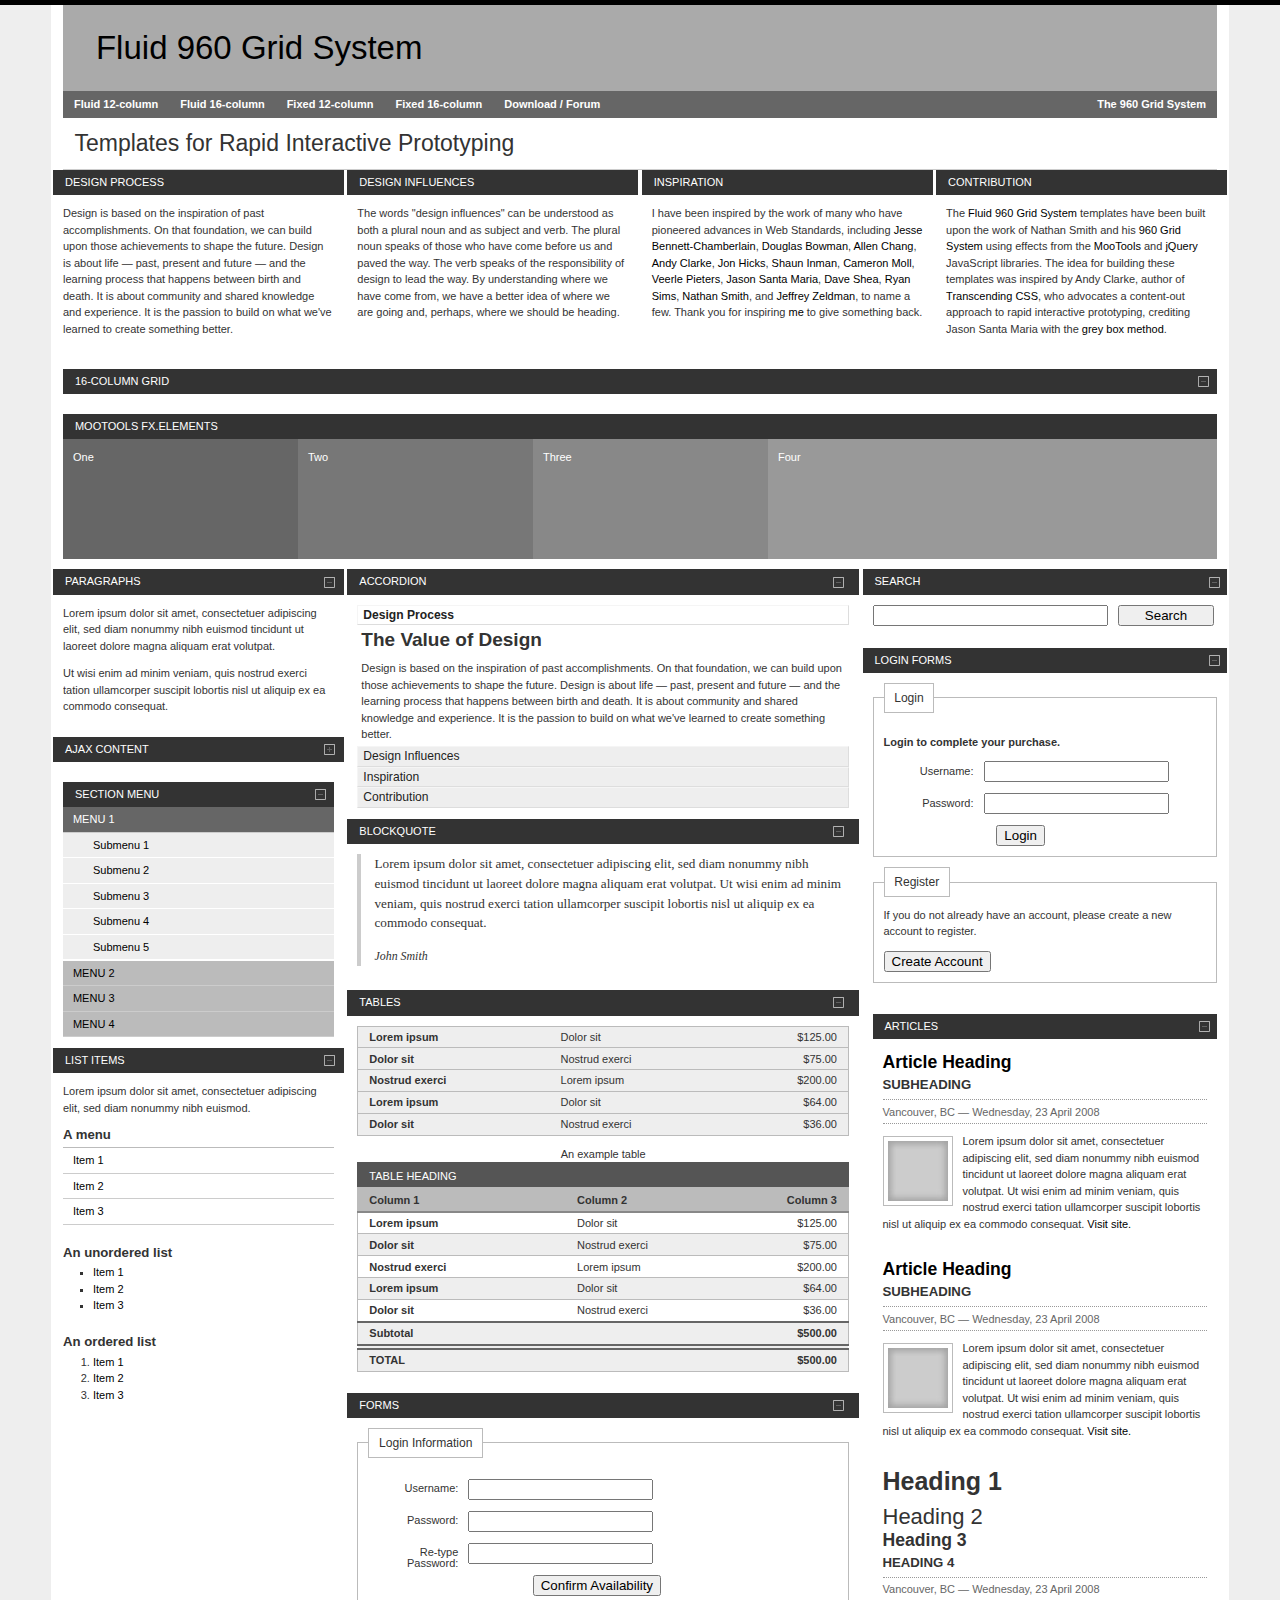
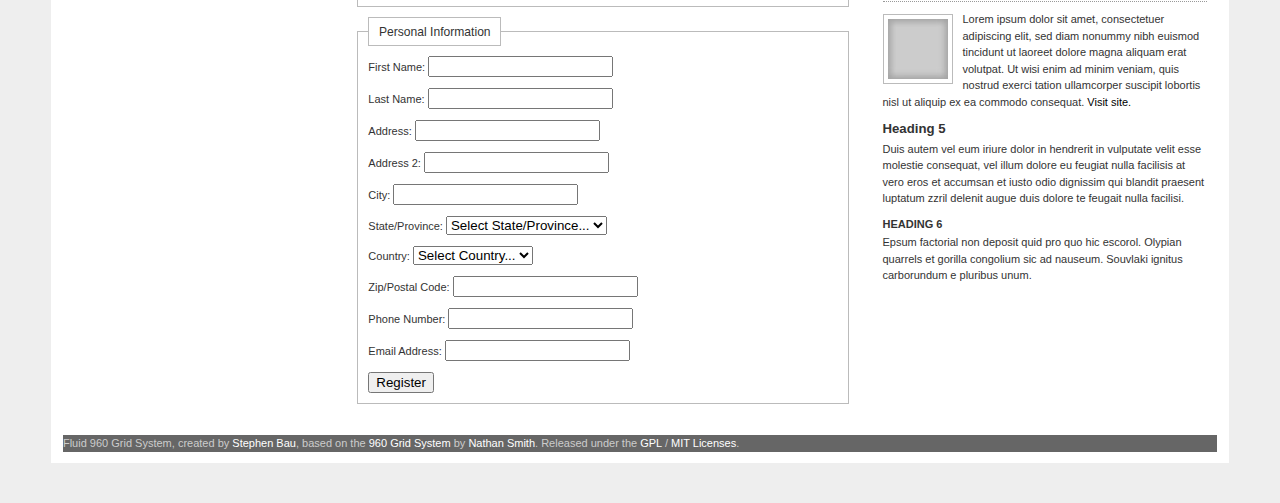
<file: src/main/webapp/includes/bauhouse-fluid960gs-7b59717/index.html>
<!DOCTYPE html PUBLIC "-//W3C//DTD XHTML 1.0 Strict//EN" "http://www.w3.org/TR/xhtml1/DTD/xhtml1-strict.dtd">
<html xmlns="http://www.w3.org/1999/xhtml">
	<head>
		<meta http-equiv="content-type" content="text/html; charset=utf-8" />
		<title>Fluid 960 Grid System | 16-column Grid</title>
		<link rel="stylesheet" type="text/css" href="css/reset.css" media="screen" />
		<link rel="stylesheet" type="text/css" href="css/text.css" media="screen" />
		<link rel="stylesheet" type="text/css" href="css/grid.css" media="screen" />
		<link rel="stylesheet" type="text/css" href="css/layout.css" media="screen" />
		<link rel="stylesheet" type="text/css" href="css/nav.css" media="screen" />
		<!--[if IE 6]><link rel="stylesheet" type="text/css" href="css/ie6.css" media="screen" /><![endif]-->
		<!--[if IE 7]><link rel="stylesheet" type="text/css" href="css/ie.css" media="screen" /><![endif]-->
	</head>
	<body>
		<div class="container_16">
			<div class="grid_16">
				<h1 id="branding">
					<a href="">Fluid 960 Grid System</a>
				</h1>
			</div>
			<div class="clear"></div>
			<div class="grid_16">
				<ul class="nav main">
					<li>
						<a href="12/">Fluid 12-column</a>
						<ul>
							<li>
								<a href="12/fluid/mootools/">MooTools</a>
							</li>
							<li>
								<a href="12/fluid/jquery/">jQuery</a>
							</li>
							<li>
								<a href="12/fluid/none/">No Javascript</a>
							</li>
						</ul>
					</li>
					<li>
						<a href="16/">Fluid 16-column</a>
						<ul>
							<li>
								<a href="16/fluid/mootools/">MooTools</a>
							</li>
							<li>
								<a href="16/fluid/jquery/">jQuery</a>
							</li>
							<li>
								<a href="16/fluid/none/">No Javascript</a>
							</li>
						</ul>
					</li>
					<li>
						<a href="12/fixed/">Fixed 12-column</a>
						<ul>
							<li>
								<a href="12/fixed/mootools/">MooTools</a>
							</li>
							<li>
								<a href="12/fixed/jquery/">jQuery</a>
							</li>
							<li>
								<a href="12/fixed/none/">No Javascript</a>
							</li>
						</ul>
					</li>
					<li>
						<a href="16/fixed/">Fixed 16-column</a>
						<ul>
							<li>
								<a href="16/fixed/mootools/">MooTools</a>
							</li>
							<li>
								<a href="16/fixed/jquery/">jQuery</a>
							</li>
							<li>
								<a href="16/fixed/none/">No Javascript</a>
							</li>
						</ul>
					</li>
					<li>
						<a href="http://overture21.com/forum/comments.php?DiscussionID=231">Download / Forum</a>
						<ul>
							<li>
								<a href="http://github.com/bauhouse/fluid960gs/tree/">Download: Github</a>
							</li>
							<li>
								<a href="http://github.com/bauhouse/sym-fluid960gs/tree/">Symphony Ensemble</a>
							</li>
							<li>
								<a href="http://overture21.com/forum/comments.php?DiscussionID=231">Forum Discussion</a>
							</li>
						</ul>
					</li>
					<li class="secondary">
						<a href="http://960.gs/" title="960.gs | A CSS grid system developed by Nathan Smith">The 960 Grid System</a>
					</li>
				</ul>
			</div>
			<div class="clear"></div>
			<div class="grid_16">
				<h2 id="page-heading">Templates for Rapid Interactive Prototyping</h2>
			</div>
			<div class="clear"></div>
			<div class="grid_4">
				<div class="box">
					<h2>Design Process</h2>
					<div class="block">
						<p>Design is based on the inspiration of past accomplishments. On that foundation, we can build upon those achievements to shape the future. Design is about life — past, present and future — and the learning process that happens between birth and death. It is about community and shared knowledge and experience. It is the passion to build on what we've learned to create something better.</p>
					</div>
				</div>
			</div>
			<div class="grid_4">
				<div class="box">
					<h2>Design Influences</h2>
					<div class="block">
						<p>The words "design influences" can be understood as both a plural noun and as subject and verb. The plural noun speaks of those who have come before us and paved the way. The verb speaks of the responsibility of design to lead the way. By understanding where we have come from, we have a better idea of where we are going and, perhaps, where we should be heading.</p>
					</div>
				</div>
			</div>
			<div class="grid_4">
				<div class="box">
					<h2>Inspiration</h2>
					<div class="block">
						<p>I have been inspired by the work of many who have pioneered advances in Web Standards, including 
				<a href="http://www.31three.com/" title="www.31three.com">Jesse Bennett-Chamberlain</a>, 
				<a href="http://www.stopdesign.com/" title="www.stopdesign.com">Douglas Bowman</a>, 
				<a href="http://www.chaoticpattern.com/" title="www.chaoticpattern.com">Allen Chang</a>, 
				<a href="http://www.stuffandnonsense.co.uk/" title="www.stuffandnonsense.co.uk">Andy Clarke</a>, 
				<a href="http://www.hicksdesign.co.uk/" title="www.hicksdesign.co.uk">Jon Hicks</a>, 
				<a href="http://www.shauninman.com/" title="www.shauninman.com">Shaun Inman</a>, 
				<a href="http://www.cameronmoll.com/" title="www.cameronmoll.com">Cameron Moll</a>, 
				<a href="http://veerle.duoh.com/" title="veerle.duoh.com">Veerle Pieters</a>, 
				<a href="http://www.jasonsantamaria.com/" title="www.jasonsantamaria.com">Jason Santa Maria</a>, 
				<a href="http://www.mezzoblue.com/" title="www.mezzoblue.com">Dave Shea</a>, 
				<a href="http://www.thebignoob.com/" title="www.thebignoob.com">Ryan Sims</a>, 
				<a href="http://www.sonspring.com/" title="www.sonspring.com">Nathan Smith</a>, and 
				<a href="http://www.zeldman.com/" title="www.zeldman.com">Jeffrey Zeldman</a>, 
				to name a few. Thank you for inspiring <a href="http://www.domain7.com/WhoWeAre/StephenBau.html" title="Stephen Bau, Designer, Domain7">me</a> to give something back.</p>
					</div>
				</div>
			</div>
			<div class="grid_4">
				<div class="box">
					<h2>Contribution</h2>
					<div class="block">
						<p>The <a href="/fluid960gs/">Fluid 960 Grid System</a> templates have been built upon the work of Nathan Smith and his <a href="http://960.gs/">960 Grid System</a> using effects from the <a href="http://mootools.net/">MooTools</a> and <a href="http://jquery.com/">jQuery</a>  JavaScript libraries. 
			 The idea for building these templates was inspired by Andy Clarke, author of <a href="http://www.transcendingcss.com/">Transcending CSS</a>, who advocates a content-out approach to rapid interactive prototyping, crediting Jason Santa Maria with the <a href="http://www.jasonsantamaria.com/archive/2004/05/24/grey_box_method.php">grey box method</a>.</p>
					</div>
				</div>
			</div>
			<div class="clear"></div>
			<div class="box grid_16" style="padding:0;">
				<h2 style="margin:0">
					<a href="#" style="background-position:99.3% 50%" id="toggle-grid">16-column Grid</a>
				</h2>
			</div>
			<div class="clear"></div>
			<div id="grid">
				<div class="grid_1">
					<div class="box">
						<p>01</p>
					</div>
				</div>
				<div class="grid_1">
					<div class="box">
						<p>02</p>
					</div>
				</div>
				<div class="grid_1">
					<div class="box">
						<p>03</p>
					</div>
				</div>
				<div class="grid_1">
					<div class="box">
						<p>04</p>
					</div>
				</div>
				<div class="grid_1">
					<div class="box">
						<p>05</p>
					</div>
				</div>
				<div class="grid_1">
					<div class="box">
						<p>06</p>
					</div>
				</div>
				<div class="grid_1">
					<div class="box">
						<p>07</p>
					</div>
				</div>
				<div class="grid_1">
					<div class="box">
						<p>08</p>
					</div>
				</div>
				<div class="grid_1">
					<div class="box">
						<p>09</p>
					</div>
				</div>
				<div class="grid_1">
					<div class="box">
						<p>10</p>
					</div>
				</div>
				<div class="grid_1">
					<div class="box">
						<p>11</p>
					</div>
				</div>
				<div class="grid_1">
					<div class="box">
						<p>12</p>
					</div>
				</div>
				<div class="grid_1">
					<div class="box">
						<p>13</p>
					</div>
				</div>
				<div class="grid_1">
					<div class="box">
						<p>14</p>
					</div>
				</div>
				<div class="grid_1">
					<div class="box">
						<p>15</p>
					</div>
				</div>
				<div class="grid_1">
					<div class="box">
						<p>16</p>
					</div>
				</div>
				<div class="clear"></div>
				<div class="grid_2">
					<div class="box">
						<p>01</p>
					</div>
				</div>
				<div class="grid_2">
					<div class="box">
						<p>02</p>
					</div>
				</div>
				<div class="grid_2">
					<div class="box">
						<p>03</p>
					</div>
				</div>
				<div class="grid_2">
					<div class="box">
						<p>04</p>
					</div>
				</div>
				<div class="grid_2">
					<div class="box">
						<p>05</p>
					</div>
				</div>
				<div class="grid_2">
					<div class="box">
						<p>06</p>
					</div>
				</div>
				<div class="grid_2">
					<div class="box">
						<p>07</p>
					</div>
				</div>
				<div class="grid_2">
					<div class="box">
						<p>08</p>
					</div>
				</div>
				<div class="clear"></div>
				<div class="grid_3">
					<div class="box">
						<p>01</p>
					</div>
				</div>
				<div class="grid_3">
					<div class="box">
						<p>02</p>
					</div>
				</div>
				<div class="grid_3">
					<div class="box">
						<p>03</p>
					</div>
				</div>
				<div class="grid_3">
					<div class="box">
						<p>04</p>
					</div>
				</div>
				<div class="grid_4">
					<div class="box">
						<p>05</p>
					</div>
				</div>
				<div class="clear"></div>
				<div class="grid_4">
					<div class="box">
						<p>01</p>
					</div>
				</div>
				<div class="grid_4">
					<div class="box">
						<p>02</p>
					</div>
				</div>
				<div class="grid_4">
					<div class="box">
						<p>03</p>
					</div>
				</div>
				<div class="grid_4">
					<div class="box">
						<p>04</p>
					</div>
				</div>
				<div class="clear"></div>
				<div class="grid_5">
					<div class="box">
						<p>01</p>
					</div>
				</div>
				<div class="grid_5">
					<div class="box">
						<p>02</p>
					</div>
				</div>
				<div class="grid_6">
					<div class="box">
						<p>03</p>
					</div>
				</div>
				<div class="clear"></div>
				<div class="grid_6">
					<div class="box">
						<p>01</p>
					</div>
				</div>
				<div class="grid_5">
					<div class="box">
						<p>02</p>
					</div>
				</div>
				<div class="grid_5">
					<div class="box">
						<p>03</p>
					</div>
				</div>
				<div class="clear"></div>
				<div class="grid_7">
					<div class="box">
						<p>01</p>
					</div>
				</div>
				<div class="grid_5">
					<div class="box">
						<p>02</p>
					</div>
				</div>
				<div class="grid_4">
					<div class="box">
						<p>03</p>
					</div>
				</div>
				<div class="clear"></div>
				<div class="grid_8">
					<div class="box">
						<p>01</p>
					</div>
				</div>
				<div class="grid_8">
					<div class="box">
						<p>02</p>
					</div>
				</div>
				<div class="clear"></div>
				<div class="grid_1 suffix_11">
					<div class="box">
						<p>01</p>
					</div>
				</div>
				<div class="clear"></div>
				<div class="grid_1 prefix_1 suffix_10">
					<div class="box">
						<p>02</p>
					</div>
				</div>
				<div class="clear"></div>
				<div class="grid_1 prefix_2 suffix_9">
					<div class="box">
						<p>03</p>
					</div>
				</div>
				<div class="clear"></div>
				<div class="grid_1 prefix_3 suffix_8">
					<div class="box">
						<p>04</p>
					</div>
				</div>
				<div class="clear"></div>
				<div class="grid_1 prefix_4 suffix_7">
					<div class="box">
						<p>05</p>
					</div>
				</div>
				<div class="clear"></div>
				<div class="grid_1 prefix_5 suffix_6">
					<div class="box">
						<p>06</p>
					</div>
				</div>
				<div class="clear"></div>
				<div class="grid_1 prefix_6 suffix_5">
					<div class="box">
						<p>07</p>
					</div>
				</div>
				<div class="clear"></div>
				<div class="grid_1 prefix_7 suffix_4">
					<div class="box">
						<p>08</p>
					</div>
				</div>
				<div class="clear"></div>
				<div class="grid_1 prefix_8 suffix_3">
					<div class="box">
						<p>09</p>
					</div>
				</div>
				<div class="clear"></div>
				<div class="grid_1 prefix_9 suffix_2">
					<div class="box">
						<p>10</p>
					</div>
				</div>
				<div class="clear"></div>
				<div class="grid_1 prefix_10 suffix_1">
					<div class="box">
						<p>11</p>
					</div>
				</div>
				<div class="clear"></div>
				<div class="grid_1 prefix_11 suffix_1">
					<div class="box">
						<p>12</p>
					</div>
				</div>
				<div class="clear"></div>
				<div class="grid_1 prefix_12 suffix_1">
					<div class="box">
						<p>13</p>
					</div>
				</div>
				<div class="clear"></div>
				<div class="grid_1 prefix_13 suffix_1">
					<div class="box">
						<p>14</p>
					</div>
				</div>
				<div class="clear"></div>
				<div class="grid_1 prefix_14 suffix_1">
					<div class="box">
						<p>15</p>
					</div>
				</div>
				<div class="clear"></div>
				<div class="grid_1 prefix_15">
					<div class="box">
						<p>16</p>
					</div>
				</div>
				<div class="clear"></div>
			</div>
			<div class="grid_16">
				<div class="box" id="kwick-box">
					<h2>Mootools Fx.Elements</h2>
					<div id="kwick">
						<ul class="kwicks">
							<li>
								<a class="kwick one" href="#">
									<span>One</span>
								</a>
							</li>
							<li>
								<a class="kwick two" href="#">
									<span>Two</span>
								</a>
							</li>
							<li>
								<a class="kwick three" href="#">
									<span>Three</span>
								</a>
							</li>
							<li>
								<a class="kwick four" href="#">
									<span>Four</span>
								</a>
							</li>
						</ul>
					</div>
				</div>
			</div>
			<div class="clear"></div>
			<div class="grid_4">
				<div class="box">
					<h2>
						<a href="#" id="toggle-paragraphs">Paragraphs</a>
					</h2>
					<div class="block" id="paragraphs">
						<p>Lorem ipsum dolor sit amet, consectetuer adipiscing elit, sed diam nonummy nibh euismod tincidunt ut laoreet dolore magna aliquam erat volutpat.</p>
						<p>Ut wisi enim ad minim veniam, quis nostrud exerci tation ullamcorper suscipit lobortis nisl ut aliquip ex ea commodo consequat.</p>
					</div>
				</div>
				<div class="box">
					<h2>
						<a href="#" id="toggle-ajax" class="hidden"><img src="img/ajax-loader.gif" id="loading" alt="Loading" />
				Ajax Content
			</a>
					</h2>
					<div class="block" id="ajax-content">
			Content loaded dynamically
		</div>
				</div>
				<div class="box menu">
					<h2>
						<a href="#" id="toggle-section-menu">Section Menu</a>
					</h2>
					<div class="block" id="section-menu">
						<ul class="section menu">
							<li>
								<a class="menuitem">Menu 1</a>
								<ul class="submenu">
									<li>
										<a>Submenu 1</a>
									</li>
									<li>
										<a>Submenu 2</a>
									</li>
									<li>
										<a class="active">Submenu 3</a>
									</li>
									<li>
										<a>Submenu 4</a>
									</li>
									<li>
										<a>Submenu 5</a>
									</li>
								</ul>
							</li>
							<li>
								<a class="menuitem">Menu 2</a>
								<ul class="submenu">
									<li>
										<a>Submenu 1</a>
									</li>
									<li>
										<a>Submenu 2</a>
									</li>
									<li>
										<a>Submenu 3</a>
									</li>
									<li>
										<a>Submenu 4</a>
									</li>
									<li>
										<a>Submenu 5</a>
									</li>
								</ul>
							</li>
							<li>
								<a class="menuitem">Menu 3</a>
								<ul class="submenu">
									<li>
										<a>Submenu 1</a>
									</li>
									<li>
										<a>Submenu 2</a>
									</li>
									<li>
										<a>Submenu 3</a>
									</li>
									<li>
										<a>Submenu 4</a>
									</li>
									<li>
										<a>Submenu 5</a>
									</li>
								</ul>
							</li>
							<li>
								<a class="menuitem">Menu 4</a>
								<ul class="submenu">
									<li>
										<a>Submenu 1</a>
									</li>
									<li>
										<a>Submenu 2</a>
									</li>
									<li>
										<a>Submenu 3</a>
									</li>
									<li>
										<a>Submenu 4</a>
									</li>
									<li>
										<a>Submenu 5</a>
									</li>
								</ul>
							</li>
						</ul>
					</div>
				</div>
				<div class="box">
					<h2>
						<a href="#" id="toggle-list-items">List Items</a>
					</h2>
					<div class="block" id="list-items">
						<p>Lorem ipsum dolor sit amet, consectetuer adipiscing elit, sed diam nonummy nibh euismod. </p>
						<h5>A menu</h5>
						<ul class="menu">
							<li>
								<a href="#">Item 1</a>
							</li>
							<li>
								<a href="#">Item 2</a>
							</li>
							<li>
								<a href="#">Item 3</a>
							</li>
						</ul>
						<h5>An unordered list</h5>
						<ul>
							<li>
								<a href="#">Item 1</a>
							</li>
							<li>
								<a href="#">Item 2</a>
							</li>
							<li>
								<a href="#">Item 3</a>
							</li>
						</ul>
						<h5>An ordered list</h5>
						<ol>
							<li>
								<a href="#">Item 1</a>
							</li>
							<li>
								<a href="#">Item 2</a>
							</li>
							<li>
								<a href="#">Item 3</a>
							</li>
						</ol>
					</div>
				</div>
			</div>
			<div class="grid_7">
				<div class="box">
					<h2>
						<a href="#" id="toggle-accordion">Accordion</a>
					</h2>
					<div class="block" id="accordion">
						<div id="accordion">
							<h3 class="toggler atStart">Design Process</h3>
							<div class="element atStart">
								<h4>The Value of Design</h4>
								<p>Design is based on the inspiration of past accomplishments. On that foundation, we can build upon those achievements to shape the future. Design is about life — past, present and future — and the learning process that happens between birth and death. It is about community and shared knowledge and experience. It is the passion to build on what we've learned to create something better.</p>
							</div>
							<h3 class="toggler atStart">Design Influences</h3>
							<div class="element atStart">
								<h4>About this Site</h4>
								<p>The words "design influences" can be understood as both a plural noun and as subject and verb. The plural noun speaks of those who have come before us and paved the way. The verb speaks of the responsibility of design to lead the way. By understanding where we have come from, we have a better idea of where we are going and, perhaps, where we should be heading.</p>
							</div>
							<h3 class="toggler atStart">Inspiration</h3>
							<div class="element atStart">
								<h4>Inspired by the Past</h4>
								<p>I have been inspired by the work of many who have pioneered advances in Web Standards, including 
						<a href="http://www.31three.com/" title="www.31three.com">Jesse Bennett-Chamberlain</a>, 
						<a href="http://www.stopdesign.com/" title="www.stopdesign.com">Douglas Bowman</a>, 
						<a href="http://www.chaoticpattern.com/" title="www.chaoticpattern.com">Allen Chang</a>, 
						<a href="http://www.stuffandnonsense.co.uk/" title="www.stuffandnonsense.co.uk">Andy Clarke</a>, 
						<a href="http://www.hicksdesign.co.uk/" title="www.hicksdesign.co.uk">Jon Hicks</a>, 
						<a href="http://www.shauninman.com/" title="www.shauninman.com">Shaun Inman</a>, 
						<a href="http://www.cameronmoll.com/" title="www.cameronmoll.com">Cameron Moll</a>, 
						<a href="http://veerle.duoh.com/" title="veerle.duoh.com">Veerle Pieters</a>, 
						<a href="http://www.jasonsantamaria.com/" title="www.jasonsantamaria.com">Jason Santa Maria</a>, 
						<a href="http://www.mezzoblue.com/" title="www.mezzoblue.com">Dave Shea</a>, 
						<a href="http://www.thebignoob.com/" title="www.thebignoob.com">Ryan Sims</a>, 
						<a href="http://www.sonspring.com/" title="www.sonspring.com">Nathan Smith</a>, and 
						<a href="http://www.zeldman.com/" title="www.zeldman.com">Jeffrey Zeldman</a>, 
						to name a few. Thank you for inspiring <a href="http://www.domain7.com/WhoWeAre/StephenBau.html" title="Stephen Bau, Designer, Domain7">me</a> to give something back.</p>
							</div>
							<h3 class="toggler atStart">Contribution</h3>
							<div class="element atStart">
								<h4>Shaping the Future</h4>
								<p>The <a href="/fluid960gs/">Fluid 960 Grid System</a> templates have been built upon the work of Nathan Smith and his <a href="http://960.gs/">960 Grid System</a> using effects from the <a href="http://www.mootools.net/">Mootools</a> JavaScript library. The idea for building these templates was inspired by Andy Clarke, author of <a href="http://www.transcendingcss.com/">Transcending CSS</a>, who advocates a content-out approach to rapid interactive prototyping, crediting Jason Santa Maria with the <a href="http://www.jasonsantamaria.com/archive/2004/05/24/grey_box_method.php">grey box method</a>.</p>
							</div>
						</div>
					</div>
				</div>
				<div class="box">
					<h2>
						<a href="#" id="toggle-blockquote">Blockquote</a>
					</h2>
					<div class="block" id="blockquote">
						<blockquote>
							<p>Lorem ipsum dolor sit amet, consectetuer adipiscing elit, sed diam nonummy nibh euismod tincidunt ut laoreet dolore magna aliquam erat volutpat. Ut wisi enim ad minim veniam, quis nostrud exerci tation ullamcorper suscipit lobortis nisl ut aliquip ex ea commodo consequat.</p>
							<p class="cite">
								<cite>John Smith</cite>
							</p>
						</blockquote>
					</div>
				</div>
				<div class="box">
					<h2>
						<a href="#" id="toggle-tables">Tables</a>
					</h2>
					<div class="block" id="tables">
						<table>
							<tr>
								<th>Lorem ipsum</th>
								<td>Dolor sit</td>
								<td class="currency">$125.00</td>
							</tr>
							<tr>
								<th>Dolor sit</th>
								<td>Nostrud exerci</td>
								<td class="currency">$75.00</td>
							</tr>
							<tr>
								<th>Nostrud exerci</th>
								<td>Lorem ipsum</td>
								<td class="currency">$200.00</td>
							</tr>
							<tr>
								<th>Lorem ipsum</th>
								<td>Dolor sit</td>
								<td class="currency">$64.00</td>
							</tr>
							<tr>
								<th>Dolor sit</th>
								<td>Nostrud exerci</td>
								<td class="currency">$36.00</td>
							</tr>
						</table>
						<table summary="This table includes examples of as many table elements as possible">
							<caption>An example table</caption>
							<colgroup>
								<col class="colA" />
								<col class="colB" />
								<col class="colC" />
							</colgroup>
							<thead>
								<tr>
									<th colspan="3" class="table-head">Table heading</th>
								</tr>
								<tr>
									<th>Column 1</th>
									<th>Column 2</th>
									<th class="currency">Column 3</th>
								</tr>
							</thead>
							<tfoot>
								<tr>
									<th>Subtotal</th>
									<td></td>
									<th class="currency">$500.00</th>
								</tr>
								<tr class="total">
									<th>Total</th>
									<td></td>
									<th class="currency">$500.00</th>
								</tr>
							</tfoot>
							<tbody>
								<tr class="odd">
									<th>Lorem ipsum</th>
									<td>Dolor sit</td>
									<td class="currency">$125.00</td>
								</tr>
								<tr>
									<th>Dolor sit</th>
									<td>Nostrud exerci</td>
									<td class="currency">$75.00</td>
								</tr>
								<tr class="odd">
									<th>Nostrud exerci</th>
									<td>Lorem ipsum</td>
									<td class="currency">$200.00</td>
								</tr>
								<tr>
									<th>Lorem ipsum</th>
									<td>Dolor sit</td>
									<td class="currency">$64.00</td>
								</tr>
								<tr class="odd">
									<th>Dolor sit</th>
									<td>Nostrud exerci</td>
									<td class="currency">$36.00</td>
								</tr>
							</tbody>
						</table>
					</div>
				</div>
				<div class="box">
					<h2>
						<a href="#" id="toggle-forms">Forms</a>
					</h2>
					<div class="block" id="forms">
						<form action="">
							<fieldset class="login">
								<legend>Login Information</legend>
								<p>
									<label>Username: </label>
									<input type="text" name="username" value="" />
								</p>
								<p>
									<label>Password: </label>
									<input type="password" name="password" />
								</p>
								<p>
									<label>Re-type Password: </label>
									<input type="password" name="password2" />
								</p>
								<input class="confirm button" type="submit" value="Confirm Availability" />
							</fieldset>
							<fieldset>
								<legend>Personal Information</legend>
								<p>
									<label>First Name: </label>
									<input type="text" name="first-name" value="" />
								</p>
								<p>
									<label>Last Name: </label>
									<input type="text" name="last-name" value="" />
								</p>
								<p>
									<label>Address: </label>
									<input type="text" name="address1" value="" />
								</p>
								<p>
									<label>Address 2: </label>
									<input type="text" name="address2" value="" />
								</p>
								<p>
									<label>City: </label>
									<input type="text" name="city" value="" />
								</p>
								<p>
									<label>State/Province: </label>
									<select name="State">
										<option value="">Select State/Province...</option>
										<option value="AL">Alabama </option>
										<option value="AK">Alaska </option>
										<option value="AB">Alberta </option>
										<option value="AZ">Arizona </option>
										<option value="AR">Arkansas </option>
										<option value="BC">British Columbia </option>
										<option value="CA">California </option>
										<option value="CO">Colorado </option>
										<option value="CT">Connecticut </option>
										<option value="DE">Delaware </option>
										<option value="DC">District of Columbia </option>
										<option value="FL">Florida </option>
										<option value="GA">Georgia </option>
										<option value="HI">Hawaii </option>
										<option value="ID">Idaho </option>
										<option value="IL">Illinois </option>
										<option value="IN">Indiana </option>
										<option value="IA">Iowa </option>
										<option value="KS">Kansas </option>
										<option value="KY">Kentucky </option>
										<option value="LA">Louisiana </option>
										<option value="ME">Maine </option>
										<option value="MB">Manitoba </option>
										<option value="MD">Maryland </option>
										<option value="MA">Massachusetts </option>
										<option value="MI">Michigan </option>
										<option value="MN">Minnesota </option>
										<option value="MS">Mississippi </option>
										<option value="MO">Missouri </option>
										<option value="MT">Montana </option>
										<option value="NE">Nebraska </option>
										<option value="NV">Nevada </option>
										<option value="NB">New Brunswick </option>
										<option value="NH">New Hampshire </option>
										<option value="NJ">New Jersey </option>
										<option value="NM">New Mexico </option>
										<option value="NY">New York </option>
										<option value="NF">Newfoundland </option>
										<option value="NC">North Carolina </option>
										<option value="ND">North Dakota </option>
										<option value="NT">Northwest Territories </option>
										<option value="NS">Nova Scotia </option>
										<option value="OH">Ohio </option>
										<option value="OK">Oklahoma </option>
										<option value="ON">Ontario </option>
										<option value="OR">Oregon </option>
										<option value="PA">Pennsylvania </option>
										<option value="PE">Prince Edward Island </option>
										<option value="PR">Puerto Rico </option>
										<option value="QC">Quebec </option>
										<option value="RI">Rhode Island </option>
										<option value="SK">Saskatchewan </option>
										<option value="SC">South Carolina </option>
										<option value="SD">South Dakota </option>
										<option value="TN">Tennessee </option>
										<option value="TX">Texas </option>
										<option value="UT">Utah </option>
										<option value="VT">Vermont </option>
										<option value="VA">Virginia </option>
										<option value="WA">Washington </option>
										<option value="WV">West Virginia </option>
										<option value="WI">Wisconsin </option>
										<option value="WY">Wyoming </option>
										<option value="YT">Yukon </option>
									</select>
								</p>
								<p>
									<label>Country: </label>
									<select name="Country">
										<option value="">Select Country...</option>
										<option value="Canada">Canada</option>
										<option value="United States">United States</option>
									</select>
								</p>
								<p>
									<label>Zip/Postal Code: </label>
									<input type="text" name="zipcode" value="" />
								</p>
								<p>
									<label>Phone Number: </label>
									<input type="text" name="phone" value="" />
								</p>
								<p>
									<label>Email Address: </label>
									<input type="text" name="email" value="" />
								</p>
								<input type="submit" value="Register" class="register-button" />
							</fieldset>
						</form>
					</div>
				</div>
			</div>
			<div class="grid_5">
				<div class="box">
					<h2>
						<a href="#" id="toggle-search">Search</a>
					</h2>
					<div class="block" id="search">
						<form method="get" action="" class="search">
							<p>
								<input class="search text" name="value" type="text" />
								<input class="search button" value="Search" type="submit" />
							</p>
						</form>
					</div>
				</div>
				<div class="box">
					<h2>
						<a href="#" id="toggle-login-forms">Login Forms</a>
					</h2>
					<div class="block" id="login-forms">
						<form action="">
							<fieldset class="login">
								<legend>Login</legend>
								<p class="notice">Login to complete your purchase.</p>
								<p>
									<label>Username: </label>
									<input type="text" name="username" />
								</p>
								<p>
									<label>Password: </label>
									<input type="password" name="password" />
								</p>
								<input class="login button" type="submit" value="Login" />
							</fieldset>
						</form>
						<form action="">
							<fieldset>
								<legend>Register</legend>
								<p>If you do not already have an account, please create a new account to register.</p>
								<input type="submit" value="Create Account" />
							</fieldset>
						</form>
					</div>
				</div>
				<div class="box articles">
					<h2>
						<a href="#" id="toggle-articles">Articles</a>
					</h2>
					<div class="block" id="articles">
						<div class="first article">
							<h3>
								<a href="#">Article Heading</a>
							</h3>
							<h4>Subheading</h4>
							<p class="meta">Vancouver, BC — Wednesday, 23 April 2008</p>
							<a href="#" class="image">
								<img src="img/photo_60x60.jpg" width="60" height="60" alt="photo" />
							</a>
							<p>Lorem ipsum dolor sit amet, consectetuer adipiscing elit, sed diam nonummy nibh euismod tincidunt ut laoreet dolore magna aliquam erat volutpat. Ut wisi enim ad minim veniam, quis nostrud exerci tation ullamcorper suscipit lobortis nisl ut aliquip ex ea commodo consequat. <a href="#">Visit site.</a></p>
						</div>
						<div class="article">
							<h3>
								<a href="#">Article Heading</a>
							</h3>
							<h4>Subheading</h4>
							<p class="meta">Vancouver, BC — Wednesday, 23 April 2008</p>
							<a href="#" class="image">
								<img src="img/photo_60x60.jpg" width="60" height="60" alt="photo" />
							</a>
							<p>Lorem ipsum dolor sit amet, consectetuer adipiscing elit, sed diam nonummy nibh euismod tincidunt ut laoreet dolore magna aliquam erat volutpat. Ut wisi enim ad minim veniam, quis nostrud exerci tation ullamcorper suscipit lobortis nisl ut aliquip ex ea commodo consequat. <a href="#">Visit site.</a></p>
						</div>
						<div class="article">
							<h1>Heading 1</h1>
							<h2>Heading 2</h2>
							<h3>Heading 3</h3>
							<h4>Heading 4</h4>
							<p class="meta">Vancouver, BC — Wednesday, 23 April 2008</p>
							<a href="#" class="image">
								<img src="img/photo_60x60.jpg" width="60" height="60" alt="photo" />
							</a>
							<p>Lorem ipsum dolor sit amet, consectetuer adipiscing elit, sed diam nonummy nibh euismod tincidunt ut laoreet dolore magna aliquam erat volutpat. Ut wisi enim ad minim veniam, quis nostrud exerci tation ullamcorper suscipit lobortis nisl ut aliquip ex ea commodo consequat. <a href="#">Visit site.</a></p>
							<h5>Heading 5</h5>
							<p>Duis autem vel eum iriure dolor in hendrerit in vulputate velit esse molestie consequat, vel illum dolore eu feugiat nulla facilisis at vero eros et accumsan et iusto odio dignissim qui blandit praesent luptatum zzril delenit augue duis dolore te feugait nulla facilisi.</p>
							<h6>Heading 6</h6>
							<p>Epsum factorial non deposit quid pro quo hic escorol. Olypian quarrels et gorilla congolium sic ad nauseum. Souvlaki ignitus carborundum e pluribus unum.</p>
						</div>
					</div>
				</div>
			</div>
			<div class="clear"></div>
			<div class="grid_16" id="site_info">
				<div class="box">
					<p>Fluid 960 Grid System, created by <a href="http://www.domain7.com/WhoWeAre/StephenBau.html">Stephen Bau</a>, based on the <a href="http://960.gs/">960 Grid System</a> by <a href="http://sonspring.com/journal/960-grid-system">Nathan Smith</a>. Released under the 
		<a href="licenses/GPL_license.txt">GPL</a> / <a href="licenses/MIT_license.txt">MIT</a> <a href="README.txt">Licenses</a>.</p>
				</div>
			</div>
			<div class="clear"></div>
		</div>
		<script type="text/javascript" src="js/mootools-1.2.1-core.js"></script>
		<script type="text/javascript" src="js/mootools-1.2-more.js"></script>
		<script type="text/javascript" src="js/mootools-fluid16-autoselect.js"></script>
	</body>
</html>
</file>
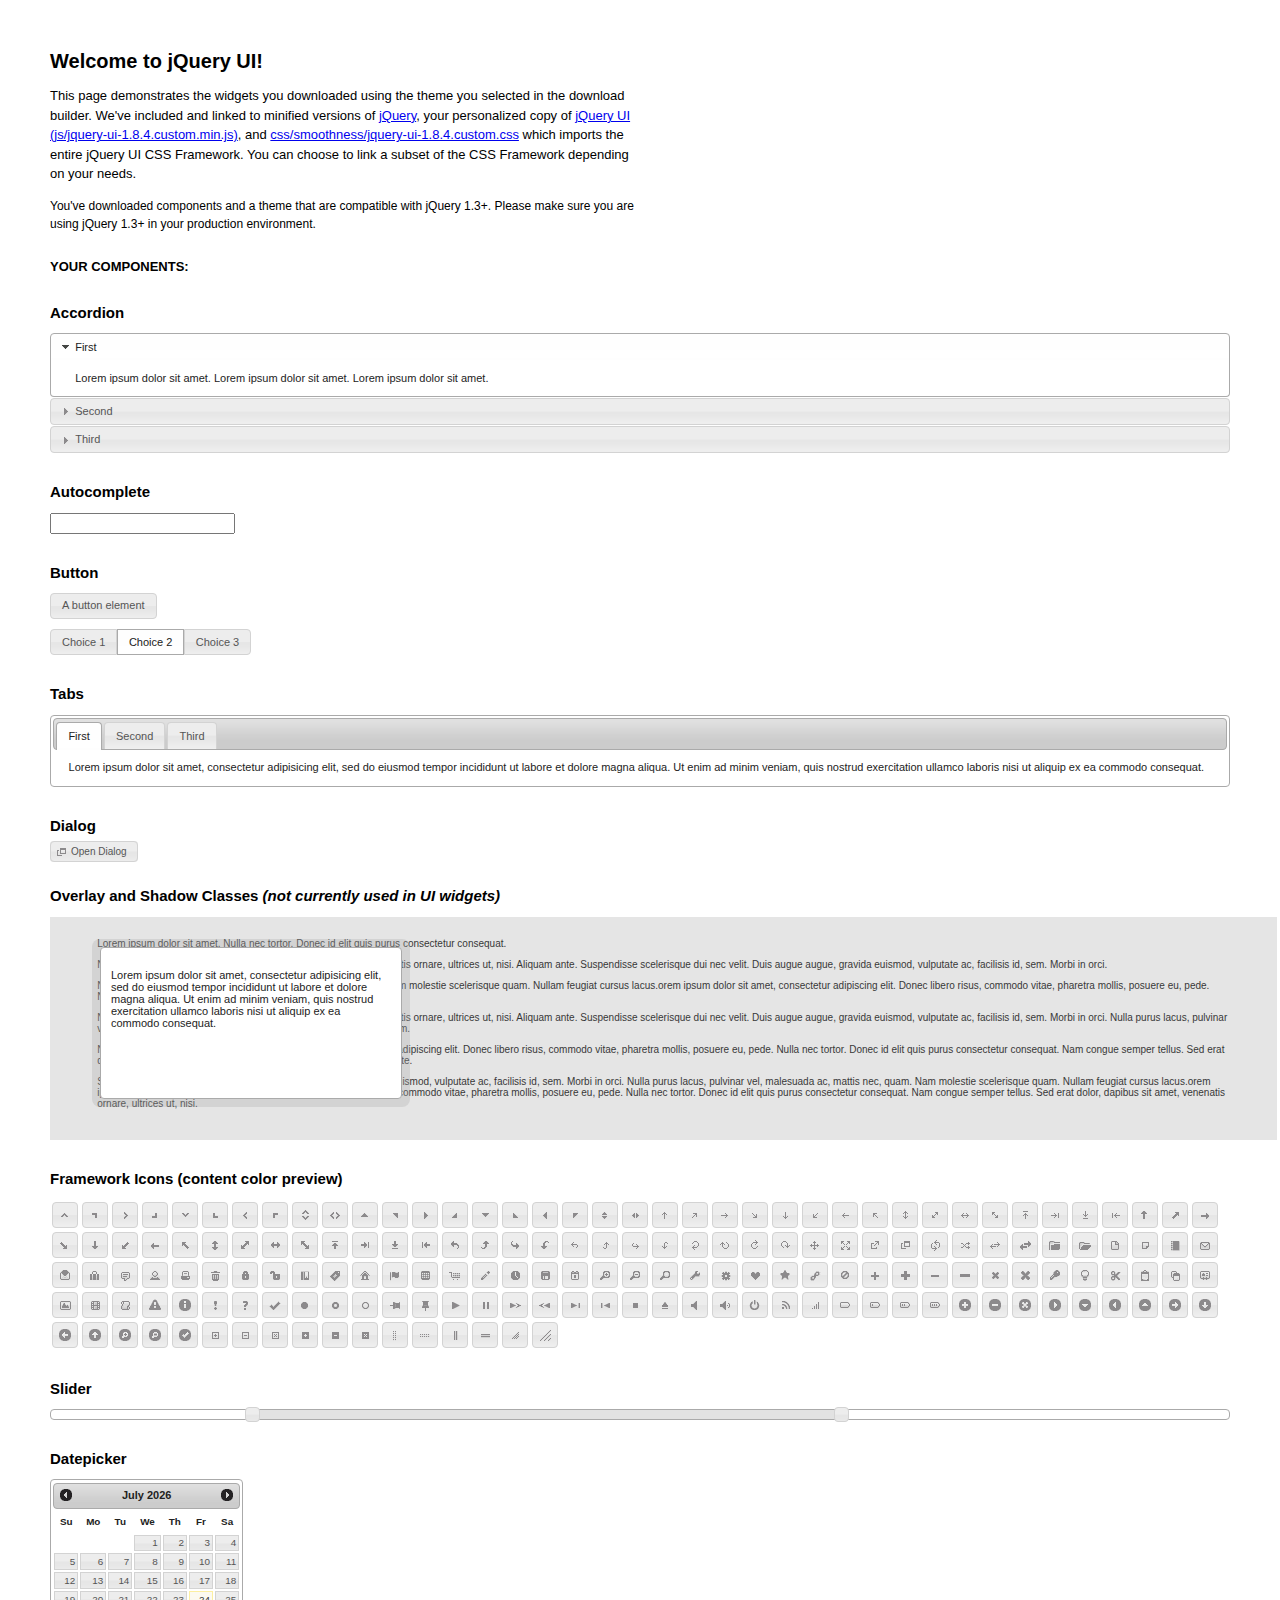
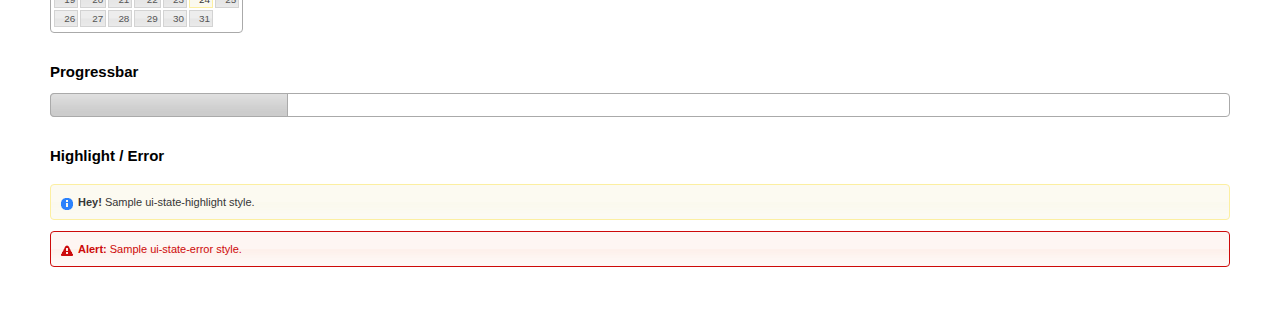
<file: src/main/webapp/includes/jquery-ui-1.8.4.custom.old/index.html>
<!DOCTYPE html>
<html>
	<head>
		<meta http-equiv="Content-Type" content="text/html; charset=iso-8859-1" />
		<title>jQuery UI Example Page</title>
		<link type="text/css" href="css/smoothness/jquery-ui-1.8.4.custom.css" rel="stylesheet" />	
		<script type="text/javascript" src="js/jquery-1.4.2.min.js"></script>
		<script type="text/javascript" src="js/jquery-ui-1.8.4.custom.min.js"></script>
		<script type="text/javascript">
			$(function(){

				// Accordion
				$("#accordion").accordion({ header: "h3" });

				//Autocomplete
				$("#autocomplete").autocomplete({
					source: ["c++", "java", "php", "coldfusion", "javascript", "asp", "ruby", "python", "c", "scala", "groovy", "haskell", "perl"]
				});

				// Button
				$("#button").button();
				$("#radioset").buttonset();

				// Tabs
				$('#tabs').tabs();
	

				// Dialog			
				$('#dialog').dialog({
					autoOpen: false,
					width: 600,
					buttons: {
						"Ok": function() { 
							$(this).dialog("close"); 
						}, 
						"Cancel": function() { 
							$(this).dialog("close"); 
						} 
					}
				});
				
				// Dialog Link
				$('#dialog_link').click(function(){
					$('#dialog').dialog('open');
					return false;
				});

				// Datepicker
				$('#datepicker').datepicker({
					inline: true
				});
				
				// Slider
				$('#slider').slider({
					range: true,
					values: [17, 67]
				});
				
				// Progressbar
				$("#progressbar").progressbar({
					value: 20 
				});
				
				//hover states on the static widgets
				$('#dialog_link, ul#icons li').hover(
					function() { $(this).addClass('ui-state-hover'); }, 
					function() { $(this).removeClass('ui-state-hover'); }
				);
				
			});
		</script>
		<style type="text/css">
			/*demo page css*/
			body{ font: 62.5% "Trebuchet MS", sans-serif; margin: 50px;}
			.demoHeaders { margin-top: 2em; }
			#dialog_link {padding: .4em 1em .4em 20px;text-decoration: none;position: relative;}
			#dialog_link span.ui-icon {margin: 0 5px 0 0;position: absolute;left: .2em;top: 50%;margin-top: -8px;}
			ul#icons {margin: 0; padding: 0;}
			ul#icons li {margin: 2px; position: relative; padding: 4px 0; cursor: pointer; float: left;  list-style: none;}
			ul#icons span.ui-icon {float: left; margin: 0 4px;}
		</style>	
	</head>
	<body>
	<h1>Welcome to jQuery UI!</h1>
	<p style="font-size: 1.3em; line-height: 1.5; margin: 1em 0; width: 50%;">This page demonstrates the widgets you downloaded using the theme you selected in the download builder. We've included and linked to minified versions of <a href="js/jquery-1.4.2.min.js">jQuery</a>, your personalized copy of <a href="js/jquery-ui-1.8.4.custom.min.js">jQuery UI (js/jquery-ui-1.8.4.custom.min.js)</a>, and <a href="css/smoothness/jquery-ui-1.8.4.custom.css">css/smoothness/jquery-ui-1.8.4.custom.css</a> which imports the entire jQuery UI CSS Framework. You can choose to link a subset of the CSS Framework depending on your needs. </p>
	<p style="font-size: 1.2em; line-height: 1.5; margin: 1em 0; width: 50%;">You've downloaded components and a theme that are compatible with jQuery 1.3+. Please make sure you are using jQuery 1.3+ in your production environment.</p>	

	<p style="font-weight: bold; margin: 2em 0 1em; font-size: 1.3em;">YOUR COMPONENTS:</p>
		
		<!-- Accordion -->
		<h2 class="demoHeaders">Accordion</h2>
		<div id="accordion">
			<div>
				<h3><a href="#">First</a></h3>
				<div>Lorem ipsum dolor sit amet. Lorem ipsum dolor sit amet. Lorem ipsum dolor sit amet.</div>
			</div>
			<div>
				<h3><a href="#">Second</a></h3>
				<div>Phasellus mattis tincidunt nibh.</div>
			</div>
			<div>
				<h3><a href="#">Third</a></h3>
				<div>Nam dui erat, auctor a, dignissim quis.</div>
			</div>
		</div>

		<!-- Autocomplete -->
		<h2 class="demoHeaders">Autocomplete</h2>
		<div>
			<input id="autocomplete" style="z-index: 100; position: relative" title="type &quot;a&quot;" />
		</div>
		

		<!-- Button -->
		<h2 class="demoHeaders">Button</h2>
		<button id="button">A button element</button>
		<form style="margin-top: 1em;">
			<div id="radioset">
				<input type="radio" id="radio1" name="radio" /><label for="radio1">Choice 1</label>
				<input type="radio" id="radio2" name="radio" checked="checked" /><label for="radio2">Choice 2</label>
				<input type="radio" id="radio3" name="radio" /><label for="radio3">Choice 3</label>
			</div>
		</form>
		
	
		<!-- Tabs -->
		<h2 class="demoHeaders">Tabs</h2>
		<div id="tabs">
			<ul>
				<li><a href="#tabs-1">First</a></li>
				<li><a href="#tabs-2">Second</a></li>
				<li><a href="#tabs-3">Third</a></li>
			</ul>
			<div id="tabs-1">Lorem ipsum dolor sit amet, consectetur adipisicing elit, sed do eiusmod tempor incididunt ut labore et dolore magna aliqua. Ut enim ad minim veniam, quis nostrud exercitation ullamco laboris nisi ut aliquip ex ea commodo consequat.</div>
			<div id="tabs-2">Phasellus mattis tincidunt nibh. Cras orci urna, blandit id, pretium vel, aliquet ornare, felis. Maecenas scelerisque sem non nisl. Fusce sed lorem in enim dictum bibendum.</div>
			<div id="tabs-3">Nam dui erat, auctor a, dignissim quis, sollicitudin eu, felis. Pellentesque nisi urna, interdum eget, sagittis et, consequat vestibulum, lacus. Mauris porttitor ullamcorper augue.</div>
		</div>
	
		<!-- Dialog NOTE: Dialog is not generated by UI in this demo so it can be visually styled in themeroller-->
		<h2 class="demoHeaders">Dialog</h2>
		<p><a href="#" id="dialog_link" class="ui-state-default ui-corner-all"><span class="ui-icon ui-icon-newwin"></span>Open Dialog</a></p>
		
		
		<h2 class="demoHeaders">Overlay and Shadow Classes <em>(not currently used in UI widgets)</em></h2>
		<div style="position: relative; width: 96%; height: 200px; padding:1% 4%; overflow:hidden;" class="fakewindowcontain">
			<p>Lorem ipsum dolor sit amet,  Nulla nec tortor. Donec id elit quis purus consectetur consequat. </p><p>Nam congue semper tellus. Sed erat dolor, dapibus sit amet, venenatis ornare, ultrices ut, nisi. Aliquam ante. Suspendisse scelerisque dui nec velit. Duis augue augue, gravida euismod, vulputate ac, facilisis id, sem. Morbi in orci. </p><p>Nulla purus lacus, pulvinar vel, malesuada ac, mattis nec, quam. Nam molestie scelerisque quam. Nullam feugiat cursus lacus.orem ipsum dolor sit amet, consectetur adipiscing elit. Donec libero risus, commodo vitae, pharetra mollis, posuere eu, pede. Nulla nec tortor. Donec id elit quis purus consectetur consequat. </p><p>Nam congue semper tellus. Sed erat dolor, dapibus sit amet, venenatis ornare, ultrices ut, nisi. Aliquam ante. Suspendisse scelerisque dui nec velit. Duis augue augue, gravida euismod, vulputate ac, facilisis id, sem. Morbi in orci. Nulla purus lacus, pulvinar vel, malesuada ac, mattis nec, quam. Nam molestie scelerisque quam. </p><p>Nullam feugiat cursus lacus.orem ipsum dolor sit amet, consectetur adipiscing elit. Donec libero risus, commodo vitae, pharetra mollis, posuere eu, pede. Nulla nec tortor. Donec id elit quis purus consectetur consequat. Nam congue semper tellus. Sed erat dolor, dapibus sit amet, venenatis ornare, ultrices ut, nisi. Aliquam ante. </p><p>Suspendisse scelerisque dui nec velit. Duis augue augue, gravida euismod, vulputate ac, facilisis id, sem. Morbi in orci. Nulla purus lacus, pulvinar vel, malesuada ac, mattis nec, quam. Nam molestie scelerisque quam. Nullam feugiat cursus lacus.orem ipsum dolor sit amet, consectetur adipiscing elit. Donec libero risus, commodo vitae, pharetra mollis, posuere eu, pede. Nulla nec tortor. Donec id elit quis purus consectetur consequat. Nam congue semper tellus. Sed erat dolor, dapibus sit amet, venenatis ornare, ultrices ut, nisi. </p>
			
			<!-- ui-dialog -->
			<div class="ui-overlay"><div class="ui-widget-overlay"></div><div class="ui-widget-shadow ui-corner-all" style="width: 302px; height: 152px; position: absolute; left: 50px; top: 30px;"></div></div>
			<div style="position: absolute; width: 280px; height: 130px;left: 50px; top: 30px; padding: 10px;" class="ui-widget ui-widget-content ui-corner-all">
				<div class="ui-dialog-content ui-widget-content" style="background: none; border: 0;">
					<p>Lorem ipsum dolor sit amet, consectetur adipisicing elit, sed do eiusmod tempor incididunt ut labore et dolore magna aliqua. Ut enim ad minim veniam, quis nostrud exercitation ullamco laboris nisi ut aliquip ex ea commodo consequat.</p>
				</div>
			</div>
		
		</div>

		
		<!-- ui-dialog -->
		<div id="dialog" title="Dialog Title">
			<p>Lorem ipsum dolor sit amet, consectetur adipisicing elit, sed do eiusmod tempor incididunt ut labore et dolore magna aliqua. Ut enim ad minim veniam, quis nostrud exercitation ullamco laboris nisi ut aliquip ex ea commodo consequat.</p>
		</div>
			
				
				
		<h2 class="demoHeaders">Framework Icons (content color preview)</h2>
		<ul id="icons" class="ui-widget ui-helper-clearfix">
		
		<li class="ui-state-default ui-corner-all" title=".ui-icon-carat-1-n"><span class="ui-icon ui-icon-carat-1-n"></span></li>
		<li class="ui-state-default ui-corner-all" title=".ui-icon-carat-1-ne"><span class="ui-icon ui-icon-carat-1-ne"></span></li>
		<li class="ui-state-default ui-corner-all" title=".ui-icon-carat-1-e"><span class="ui-icon ui-icon-carat-1-e"></span></li>
		
		<li class="ui-state-default ui-corner-all" title=".ui-icon-carat-1-se"><span class="ui-icon ui-icon-carat-1-se"></span></li>
		<li class="ui-state-default ui-corner-all" title=".ui-icon-carat-1-s"><span class="ui-icon ui-icon-carat-1-s"></span></li>
		<li class="ui-state-default ui-corner-all" title=".ui-icon-carat-1-sw"><span class="ui-icon ui-icon-carat-1-sw"></span></li>
		<li class="ui-state-default ui-corner-all" title=".ui-icon-carat-1-w"><span class="ui-icon ui-icon-carat-1-w"></span></li>
		<li class="ui-state-default ui-corner-all" title=".ui-icon-carat-1-nw"><span class="ui-icon ui-icon-carat-1-nw"></span></li>
		<li class="ui-state-default ui-corner-all" title=".ui-icon-carat-2-n-s"><span class="ui-icon ui-icon-carat-2-n-s"></span></li>
		<li class="ui-state-default ui-corner-all" title=".ui-icon-carat-2-e-w"><span class="ui-icon ui-icon-carat-2-e-w"></span></li>
		<li class="ui-state-default ui-corner-all" title=".ui-icon-triangle-1-n"><span class="ui-icon ui-icon-triangle-1-n"></span></li>
		<li class="ui-state-default ui-corner-all" title=".ui-icon-triangle-1-ne"><span class="ui-icon ui-icon-triangle-1-ne"></span></li>
		
		<li class="ui-state-default ui-corner-all" title=".ui-icon-triangle-1-e"><span class="ui-icon ui-icon-triangle-1-e"></span></li>
		<li class="ui-state-default ui-corner-all" title=".ui-icon-triangle-1-se"><span class="ui-icon ui-icon-triangle-1-se"></span></li>
		<li class="ui-state-default ui-corner-all" title=".ui-icon-triangle-1-s"><span class="ui-icon ui-icon-triangle-1-s"></span></li>
		<li class="ui-state-default ui-corner-all" title=".ui-icon-triangle-1-sw"><span class="ui-icon ui-icon-triangle-1-sw"></span></li>
		<li class="ui-state-default ui-corner-all" title=".ui-icon-triangle-1-w"><span class="ui-icon ui-icon-triangle-1-w"></span></li>
		<li class="ui-state-default ui-corner-all" title=".ui-icon-triangle-1-nw"><span class="ui-icon ui-icon-triangle-1-nw"></span></li>
		<li class="ui-state-default ui-corner-all" title=".ui-icon-triangle-2-n-s"><span class="ui-icon ui-icon-triangle-2-n-s"></span></li>
		<li class="ui-state-default ui-corner-all" title=".ui-icon-triangle-2-e-w"><span class="ui-icon ui-icon-triangle-2-e-w"></span></li>
		<li class="ui-state-default ui-corner-all" title=".ui-icon-arrow-1-n"><span class="ui-icon ui-icon-arrow-1-n"></span></li>
		
		<li class="ui-state-default ui-corner-all" title=".ui-icon-arrow-1-ne"><span class="ui-icon ui-icon-arrow-1-ne"></span></li>
		<li class="ui-state-default ui-corner-all" title=".ui-icon-arrow-1-e"><span class="ui-icon ui-icon-arrow-1-e"></span></li>
		<li class="ui-state-default ui-corner-all" title=".ui-icon-arrow-1-se"><span class="ui-icon ui-icon-arrow-1-se"></span></li>
		<li class="ui-state-default ui-corner-all" title=".ui-icon-arrow-1-s"><span class="ui-icon ui-icon-arrow-1-s"></span></li>
		<li class="ui-state-default ui-corner-all" title=".ui-icon-arrow-1-sw"><span class="ui-icon ui-icon-arrow-1-sw"></span></li>
		<li class="ui-state-default ui-corner-all" title=".ui-icon-arrow-1-w"><span class="ui-icon ui-icon-arrow-1-w"></span></li>
		<li class="ui-state-default ui-corner-all" title=".ui-icon-arrow-1-nw"><span class="ui-icon ui-icon-arrow-1-nw"></span></li>
		<li class="ui-state-default ui-corner-all" title=".ui-icon-arrow-2-n-s"><span class="ui-icon ui-icon-arrow-2-n-s"></span></li>
		<li class="ui-state-default ui-corner-all" title=".ui-icon-arrow-2-ne-sw"><span class="ui-icon ui-icon-arrow-2-ne-sw"></span></li>
		
		<li class="ui-state-default ui-corner-all" title=".ui-icon-arrow-2-e-w"><span class="ui-icon ui-icon-arrow-2-e-w"></span></li>
		<li class="ui-state-default ui-corner-all" title=".ui-icon-arrow-2-se-nw"><span class="ui-icon ui-icon-arrow-2-se-nw"></span></li>
		<li class="ui-state-default ui-corner-all" title=".ui-icon-arrowstop-1-n"><span class="ui-icon ui-icon-arrowstop-1-n"></span></li>
		<li class="ui-state-default ui-corner-all" title=".ui-icon-arrowstop-1-e"><span class="ui-icon ui-icon-arrowstop-1-e"></span></li>
		<li class="ui-state-default ui-corner-all" title=".ui-icon-arrowstop-1-s"><span class="ui-icon ui-icon-arrowstop-1-s"></span></li>
		<li class="ui-state-default ui-corner-all" title=".ui-icon-arrowstop-1-w"><span class="ui-icon ui-icon-arrowstop-1-w"></span></li>
		<li class="ui-state-default ui-corner-all" title=".ui-icon-arrowthick-1-n"><span class="ui-icon ui-icon-arrowthick-1-n"></span></li>
		<li class="ui-state-default ui-corner-all" title=".ui-icon-arrowthick-1-ne"><span class="ui-icon ui-icon-arrowthick-1-ne"></span></li>
		<li class="ui-state-default ui-corner-all" title=".ui-icon-arrowthick-1-e"><span class="ui-icon ui-icon-arrowthick-1-e"></span></li>
		
		<li class="ui-state-default ui-corner-all" title=".ui-icon-arrowthick-1-se"><span class="ui-icon ui-icon-arrowthick-1-se"></span></li>
		<li class="ui-state-default ui-corner-all" title=".ui-icon-arrowthick-1-s"><span class="ui-icon ui-icon-arrowthick-1-s"></span></li>
		<li class="ui-state-default ui-corner-all" title=".ui-icon-arrowthick-1-sw"><span class="ui-icon ui-icon-arrowthick-1-sw"></span></li>
		<li class="ui-state-default ui-corner-all" title=".ui-icon-arrowthick-1-w"><span class="ui-icon ui-icon-arrowthick-1-w"></span></li>
		<li class="ui-state-default ui-corner-all" title=".ui-icon-arrowthick-1-nw"><span class="ui-icon ui-icon-arrowthick-1-nw"></span></li>
		<li class="ui-state-default ui-corner-all" title=".ui-icon-arrowthick-2-n-s"><span class="ui-icon ui-icon-arrowthick-2-n-s"></span></li>
		<li class="ui-state-default ui-corner-all" title=".ui-icon-arrowthick-2-ne-sw"><span class="ui-icon ui-icon-arrowthick-2-ne-sw"></span></li>
		<li class="ui-state-default ui-corner-all" title=".ui-icon-arrowthick-2-e-w"><span class="ui-icon ui-icon-arrowthick-2-e-w"></span></li>
		<li class="ui-state-default ui-corner-all" title=".ui-icon-arrowthick-2-se-nw"><span class="ui-icon ui-icon-arrowthick-2-se-nw"></span></li>
		
		<li class="ui-state-default ui-corner-all" title=".ui-icon-arrowthickstop-1-n"><span class="ui-icon ui-icon-arrowthickstop-1-n"></span></li>
		<li class="ui-state-default ui-corner-all" title=".ui-icon-arrowthickstop-1-e"><span class="ui-icon ui-icon-arrowthickstop-1-e"></span></li>
		<li class="ui-state-default ui-corner-all" title=".ui-icon-arrowthickstop-1-s"><span class="ui-icon ui-icon-arrowthickstop-1-s"></span></li>
		<li class="ui-state-default ui-corner-all" title=".ui-icon-arrowthickstop-1-w"><span class="ui-icon ui-icon-arrowthickstop-1-w"></span></li>
		<li class="ui-state-default ui-corner-all" title=".ui-icon-arrowreturnthick-1-w"><span class="ui-icon ui-icon-arrowreturnthick-1-w"></span></li>
		<li class="ui-state-default ui-corner-all" title=".ui-icon-arrowreturnthick-1-n"><span class="ui-icon ui-icon-arrowreturnthick-1-n"></span></li>
		<li class="ui-state-default ui-corner-all" title=".ui-icon-arrowreturnthick-1-e"><span class="ui-icon ui-icon-arrowreturnthick-1-e"></span></li>
		<li class="ui-state-default ui-corner-all" title=".ui-icon-arrowreturnthick-1-s"><span class="ui-icon ui-icon-arrowreturnthick-1-s"></span></li>
		<li class="ui-state-default ui-corner-all" title=".ui-icon-arrowreturn-1-w"><span class="ui-icon ui-icon-arrowreturn-1-w"></span></li>
		
		<li class="ui-state-default ui-corner-all" title=".ui-icon-arrowreturn-1-n"><span class="ui-icon ui-icon-arrowreturn-1-n"></span></li>
		<li class="ui-state-default ui-corner-all" title=".ui-icon-arrowreturn-1-e"><span class="ui-icon ui-icon-arrowreturn-1-e"></span></li>
		<li class="ui-state-default ui-corner-all" title=".ui-icon-arrowreturn-1-s"><span class="ui-icon ui-icon-arrowreturn-1-s"></span></li>
		<li class="ui-state-default ui-corner-all" title=".ui-icon-arrowrefresh-1-w"><span class="ui-icon ui-icon-arrowrefresh-1-w"></span></li>
		<li class="ui-state-default ui-corner-all" title=".ui-icon-arrowrefresh-1-n"><span class="ui-icon ui-icon-arrowrefresh-1-n"></span></li>
		<li class="ui-state-default ui-corner-all" title=".ui-icon-arrowrefresh-1-e"><span class="ui-icon ui-icon-arrowrefresh-1-e"></span></li>
		<li class="ui-state-default ui-corner-all" title=".ui-icon-arrowrefresh-1-s"><span class="ui-icon ui-icon-arrowrefresh-1-s"></span></li>
		<li class="ui-state-default ui-corner-all" title=".ui-icon-arrow-4"><span class="ui-icon ui-icon-arrow-4"></span></li>
		<li class="ui-state-default ui-corner-all" title=".ui-icon-arrow-4-diag"><span class="ui-icon ui-icon-arrow-4-diag"></span></li>
		
		<li class="ui-state-default ui-corner-all" title=".ui-icon-extlink"><span class="ui-icon ui-icon-extlink"></span></li>
		<li class="ui-state-default ui-corner-all" title=".ui-icon-newwin"><span class="ui-icon ui-icon-newwin"></span></li>
		<li class="ui-state-default ui-corner-all" title=".ui-icon-refresh"><span class="ui-icon ui-icon-refresh"></span></li>
		<li class="ui-state-default ui-corner-all" title=".ui-icon-shuffle"><span class="ui-icon ui-icon-shuffle"></span></li>
		<li class="ui-state-default ui-corner-all" title=".ui-icon-transfer-e-w"><span class="ui-icon ui-icon-transfer-e-w"></span></li>
		<li class="ui-state-default ui-corner-all" title=".ui-icon-transferthick-e-w"><span class="ui-icon ui-icon-transferthick-e-w"></span></li>
		<li class="ui-state-default ui-corner-all" title=".ui-icon-folder-collapsed"><span class="ui-icon ui-icon-folder-collapsed"></span></li>
		<li class="ui-state-default ui-corner-all" title=".ui-icon-folder-open"><span class="ui-icon ui-icon-folder-open"></span></li>
		<li class="ui-state-default ui-corner-all" title=".ui-icon-document"><span class="ui-icon ui-icon-document"></span></li>
		
		<li class="ui-state-default ui-corner-all" title=".ui-icon-document-b"><span class="ui-icon ui-icon-document-b"></span></li>
		<li class="ui-state-default ui-corner-all" title=".ui-icon-note"><span class="ui-icon ui-icon-note"></span></li>
		<li class="ui-state-default ui-corner-all" title=".ui-icon-mail-closed"><span class="ui-icon ui-icon-mail-closed"></span></li>
		<li class="ui-state-default ui-corner-all" title=".ui-icon-mail-open"><span class="ui-icon ui-icon-mail-open"></span></li>
		<li class="ui-state-default ui-corner-all" title=".ui-icon-suitcase"><span class="ui-icon ui-icon-suitcase"></span></li>
		<li class="ui-state-default ui-corner-all" title=".ui-icon-comment"><span class="ui-icon ui-icon-comment"></span></li>
		<li class="ui-state-default ui-corner-all" title=".ui-icon-person"><span class="ui-icon ui-icon-person"></span></li>
		<li class="ui-state-default ui-corner-all" title=".ui-icon-print"><span class="ui-icon ui-icon-print"></span></li>
		<li class="ui-state-default ui-corner-all" title=".ui-icon-trash"><span class="ui-icon ui-icon-trash"></span></li>
		
		<li class="ui-state-default ui-corner-all" title=".ui-icon-locked"><span class="ui-icon ui-icon-locked"></span></li>
		<li class="ui-state-default ui-corner-all" title=".ui-icon-unlocked"><span class="ui-icon ui-icon-unlocked"></span></li>
		<li class="ui-state-default ui-corner-all" title=".ui-icon-bookmark"><span class="ui-icon ui-icon-bookmark"></span></li>
		<li class="ui-state-default ui-corner-all" title=".ui-icon-tag"><span class="ui-icon ui-icon-tag"></span></li>
		<li class="ui-state-default ui-corner-all" title=".ui-icon-home"><span class="ui-icon ui-icon-home"></span></li>
		<li class="ui-state-default ui-corner-all" title=".ui-icon-flag"><span class="ui-icon ui-icon-flag"></span></li>
		<li class="ui-state-default ui-corner-all" title=".ui-icon-calculator"><span class="ui-icon ui-icon-calculator"></span></li>
		<li class="ui-state-default ui-corner-all" title=".ui-icon-cart"><span class="ui-icon ui-icon-cart"></span></li>
		<li class="ui-state-default ui-corner-all" title=".ui-icon-pencil"><span class="ui-icon ui-icon-pencil"></span></li>
		
		<li class="ui-state-default ui-corner-all" title=".ui-icon-clock"><span class="ui-icon ui-icon-clock"></span></li>
		<li class="ui-state-default ui-corner-all" title=".ui-icon-disk"><span class="ui-icon ui-icon-disk"></span></li>
		<li class="ui-state-default ui-corner-all" title=".ui-icon-calendar"><span class="ui-icon ui-icon-calendar"></span></li>
		<li class="ui-state-default ui-corner-all" title=".ui-icon-zoomin"><span class="ui-icon ui-icon-zoomin"></span></li>
		<li class="ui-state-default ui-corner-all" title=".ui-icon-zoomout"><span class="ui-icon ui-icon-zoomout"></span></li>
		<li class="ui-state-default ui-corner-all" title=".ui-icon-search"><span class="ui-icon ui-icon-search"></span></li>
		<li class="ui-state-default ui-corner-all" title=".ui-icon-wrench"><span class="ui-icon ui-icon-wrench"></span></li>
		<li class="ui-state-default ui-corner-all" title=".ui-icon-gear"><span class="ui-icon ui-icon-gear"></span></li>
		<li class="ui-state-default ui-corner-all" title=".ui-icon-heart"><span class="ui-icon ui-icon-heart"></span></li>
		
		<li class="ui-state-default ui-corner-all" title=".ui-icon-star"><span class="ui-icon ui-icon-star"></span></li>
		<li class="ui-state-default ui-corner-all" title=".ui-icon-link"><span class="ui-icon ui-icon-link"></span></li>
		<li class="ui-state-default ui-corner-all" title=".ui-icon-cancel"><span class="ui-icon ui-icon-cancel"></span></li>
		<li class="ui-state-default ui-corner-all" title=".ui-icon-plus"><span class="ui-icon ui-icon-plus"></span></li>
		<li class="ui-state-default ui-corner-all" title=".ui-icon-plusthick"><span class="ui-icon ui-icon-plusthick"></span></li>
		<li class="ui-state-default ui-corner-all" title=".ui-icon-minus"><span class="ui-icon ui-icon-minus"></span></li>
		<li class="ui-state-default ui-corner-all" title=".ui-icon-minusthick"><span class="ui-icon ui-icon-minusthick"></span></li>
		<li class="ui-state-default ui-corner-all" title=".ui-icon-close"><span class="ui-icon ui-icon-close"></span></li>
		<li class="ui-state-default ui-corner-all" title=".ui-icon-closethick"><span class="ui-icon ui-icon-closethick"></span></li>
		
		<li class="ui-state-default ui-corner-all" title=".ui-icon-key"><span class="ui-icon ui-icon-key"></span></li>
		<li class="ui-state-default ui-corner-all" title=".ui-icon-lightbulb"><span class="ui-icon ui-icon-lightbulb"></span></li>
		<li class="ui-state-default ui-corner-all" title=".ui-icon-scissors"><span class="ui-icon ui-icon-scissors"></span></li>
		<li class="ui-state-default ui-corner-all" title=".ui-icon-clipboard"><span class="ui-icon ui-icon-clipboard"></span></li>
		<li class="ui-state-default ui-corner-all" title=".ui-icon-copy"><span class="ui-icon ui-icon-copy"></span></li>
		<li class="ui-state-default ui-corner-all" title=".ui-icon-contact"><span class="ui-icon ui-icon-contact"></span></li>
		<li class="ui-state-default ui-corner-all" title=".ui-icon-image"><span class="ui-icon ui-icon-image"></span></li>
		<li class="ui-state-default ui-corner-all" title=".ui-icon-video"><span class="ui-icon ui-icon-video"></span></li>
		<li class="ui-state-default ui-corner-all" title=".ui-icon-script"><span class="ui-icon ui-icon-script"></span></li>
		<li class="ui-state-default ui-corner-all" title=".ui-icon-alert"><span class="ui-icon ui-icon-alert"></span></li>
		
		<li class="ui-state-default ui-corner-all" title=".ui-icon-info"><span class="ui-icon ui-icon-info"></span></li>
		<li class="ui-state-default ui-corner-all" title=".ui-icon-notice"><span class="ui-icon ui-icon-notice"></span></li>
		<li class="ui-state-default ui-corner-all" title=".ui-icon-help"><span class="ui-icon ui-icon-help"></span></li>
		<li class="ui-state-default ui-corner-all" title=".ui-icon-check"><span class="ui-icon ui-icon-check"></span></li>
		<li class="ui-state-default ui-corner-all" title=".ui-icon-bullet"><span class="ui-icon ui-icon-bullet"></span></li>
		<li class="ui-state-default ui-corner-all" title=".ui-icon-radio-off"><span class="ui-icon ui-icon-radio-off"></span></li>
		<li class="ui-state-default ui-corner-all" title=".ui-icon-radio-on"><span class="ui-icon ui-icon-radio-on"></span></li>
		<li class="ui-state-default ui-corner-all" title=".ui-icon-pin-w"><span class="ui-icon ui-icon-pin-w"></span></li>
		<li class="ui-state-default ui-corner-all" title=".ui-icon-pin-s"><span class="ui-icon ui-icon-pin-s"></span></li>
		<li class="ui-state-default ui-corner-all" title=".ui-icon-play"><span class="ui-icon ui-icon-play"></span></li>
		<li class="ui-state-default ui-corner-all" title=".ui-icon-pause"><span class="ui-icon ui-icon-pause"></span></li>
		
		<li class="ui-state-default ui-corner-all" title=".ui-icon-seek-next"><span class="ui-icon ui-icon-seek-next"></span></li>
		<li class="ui-state-default ui-corner-all" title=".ui-icon-seek-prev"><span class="ui-icon ui-icon-seek-prev"></span></li>
		<li class="ui-state-default ui-corner-all" title=".ui-icon-seek-end"><span class="ui-icon ui-icon-seek-end"></span></li>
		<li class="ui-state-default ui-corner-all" title=".ui-icon-seek-first"><span class="ui-icon ui-icon-seek-first"></span></li>
		<li class="ui-state-default ui-corner-all" title=".ui-icon-stop"><span class="ui-icon ui-icon-stop"></span></li>
		<li class="ui-state-default ui-corner-all" title=".ui-icon-eject"><span class="ui-icon ui-icon-eject"></span></li>
		<li class="ui-state-default ui-corner-all" title=".ui-icon-volume-off"><span class="ui-icon ui-icon-volume-off"></span></li>
		<li class="ui-state-default ui-corner-all" title=".ui-icon-volume-on"><span class="ui-icon ui-icon-volume-on"></span></li>
		<li class="ui-state-default ui-corner-all" title=".ui-icon-power"><span class="ui-icon ui-icon-power"></span></li>
		
		<li class="ui-state-default ui-corner-all" title=".ui-icon-signal-diag"><span class="ui-icon ui-icon-signal-diag"></span></li>
		<li class="ui-state-default ui-corner-all" title=".ui-icon-signal"><span class="ui-icon ui-icon-signal"></span></li>
		<li class="ui-state-default ui-corner-all" title=".ui-icon-battery-0"><span class="ui-icon ui-icon-battery-0"></span></li>
		<li class="ui-state-default ui-corner-all" title=".ui-icon-battery-1"><span class="ui-icon ui-icon-battery-1"></span></li>
		<li class="ui-state-default ui-corner-all" title=".ui-icon-battery-2"><span class="ui-icon ui-icon-battery-2"></span></li>
		<li class="ui-state-default ui-corner-all" title=".ui-icon-battery-3"><span class="ui-icon ui-icon-battery-3"></span></li>
		<li class="ui-state-default ui-corner-all" title=".ui-icon-circle-plus"><span class="ui-icon ui-icon-circle-plus"></span></li>
		<li class="ui-state-default ui-corner-all" title=".ui-icon-circle-minus"><span class="ui-icon ui-icon-circle-minus"></span></li>
		<li class="ui-state-default ui-corner-all" title=".ui-icon-circle-close"><span class="ui-icon ui-icon-circle-close"></span></li>
		
		<li class="ui-state-default ui-corner-all" title=".ui-icon-circle-triangle-e"><span class="ui-icon ui-icon-circle-triangle-e"></span></li>
		<li class="ui-state-default ui-corner-all" title=".ui-icon-circle-triangle-s"><span class="ui-icon ui-icon-circle-triangle-s"></span></li>
		<li class="ui-state-default ui-corner-all" title=".ui-icon-circle-triangle-w"><span class="ui-icon ui-icon-circle-triangle-w"></span></li>
		<li class="ui-state-default ui-corner-all" title=".ui-icon-circle-triangle-n"><span class="ui-icon ui-icon-circle-triangle-n"></span></li>
		<li class="ui-state-default ui-corner-all" title=".ui-icon-circle-arrow-e"><span class="ui-icon ui-icon-circle-arrow-e"></span></li>
		<li class="ui-state-default ui-corner-all" title=".ui-icon-circle-arrow-s"><span class="ui-icon ui-icon-circle-arrow-s"></span></li>
		<li class="ui-state-default ui-corner-all" title=".ui-icon-circle-arrow-w"><span class="ui-icon ui-icon-circle-arrow-w"></span></li>
		<li class="ui-state-default ui-corner-all" title=".ui-icon-circle-arrow-n"><span class="ui-icon ui-icon-circle-arrow-n"></span></li>
		<li class="ui-state-default ui-corner-all" title=".ui-icon-circle-zoomin"><span class="ui-icon ui-icon-circle-zoomin"></span></li>
		
		<li class="ui-state-default ui-corner-all" title=".ui-icon-circle-zoomout"><span class="ui-icon ui-icon-circle-zoomout"></span></li>
		<li class="ui-state-default ui-corner-all" title=".ui-icon-circle-check"><span class="ui-icon ui-icon-circle-check"></span></li>
		<li class="ui-state-default ui-corner-all" title=".ui-icon-circlesmall-plus"><span class="ui-icon ui-icon-circlesmall-plus"></span></li>
		<li class="ui-state-default ui-corner-all" title=".ui-icon-circlesmall-minus"><span class="ui-icon ui-icon-circlesmall-minus"></span></li>
		<li class="ui-state-default ui-corner-all" title=".ui-icon-circlesmall-close"><span class="ui-icon ui-icon-circlesmall-close"></span></li>
		<li class="ui-state-default ui-corner-all" title=".ui-icon-squaresmall-plus"><span class="ui-icon ui-icon-squaresmall-plus"></span></li>
		<li class="ui-state-default ui-corner-all" title=".ui-icon-squaresmall-minus"><span class="ui-icon ui-icon-squaresmall-minus"></span></li>
		<li class="ui-state-default ui-corner-all" title=".ui-icon-squaresmall-close"><span class="ui-icon ui-icon-squaresmall-close"></span></li>
		<li class="ui-state-default ui-corner-all" title=".ui-icon-grip-dotted-vertical"><span class="ui-icon ui-icon-grip-dotted-vertical"></span></li>
		
		<li class="ui-state-default ui-corner-all" title=".ui-icon-grip-dotted-horizontal"><span class="ui-icon ui-icon-grip-dotted-horizontal"></span></li>
		<li class="ui-state-default ui-corner-all" title=".ui-icon-grip-solid-vertical"><span class="ui-icon ui-icon-grip-solid-vertical"></span></li>
		<li class="ui-state-default ui-corner-all" title=".ui-icon-grip-solid-horizontal"><span class="ui-icon ui-icon-grip-solid-horizontal"></span></li>
		<li class="ui-state-default ui-corner-all" title=".ui-icon-gripsmall-diagonal-se"><span class="ui-icon ui-icon-gripsmall-diagonal-se"></span></li>
		<li class="ui-state-default ui-corner-all" title=".ui-icon-grip-diagonal-se"><span class="ui-icon ui-icon-grip-diagonal-se"></span></li>
		</ul>

	
		<!-- Slider -->
		<h2 class="demoHeaders">Slider</h2>
		<div id="slider"></div>
	
		<!-- Datepicker -->
		<h2 class="demoHeaders">Datepicker</h2>
		<div id="datepicker"></div>
	
		<!-- Progressbar -->
		<h2 class="demoHeaders">Progressbar</h2>	
		<div id="progressbar"></div>
			
		<!-- Highlight / Error -->
		<h2 class="demoHeaders">Highlight / Error</h2>
		<div class="ui-widget">
			<div class="ui-state-highlight ui-corner-all" style="margin-top: 20px; padding: 0 .7em;"> 
				<p><span class="ui-icon ui-icon-info" style="float: left; margin-right: .3em;"></span>
				<strong>Hey!</strong> Sample ui-state-highlight style.</p>
			</div>
		</div>
		<br/>
		<div class="ui-widget">
			<div class="ui-state-error ui-corner-all" style="padding: 0 .7em;"> 
				<p><span class="ui-icon ui-icon-alert" style="float: left; margin-right: .3em;"></span> 
				<strong>Alert:</strong> Sample ui-state-error style.</p>
			</div>
		</div>

	</body>
</html>
</file>
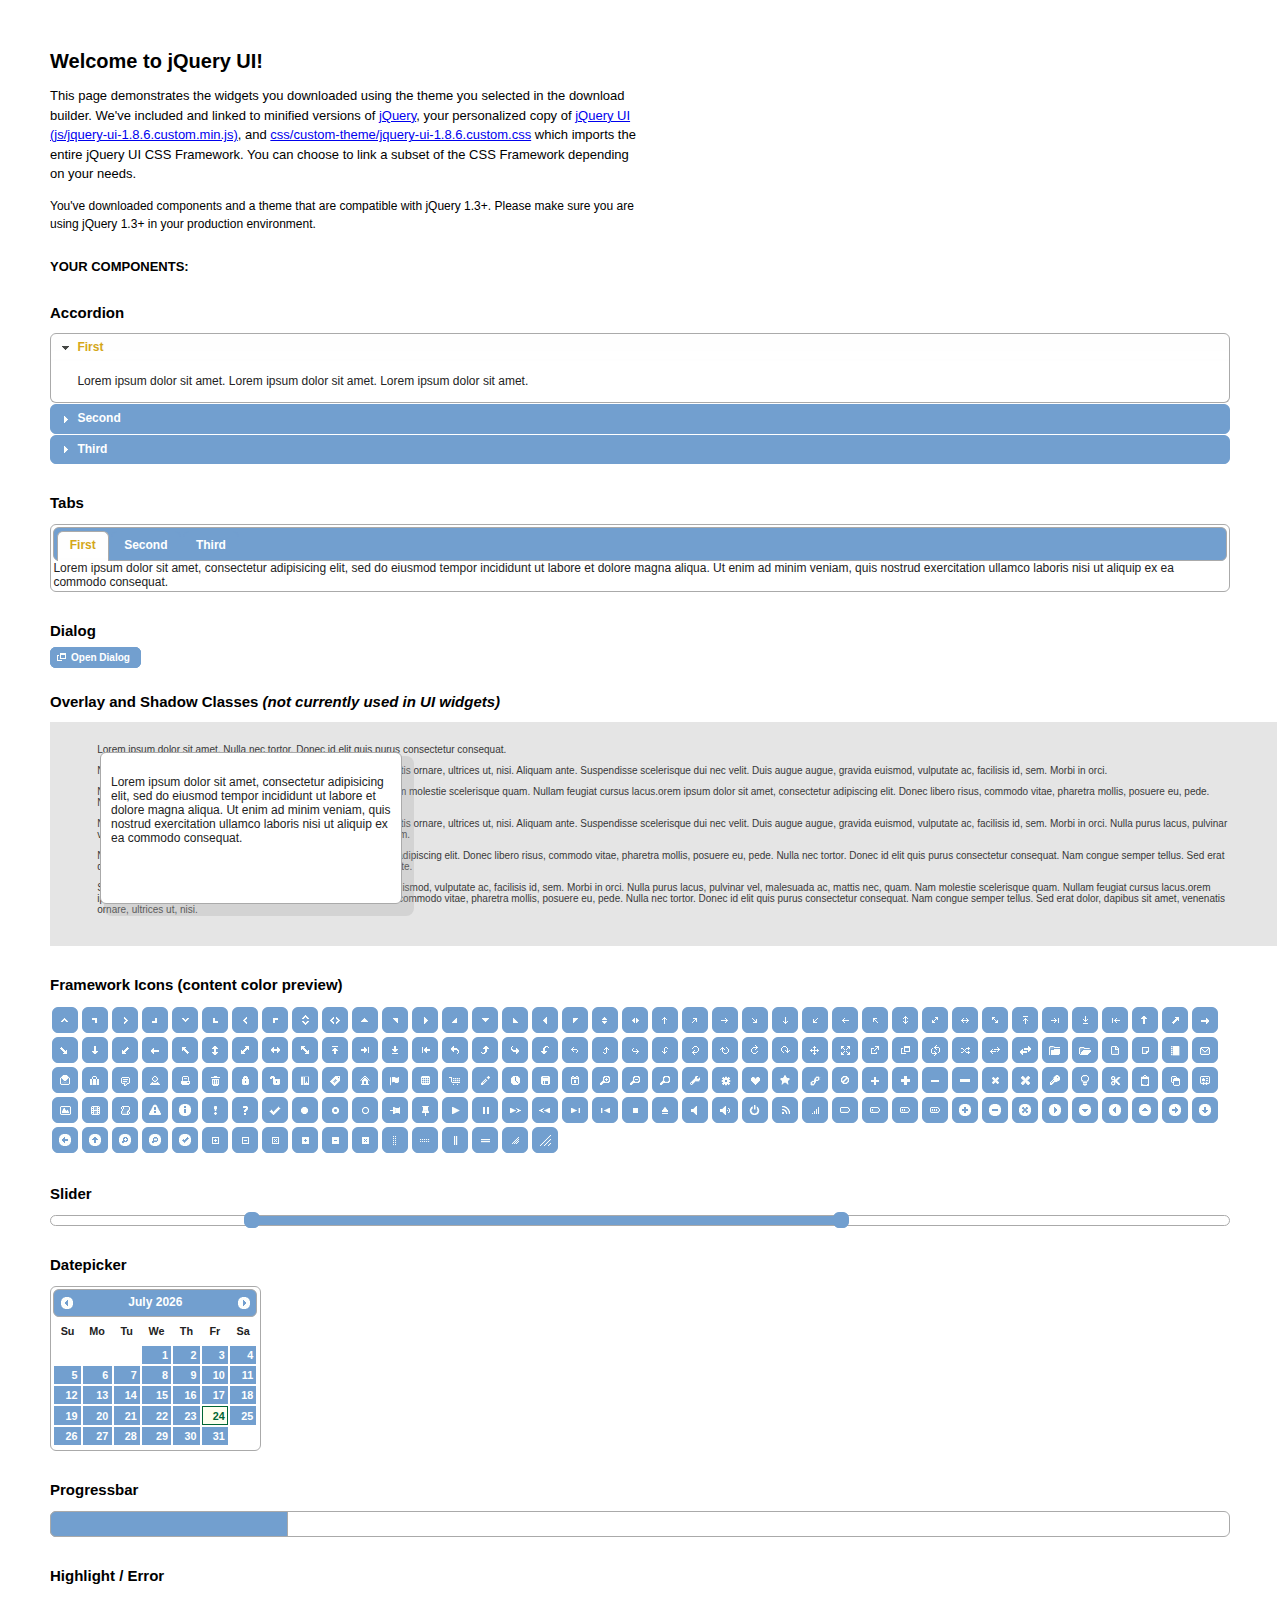
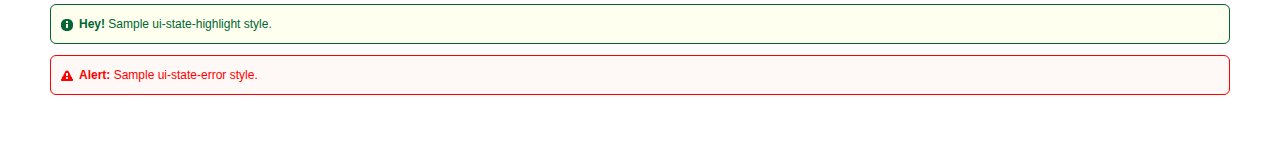
<file: src/main/webapp/includes/jquery-ui-1.8.6.custom/index.html>
<!DOCTYPE html>
<html>
	<head>
		<meta http-equiv="Content-Type" content="text/html; charset=iso-8859-1" />
		<title>jQuery UI Example Page</title>
		<link type="text/css" href="css/custom-theme/jquery-ui-1.8.6.custom.css" rel="stylesheet" />	
		<script type="text/javascript" src="js/jquery-1.4.2.min.js"></script>
		<script type="text/javascript" src="js/jquery-ui-1.8.6.custom.min.js"></script>
		<script type="text/javascript">
			$(function(){

				// Accordion
				$("#accordion").accordion({ header: "h3" });
	
				// Tabs
				$('#tabs').tabs();
	

				// Dialog			
				$('#dialog').dialog({
					autoOpen: false,
					width: 600,
					buttons: {
						"Ok": function() { 
							$(this).dialog("close"); 
						}, 
						"Cancel": function() { 
							$(this).dialog("close"); 
						} 
					}
				});
				
				// Dialog Link
				$('#dialog_link').click(function(){
					$('#dialog').dialog('open');
					return false;
				});

				// Datepicker
				$('#datepicker').datepicker({
					inline: true
				});
				
				// Slider
				$('#slider').slider({
					range: true,
					values: [17, 67]
				});
				
				// Progressbar
				$("#progressbar").progressbar({
					value: 20 
				});
				
				//hover states on the static widgets
				$('#dialog_link, ul#icons li').hover(
					function() { $(this).addClass('ui-state-hover'); }, 
					function() { $(this).removeClass('ui-state-hover'); }
				);
				
			});
		</script>
		<style type="text/css">
			/*demo page css*/
			body{ font: 62.5% "Trebuchet MS", sans-serif; margin: 50px;}
			.demoHeaders { margin-top: 2em; }
			#dialog_link {padding: .4em 1em .4em 20px;text-decoration: none;position: relative;}
			#dialog_link span.ui-icon {margin: 0 5px 0 0;position: absolute;left: .2em;top: 50%;margin-top: -8px;}
			ul#icons {margin: 0; padding: 0;}
			ul#icons li {margin: 2px; position: relative; padding: 4px 0; cursor: pointer; float: left;  list-style: none;}
			ul#icons span.ui-icon {float: left; margin: 0 4px;}
		</style>	
	</head>
	<body>
	<h1>Welcome to jQuery UI!</h1>
	<p style="font-size: 1.3em; line-height: 1.5; margin: 1em 0; width: 50%;">This page demonstrates the widgets you downloaded using the theme you selected in the download builder. We've included and linked to minified versions of <a href="js/jquery-1.4.2.min.js">jQuery</a>, your personalized copy of <a href="js/jquery-ui-1.8.6.custom.min.js">jQuery UI (js/jquery-ui-1.8.6.custom.min.js)</a>, and <a href="css/custom-theme/jquery-ui-1.8.6.custom.css">css/custom-theme/jquery-ui-1.8.6.custom.css</a> which imports the entire jQuery UI CSS Framework. You can choose to link a subset of the CSS Framework depending on your needs. </p>
	<p style="font-size: 1.2em; line-height: 1.5; margin: 1em 0; width: 50%;">You've downloaded components and a theme that are compatible with jQuery 1.3+. Please make sure you are using jQuery 1.3+ in your production environment.</p>	

	<p style="font-weight: bold; margin: 2em 0 1em; font-size: 1.3em;">YOUR COMPONENTS:</p>
		
		<!-- Accordion -->
		<h2 class="demoHeaders">Accordion</h2>
		<div id="accordion">
			<div>
				<h3><a href="#">First</a></h3>
				<div>Lorem ipsum dolor sit amet. Lorem ipsum dolor sit amet. Lorem ipsum dolor sit amet.</div>
			</div>
			<div>
				<h3><a href="#">Second</a></h3>
				<div>Phasellus mattis tincidunt nibh.</div>
			</div>
			<div>
				<h3><a href="#">Third</a></h3>
				<div>Nam dui erat, auctor a, dignissim quis.</div>
			</div>
		</div>
	
		<!-- Tabs -->
		<h2 class="demoHeaders">Tabs</h2>
		<div id="tabs">
			<ul>
				<li><a href="#tabs-1">First</a></li>
				<li><a href="#tabs-2">Second</a></li>
				<li><a href="#tabs-3">Third</a></li>
			</ul>
			<div id="tabs-1">Lorem ipsum dolor sit amet, consectetur adipisicing elit, sed do eiusmod tempor incididunt ut labore et dolore magna aliqua. Ut enim ad minim veniam, quis nostrud exercitation ullamco laboris nisi ut aliquip ex ea commodo consequat.</div>
			<div id="tabs-2">Phasellus mattis tincidunt nibh. Cras orci urna, blandit id, pretium vel, aliquet ornare, felis. Maecenas scelerisque sem non nisl. Fusce sed lorem in enim dictum bibendum.</div>
			<div id="tabs-3">Nam dui erat, auctor a, dignissim quis, sollicitudin eu, felis. Pellentesque nisi urna, interdum eget, sagittis et, consequat vestibulum, lacus. Mauris porttitor ullamcorper augue.</div>
		</div>
	
		<!-- Dialog NOTE: Dialog is not generated by UI in this demo so it can be visually styled in themeroller-->
		<h2 class="demoHeaders">Dialog</h2>
		<p><a href="#" id="dialog_link" class="ui-state-default ui-corner-all"><span class="ui-icon ui-icon-newwin"></span>Open Dialog</a></p>
		
		
		<h2 class="demoHeaders">Overlay and Shadow Classes <em>(not currently used in UI widgets)</em></h2>
		<div style="position: relative; width: 96%; height: 200px; padding:1% 4%; overflow:hidden;" class="fakewindowcontain">
			<p>Lorem ipsum dolor sit amet,  Nulla nec tortor. Donec id elit quis purus consectetur consequat. </p><p>Nam congue semper tellus. Sed erat dolor, dapibus sit amet, venenatis ornare, ultrices ut, nisi. Aliquam ante. Suspendisse scelerisque dui nec velit. Duis augue augue, gravida euismod, vulputate ac, facilisis id, sem. Morbi in orci. </p><p>Nulla purus lacus, pulvinar vel, malesuada ac, mattis nec, quam. Nam molestie scelerisque quam. Nullam feugiat cursus lacus.orem ipsum dolor sit amet, consectetur adipiscing elit. Donec libero risus, commodo vitae, pharetra mollis, posuere eu, pede. Nulla nec tortor. Donec id elit quis purus consectetur consequat. </p><p>Nam congue semper tellus. Sed erat dolor, dapibus sit amet, venenatis ornare, ultrices ut, nisi. Aliquam ante. Suspendisse scelerisque dui nec velit. Duis augue augue, gravida euismod, vulputate ac, facilisis id, sem. Morbi in orci. Nulla purus lacus, pulvinar vel, malesuada ac, mattis nec, quam. Nam molestie scelerisque quam. </p><p>Nullam feugiat cursus lacus.orem ipsum dolor sit amet, consectetur adipiscing elit. Donec libero risus, commodo vitae, pharetra mollis, posuere eu, pede. Nulla nec tortor. Donec id elit quis purus consectetur consequat. Nam congue semper tellus. Sed erat dolor, dapibus sit amet, venenatis ornare, ultrices ut, nisi. Aliquam ante. </p><p>Suspendisse scelerisque dui nec velit. Duis augue augue, gravida euismod, vulputate ac, facilisis id, sem. Morbi in orci. Nulla purus lacus, pulvinar vel, malesuada ac, mattis nec, quam. Nam molestie scelerisque quam. Nullam feugiat cursus lacus.orem ipsum dolor sit amet, consectetur adipiscing elit. Donec libero risus, commodo vitae, pharetra mollis, posuere eu, pede. Nulla nec tortor. Donec id elit quis purus consectetur consequat. Nam congue semper tellus. Sed erat dolor, dapibus sit amet, venenatis ornare, ultrices ut, nisi. </p>
			
			<!-- ui-dialog -->
			<div class="ui-overlay"><div class="ui-widget-overlay"></div><div class="ui-widget-shadow ui-corner-all" style="width: 302px; height: 152px; position: absolute; left: 50px; top: 30px;"></div></div>
			<div style="position: absolute; width: 280px; height: 130px;left: 50px; top: 30px; padding: 10px;" class="ui-widget ui-widget-content ui-corner-all">
				<div class="ui-dialog-content ui-widget-content" style="background: none; border: 0;">
					<p>Lorem ipsum dolor sit amet, consectetur adipisicing elit, sed do eiusmod tempor incididunt ut labore et dolore magna aliqua. Ut enim ad minim veniam, quis nostrud exercitation ullamco laboris nisi ut aliquip ex ea commodo consequat.</p>
				</div>
			</div>
		
		</div>

		
		<!-- ui-dialog -->
		<div id="dialog" title="Dialog Title">
			<p>Lorem ipsum dolor sit amet, consectetur adipisicing elit, sed do eiusmod tempor incididunt ut labore et dolore magna aliqua. Ut enim ad minim veniam, quis nostrud exercitation ullamco laboris nisi ut aliquip ex ea commodo consequat.</p>
		</div>
			
				
				
		<h2 class="demoHeaders">Framework Icons (content color preview)</h2>
		<ul id="icons" class="ui-widget ui-helper-clearfix">
		
		<li class="ui-state-default ui-corner-all" title=".ui-icon-carat-1-n"><span class="ui-icon ui-icon-carat-1-n"></span></li>
		<li class="ui-state-default ui-corner-all" title=".ui-icon-carat-1-ne"><span class="ui-icon ui-icon-carat-1-ne"></span></li>
		<li class="ui-state-default ui-corner-all" title=".ui-icon-carat-1-e"><span class="ui-icon ui-icon-carat-1-e"></span></li>
		
		<li class="ui-state-default ui-corner-all" title=".ui-icon-carat-1-se"><span class="ui-icon ui-icon-carat-1-se"></span></li>
		<li class="ui-state-default ui-corner-all" title=".ui-icon-carat-1-s"><span class="ui-icon ui-icon-carat-1-s"></span></li>
		<li class="ui-state-default ui-corner-all" title=".ui-icon-carat-1-sw"><span class="ui-icon ui-icon-carat-1-sw"></span></li>
		<li class="ui-state-default ui-corner-all" title=".ui-icon-carat-1-w"><span class="ui-icon ui-icon-carat-1-w"></span></li>
		<li class="ui-state-default ui-corner-all" title=".ui-icon-carat-1-nw"><span class="ui-icon ui-icon-carat-1-nw"></span></li>
		<li class="ui-state-default ui-corner-all" title=".ui-icon-carat-2-n-s"><span class="ui-icon ui-icon-carat-2-n-s"></span></li>
		<li class="ui-state-default ui-corner-all" title=".ui-icon-carat-2-e-w"><span class="ui-icon ui-icon-carat-2-e-w"></span></li>
		<li class="ui-state-default ui-corner-all" title=".ui-icon-triangle-1-n"><span class="ui-icon ui-icon-triangle-1-n"></span></li>
		<li class="ui-state-default ui-corner-all" title=".ui-icon-triangle-1-ne"><span class="ui-icon ui-icon-triangle-1-ne"></span></li>
		
		<li class="ui-state-default ui-corner-all" title=".ui-icon-triangle-1-e"><span class="ui-icon ui-icon-triangle-1-e"></span></li>
		<li class="ui-state-default ui-corner-all" title=".ui-icon-triangle-1-se"><span class="ui-icon ui-icon-triangle-1-se"></span></li>
		<li class="ui-state-default ui-corner-all" title=".ui-icon-triangle-1-s"><span class="ui-icon ui-icon-triangle-1-s"></span></li>
		<li class="ui-state-default ui-corner-all" title=".ui-icon-triangle-1-sw"><span class="ui-icon ui-icon-triangle-1-sw"></span></li>
		<li class="ui-state-default ui-corner-all" title=".ui-icon-triangle-1-w"><span class="ui-icon ui-icon-triangle-1-w"></span></li>
		<li class="ui-state-default ui-corner-all" title=".ui-icon-triangle-1-nw"><span class="ui-icon ui-icon-triangle-1-nw"></span></li>
		<li class="ui-state-default ui-corner-all" title=".ui-icon-triangle-2-n-s"><span class="ui-icon ui-icon-triangle-2-n-s"></span></li>
		<li class="ui-state-default ui-corner-all" title=".ui-icon-triangle-2-e-w"><span class="ui-icon ui-icon-triangle-2-e-w"></span></li>
		<li class="ui-state-default ui-corner-all" title=".ui-icon-arrow-1-n"><span class="ui-icon ui-icon-arrow-1-n"></span></li>
		
		<li class="ui-state-default ui-corner-all" title=".ui-icon-arrow-1-ne"><span class="ui-icon ui-icon-arrow-1-ne"></span></li>
		<li class="ui-state-default ui-corner-all" title=".ui-icon-arrow-1-e"><span class="ui-icon ui-icon-arrow-1-e"></span></li>
		<li class="ui-state-default ui-corner-all" title=".ui-icon-arrow-1-se"><span class="ui-icon ui-icon-arrow-1-se"></span></li>
		<li class="ui-state-default ui-corner-all" title=".ui-icon-arrow-1-s"><span class="ui-icon ui-icon-arrow-1-s"></span></li>
		<li class="ui-state-default ui-corner-all" title=".ui-icon-arrow-1-sw"><span class="ui-icon ui-icon-arrow-1-sw"></span></li>
		<li class="ui-state-default ui-corner-all" title=".ui-icon-arrow-1-w"><span class="ui-icon ui-icon-arrow-1-w"></span></li>
		<li class="ui-state-default ui-corner-all" title=".ui-icon-arrow-1-nw"><span class="ui-icon ui-icon-arrow-1-nw"></span></li>
		<li class="ui-state-default ui-corner-all" title=".ui-icon-arrow-2-n-s"><span class="ui-icon ui-icon-arrow-2-n-s"></span></li>
		<li class="ui-state-default ui-corner-all" title=".ui-icon-arrow-2-ne-sw"><span class="ui-icon ui-icon-arrow-2-ne-sw"></span></li>
		
		<li class="ui-state-default ui-corner-all" title=".ui-icon-arrow-2-e-w"><span class="ui-icon ui-icon-arrow-2-e-w"></span></li>
		<li class="ui-state-default ui-corner-all" title=".ui-icon-arrow-2-se-nw"><span class="ui-icon ui-icon-arrow-2-se-nw"></span></li>
		<li class="ui-state-default ui-corner-all" title=".ui-icon-arrowstop-1-n"><span class="ui-icon ui-icon-arrowstop-1-n"></span></li>
		<li class="ui-state-default ui-corner-all" title=".ui-icon-arrowstop-1-e"><span class="ui-icon ui-icon-arrowstop-1-e"></span></li>
		<li class="ui-state-default ui-corner-all" title=".ui-icon-arrowstop-1-s"><span class="ui-icon ui-icon-arrowstop-1-s"></span></li>
		<li class="ui-state-default ui-corner-all" title=".ui-icon-arrowstop-1-w"><span class="ui-icon ui-icon-arrowstop-1-w"></span></li>
		<li class="ui-state-default ui-corner-all" title=".ui-icon-arrowthick-1-n"><span class="ui-icon ui-icon-arrowthick-1-n"></span></li>
		<li class="ui-state-default ui-corner-all" title=".ui-icon-arrowthick-1-ne"><span class="ui-icon ui-icon-arrowthick-1-ne"></span></li>
		<li class="ui-state-default ui-corner-all" title=".ui-icon-arrowthick-1-e"><span class="ui-icon ui-icon-arrowthick-1-e"></span></li>
		
		<li class="ui-state-default ui-corner-all" title=".ui-icon-arrowthick-1-se"><span class="ui-icon ui-icon-arrowthick-1-se"></span></li>
		<li class="ui-state-default ui-corner-all" title=".ui-icon-arrowthick-1-s"><span class="ui-icon ui-icon-arrowthick-1-s"></span></li>
		<li class="ui-state-default ui-corner-all" title=".ui-icon-arrowthick-1-sw"><span class="ui-icon ui-icon-arrowthick-1-sw"></span></li>
		<li class="ui-state-default ui-corner-all" title=".ui-icon-arrowthick-1-w"><span class="ui-icon ui-icon-arrowthick-1-w"></span></li>
		<li class="ui-state-default ui-corner-all" title=".ui-icon-arrowthick-1-nw"><span class="ui-icon ui-icon-arrowthick-1-nw"></span></li>
		<li class="ui-state-default ui-corner-all" title=".ui-icon-arrowthick-2-n-s"><span class="ui-icon ui-icon-arrowthick-2-n-s"></span></li>
		<li class="ui-state-default ui-corner-all" title=".ui-icon-arrowthick-2-ne-sw"><span class="ui-icon ui-icon-arrowthick-2-ne-sw"></span></li>
		<li class="ui-state-default ui-corner-all" title=".ui-icon-arrowthick-2-e-w"><span class="ui-icon ui-icon-arrowthick-2-e-w"></span></li>
		<li class="ui-state-default ui-corner-all" title=".ui-icon-arrowthick-2-se-nw"><span class="ui-icon ui-icon-arrowthick-2-se-nw"></span></li>
		
		<li class="ui-state-default ui-corner-all" title=".ui-icon-arrowthickstop-1-n"><span class="ui-icon ui-icon-arrowthickstop-1-n"></span></li>
		<li class="ui-state-default ui-corner-all" title=".ui-icon-arrowthickstop-1-e"><span class="ui-icon ui-icon-arrowthickstop-1-e"></span></li>
		<li class="ui-state-default ui-corner-all" title=".ui-icon-arrowthickstop-1-s"><span class="ui-icon ui-icon-arrowthickstop-1-s"></span></li>
		<li class="ui-state-default ui-corner-all" title=".ui-icon-arrowthickstop-1-w"><span class="ui-icon ui-icon-arrowthickstop-1-w"></span></li>
		<li class="ui-state-default ui-corner-all" title=".ui-icon-arrowreturnthick-1-w"><span class="ui-icon ui-icon-arrowreturnthick-1-w"></span></li>
		<li class="ui-state-default ui-corner-all" title=".ui-icon-arrowreturnthick-1-n"><span class="ui-icon ui-icon-arrowreturnthick-1-n"></span></li>
		<li class="ui-state-default ui-corner-all" title=".ui-icon-arrowreturnthick-1-e"><span class="ui-icon ui-icon-arrowreturnthick-1-e"></span></li>
		<li class="ui-state-default ui-corner-all" title=".ui-icon-arrowreturnthick-1-s"><span class="ui-icon ui-icon-arrowreturnthick-1-s"></span></li>
		<li class="ui-state-default ui-corner-all" title=".ui-icon-arrowreturn-1-w"><span class="ui-icon ui-icon-arrowreturn-1-w"></span></li>
		
		<li class="ui-state-default ui-corner-all" title=".ui-icon-arrowreturn-1-n"><span class="ui-icon ui-icon-arrowreturn-1-n"></span></li>
		<li class="ui-state-default ui-corner-all" title=".ui-icon-arrowreturn-1-e"><span class="ui-icon ui-icon-arrowreturn-1-e"></span></li>
		<li class="ui-state-default ui-corner-all" title=".ui-icon-arrowreturn-1-s"><span class="ui-icon ui-icon-arrowreturn-1-s"></span></li>
		<li class="ui-state-default ui-corner-all" title=".ui-icon-arrowrefresh-1-w"><span class="ui-icon ui-icon-arrowrefresh-1-w"></span></li>
		<li class="ui-state-default ui-corner-all" title=".ui-icon-arrowrefresh-1-n"><span class="ui-icon ui-icon-arrowrefresh-1-n"></span></li>
		<li class="ui-state-default ui-corner-all" title=".ui-icon-arrowrefresh-1-e"><span class="ui-icon ui-icon-arrowrefresh-1-e"></span></li>
		<li class="ui-state-default ui-corner-all" title=".ui-icon-arrowrefresh-1-s"><span class="ui-icon ui-icon-arrowrefresh-1-s"></span></li>
		<li class="ui-state-default ui-corner-all" title=".ui-icon-arrow-4"><span class="ui-icon ui-icon-arrow-4"></span></li>
		<li class="ui-state-default ui-corner-all" title=".ui-icon-arrow-4-diag"><span class="ui-icon ui-icon-arrow-4-diag"></span></li>
		
		<li class="ui-state-default ui-corner-all" title=".ui-icon-extlink"><span class="ui-icon ui-icon-extlink"></span></li>
		<li class="ui-state-default ui-corner-all" title=".ui-icon-newwin"><span class="ui-icon ui-icon-newwin"></span></li>
		<li class="ui-state-default ui-corner-all" title=".ui-icon-refresh"><span class="ui-icon ui-icon-refresh"></span></li>
		<li class="ui-state-default ui-corner-all" title=".ui-icon-shuffle"><span class="ui-icon ui-icon-shuffle"></span></li>
		<li class="ui-state-default ui-corner-all" title=".ui-icon-transfer-e-w"><span class="ui-icon ui-icon-transfer-e-w"></span></li>
		<li class="ui-state-default ui-corner-all" title=".ui-icon-transferthick-e-w"><span class="ui-icon ui-icon-transferthick-e-w"></span></li>
		<li class="ui-state-default ui-corner-all" title=".ui-icon-folder-collapsed"><span class="ui-icon ui-icon-folder-collapsed"></span></li>
		<li class="ui-state-default ui-corner-all" title=".ui-icon-folder-open"><span class="ui-icon ui-icon-folder-open"></span></li>
		<li class="ui-state-default ui-corner-all" title=".ui-icon-document"><span class="ui-icon ui-icon-document"></span></li>
		
		<li class="ui-state-default ui-corner-all" title=".ui-icon-document-b"><span class="ui-icon ui-icon-document-b"></span></li>
		<li class="ui-state-default ui-corner-all" title=".ui-icon-note"><span class="ui-icon ui-icon-note"></span></li>
		<li class="ui-state-default ui-corner-all" title=".ui-icon-mail-closed"><span class="ui-icon ui-icon-mail-closed"></span></li>
		<li class="ui-state-default ui-corner-all" title=".ui-icon-mail-open"><span class="ui-icon ui-icon-mail-open"></span></li>
		<li class="ui-state-default ui-corner-all" title=".ui-icon-suitcase"><span class="ui-icon ui-icon-suitcase"></span></li>
		<li class="ui-state-default ui-corner-all" title=".ui-icon-comment"><span class="ui-icon ui-icon-comment"></span></li>
		<li class="ui-state-default ui-corner-all" title=".ui-icon-person"><span class="ui-icon ui-icon-person"></span></li>
		<li class="ui-state-default ui-corner-all" title=".ui-icon-print"><span class="ui-icon ui-icon-print"></span></li>
		<li class="ui-state-default ui-corner-all" title=".ui-icon-trash"><span class="ui-icon ui-icon-trash"></span></li>
		
		<li class="ui-state-default ui-corner-all" title=".ui-icon-locked"><span class="ui-icon ui-icon-locked"></span></li>
		<li class="ui-state-default ui-corner-all" title=".ui-icon-unlocked"><span class="ui-icon ui-icon-unlocked"></span></li>
		<li class="ui-state-default ui-corner-all" title=".ui-icon-bookmark"><span class="ui-icon ui-icon-bookmark"></span></li>
		<li class="ui-state-default ui-corner-all" title=".ui-icon-tag"><span class="ui-icon ui-icon-tag"></span></li>
		<li class="ui-state-default ui-corner-all" title=".ui-icon-home"><span class="ui-icon ui-icon-home"></span></li>
		<li class="ui-state-default ui-corner-all" title=".ui-icon-flag"><span class="ui-icon ui-icon-flag"></span></li>
		<li class="ui-state-default ui-corner-all" title=".ui-icon-calculator"><span class="ui-icon ui-icon-calculator"></span></li>
		<li class="ui-state-default ui-corner-all" title=".ui-icon-cart"><span class="ui-icon ui-icon-cart"></span></li>
		<li class="ui-state-default ui-corner-all" title=".ui-icon-pencil"><span class="ui-icon ui-icon-pencil"></span></li>
		
		<li class="ui-state-default ui-corner-all" title=".ui-icon-clock"><span class="ui-icon ui-icon-clock"></span></li>
		<li class="ui-state-default ui-corner-all" title=".ui-icon-disk"><span class="ui-icon ui-icon-disk"></span></li>
		<li class="ui-state-default ui-corner-all" title=".ui-icon-calendar"><span class="ui-icon ui-icon-calendar"></span></li>
		<li class="ui-state-default ui-corner-all" title=".ui-icon-zoomin"><span class="ui-icon ui-icon-zoomin"></span></li>
		<li class="ui-state-default ui-corner-all" title=".ui-icon-zoomout"><span class="ui-icon ui-icon-zoomout"></span></li>
		<li class="ui-state-default ui-corner-all" title=".ui-icon-search"><span class="ui-icon ui-icon-search"></span></li>
		<li class="ui-state-default ui-corner-all" title=".ui-icon-wrench"><span class="ui-icon ui-icon-wrench"></span></li>
		<li class="ui-state-default ui-corner-all" title=".ui-icon-gear"><span class="ui-icon ui-icon-gear"></span></li>
		<li class="ui-state-default ui-corner-all" title=".ui-icon-heart"><span class="ui-icon ui-icon-heart"></span></li>
		
		<li class="ui-state-default ui-corner-all" title=".ui-icon-star"><span class="ui-icon ui-icon-star"></span></li>
		<li class="ui-state-default ui-corner-all" title=".ui-icon-link"><span class="ui-icon ui-icon-link"></span></li>
		<li class="ui-state-default ui-corner-all" title=".ui-icon-cancel"><span class="ui-icon ui-icon-cancel"></span></li>
		<li class="ui-state-default ui-corner-all" title=".ui-icon-plus"><span class="ui-icon ui-icon-plus"></span></li>
		<li class="ui-state-default ui-corner-all" title=".ui-icon-plusthick"><span class="ui-icon ui-icon-plusthick"></span></li>
		<li class="ui-state-default ui-corner-all" title=".ui-icon-minus"><span class="ui-icon ui-icon-minus"></span></li>
		<li class="ui-state-default ui-corner-all" title=".ui-icon-minusthick"><span class="ui-icon ui-icon-minusthick"></span></li>
		<li class="ui-state-default ui-corner-all" title=".ui-icon-close"><span class="ui-icon ui-icon-close"></span></li>
		<li class="ui-state-default ui-corner-all" title=".ui-icon-closethick"><span class="ui-icon ui-icon-closethick"></span></li>
		
		<li class="ui-state-default ui-corner-all" title=".ui-icon-key"><span class="ui-icon ui-icon-key"></span></li>
		<li class="ui-state-default ui-corner-all" title=".ui-icon-lightbulb"><span class="ui-icon ui-icon-lightbulb"></span></li>
		<li class="ui-state-default ui-corner-all" title=".ui-icon-scissors"><span class="ui-icon ui-icon-scissors"></span></li>
		<li class="ui-state-default ui-corner-all" title=".ui-icon-clipboard"><span class="ui-icon ui-icon-clipboard"></span></li>
		<li class="ui-state-default ui-corner-all" title=".ui-icon-copy"><span class="ui-icon ui-icon-copy"></span></li>
		<li class="ui-state-default ui-corner-all" title=".ui-icon-contact"><span class="ui-icon ui-icon-contact"></span></li>
		<li class="ui-state-default ui-corner-all" title=".ui-icon-image"><span class="ui-icon ui-icon-image"></span></li>
		<li class="ui-state-default ui-corner-all" title=".ui-icon-video"><span class="ui-icon ui-icon-video"></span></li>
		<li class="ui-state-default ui-corner-all" title=".ui-icon-script"><span class="ui-icon ui-icon-script"></span></li>
		<li class="ui-state-default ui-corner-all" title=".ui-icon-alert"><span class="ui-icon ui-icon-alert"></span></li>
		
		<li class="ui-state-default ui-corner-all" title=".ui-icon-info"><span class="ui-icon ui-icon-info"></span></li>
		<li class="ui-state-default ui-corner-all" title=".ui-icon-notice"><span class="ui-icon ui-icon-notice"></span></li>
		<li class="ui-state-default ui-corner-all" title=".ui-icon-help"><span class="ui-icon ui-icon-help"></span></li>
		<li class="ui-state-default ui-corner-all" title=".ui-icon-check"><span class="ui-icon ui-icon-check"></span></li>
		<li class="ui-state-default ui-corner-all" title=".ui-icon-bullet"><span class="ui-icon ui-icon-bullet"></span></li>
		<li class="ui-state-default ui-corner-all" title=".ui-icon-radio-off"><span class="ui-icon ui-icon-radio-off"></span></li>
		<li class="ui-state-default ui-corner-all" title=".ui-icon-radio-on"><span class="ui-icon ui-icon-radio-on"></span></li>
		<li class="ui-state-default ui-corner-all" title=".ui-icon-pin-w"><span class="ui-icon ui-icon-pin-w"></span></li>
		<li class="ui-state-default ui-corner-all" title=".ui-icon-pin-s"><span class="ui-icon ui-icon-pin-s"></span></li>
		<li class="ui-state-default ui-corner-all" title=".ui-icon-play"><span class="ui-icon ui-icon-play"></span></li>
		<li class="ui-state-default ui-corner-all" title=".ui-icon-pause"><span class="ui-icon ui-icon-pause"></span></li>
		
		<li class="ui-state-default ui-corner-all" title=".ui-icon-seek-next"><span class="ui-icon ui-icon-seek-next"></span></li>
		<li class="ui-state-default ui-corner-all" title=".ui-icon-seek-prev"><span class="ui-icon ui-icon-seek-prev"></span></li>
		<li class="ui-state-default ui-corner-all" title=".ui-icon-seek-end"><span class="ui-icon ui-icon-seek-end"></span></li>
		<li class="ui-state-default ui-corner-all" title=".ui-icon-seek-first"><span class="ui-icon ui-icon-seek-first"></span></li>
		<li class="ui-state-default ui-corner-all" title=".ui-icon-stop"><span class="ui-icon ui-icon-stop"></span></li>
		<li class="ui-state-default ui-corner-all" title=".ui-icon-eject"><span class="ui-icon ui-icon-eject"></span></li>
		<li class="ui-state-default ui-corner-all" title=".ui-icon-volume-off"><span class="ui-icon ui-icon-volume-off"></span></li>
		<li class="ui-state-default ui-corner-all" title=".ui-icon-volume-on"><span class="ui-icon ui-icon-volume-on"></span></li>
		<li class="ui-state-default ui-corner-all" title=".ui-icon-power"><span class="ui-icon ui-icon-power"></span></li>
		
		<li class="ui-state-default ui-corner-all" title=".ui-icon-signal-diag"><span class="ui-icon ui-icon-signal-diag"></span></li>
		<li class="ui-state-default ui-corner-all" title=".ui-icon-signal"><span class="ui-icon ui-icon-signal"></span></li>
		<li class="ui-state-default ui-corner-all" title=".ui-icon-battery-0"><span class="ui-icon ui-icon-battery-0"></span></li>
		<li class="ui-state-default ui-corner-all" title=".ui-icon-battery-1"><span class="ui-icon ui-icon-battery-1"></span></li>
		<li class="ui-state-default ui-corner-all" title=".ui-icon-battery-2"><span class="ui-icon ui-icon-battery-2"></span></li>
		<li class="ui-state-default ui-corner-all" title=".ui-icon-battery-3"><span class="ui-icon ui-icon-battery-3"></span></li>
		<li class="ui-state-default ui-corner-all" title=".ui-icon-circle-plus"><span class="ui-icon ui-icon-circle-plus"></span></li>
		<li class="ui-state-default ui-corner-all" title=".ui-icon-circle-minus"><span class="ui-icon ui-icon-circle-minus"></span></li>
		<li class="ui-state-default ui-corner-all" title=".ui-icon-circle-close"><span class="ui-icon ui-icon-circle-close"></span></li>
		
		<li class="ui-state-default ui-corner-all" title=".ui-icon-circle-triangle-e"><span class="ui-icon ui-icon-circle-triangle-e"></span></li>
		<li class="ui-state-default ui-corner-all" title=".ui-icon-circle-triangle-s"><span class="ui-icon ui-icon-circle-triangle-s"></span></li>
		<li class="ui-state-default ui-corner-all" title=".ui-icon-circle-triangle-w"><span class="ui-icon ui-icon-circle-triangle-w"></span></li>
		<li class="ui-state-default ui-corner-all" title=".ui-icon-circle-triangle-n"><span class="ui-icon ui-icon-circle-triangle-n"></span></li>
		<li class="ui-state-default ui-corner-all" title=".ui-icon-circle-arrow-e"><span class="ui-icon ui-icon-circle-arrow-e"></span></li>
		<li class="ui-state-default ui-corner-all" title=".ui-icon-circle-arrow-s"><span class="ui-icon ui-icon-circle-arrow-s"></span></li>
		<li class="ui-state-default ui-corner-all" title=".ui-icon-circle-arrow-w"><span class="ui-icon ui-icon-circle-arrow-w"></span></li>
		<li class="ui-state-default ui-corner-all" title=".ui-icon-circle-arrow-n"><span class="ui-icon ui-icon-circle-arrow-n"></span></li>
		<li class="ui-state-default ui-corner-all" title=".ui-icon-circle-zoomin"><span class="ui-icon ui-icon-circle-zoomin"></span></li>
		
		<li class="ui-state-default ui-corner-all" title=".ui-icon-circle-zoomout"><span class="ui-icon ui-icon-circle-zoomout"></span></li>
		<li class="ui-state-default ui-corner-all" title=".ui-icon-circle-check"><span class="ui-icon ui-icon-circle-check"></span></li>
		<li class="ui-state-default ui-corner-all" title=".ui-icon-circlesmall-plus"><span class="ui-icon ui-icon-circlesmall-plus"></span></li>
		<li class="ui-state-default ui-corner-all" title=".ui-icon-circlesmall-minus"><span class="ui-icon ui-icon-circlesmall-minus"></span></li>
		<li class="ui-state-default ui-corner-all" title=".ui-icon-circlesmall-close"><span class="ui-icon ui-icon-circlesmall-close"></span></li>
		<li class="ui-state-default ui-corner-all" title=".ui-icon-squaresmall-plus"><span class="ui-icon ui-icon-squaresmall-plus"></span></li>
		<li class="ui-state-default ui-corner-all" title=".ui-icon-squaresmall-minus"><span class="ui-icon ui-icon-squaresmall-minus"></span></li>
		<li class="ui-state-default ui-corner-all" title=".ui-icon-squaresmall-close"><span class="ui-icon ui-icon-squaresmall-close"></span></li>
		<li class="ui-state-default ui-corner-all" title=".ui-icon-grip-dotted-vertical"><span class="ui-icon ui-icon-grip-dotted-vertical"></span></li>
		
		<li class="ui-state-default ui-corner-all" title=".ui-icon-grip-dotted-horizontal"><span class="ui-icon ui-icon-grip-dotted-horizontal"></span></li>
		<li class="ui-state-default ui-corner-all" title=".ui-icon-grip-solid-vertical"><span class="ui-icon ui-icon-grip-solid-vertical"></span></li>
		<li class="ui-state-default ui-corner-all" title=".ui-icon-grip-solid-horizontal"><span class="ui-icon ui-icon-grip-solid-horizontal"></span></li>
		<li class="ui-state-default ui-corner-all" title=".ui-icon-gripsmall-diagonal-se"><span class="ui-icon ui-icon-gripsmall-diagonal-se"></span></li>
		<li class="ui-state-default ui-corner-all" title=".ui-icon-grip-diagonal-se"><span class="ui-icon ui-icon-grip-diagonal-se"></span></li>
		</ul>

	
		<!-- Slider -->
		<h2 class="demoHeaders">Slider</h2>
		<div id="slider"></div>
	
		<!-- Datepicker -->
		<h2 class="demoHeaders">Datepicker</h2>
		<div id="datepicker"></div>
	
		<!-- Progressbar -->
		<h2 class="demoHeaders">Progressbar</h2>	
		<div id="progressbar"></div>
			
		<!-- Highlight / Error -->
		<h2 class="demoHeaders">Highlight / Error</h2>
		<div class="ui-widget">
			<div class="ui-state-highlight ui-corner-all" style="margin-top: 20px; padding: 0 .7em;"> 
				<p><span class="ui-icon ui-icon-info" style="float: left; margin-right: .3em;"></span>
				<strong>Hey!</strong> Sample ui-state-highlight style.</p>
			</div>
		</div>
		<br/>
		<div class="ui-widget">
			<div class="ui-state-error ui-corner-all" style="padding: 0 .7em;"> 
				<p><span class="ui-icon ui-icon-alert" style="float: left; margin-right: .3em;"></span> 
				<strong>Alert:</strong> Sample ui-state-error style.</p>
			</div>
		</div>

	</body>
</html>
</file>
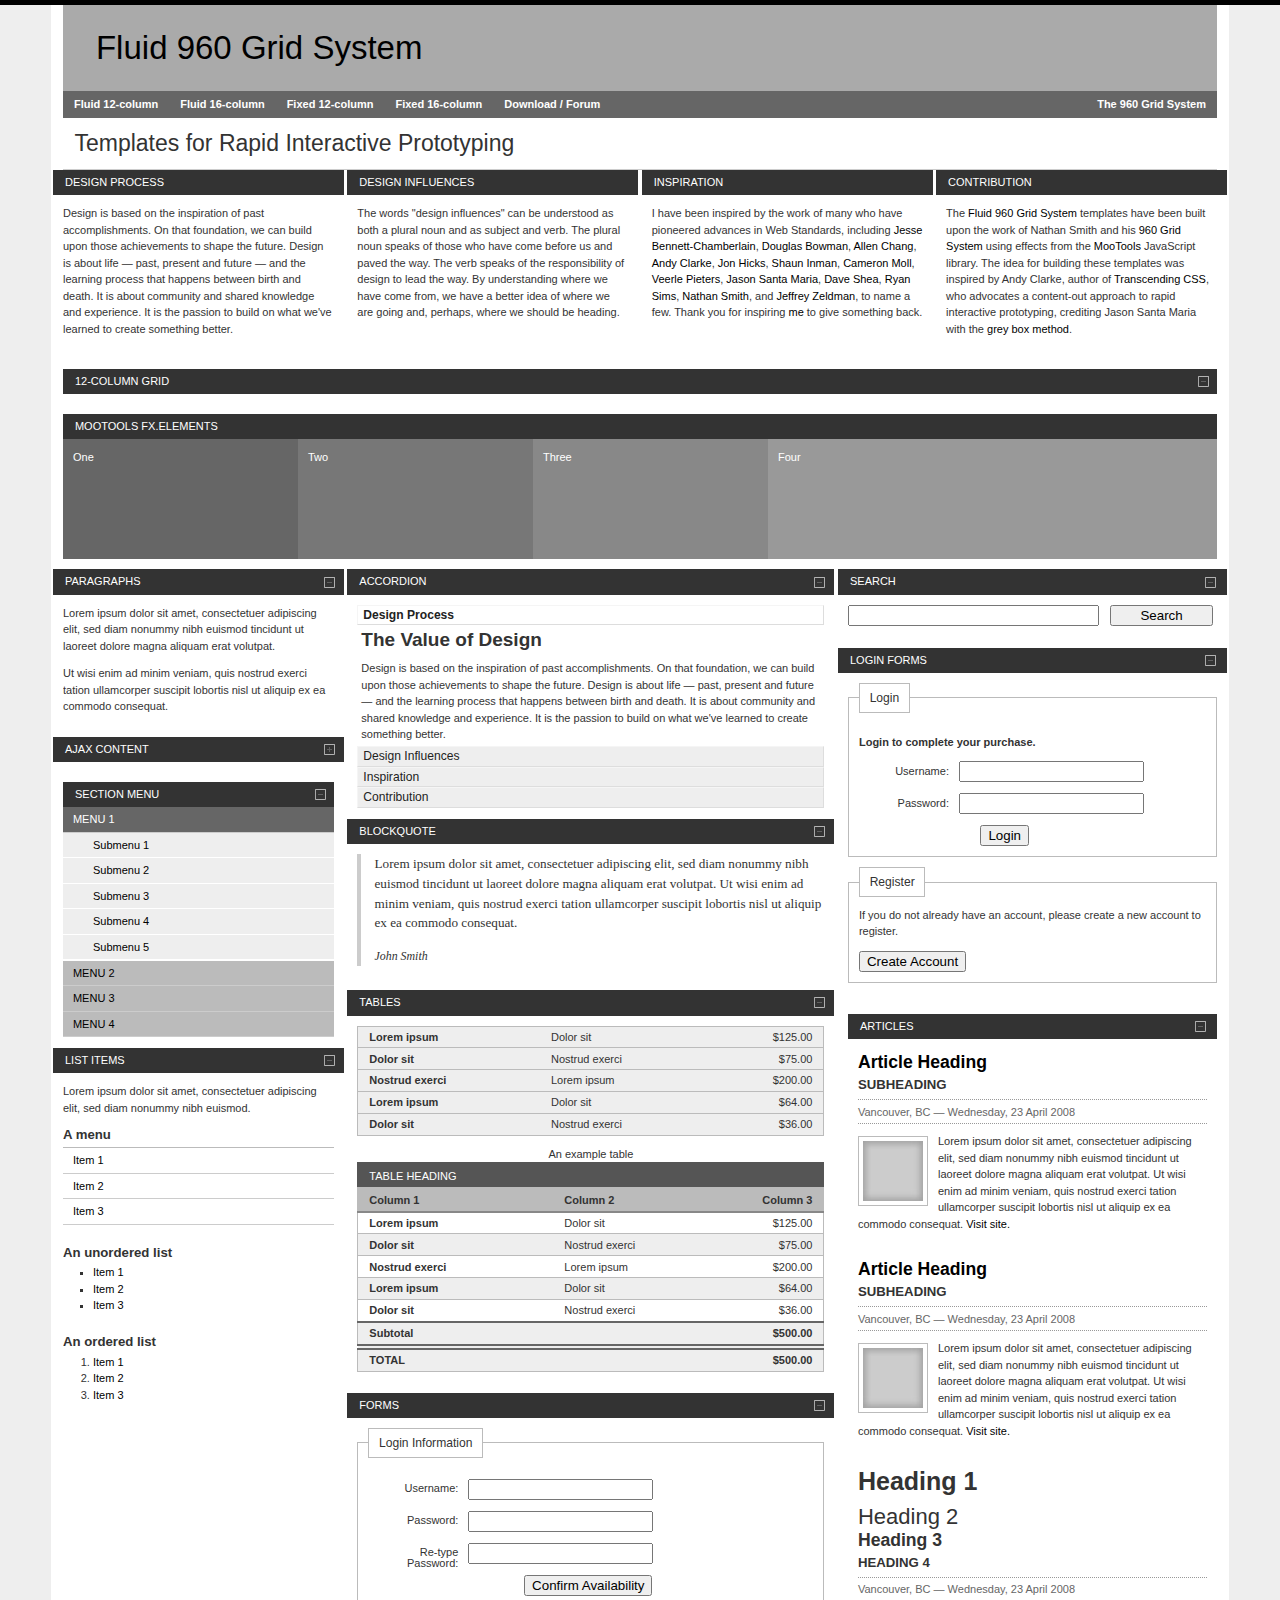
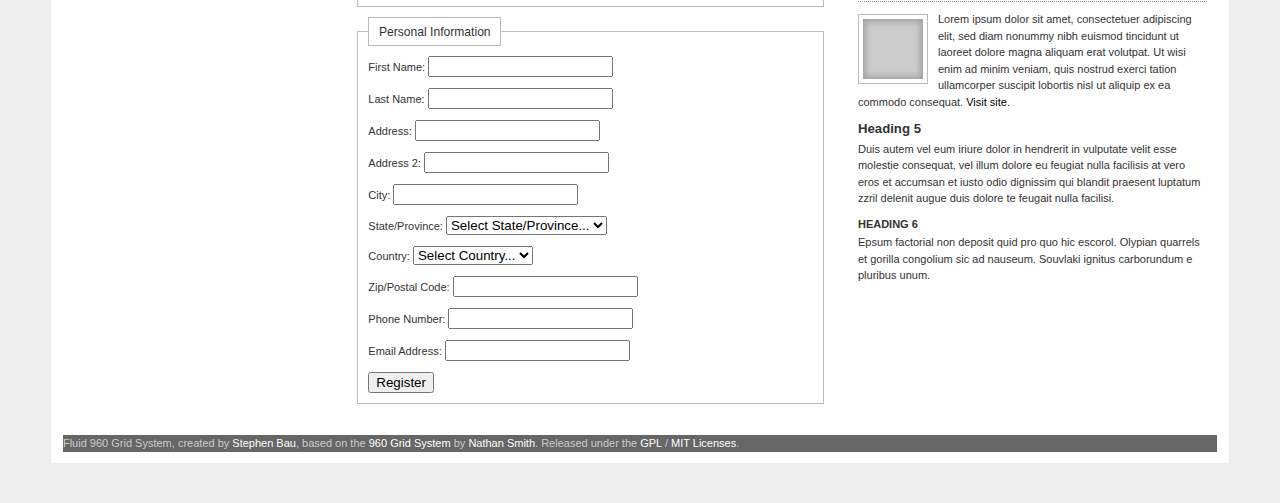
<file: src/main/webapp/includes/bauhouse-fluid960gs-7b59717/12/index.html>
<!DOCTYPE html PUBLIC "-//W3C//DTD XHTML 1.0 Strict//EN" "http://www.w3.org/TR/xhtml1/DTD/xhtml1-strict.dtd">
<html xmlns="http://www.w3.org/1999/xhtml">
	<head>
		<meta http-equiv="content-type" content="text/html; charset=utf-8" />
		<title>Fluid 960 Grid System | 12-column Grid</title>
		<link rel="stylesheet" type="text/css" href="../css/reset.css" media="screen" />
		<link rel="stylesheet" type="text/css" href="../css/text.css" media="screen" />
		<link rel="stylesheet" type="text/css" href="../css/grid.css" media="screen" />
		<link rel="stylesheet" type="text/css" href="../css/layout.css" media="screen" />
		<link rel="stylesheet" type="text/css" href="../css/nav.css" media="screen" />
		<!--[if IE 6]><link rel="stylesheet" type="text/css" href="../css/ie6.css" media="screen" /><![endif]-->
		<!--[if IE 7]><link rel="stylesheet" type="text/css" href="../css/ie.css" media="screen" /><![endif]-->
	</head>
	<body>
		<div class="container_12">
			<div class="grid_12">
				<h1 id="branding">
					<a href="../">Fluid 960 Grid System</a>
				</h1>
			</div>
			<div class="clear"></div>
			<div class="grid_12">
				<ul class="nav main">
					<li>
						<a href="../12/">Fluid 12-column</a>
						<ul>
							<li>
								<a href="../12/fluid/mootools/">MooTools</a>
							</li>
							<li>
								<a href="../12/fluid/jquery/">jQuery</a>
							</li>
							<li>
								<a href="../12/fluid/none/">No Javascript</a>
							</li>
						</ul>
					</li>
					<li>
						<a href="../16/">Fluid 16-column</a>
						<ul>
							<li>
								<a href="../16/fluid/mootools/">MooTools</a>
							</li>
							<li>
								<a href="../16/fluid/jquery/">jQuery</a>
							</li>
							<li>
								<a href="../16/fluid/none/">No Javascript</a>
							</li>
						</ul>
					</li>
					<li>
						<a href="../12/fixed/">Fixed 12-column</a>
						<ul>
							<li>
								<a href="../12/fixed/mootools/">MooTools</a>
							</li>
							<li>
								<a href="../12/fixed/jquery/">jQuery</a>
							</li>
							<li>
								<a href="../12/fixed/none/">No Javascript</a>
							</li>
						</ul>
					</li>
					<li>
						<a href="../16/fixed/">Fixed 16-column</a>
						<ul>
							<li>
								<a href="../16/fixed/mootools/">MooTools</a>
							</li>
							<li>
								<a href="../16/fixed/jquery/">jQuery</a>
							</li>
							<li>
								<a href="../16/fixed/none/">No Javascript</a>
							</li>
						</ul>
					</li>
					<li>
						<a href="http://overture21.com/forum/comments.php?DiscussionID=231">Download / Forum</a>
						<ul>
							<li>
								<a href="http://github.com/bauhouse/fluid960gs/tree/">Download: Github</a>
							</li>
							<li>
								<a href="http://github.com/bauhouse/sym-fluid960gs/tree/">Symphony Ensemble</a>
							</li>
							<li>
								<a href="http://overture21.com/forum/comments.php?DiscussionID=231">Forum Discussion</a>
							</li>
						</ul>
					</li>
					<li class="secondary">
						<a href="http://960.gs/" title="960.gs | A CSS grid system developed by Nathan Smith">The 960 Grid System</a>
					</li>
				</ul>
			</div>
			<div class="clear"></div>
			<div class="grid_12">
				<h2 id="page-heading">Templates for Rapid Interactive Prototyping</h2>
			</div>
			<div class="clear"></div>
			<div class="grid_3">
				<div class="box">
					<h2>Design Process</h2>
					<div class="block">
						<p>Design is based on the inspiration of past accomplishments. On that foundation, we can build upon those achievements to shape the future. Design is about life — past, present and future — and the learning process that happens between birth and death. It is about community and shared knowledge and experience. It is the passion to build on what we've learned to create something better.</p>
					</div>
				</div>
			</div>
			<div class="grid_3">
				<div class="box">
					<h2>Design Influences</h2>
					<div class="block">
						<p>The words "design influences" can be understood as both a plural noun and as subject and verb. The plural noun speaks of those who have come before us and paved the way. The verb speaks of the responsibility of design to lead the way. By understanding where we have come from, we have a better idea of where we are going and, perhaps, where we should be heading.</p>
					</div>
				</div>
			</div>
			<div class="grid_3">
				<div class="box">
					<h2>Inspiration</h2>
					<div class="block">
						<p>I have been inspired by the work of many who have pioneered advances in Web Standards, including 
				<a href="http://www.31three.com/" title="www.31three.com">Jesse Bennett-Chamberlain</a>, 
				<a href="http://www.stopdesign.com/" title="www.stopdesign.com">Douglas Bowman</a>, 
				<a href="http://www.chaoticpattern.com/" title="www.chaoticpattern.com">Allen Chang</a>, 
				<a href="http://www.stuffandnonsense.co.uk/" title="www.stuffandnonsense.co.uk">Andy Clarke</a>, 
				<a href="http://www.hicksdesign.co.uk/" title="www.hicksdesign.co.uk">Jon Hicks</a>, 
				<a href="http://www.shauninman.com/" title="www.shauninman.com">Shaun Inman</a>, 
				<a href="http://www.cameronmoll.com/" title="www.cameronmoll.com">Cameron Moll</a>, 
				<a href="http://veerle.duoh.com/" title="veerle.duoh.com">Veerle Pieters</a>, 
				<a href="http://www.jasonsantamaria.com/" title="www.jasonsantamaria.com">Jason Santa Maria</a>, 
				<a href="http://www.mezzoblue.com/" title="www.mezzoblue.com">Dave Shea</a>, 
				<a href="http://www.thebignoob.com/" title="www.thebignoob.com">Ryan Sims</a>, 
				<a href="http://www.sonspring.com/" title="www.sonspring.com">Nathan Smith</a>, and 
				<a href="http://www.zeldman.com/" title="www.zeldman.com">Jeffrey Zeldman</a>, 
				to name a few. Thank you for inspiring <a href="http://www.domain7.com/WhoWeAre/StephenBau.html" title="Stephen Bau, Designer, Domain7">me</a> to give something back.</p>
					</div>
				</div>
			</div>
			<div class="grid_3">
				<div class="box">
					<h2>Contribution</h2>
					<div class="block">
						<p>The <a href="/fluid960gs/">Fluid 960 Grid System</a> templates have been built upon the work of Nathan Smith and his <a href="http://960.gs/">960 Grid System</a> using effects from the <a href="http://mootools.net/">MooTools</a> JavaScript library. 
			 The idea for building these templates was inspired by Andy Clarke, author of <a href="http://www.transcendingcss.com/">Transcending CSS</a>, who advocates a content-out approach to rapid interactive prototyping, crediting Jason Santa Maria with the <a href="http://www.jasonsantamaria.com/archive/2004/05/24/grey_box_method.php">grey box method</a>.</p>
					</div>
				</div>
			</div>
			<div class="clear"></div>
			<div class="box grid_12" style="padding:0;">
				<h2 style="margin:0">
					<a href="#" style="background-position:99.3% 50%" id="toggle-grid">12-column Grid</a>
				</h2>
			</div>
			<div class="clear"></div>
			<div id="grid">
				<div class="grid_1">
					<div class="box">
						<p>01</p>
					</div>
				</div>
				<div class="grid_1">
					<div class="box">
						<p>02</p>
					</div>
				</div>
				<div class="grid_1">
					<div class="box">
						<p>03</p>
					</div>
				</div>
				<div class="grid_1">
					<div class="box">
						<p>04</p>
					</div>
				</div>
				<div class="grid_1">
					<div class="box">
						<p>05</p>
					</div>
				</div>
				<div class="grid_1">
					<div class="box">
						<p>06</p>
					</div>
				</div>
				<div class="grid_1">
					<div class="box">
						<p>07</p>
					</div>
				</div>
				<div class="grid_1">
					<div class="box">
						<p>08</p>
					</div>
				</div>
				<div class="grid_1">
					<div class="box">
						<p>09</p>
					</div>
				</div>
				<div class="grid_1">
					<div class="box">
						<p>10</p>
					</div>
				</div>
				<div class="grid_1">
					<div class="box">
						<p>11</p>
					</div>
				</div>
				<div class="grid_1">
					<div class="box">
						<p>12</p>
					</div>
				</div>
				<div class="clear"></div>
				<div class="grid_2">
					<div class="box">
						<p>01</p>
					</div>
				</div>
				<div class="grid_2">
					<div class="box">
						<p>02</p>
					</div>
				</div>
				<div class="grid_2">
					<div class="box">
						<p>03</p>
					</div>
				</div>
				<div class="grid_2">
					<div class="box">
						<p>04</p>
					</div>
				</div>
				<div class="grid_2">
					<div class="box">
						<p>05</p>
					</div>
				</div>
				<div class="grid_2">
					<div class="box">
						<p>06</p>
					</div>
				</div>
				<div class="clear"></div>
				<div class="grid_3">
					<div class="box">
						<p>01</p>
					</div>
				</div>
				<div class="grid_3">
					<div class="box">
						<p>02</p>
					</div>
				</div>
				<div class="grid_3">
					<div class="box">
						<p>03</p>
					</div>
				</div>
				<div class="grid_3">
					<div class="box">
						<p>04</p>
					</div>
				</div>
				<div class="clear"></div>
				<div class="grid_4">
					<div class="box">
						<p>01</p>
					</div>
				</div>
				<div class="grid_4">
					<div class="box">
						<p>02</p>
					</div>
				</div>
				<div class="grid_4">
					<div class="box">
						<p>03</p>
					</div>
				</div>
				<div class="clear"></div>
				<div class="grid_5">
					<div class="box">
						<p>01</p>
					</div>
				</div>
				<div class="grid_7">
					<div class="box">
						<p>02</p>
					</div>
				</div>
				<div class="clear"></div>
				<div class="grid_6">
					<div class="box">
						<p>01</p>
					</div>
				</div>
				<div class="grid_6">
					<div class="box">
						<p>02</p>
					</div>
				</div>
				<div class="clear"></div>
				<div class="grid_1 suffix_11">
					<div class="box">
						<p>01</p>
					</div>
				</div>
				<div class="clear"></div>
				<div class="grid_1 prefix_1 suffix_10">
					<div class="box">
						<p>02</p>
					</div>
				</div>
				<div class="clear"></div>
				<div class="grid_1 prefix_2 suffix_9">
					<div class="box">
						<p>03</p>
					</div>
				</div>
				<div class="clear"></div>
				<div class="grid_1 prefix_3 suffix_8">
					<div class="box">
						<p>04</p>
					</div>
				</div>
				<div class="clear"></div>
				<div class="grid_1 prefix_4 suffix_7">
					<div class="box">
						<p>05</p>
					</div>
				</div>
				<div class="clear"></div>
				<div class="grid_1 prefix_5 suffix_6">
					<div class="box">
						<p>06</p>
					</div>
				</div>
				<div class="clear"></div>
				<div class="grid_1 prefix_6 suffix_5">
					<div class="box">
						<p>07</p>
					</div>
				</div>
				<div class="clear"></div>
				<div class="grid_1 prefix_7 suffix_4">
					<div class="box">
						<p>08</p>
					</div>
				</div>
				<div class="clear"></div>
				<div class="grid_1 prefix_8 suffix_3">
					<div class="box">
						<p>09</p>
					</div>
				</div>
				<div class="clear"></div>
				<div class="grid_1 prefix_9 suffix_2">
					<div class="box">
						<p>10</p>
					</div>
				</div>
				<div class="clear"></div>
				<div class="grid_1 prefix_10 suffix_1">
					<div class="box">
						<p>11</p>
					</div>
				</div>
				<div class="clear"></div>
				<div class="grid_1 prefix_11">
					<div class="box">
						<p>12</p>
					</div>
				</div>
				<div class="clear"></div>
			</div>
			<div class="grid_12">
				<div class="box" id="kwick-box">
					<h2>Mootools Fx.Elements</h2>
					<div id="kwick">
						<ul class="kwicks">
							<li>
								<a class="kwick one" href="#">
									<span>One</span>
								</a>
							</li>
							<li>
								<a class="kwick two" href="#">
									<span>Two</span>
								</a>
							</li>
							<li>
								<a class="kwick three" href="#">
									<span>Three</span>
								</a>
							</li>
							<li>
								<a class="kwick four" href="#">
									<span>Four</span>
								</a>
							</li>
						</ul>
					</div>
				</div>
			</div>
			<div class="clear"></div>
			<div class="grid_3">
				<div class="box">
					<h2>
						<a href="#" id="toggle-paragraphs">Paragraphs</a>
					</h2>
					<div class="block" id="paragraphs">
						<p>Lorem ipsum dolor sit amet, consectetuer adipiscing elit, sed diam nonummy nibh euismod tincidunt ut laoreet dolore magna aliquam erat volutpat.</p>
						<p>Ut wisi enim ad minim veniam, quis nostrud exerci tation ullamcorper suscipit lobortis nisl ut aliquip ex ea commodo consequat.</p>
					</div>
				</div>
				<div class="box">
					<h2>
						<a href="#" id="toggle-ajax" class="hidden"><img src="../img/ajax-loader.gif" id="loading" alt="Loading" />
				Ajax Content
			</a>
					</h2>
					<div class="block" id="ajax-content">
			Content loaded dynamically
		</div>
				</div>
				<div class="box menu">
					<h2>
						<a href="#" id="toggle-section-menu">Section Menu</a>
					</h2>
					<div class="block" id="section-menu">
						<ul class="section menu">
							<li>
								<a class="menuitem">Menu 1</a>
								<ul class="submenu">
									<li>
										<a>Submenu 1</a>
									</li>
									<li>
										<a>Submenu 2</a>
									</li>
									<li>
										<a class="active">Submenu 3</a>
									</li>
									<li>
										<a>Submenu 4</a>
									</li>
									<li>
										<a>Submenu 5</a>
									</li>
								</ul>
							</li>
							<li>
								<a class="menuitem">Menu 2</a>
								<ul class="submenu">
									<li>
										<a>Submenu 1</a>
									</li>
									<li>
										<a>Submenu 2</a>
									</li>
									<li>
										<a>Submenu 3</a>
									</li>
									<li>
										<a>Submenu 4</a>
									</li>
									<li>
										<a>Submenu 5</a>
									</li>
								</ul>
							</li>
							<li>
								<a class="menuitem">Menu 3</a>
								<ul class="submenu">
									<li>
										<a>Submenu 1</a>
									</li>
									<li>
										<a>Submenu 2</a>
									</li>
									<li>
										<a>Submenu 3</a>
									</li>
									<li>
										<a>Submenu 4</a>
									</li>
									<li>
										<a>Submenu 5</a>
									</li>
								</ul>
							</li>
							<li>
								<a class="menuitem">Menu 4</a>
								<ul class="submenu">
									<li>
										<a>Submenu 1</a>
									</li>
									<li>
										<a>Submenu 2</a>
									</li>
									<li>
										<a>Submenu 3</a>
									</li>
									<li>
										<a>Submenu 4</a>
									</li>
									<li>
										<a>Submenu 5</a>
									</li>
								</ul>
							</li>
						</ul>
					</div>
				</div>
				<div class="box">
					<h2>
						<a href="#" id="toggle-list-items">List Items</a>
					</h2>
					<div class="block" id="list-items">
						<p>Lorem ipsum dolor sit amet, consectetuer adipiscing elit, sed diam nonummy nibh euismod. </p>
						<h5>A menu</h5>
						<ul class="menu">
							<li>
								<a href="#">Item 1</a>
							</li>
							<li>
								<a href="#">Item 2</a>
							</li>
							<li>
								<a href="#">Item 3</a>
							</li>
						</ul>
						<h5>An unordered list</h5>
						<ul>
							<li>
								<a href="#">Item 1</a>
							</li>
							<li>
								<a href="#">Item 2</a>
							</li>
							<li>
								<a href="#">Item 3</a>
							</li>
						</ul>
						<h5>An ordered list</h5>
						<ol>
							<li>
								<a href="#">Item 1</a>
							</li>
							<li>
								<a href="#">Item 2</a>
							</li>
							<li>
								<a href="#">Item 3</a>
							</li>
						</ol>
					</div>
				</div>
			</div>
			<div class="grid_5">
				<div class="box">
					<h2>
						<a href="#" id="toggle-accordion">Accordion</a>
					</h2>
					<div class="block" id="accordion">
						<div id="accordion">
							<h3 class="toggler atStart">Design Process</h3>
							<div class="element atStart">
								<h4>The Value of Design</h4>
								<p>Design is based on the inspiration of past accomplishments. On that foundation, we can build upon those achievements to shape the future. Design is about life — past, present and future — and the learning process that happens between birth and death. It is about community and shared knowledge and experience. It is the passion to build on what we've learned to create something better.</p>
							</div>
							<h3 class="toggler atStart">Design Influences</h3>
							<div class="element atStart">
								<h4>About this Site</h4>
								<p>The words "design influences" can be understood as both a plural noun and as subject and verb. The plural noun speaks of those who have come before us and paved the way. The verb speaks of the responsibility of design to lead the way. By understanding where we have come from, we have a better idea of where we are going and, perhaps, where we should be heading.</p>
							</div>
							<h3 class="toggler atStart">Inspiration</h3>
							<div class="element atStart">
								<h4>Inspired by the Past</h4>
								<p>I have been inspired by the work of many who have pioneered advances in Web Standards, including 
						<a href="http://www.31three.com/" title="www.31three.com">Jesse Bennett-Chamberlain</a>, 
						<a href="http://www.stopdesign.com/" title="www.stopdesign.com">Douglas Bowman</a>, 
						<a href="http://www.chaoticpattern.com/" title="www.chaoticpattern.com">Allen Chang</a>, 
						<a href="http://www.stuffandnonsense.co.uk/" title="www.stuffandnonsense.co.uk">Andy Clarke</a>, 
						<a href="http://www.hicksdesign.co.uk/" title="www.hicksdesign.co.uk">Jon Hicks</a>, 
						<a href="http://www.shauninman.com/" title="www.shauninman.com">Shaun Inman</a>, 
						<a href="http://www.cameronmoll.com/" title="www.cameronmoll.com">Cameron Moll</a>, 
						<a href="http://veerle.duoh.com/" title="veerle.duoh.com">Veerle Pieters</a>, 
						<a href="http://www.jasonsantamaria.com/" title="www.jasonsantamaria.com">Jason Santa Maria</a>, 
						<a href="http://www.mezzoblue.com/" title="www.mezzoblue.com">Dave Shea</a>, 
						<a href="http://www.thebignoob.com/" title="www.thebignoob.com">Ryan Sims</a>, 
						<a href="http://www.sonspring.com/" title="www.sonspring.com">Nathan Smith</a>, and 
						<a href="http://www.zeldman.com/" title="www.zeldman.com">Jeffrey Zeldman</a>, 
						to name a few. Thank you for inspiring <a href="http://www.domain7.com/WhoWeAre/StephenBau.html" title="Stephen Bau, Designer, Domain7">me</a> to give something back.</p>
							</div>
							<h3 class="toggler atStart">Contribution</h3>
							<div class="element atStart">
								<h4>Shaping the Future</h4>
								<p>The <a href="/fluid960gs/">Fluid 960 Grid System</a> templates have been built upon the work of Nathan Smith and his <a href="http://960.gs/">960 Grid System</a> using effects from the <a href="http://www.mootools.net/">Mootools</a> JavaScript library. The idea for building these templates was inspired by Andy Clarke, author of <a href="http://www.transcendingcss.com/">Transcending CSS</a>, who advocates a content-out approach to rapid interactive prototyping, crediting Jason Santa Maria with the <a href="http://www.jasonsantamaria.com/archive/2004/05/24/grey_box_method.php">grey box method</a>.</p>
							</div>
						</div>
					</div>
				</div>
				<div class="box">
					<h2>
						<a href="#" id="toggle-blockquote">Blockquote</a>
					</h2>
					<div class="block" id="blockquote">
						<blockquote>
							<p>Lorem ipsum dolor sit amet, consectetuer adipiscing elit, sed diam nonummy nibh euismod tincidunt ut laoreet dolore magna aliquam erat volutpat. Ut wisi enim ad minim veniam, quis nostrud exerci tation ullamcorper suscipit lobortis nisl ut aliquip ex ea commodo consequat.</p>
							<p class="cite">
								<cite>John Smith</cite>
							</p>
						</blockquote>
					</div>
				</div>
				<div class="box">
					<h2>
						<a href="#" id="toggle-tables">Tables</a>
					</h2>
					<div class="block" id="tables">
						<table>
							<tr>
								<th>Lorem ipsum</th>
								<td>Dolor sit</td>
								<td class="currency">$125.00</td>
							</tr>
							<tr>
								<th>Dolor sit</th>
								<td>Nostrud exerci</td>
								<td class="currency">$75.00</td>
							</tr>
							<tr>
								<th>Nostrud exerci</th>
								<td>Lorem ipsum</td>
								<td class="currency">$200.00</td>
							</tr>
							<tr>
								<th>Lorem ipsum</th>
								<td>Dolor sit</td>
								<td class="currency">$64.00</td>
							</tr>
							<tr>
								<th>Dolor sit</th>
								<td>Nostrud exerci</td>
								<td class="currency">$36.00</td>
							</tr>
						</table>
						<table summary="This table includes examples of as many table elements as possible">
							<caption>An example table</caption>
							<colgroup>
								<col class="colA" />
								<col class="colB" />
								<col class="colC" />
							</colgroup>
							<thead>
								<tr>
									<th colspan="3" class="table-head">Table heading</th>
								</tr>
								<tr>
									<th>Column 1</th>
									<th>Column 2</th>
									<th class="currency">Column 3</th>
								</tr>
							</thead>
							<tfoot>
								<tr>
									<th>Subtotal</th>
									<td></td>
									<th class="currency">$500.00</th>
								</tr>
								<tr class="total">
									<th>Total</th>
									<td></td>
									<th class="currency">$500.00</th>
								</tr>
							</tfoot>
							<tbody>
								<tr class="odd">
									<th>Lorem ipsum</th>
									<td>Dolor sit</td>
									<td class="currency">$125.00</td>
								</tr>
								<tr>
									<th>Dolor sit</th>
									<td>Nostrud exerci</td>
									<td class="currency">$75.00</td>
								</tr>
								<tr class="odd">
									<th>Nostrud exerci</th>
									<td>Lorem ipsum</td>
									<td class="currency">$200.00</td>
								</tr>
								<tr>
									<th>Lorem ipsum</th>
									<td>Dolor sit</td>
									<td class="currency">$64.00</td>
								</tr>
								<tr class="odd">
									<th>Dolor sit</th>
									<td>Nostrud exerci</td>
									<td class="currency">$36.00</td>
								</tr>
							</tbody>
						</table>
					</div>
				</div>
				<div class="box">
					<h2>
						<a href="#" id="toggle-forms">Forms</a>
					</h2>
					<div class="block" id="forms">
						<form action="">
							<fieldset class="login">
								<legend>Login Information</legend>
								<p>
									<label>Username: </label>
									<input type="text" name="username" value="" />
								</p>
								<p>
									<label>Password: </label>
									<input type="password" name="password" />
								</p>
								<p>
									<label>Re-type Password: </label>
									<input type="password" name="password2" />
								</p>
								<input class="confirm button" type="submit" value="Confirm Availability" />
							</fieldset>
							<fieldset>
								<legend>Personal Information</legend>
								<p>
									<label>First Name: </label>
									<input type="text" name="first-name" value="" />
								</p>
								<p>
									<label>Last Name: </label>
									<input type="text" name="last-name" value="" />
								</p>
								<p>
									<label>Address: </label>
									<input type="text" name="address1" value="" />
								</p>
								<p>
									<label>Address 2: </label>
									<input type="text" name="address2" value="" />
								</p>
								<p>
									<label>City: </label>
									<input type="text" name="city" value="" />
								</p>
								<p>
									<label>State/Province: </label>
									<select name="State">
										<option value="">Select State/Province...</option>
										<option value="AL">Alabama </option>
										<option value="AK">Alaska </option>
										<option value="AB">Alberta </option>
										<option value="AZ">Arizona </option>
										<option value="AR">Arkansas </option>
										<option value="BC">British Columbia </option>
										<option value="CA">California </option>
										<option value="CO">Colorado </option>
										<option value="CT">Connecticut </option>
										<option value="DE">Delaware </option>
										<option value="DC">District of Columbia </option>
										<option value="FL">Florida </option>
										<option value="GA">Georgia </option>
										<option value="HI">Hawaii </option>
										<option value="ID">Idaho </option>
										<option value="IL">Illinois </option>
										<option value="IN">Indiana </option>
										<option value="IA">Iowa </option>
										<option value="KS">Kansas </option>
										<option value="KY">Kentucky </option>
										<option value="LA">Louisiana </option>
										<option value="ME">Maine </option>
										<option value="MB">Manitoba </option>
										<option value="MD">Maryland </option>
										<option value="MA">Massachusetts </option>
										<option value="MI">Michigan </option>
										<option value="MN">Minnesota </option>
										<option value="MS">Mississippi </option>
										<option value="MO">Missouri </option>
										<option value="MT">Montana </option>
										<option value="NE">Nebraska </option>
										<option value="NV">Nevada </option>
										<option value="NB">New Brunswick </option>
										<option value="NH">New Hampshire </option>
										<option value="NJ">New Jersey </option>
										<option value="NM">New Mexico </option>
										<option value="NY">New York </option>
										<option value="NF">Newfoundland </option>
										<option value="NC">North Carolina </option>
										<option value="ND">North Dakota </option>
										<option value="NT">Northwest Territories </option>
										<option value="NS">Nova Scotia </option>
										<option value="OH">Ohio </option>
										<option value="OK">Oklahoma </option>
										<option value="ON">Ontario </option>
										<option value="OR">Oregon </option>
										<option value="PA">Pennsylvania </option>
										<option value="PE">Prince Edward Island </option>
										<option value="PR">Puerto Rico </option>
										<option value="QC">Quebec </option>
										<option value="RI">Rhode Island </option>
										<option value="SK">Saskatchewan </option>
										<option value="SC">South Carolina </option>
										<option value="SD">South Dakota </option>
										<option value="TN">Tennessee </option>
										<option value="TX">Texas </option>
										<option value="UT">Utah </option>
										<option value="VT">Vermont </option>
										<option value="VA">Virginia </option>
										<option value="WA">Washington </option>
										<option value="WV">West Virginia </option>
										<option value="WI">Wisconsin </option>
										<option value="WY">Wyoming </option>
										<option value="YT">Yukon </option>
									</select>
								</p>
								<p>
									<label>Country: </label>
									<select name="Country">
										<option value="">Select Country...</option>
										<option value="Canada">Canada</option>
										<option value="United States">United States</option>
									</select>
								</p>
								<p>
									<label>Zip/Postal Code: </label>
									<input type="text" name="zipcode" value="" />
								</p>
								<p>
									<label>Phone Number: </label>
									<input type="text" name="phone" value="" />
								</p>
								<p>
									<label>Email Address: </label>
									<input type="text" name="email" value="" />
								</p>
								<input type="submit" value="Register" class="register-button" />
							</fieldset>
						</form>
					</div>
				</div>
			</div>
			<div class="grid_4">
				<div class="box">
					<h2>
						<a href="#" id="toggle-search">Search</a>
					</h2>
					<div class="block" id="search">
						<form method="get" action="" class="search">
							<p>
								<input class="search text" name="value" type="text" />
								<input class="search button" value="Search" type="submit" />
							</p>
						</form>
					</div>
				</div>
				<div class="box">
					<h2>
						<a href="#" id="toggle-login-forms">Login Forms</a>
					</h2>
					<div class="block" id="login-forms">
						<form action="">
							<fieldset class="login">
								<legend>Login</legend>
								<p class="notice">Login to complete your purchase.</p>
								<p>
									<label>Username: </label>
									<input type="text" name="username" />
								</p>
								<p>
									<label>Password: </label>
									<input type="password" name="password" />
								</p>
								<input class="login button" type="submit" value="Login" />
							</fieldset>
						</form>
						<form action="">
							<fieldset>
								<legend>Register</legend>
								<p>If you do not already have an account, please create a new account to register.</p>
								<input type="submit" value="Create Account" />
							</fieldset>
						</form>
					</div>
				</div>
				<div class="box articles">
					<h2>
						<a href="#" id="toggle-articles">Articles</a>
					</h2>
					<div class="block" id="articles">
						<div class="first article">
							<h3>
								<a href="#">Article Heading</a>
							</h3>
							<h4>Subheading</h4>
							<p class="meta">Vancouver, BC — Wednesday, 23 April 2008</p>
							<a href="#" class="image">
								<img src="../img/photo_60x60.jpg" width="60" height="60" alt="photo" />
							</a>
							<p>Lorem ipsum dolor sit amet, consectetuer adipiscing elit, sed diam nonummy nibh euismod tincidunt ut laoreet dolore magna aliquam erat volutpat. Ut wisi enim ad minim veniam, quis nostrud exerci tation ullamcorper suscipit lobortis nisl ut aliquip ex ea commodo consequat. <a href="#">Visit site.</a></p>
						</div>
						<div class="article">
							<h3>
								<a href="#">Article Heading</a>
							</h3>
							<h4>Subheading</h4>
							<p class="meta">Vancouver, BC — Wednesday, 23 April 2008</p>
							<a href="#" class="image">
								<img src="../img/photo_60x60.jpg" width="60" height="60" alt="photo" />
							</a>
							<p>Lorem ipsum dolor sit amet, consectetuer adipiscing elit, sed diam nonummy nibh euismod tincidunt ut laoreet dolore magna aliquam erat volutpat. Ut wisi enim ad minim veniam, quis nostrud exerci tation ullamcorper suscipit lobortis nisl ut aliquip ex ea commodo consequat. <a href="#">Visit site.</a></p>
						</div>
						<div class="article">
							<h1>Heading 1</h1>
							<h2>Heading 2</h2>
							<h3>Heading 3</h3>
							<h4>Heading 4</h4>
							<p class="meta">Vancouver, BC — Wednesday, 23 April 2008</p>
							<a href="#" class="image">
								<img src="../img/photo_60x60.jpg" width="60" height="60" alt="photo" />
							</a>
							<p>Lorem ipsum dolor sit amet, consectetuer adipiscing elit, sed diam nonummy nibh euismod tincidunt ut laoreet dolore magna aliquam erat volutpat. Ut wisi enim ad minim veniam, quis nostrud exerci tation ullamcorper suscipit lobortis nisl ut aliquip ex ea commodo consequat. <a href="#">Visit site.</a></p>
							<h5>Heading 5</h5>
							<p>Duis autem vel eum iriure dolor in hendrerit in vulputate velit esse molestie consequat, vel illum dolore eu feugiat nulla facilisis at vero eros et accumsan et iusto odio dignissim qui blandit praesent luptatum zzril delenit augue duis dolore te feugait nulla facilisi.</p>
							<h6>Heading 6</h6>
							<p>Epsum factorial non deposit quid pro quo hic escorol. Olypian quarrels et gorilla congolium sic ad nauseum. Souvlaki ignitus carborundum e pluribus unum.</p>
						</div>
					</div>
				</div>
			</div>
			<div class="clear"></div>
			<div class="grid_12" id="site_info">
				<div class="box">
					<p>Fluid 960 Grid System, created by <a href="http://www.domain7.com/WhoWeAre/StephenBau.html">Stephen Bau</a>, based on the <a href="http://960.gs/">960 Grid System</a> by <a href="http://sonspring.com/journal/960-grid-system">Nathan Smith</a>. Released under the 
		<a href="../licenses/GPL_license.txt">GPL</a> / <a href="../licenses/MIT_license.txt">MIT</a> <a href="../README.txt">Licenses</a>.</p>
				</div>
			</div>
			<div class="clear"></div>
		</div>
		<script type="text/javascript" src="../js/mootools-1.2.1-core.js"></script>
		<script type="text/javascript" src="../js/mootools-1.2-more.js"></script>
		<script type="text/javascript" src="../js/mootools-fluid16-autoselect.js"></script>
	</body>
</html>
</file>
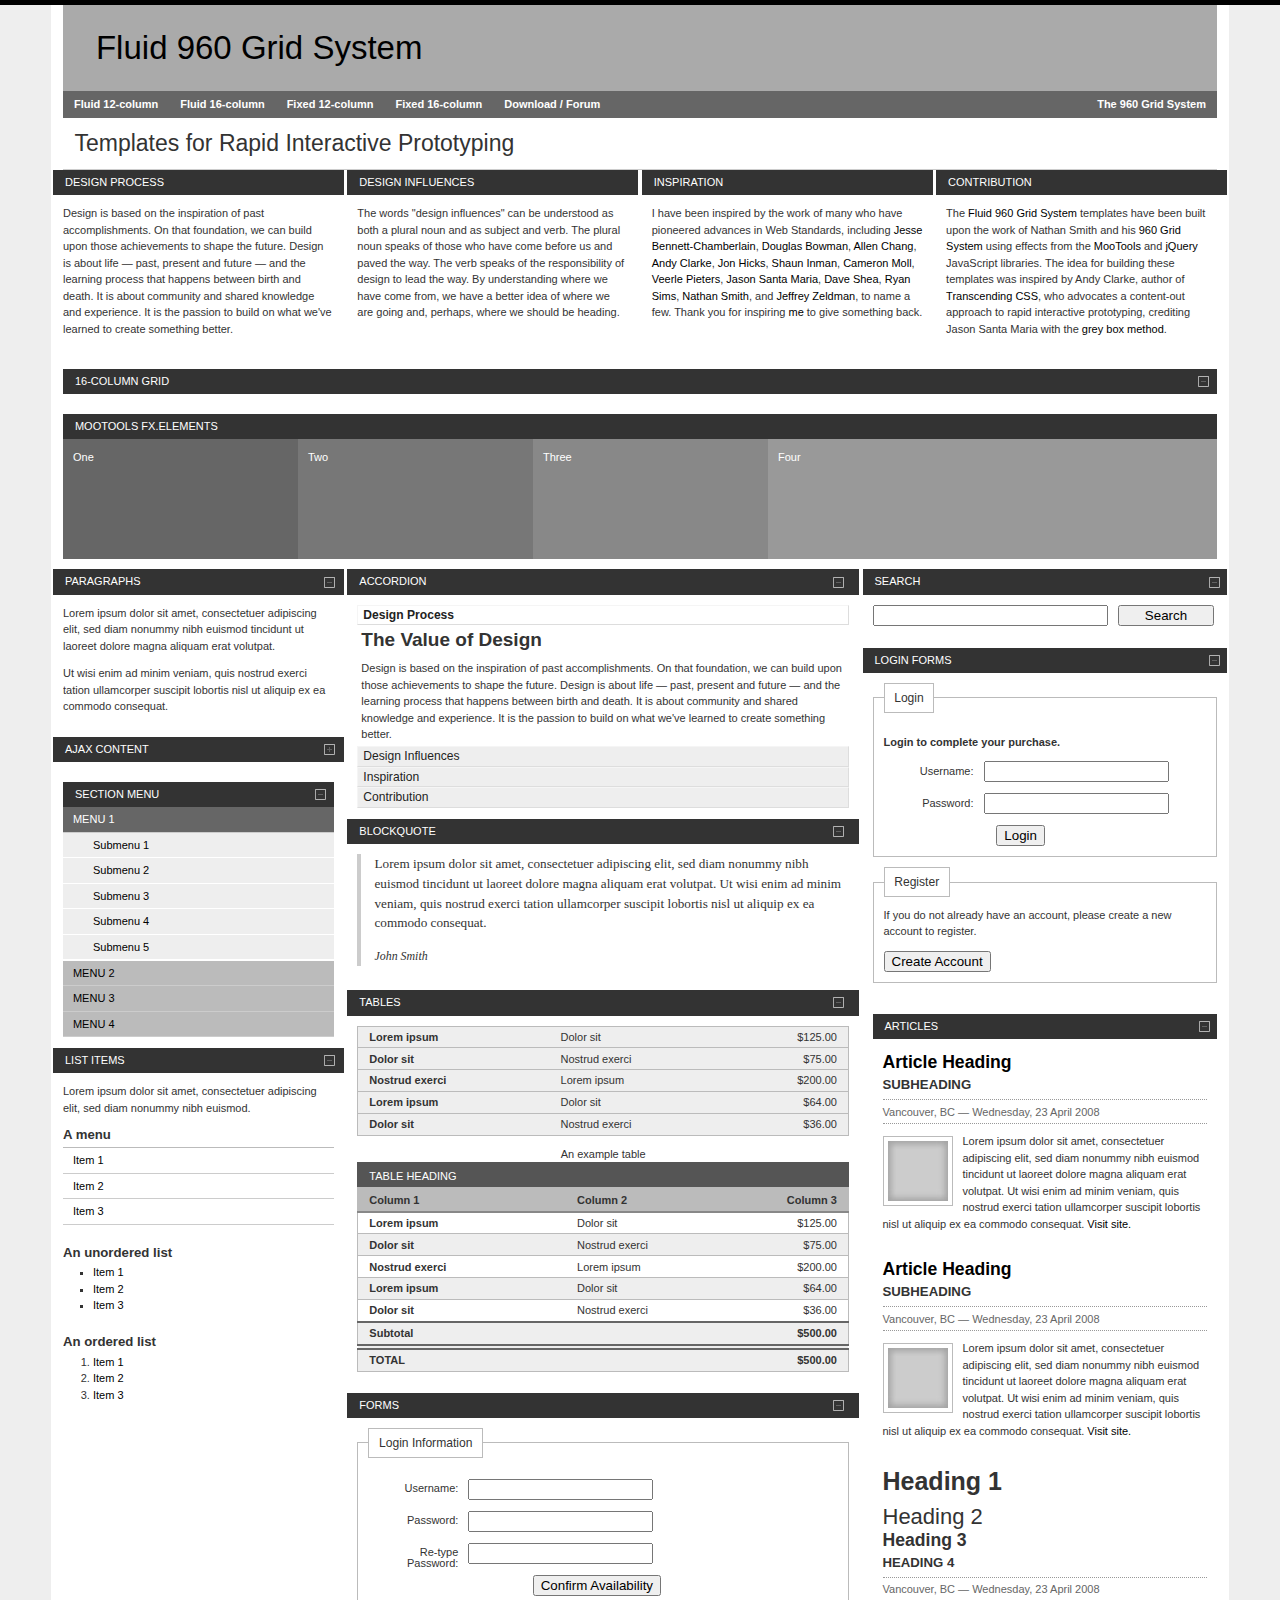
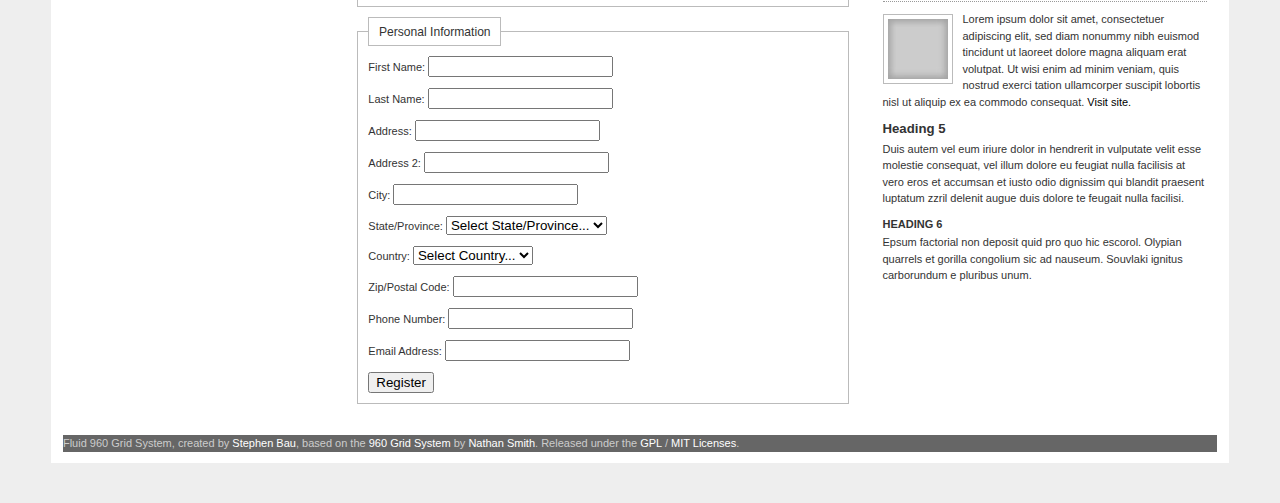
<file: src/main/webapp/includes/bauhouse-fluid960gs-7b59717/16/index.html>
<!DOCTYPE html PUBLIC "-//W3C//DTD XHTML 1.0 Strict//EN" "http://www.w3.org/TR/xhtml1/DTD/xhtml1-strict.dtd">
<html xmlns="http://www.w3.org/1999/xhtml">
	<head>
		<meta http-equiv="content-type" content="text/html; charset=utf-8" />
		<title>Fluid 960 Grid System | 16-column Grid</title>
		<link rel="stylesheet" type="text/css" href="../css/reset.css" media="screen" />
		<link rel="stylesheet" type="text/css" href="../css/text.css" media="screen" />
		<link rel="stylesheet" type="text/css" href="../css/grid.css" media="screen" />
		<link rel="stylesheet" type="text/css" href="../css/layout.css" media="screen" />
		<link rel="stylesheet" type="text/css" href="../css/nav.css" media="screen" />
		<!--[if IE 6]><link rel="stylesheet" type="text/css" href="../css/ie6.css" media="screen" /><![endif]-->
		<!--[if IE 7]><link rel="stylesheet" type="text/css" href="../css/ie.css" media="screen" /><![endif]-->
	</head>
	<body>
		<div class="container_16">
			<div class="grid_16">
				<h1 id="branding">
					<a href="../">Fluid 960 Grid System</a>
				</h1>
			</div>
			<div class="clear"></div>
			<div class="grid_16">
				<ul class="nav main">
					<li>
						<a href="../12/">Fluid 12-column</a>
						<ul>
							<li>
								<a href="../12/fluid/mootools/">MooTools</a>
							</li>
							<li>
								<a href="../12/fluid/jquery/">jQuery</a>
							</li>
							<li>
								<a href="../12/fluid/none/">No Javascript</a>
							</li>
						</ul>
					</li>
					<li>
						<a href="../16/">Fluid 16-column</a>
						<ul>
							<li>
								<a href="../16/fluid/mootools/">MooTools</a>
							</li>
							<li>
								<a href="../16/fluid/jquery/">jQuery</a>
							</li>
							<li>
								<a href="../16/fluid/none/">No Javascript</a>
							</li>
						</ul>
					</li>
					<li>
						<a href="../12/fixed/">Fixed 12-column</a>
						<ul>
							<li>
								<a href="../12/fixed/mootools/">MooTools</a>
							</li>
							<li>
								<a href="../12/fixed/jquery/">jQuery</a>
							</li>
							<li>
								<a href="../12/fixed/none/">No Javascript</a>
							</li>
						</ul>
					</li>
					<li>
						<a href="../16/fixed/">Fixed 16-column</a>
						<ul>
							<li>
								<a href="../16/fixed/mootools/">MooTools</a>
							</li>
							<li>
								<a href="../16/fixed/jquery/">jQuery</a>
							</li>
							<li>
								<a href="../16/fixed/none/">No Javascript</a>
							</li>
						</ul>
					</li>
					<li>
						<a href="http://overture21.com/forum/comments.php?DiscussionID=231">Download / Forum</a>
						<ul>
							<li>
								<a href="http://github.com/bauhouse/fluid960gs/tree/">Download: Github</a>
							</li>
							<li>
								<a href="http://github.com/bauhouse/sym-fluid960gs/tree/">Symphony Ensemble</a>
							</li>
							<li>
								<a href="http://overture21.com/forum/comments.php?DiscussionID=231">Forum Discussion</a>
							</li>
						</ul>
					</li>
					<li class="secondary">
						<a href="http://960.gs/" title="960.gs | A CSS grid system developed by Nathan Smith">The 960 Grid System</a>
					</li>
				</ul>
			</div>
			<div class="clear"></div>
			<div class="grid_16">
				<h2 id="page-heading">Templates for Rapid Interactive Prototyping</h2>
			</div>
			<div class="clear"></div>
			<div class="grid_4">
				<div class="box">
					<h2>Design Process</h2>
					<div class="block">
						<p>Design is based on the inspiration of past accomplishments. On that foundation, we can build upon those achievements to shape the future. Design is about life — past, present and future — and the learning process that happens between birth and death. It is about community and shared knowledge and experience. It is the passion to build on what we've learned to create something better.</p>
					</div>
				</div>
			</div>
			<div class="grid_4">
				<div class="box">
					<h2>Design Influences</h2>
					<div class="block">
						<p>The words "design influences" can be understood as both a plural noun and as subject and verb. The plural noun speaks of those who have come before us and paved the way. The verb speaks of the responsibility of design to lead the way. By understanding where we have come from, we have a better idea of where we are going and, perhaps, where we should be heading.</p>
					</div>
				</div>
			</div>
			<div class="grid_4">
				<div class="box">
					<h2>Inspiration</h2>
					<div class="block">
						<p>I have been inspired by the work of many who have pioneered advances in Web Standards, including 
				<a href="http://www.31three.com/" title="www.31three.com">Jesse Bennett-Chamberlain</a>, 
				<a href="http://www.stopdesign.com/" title="www.stopdesign.com">Douglas Bowman</a>, 
				<a href="http://www.chaoticpattern.com/" title="www.chaoticpattern.com">Allen Chang</a>, 
				<a href="http://www.stuffandnonsense.co.uk/" title="www.stuffandnonsense.co.uk">Andy Clarke</a>, 
				<a href="http://www.hicksdesign.co.uk/" title="www.hicksdesign.co.uk">Jon Hicks</a>, 
				<a href="http://www.shauninman.com/" title="www.shauninman.com">Shaun Inman</a>, 
				<a href="http://www.cameronmoll.com/" title="www.cameronmoll.com">Cameron Moll</a>, 
				<a href="http://veerle.duoh.com/" title="veerle.duoh.com">Veerle Pieters</a>, 
				<a href="http://www.jasonsantamaria.com/" title="www.jasonsantamaria.com">Jason Santa Maria</a>, 
				<a href="http://www.mezzoblue.com/" title="www.mezzoblue.com">Dave Shea</a>, 
				<a href="http://www.thebignoob.com/" title="www.thebignoob.com">Ryan Sims</a>, 
				<a href="http://www.sonspring.com/" title="www.sonspring.com">Nathan Smith</a>, and 
				<a href="http://www.zeldman.com/" title="www.zeldman.com">Jeffrey Zeldman</a>, 
				to name a few. Thank you for inspiring <a href="http://www.domain7.com/WhoWeAre/StephenBau.html" title="Stephen Bau, Designer, Domain7">me</a> to give something back.</p>
					</div>
				</div>
			</div>
			<div class="grid_4">
				<div class="box">
					<h2>Contribution</h2>
					<div class="block">
						<p>The <a href="/fluid960gs/">Fluid 960 Grid System</a> templates have been built upon the work of Nathan Smith and his <a href="http://960.gs/">960 Grid System</a> using effects from the <a href="http://mootools.net/">MooTools</a> and <a href="http://jquery.com/">jQuery</a>  JavaScript libraries. 
			 The idea for building these templates was inspired by Andy Clarke, author of <a href="http://www.transcendingcss.com/">Transcending CSS</a>, who advocates a content-out approach to rapid interactive prototyping, crediting Jason Santa Maria with the <a href="http://www.jasonsantamaria.com/archive/2004/05/24/grey_box_method.php">grey box method</a>.</p>
					</div>
				</div>
			</div>
			<div class="clear"></div>
			<div class="box grid_16" style="padding:0;">
				<h2 style="margin:0">
					<a href="#" style="background-position:99.3% 50%" id="toggle-grid">16-column Grid</a>
				</h2>
			</div>
			<div class="clear"></div>
			<div id="grid">
				<div class="grid_1">
					<div class="box">
						<p>01</p>
					</div>
				</div>
				<div class="grid_1">
					<div class="box">
						<p>02</p>
					</div>
				</div>
				<div class="grid_1">
					<div class="box">
						<p>03</p>
					</div>
				</div>
				<div class="grid_1">
					<div class="box">
						<p>04</p>
					</div>
				</div>
				<div class="grid_1">
					<div class="box">
						<p>05</p>
					</div>
				</div>
				<div class="grid_1">
					<div class="box">
						<p>06</p>
					</div>
				</div>
				<div class="grid_1">
					<div class="box">
						<p>07</p>
					</div>
				</div>
				<div class="grid_1">
					<div class="box">
						<p>08</p>
					</div>
				</div>
				<div class="grid_1">
					<div class="box">
						<p>09</p>
					</div>
				</div>
				<div class="grid_1">
					<div class="box">
						<p>10</p>
					</div>
				</div>
				<div class="grid_1">
					<div class="box">
						<p>11</p>
					</div>
				</div>
				<div class="grid_1">
					<div class="box">
						<p>12</p>
					</div>
				</div>
				<div class="grid_1">
					<div class="box">
						<p>13</p>
					</div>
				</div>
				<div class="grid_1">
					<div class="box">
						<p>14</p>
					</div>
				</div>
				<div class="grid_1">
					<div class="box">
						<p>15</p>
					</div>
				</div>
				<div class="grid_1">
					<div class="box">
						<p>16</p>
					</div>
				</div>
				<div class="clear"></div>
				<div class="grid_2">
					<div class="box">
						<p>01</p>
					</div>
				</div>
				<div class="grid_2">
					<div class="box">
						<p>02</p>
					</div>
				</div>
				<div class="grid_2">
					<div class="box">
						<p>03</p>
					</div>
				</div>
				<div class="grid_2">
					<div class="box">
						<p>04</p>
					</div>
				</div>
				<div class="grid_2">
					<div class="box">
						<p>05</p>
					</div>
				</div>
				<div class="grid_2">
					<div class="box">
						<p>06</p>
					</div>
				</div>
				<div class="grid_2">
					<div class="box">
						<p>07</p>
					</div>
				</div>
				<div class="grid_2">
					<div class="box">
						<p>08</p>
					</div>
				</div>
				<div class="clear"></div>
				<div class="grid_3">
					<div class="box">
						<p>01</p>
					</div>
				</div>
				<div class="grid_3">
					<div class="box">
						<p>02</p>
					</div>
				</div>
				<div class="grid_3">
					<div class="box">
						<p>03</p>
					</div>
				</div>
				<div class="grid_3">
					<div class="box">
						<p>04</p>
					</div>
				</div>
				<div class="grid_4">
					<div class="box">
						<p>05</p>
					</div>
				</div>
				<div class="clear"></div>
				<div class="grid_4">
					<div class="box">
						<p>01</p>
					</div>
				</div>
				<div class="grid_4">
					<div class="box">
						<p>02</p>
					</div>
				</div>
				<div class="grid_4">
					<div class="box">
						<p>03</p>
					</div>
				</div>
				<div class="grid_4">
					<div class="box">
						<p>04</p>
					</div>
				</div>
				<div class="clear"></div>
				<div class="grid_5">
					<div class="box">
						<p>01</p>
					</div>
				</div>
				<div class="grid_5">
					<div class="box">
						<p>02</p>
					</div>
				</div>
				<div class="grid_6">
					<div class="box">
						<p>03</p>
					</div>
				</div>
				<div class="clear"></div>
				<div class="grid_6">
					<div class="box">
						<p>01</p>
					</div>
				</div>
				<div class="grid_5">
					<div class="box">
						<p>02</p>
					</div>
				</div>
				<div class="grid_5">
					<div class="box">
						<p>03</p>
					</div>
				</div>
				<div class="clear"></div>
				<div class="grid_7">
					<div class="box">
						<p>01</p>
					</div>
				</div>
				<div class="grid_5">
					<div class="box">
						<p>02</p>
					</div>
				</div>
				<div class="grid_4">
					<div class="box">
						<p>03</p>
					</div>
				</div>
				<div class="clear"></div>
				<div class="grid_8">
					<div class="box">
						<p>01</p>
					</div>
				</div>
				<div class="grid_8">
					<div class="box">
						<p>02</p>
					</div>
				</div>
				<div class="clear"></div>
				<div class="grid_1 suffix_11">
					<div class="box">
						<p>01</p>
					</div>
				</div>
				<div class="clear"></div>
				<div class="grid_1 prefix_1 suffix_10">
					<div class="box">
						<p>02</p>
					</div>
				</div>
				<div class="clear"></div>
				<div class="grid_1 prefix_2 suffix_9">
					<div class="box">
						<p>03</p>
					</div>
				</div>
				<div class="clear"></div>
				<div class="grid_1 prefix_3 suffix_8">
					<div class="box">
						<p>04</p>
					</div>
				</div>
				<div class="clear"></div>
				<div class="grid_1 prefix_4 suffix_7">
					<div class="box">
						<p>05</p>
					</div>
				</div>
				<div class="clear"></div>
				<div class="grid_1 prefix_5 suffix_6">
					<div class="box">
						<p>06</p>
					</div>
				</div>
				<div class="clear"></div>
				<div class="grid_1 prefix_6 suffix_5">
					<div class="box">
						<p>07</p>
					</div>
				</div>
				<div class="clear"></div>
				<div class="grid_1 prefix_7 suffix_4">
					<div class="box">
						<p>08</p>
					</div>
				</div>
				<div class="clear"></div>
				<div class="grid_1 prefix_8 suffix_3">
					<div class="box">
						<p>09</p>
					</div>
				</div>
				<div class="clear"></div>
				<div class="grid_1 prefix_9 suffix_2">
					<div class="box">
						<p>10</p>
					</div>
				</div>
				<div class="clear"></div>
				<div class="grid_1 prefix_10 suffix_1">
					<div class="box">
						<p>11</p>
					</div>
				</div>
				<div class="clear"></div>
				<div class="grid_1 prefix_11 suffix_1">
					<div class="box">
						<p>12</p>
					</div>
				</div>
				<div class="clear"></div>
				<div class="grid_1 prefix_12 suffix_1">
					<div class="box">
						<p>13</p>
					</div>
				</div>
				<div class="clear"></div>
				<div class="grid_1 prefix_13 suffix_1">
					<div class="box">
						<p>14</p>
					</div>
				</div>
				<div class="clear"></div>
				<div class="grid_1 prefix_14 suffix_1">
					<div class="box">
						<p>15</p>
					</div>
				</div>
				<div class="clear"></div>
				<div class="grid_1 prefix_15">
					<div class="box">
						<p>16</p>
					</div>
				</div>
				<div class="clear"></div>
			</div>
			<div class="grid_16">
				<div class="box" id="kwick-box">
					<h2>Mootools Fx.Elements</h2>
					<div id="kwick">
						<ul class="kwicks">
							<li>
								<a class="kwick one" href="#">
									<span>One</span>
								</a>
							</li>
							<li>
								<a class="kwick two" href="#">
									<span>Two</span>
								</a>
							</li>
							<li>
								<a class="kwick three" href="#">
									<span>Three</span>
								</a>
							</li>
							<li>
								<a class="kwick four" href="#">
									<span>Four</span>
								</a>
							</li>
						</ul>
					</div>
				</div>
			</div>
			<div class="clear"></div>
			<div class="grid_4">
				<div class="box">
					<h2>
						<a href="#" id="toggle-paragraphs">Paragraphs</a>
					</h2>
					<div class="block" id="paragraphs">
						<p>Lorem ipsum dolor sit amet, consectetuer adipiscing elit, sed diam nonummy nibh euismod tincidunt ut laoreet dolore magna aliquam erat volutpat.</p>
						<p>Ut wisi enim ad minim veniam, quis nostrud exerci tation ullamcorper suscipit lobortis nisl ut aliquip ex ea commodo consequat.</p>
					</div>
				</div>
				<div class="box">
					<h2>
						<a href="#" id="toggle-ajax" class="hidden"><img src="../img/ajax-loader.gif" id="loading" alt="Loading" />
				Ajax Content
			</a>
					</h2>
					<div class="block" id="ajax-content">
			Content loaded dynamically
		</div>
				</div>
				<div class="box menu">
					<h2>
						<a href="#" id="toggle-section-menu">Section Menu</a>
					</h2>
					<div class="block" id="section-menu">
						<ul class="section menu">
							<li>
								<a class="menuitem">Menu 1</a>
								<ul class="submenu">
									<li>
										<a>Submenu 1</a>
									</li>
									<li>
										<a>Submenu 2</a>
									</li>
									<li>
										<a class="active">Submenu 3</a>
									</li>
									<li>
										<a>Submenu 4</a>
									</li>
									<li>
										<a>Submenu 5</a>
									</li>
								</ul>
							</li>
							<li>
								<a class="menuitem">Menu 2</a>
								<ul class="submenu">
									<li>
										<a>Submenu 1</a>
									</li>
									<li>
										<a>Submenu 2</a>
									</li>
									<li>
										<a>Submenu 3</a>
									</li>
									<li>
										<a>Submenu 4</a>
									</li>
									<li>
										<a>Submenu 5</a>
									</li>
								</ul>
							</li>
							<li>
								<a class="menuitem">Menu 3</a>
								<ul class="submenu">
									<li>
										<a>Submenu 1</a>
									</li>
									<li>
										<a>Submenu 2</a>
									</li>
									<li>
										<a>Submenu 3</a>
									</li>
									<li>
										<a>Submenu 4</a>
									</li>
									<li>
										<a>Submenu 5</a>
									</li>
								</ul>
							</li>
							<li>
								<a class="menuitem">Menu 4</a>
								<ul class="submenu">
									<li>
										<a>Submenu 1</a>
									</li>
									<li>
										<a>Submenu 2</a>
									</li>
									<li>
										<a>Submenu 3</a>
									</li>
									<li>
										<a>Submenu 4</a>
									</li>
									<li>
										<a>Submenu 5</a>
									</li>
								</ul>
							</li>
						</ul>
					</div>
				</div>
				<div class="box">
					<h2>
						<a href="#" id="toggle-list-items">List Items</a>
					</h2>
					<div class="block" id="list-items">
						<p>Lorem ipsum dolor sit amet, consectetuer adipiscing elit, sed diam nonummy nibh euismod. </p>
						<h5>A menu</h5>
						<ul class="menu">
							<li>
								<a href="#">Item 1</a>
							</li>
							<li>
								<a href="#">Item 2</a>
							</li>
							<li>
								<a href="#">Item 3</a>
							</li>
						</ul>
						<h5>An unordered list</h5>
						<ul>
							<li>
								<a href="#">Item 1</a>
							</li>
							<li>
								<a href="#">Item 2</a>
							</li>
							<li>
								<a href="#">Item 3</a>
							</li>
						</ul>
						<h5>An ordered list</h5>
						<ol>
							<li>
								<a href="#">Item 1</a>
							</li>
							<li>
								<a href="#">Item 2</a>
							</li>
							<li>
								<a href="#">Item 3</a>
							</li>
						</ol>
					</div>
				</div>
			</div>
			<div class="grid_7">
				<div class="box">
					<h2>
						<a href="#" id="toggle-accordion">Accordion</a>
					</h2>
					<div class="block" id="accordion">
						<div id="accordion">
							<h3 class="toggler atStart">Design Process</h3>
							<div class="element atStart">
								<h4>The Value of Design</h4>
								<p>Design is based on the inspiration of past accomplishments. On that foundation, we can build upon those achievements to shape the future. Design is about life — past, present and future — and the learning process that happens between birth and death. It is about community and shared knowledge and experience. It is the passion to build on what we've learned to create something better.</p>
							</div>
							<h3 class="toggler atStart">Design Influences</h3>
							<div class="element atStart">
								<h4>About this Site</h4>
								<p>The words "design influences" can be understood as both a plural noun and as subject and verb. The plural noun speaks of those who have come before us and paved the way. The verb speaks of the responsibility of design to lead the way. By understanding where we have come from, we have a better idea of where we are going and, perhaps, where we should be heading.</p>
							</div>
							<h3 class="toggler atStart">Inspiration</h3>
							<div class="element atStart">
								<h4>Inspired by the Past</h4>
								<p>I have been inspired by the work of many who have pioneered advances in Web Standards, including 
						<a href="http://www.31three.com/" title="www.31three.com">Jesse Bennett-Chamberlain</a>, 
						<a href="http://www.stopdesign.com/" title="www.stopdesign.com">Douglas Bowman</a>, 
						<a href="http://www.chaoticpattern.com/" title="www.chaoticpattern.com">Allen Chang</a>, 
						<a href="http://www.stuffandnonsense.co.uk/" title="www.stuffandnonsense.co.uk">Andy Clarke</a>, 
						<a href="http://www.hicksdesign.co.uk/" title="www.hicksdesign.co.uk">Jon Hicks</a>, 
						<a href="http://www.shauninman.com/" title="www.shauninman.com">Shaun Inman</a>, 
						<a href="http://www.cameronmoll.com/" title="www.cameronmoll.com">Cameron Moll</a>, 
						<a href="http://veerle.duoh.com/" title="veerle.duoh.com">Veerle Pieters</a>, 
						<a href="http://www.jasonsantamaria.com/" title="www.jasonsantamaria.com">Jason Santa Maria</a>, 
						<a href="http://www.mezzoblue.com/" title="www.mezzoblue.com">Dave Shea</a>, 
						<a href="http://www.thebignoob.com/" title="www.thebignoob.com">Ryan Sims</a>, 
						<a href="http://www.sonspring.com/" title="www.sonspring.com">Nathan Smith</a>, and 
						<a href="http://www.zeldman.com/" title="www.zeldman.com">Jeffrey Zeldman</a>, 
						to name a few. Thank you for inspiring <a href="http://www.domain7.com/WhoWeAre/StephenBau.html" title="Stephen Bau, Designer, Domain7">me</a> to give something back.</p>
							</div>
							<h3 class="toggler atStart">Contribution</h3>
							<div class="element atStart">
								<h4>Shaping the Future</h4>
								<p>The <a href="/fluid960gs/">Fluid 960 Grid System</a> templates have been built upon the work of Nathan Smith and his <a href="http://960.gs/">960 Grid System</a> using effects from the <a href="http://www.mootools.net/">Mootools</a> JavaScript library. The idea for building these templates was inspired by Andy Clarke, author of <a href="http://www.transcendingcss.com/">Transcending CSS</a>, who advocates a content-out approach to rapid interactive prototyping, crediting Jason Santa Maria with the <a href="http://www.jasonsantamaria.com/archive/2004/05/24/grey_box_method.php">grey box method</a>.</p>
							</div>
						</div>
					</div>
				</div>
				<div class="box">
					<h2>
						<a href="#" id="toggle-blockquote">Blockquote</a>
					</h2>
					<div class="block" id="blockquote">
						<blockquote>
							<p>Lorem ipsum dolor sit amet, consectetuer adipiscing elit, sed diam nonummy nibh euismod tincidunt ut laoreet dolore magna aliquam erat volutpat. Ut wisi enim ad minim veniam, quis nostrud exerci tation ullamcorper suscipit lobortis nisl ut aliquip ex ea commodo consequat.</p>
							<p class="cite">
								<cite>John Smith</cite>
							</p>
						</blockquote>
					</div>
				</div>
				<div class="box">
					<h2>
						<a href="#" id="toggle-tables">Tables</a>
					</h2>
					<div class="block" id="tables">
						<table>
							<tr>
								<th>Lorem ipsum</th>
								<td>Dolor sit</td>
								<td class="currency">$125.00</td>
							</tr>
							<tr>
								<th>Dolor sit</th>
								<td>Nostrud exerci</td>
								<td class="currency">$75.00</td>
							</tr>
							<tr>
								<th>Nostrud exerci</th>
								<td>Lorem ipsum</td>
								<td class="currency">$200.00</td>
							</tr>
							<tr>
								<th>Lorem ipsum</th>
								<td>Dolor sit</td>
								<td class="currency">$64.00</td>
							</tr>
							<tr>
								<th>Dolor sit</th>
								<td>Nostrud exerci</td>
								<td class="currency">$36.00</td>
							</tr>
						</table>
						<table summary="This table includes examples of as many table elements as possible">
							<caption>An example table</caption>
							<colgroup>
								<col class="colA" />
								<col class="colB" />
								<col class="colC" />
							</colgroup>
							<thead>
								<tr>
									<th colspan="3" class="table-head">Table heading</th>
								</tr>
								<tr>
									<th>Column 1</th>
									<th>Column 2</th>
									<th class="currency">Column 3</th>
								</tr>
							</thead>
							<tfoot>
								<tr>
									<th>Subtotal</th>
									<td></td>
									<th class="currency">$500.00</th>
								</tr>
								<tr class="total">
									<th>Total</th>
									<td></td>
									<th class="currency">$500.00</th>
								</tr>
							</tfoot>
							<tbody>
								<tr class="odd">
									<th>Lorem ipsum</th>
									<td>Dolor sit</td>
									<td class="currency">$125.00</td>
								</tr>
								<tr>
									<th>Dolor sit</th>
									<td>Nostrud exerci</td>
									<td class="currency">$75.00</td>
								</tr>
								<tr class="odd">
									<th>Nostrud exerci</th>
									<td>Lorem ipsum</td>
									<td class="currency">$200.00</td>
								</tr>
								<tr>
									<th>Lorem ipsum</th>
									<td>Dolor sit</td>
									<td class="currency">$64.00</td>
								</tr>
								<tr class="odd">
									<th>Dolor sit</th>
									<td>Nostrud exerci</td>
									<td class="currency">$36.00</td>
								</tr>
							</tbody>
						</table>
					</div>
				</div>
				<div class="box">
					<h2>
						<a href="#" id="toggle-forms">Forms</a>
					</h2>
					<div class="block" id="forms">
						<form action="">
							<fieldset class="login">
								<legend>Login Information</legend>
								<p>
									<label>Username: </label>
									<input type="text" name="username" value="" />
								</p>
								<p>
									<label>Password: </label>
									<input type="password" name="password" />
								</p>
								<p>
									<label>Re-type Password: </label>
									<input type="password" name="password2" />
								</p>
								<input class="confirm button" type="submit" value="Confirm Availability" />
							</fieldset>
							<fieldset>
								<legend>Personal Information</legend>
								<p>
									<label>First Name: </label>
									<input type="text" name="first-name" value="" />
								</p>
								<p>
									<label>Last Name: </label>
									<input type="text" name="last-name" value="" />
								</p>
								<p>
									<label>Address: </label>
									<input type="text" name="address1" value="" />
								</p>
								<p>
									<label>Address 2: </label>
									<input type="text" name="address2" value="" />
								</p>
								<p>
									<label>City: </label>
									<input type="text" name="city" value="" />
								</p>
								<p>
									<label>State/Province: </label>
									<select name="State">
										<option value="">Select State/Province...</option>
										<option value="AL">Alabama </option>
										<option value="AK">Alaska </option>
										<option value="AB">Alberta </option>
										<option value="AZ">Arizona </option>
										<option value="AR">Arkansas </option>
										<option value="BC">British Columbia </option>
										<option value="CA">California </option>
										<option value="CO">Colorado </option>
										<option value="CT">Connecticut </option>
										<option value="DE">Delaware </option>
										<option value="DC">District of Columbia </option>
										<option value="FL">Florida </option>
										<option value="GA">Georgia </option>
										<option value="HI">Hawaii </option>
										<option value="ID">Idaho </option>
										<option value="IL">Illinois </option>
										<option value="IN">Indiana </option>
										<option value="IA">Iowa </option>
										<option value="KS">Kansas </option>
										<option value="KY">Kentucky </option>
										<option value="LA">Louisiana </option>
										<option value="ME">Maine </option>
										<option value="MB">Manitoba </option>
										<option value="MD">Maryland </option>
										<option value="MA">Massachusetts </option>
										<option value="MI">Michigan </option>
										<option value="MN">Minnesota </option>
										<option value="MS">Mississippi </option>
										<option value="MO">Missouri </option>
										<option value="MT">Montana </option>
										<option value="NE">Nebraska </option>
										<option value="NV">Nevada </option>
										<option value="NB">New Brunswick </option>
										<option value="NH">New Hampshire </option>
										<option value="NJ">New Jersey </option>
										<option value="NM">New Mexico </option>
										<option value="NY">New York </option>
										<option value="NF">Newfoundland </option>
										<option value="NC">North Carolina </option>
										<option value="ND">North Dakota </option>
										<option value="NT">Northwest Territories </option>
										<option value="NS">Nova Scotia </option>
										<option value="OH">Ohio </option>
										<option value="OK">Oklahoma </option>
										<option value="ON">Ontario </option>
										<option value="OR">Oregon </option>
										<option value="PA">Pennsylvania </option>
										<option value="PE">Prince Edward Island </option>
										<option value="PR">Puerto Rico </option>
										<option value="QC">Quebec </option>
										<option value="RI">Rhode Island </option>
										<option value="SK">Saskatchewan </option>
										<option value="SC">South Carolina </option>
										<option value="SD">South Dakota </option>
										<option value="TN">Tennessee </option>
										<option value="TX">Texas </option>
										<option value="UT">Utah </option>
										<option value="VT">Vermont </option>
										<option value="VA">Virginia </option>
										<option value="WA">Washington </option>
										<option value="WV">West Virginia </option>
										<option value="WI">Wisconsin </option>
										<option value="WY">Wyoming </option>
										<option value="YT">Yukon </option>
									</select>
								</p>
								<p>
									<label>Country: </label>
									<select name="Country">
										<option value="">Select Country...</option>
										<option value="Canada">Canada</option>
										<option value="United States">United States</option>
									</select>
								</p>
								<p>
									<label>Zip/Postal Code: </label>
									<input type="text" name="zipcode" value="" />
								</p>
								<p>
									<label>Phone Number: </label>
									<input type="text" name="phone" value="" />
								</p>
								<p>
									<label>Email Address: </label>
									<input type="text" name="email" value="" />
								</p>
								<input type="submit" value="Register" class="register-button" />
							</fieldset>
						</form>
					</div>
				</div>
			</div>
			<div class="grid_5">
				<div class="box">
					<h2>
						<a href="#" id="toggle-search">Search</a>
					</h2>
					<div class="block" id="search">
						<form method="get" action="" class="search">
							<p>
								<input class="search text" name="value" type="text" />
								<input class="search button" value="Search" type="submit" />
							</p>
						</form>
					</div>
				</div>
				<div class="box">
					<h2>
						<a href="#" id="toggle-login-forms">Login Forms</a>
					</h2>
					<div class="block" id="login-forms">
						<form action="">
							<fieldset class="login">
								<legend>Login</legend>
								<p class="notice">Login to complete your purchase.</p>
								<p>
									<label>Username: </label>
									<input type="text" name="username" />
								</p>
								<p>
									<label>Password: </label>
									<input type="password" name="password" />
								</p>
								<input class="login button" type="submit" value="Login" />
							</fieldset>
						</form>
						<form action="">
							<fieldset>
								<legend>Register</legend>
								<p>If you do not already have an account, please create a new account to register.</p>
								<input type="submit" value="Create Account" />
							</fieldset>
						</form>
					</div>
				</div>
				<div class="box articles">
					<h2>
						<a href="#" id="toggle-articles">Articles</a>
					</h2>
					<div class="block" id="articles">
						<div class="first article">
							<h3>
								<a href="#">Article Heading</a>
							</h3>
							<h4>Subheading</h4>
							<p class="meta">Vancouver, BC — Wednesday, 23 April 2008</p>
							<a href="#" class="image">
								<img src="../img/photo_60x60.jpg" width="60" height="60" alt="photo" />
							</a>
							<p>Lorem ipsum dolor sit amet, consectetuer adipiscing elit, sed diam nonummy nibh euismod tincidunt ut laoreet dolore magna aliquam erat volutpat. Ut wisi enim ad minim veniam, quis nostrud exerci tation ullamcorper suscipit lobortis nisl ut aliquip ex ea commodo consequat. <a href="#">Visit site.</a></p>
						</div>
						<div class="article">
							<h3>
								<a href="#">Article Heading</a>
							</h3>
							<h4>Subheading</h4>
							<p class="meta">Vancouver, BC — Wednesday, 23 April 2008</p>
							<a href="#" class="image">
								<img src="../img/photo_60x60.jpg" width="60" height="60" alt="photo" />
							</a>
							<p>Lorem ipsum dolor sit amet, consectetuer adipiscing elit, sed diam nonummy nibh euismod tincidunt ut laoreet dolore magna aliquam erat volutpat. Ut wisi enim ad minim veniam, quis nostrud exerci tation ullamcorper suscipit lobortis nisl ut aliquip ex ea commodo consequat. <a href="#">Visit site.</a></p>
						</div>
						<div class="article">
							<h1>Heading 1</h1>
							<h2>Heading 2</h2>
							<h3>Heading 3</h3>
							<h4>Heading 4</h4>
							<p class="meta">Vancouver, BC — Wednesday, 23 April 2008</p>
							<a href="#" class="image">
								<img src="../img/photo_60x60.jpg" width="60" height="60" alt="photo" />
							</a>
							<p>Lorem ipsum dolor sit amet, consectetuer adipiscing elit, sed diam nonummy nibh euismod tincidunt ut laoreet dolore magna aliquam erat volutpat. Ut wisi enim ad minim veniam, quis nostrud exerci tation ullamcorper suscipit lobortis nisl ut aliquip ex ea commodo consequat. <a href="#">Visit site.</a></p>
							<h5>Heading 5</h5>
							<p>Duis autem vel eum iriure dolor in hendrerit in vulputate velit esse molestie consequat, vel illum dolore eu feugiat nulla facilisis at vero eros et accumsan et iusto odio dignissim qui blandit praesent luptatum zzril delenit augue duis dolore te feugait nulla facilisi.</p>
							<h6>Heading 6</h6>
							<p>Epsum factorial non deposit quid pro quo hic escorol. Olypian quarrels et gorilla congolium sic ad nauseum. Souvlaki ignitus carborundum e pluribus unum.</p>
						</div>
					</div>
				</div>
			</div>
			<div class="clear"></div>
			<div class="grid_16" id="site_info">
				<div class="box">
					<p>Fluid 960 Grid System, created by <a href="http://www.domain7.com/WhoWeAre/StephenBau.html">Stephen Bau</a>, based on the <a href="http://960.gs/">960 Grid System</a> by <a href="http://sonspring.com/journal/960-grid-system">Nathan Smith</a>. Released under the 
		<a href="../licenses/GPL_license.txt">GPL</a> / <a href="../licenses/MIT_license.txt">MIT</a> <a href="../README.txt">Licenses</a>.</p>
				</div>
			</div>
			<div class="clear"></div>
		</div>
		<script type="text/javascript" src="../js/mootools-1.2.1-core.js"></script>
		<script type="text/javascript" src="../js/mootools-1.2-more.js"></script>
		<script type="text/javascript" src="../js/mootools-fluid16-autoselect.js"></script>
	</body>
</html>
</file>
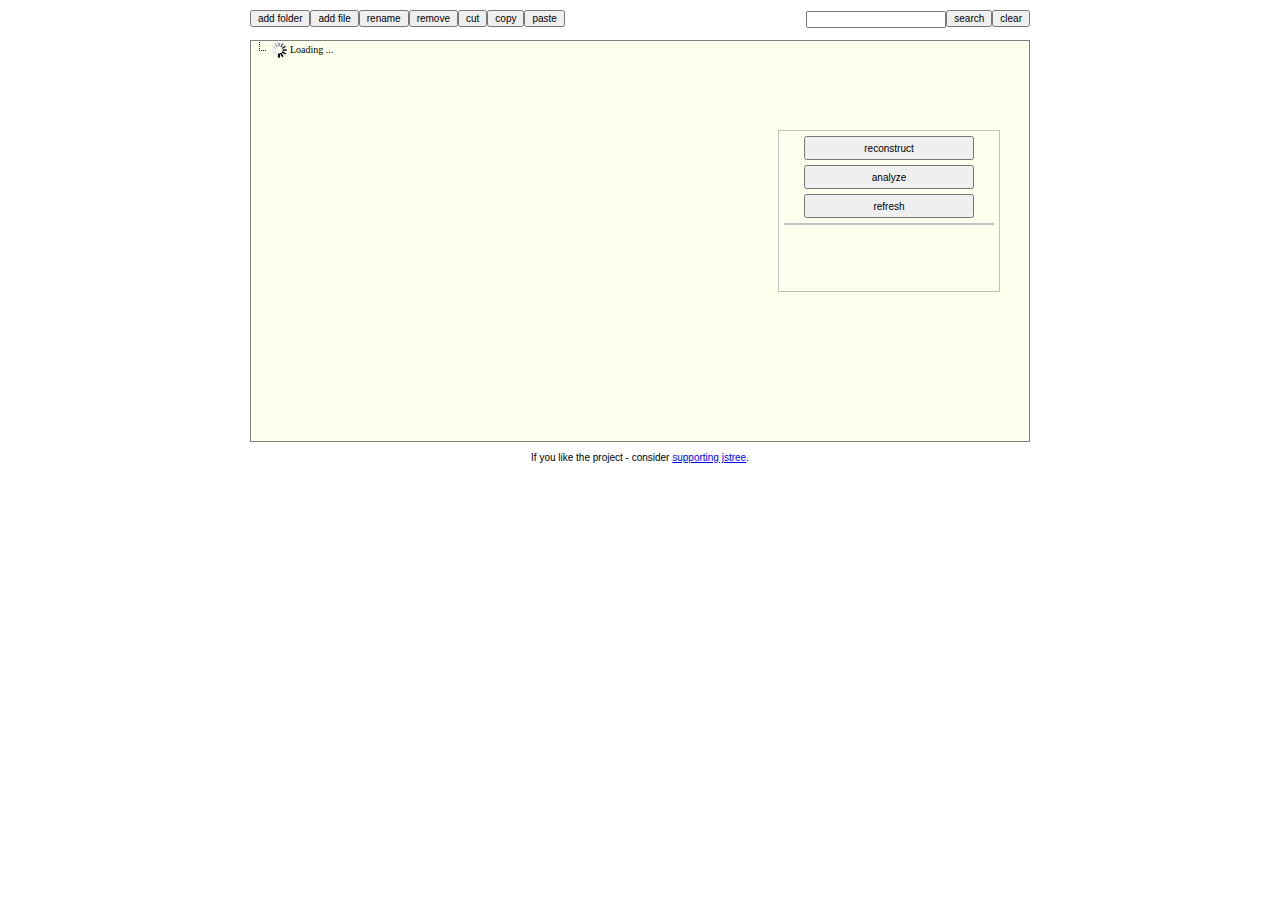
<file: src/main/webapp/includes/jsTree.v.1.0rc2/_demo/index.html>
<!DOCTYPE html
PUBLIC "-//W3C//DTD XHTML 1.0 Strict//EN"
"http://www.w3.org/TR/xhtml1/DTD/xhtml1-strict.dtd">
<html xmlns="http://www.w3.org/1999/xhtml">
<head>
	<meta http-equiv="Content-Type" content="text/html; charset=utf-8" />
	<title>jsTree v.1.0 - full featured demo</title>
	<script type="text/javascript" src="../_lib/jquery.js"></script>
	<script type="text/javascript" src="../_lib/jquery.cookie.js"></script>
	<script type="text/javascript" src="../_lib/jquery.hotkeys.js"></script>
	<script type="text/javascript" src="../jquery.jstree.js"></script>

	<style type="text/css">
	html, body { margin:0; padding:0; }
	body, td, th, pre, code, select, option, input, textarea { font-family:verdana,arial,sans-serif; font-size:10px; }
	.demo, .demo input, .jstree-dnd-helper, #vakata-contextmenu { font-size:10px; font-family:Verdana; }
	#container { width:780px; margin:10px auto; overflow:hidden; position:relative; }
	#demo { width:auto; height:400px; overflow:auto; border:1px solid gray; }

	#text { margin-top:1px; }

	#alog { font-size:9px !important; margin:5px; border:1px solid silver; }
	</style>
</head>
<body>
<div id="container">

<div id="mmenu" style="height:30px; overflow:auto;">
<input type="button" id="add_folder" value="add folder" style="display:block; float:left;"/>
<input type="button" id="add_default" value="add file" style="display:block; float:left;"/>
<input type="button" id="rename" value="rename" style="display:block; float:left;"/>
<input type="button" id="remove" value="remove" style="display:block; float:left;"/>
<input type="button" id="cut" value="cut" style="display:block; float:left;"/>
<input type="button" id="copy" value="copy" style="display:block; float:left;"/>
<input type="button" id="paste" value="paste" style="display:block; float:left;"/>
<input type="button" id="clear_search" value="clear" style="display:block; float:right;"/>
<input type="button" id="search" value="search" style="display:block; float:right;"/>
<input type="text" id="text" value="" style="display:block; float:right;" />
</div>

<!-- the tree container (notice NOT an UL node) -->
<div id="demo" class="demo"></div>
<!-- JavaScript neccessary for the tree -->
<script type="text/javascript">
$(function () {
	// Settings up the tree - using $(selector).jstree(options);
	// All those configuration options are documented in the _docs folder
	$("#demo")
		.jstree({ 
			// the list of plugins to include
			"plugins" : [ "themes", "json_data", "ui", "crrm", "cookies", "dnd", "search", "types", "hotkeys", "contextmenu" ],
			// Plugin configuration

			// I usually configure the plugin that handles the data first - in this case JSON as it is most common
			"json_data" : { 
				// I chose an ajax enabled tree - again - as this is most common, and maybe a bit more complex
				// All the options are the same as jQuery's except for `data` which CAN (not should) be a function
				"ajax" : {
					// the URL to fetch the data
					"url" : "./server.php",
					// this function is executed in the instance's scope (this refers to the tree instance)
					// the parameter is the node being loaded (may be -1, 0, or undefined when loading the root nodes)
					"data" : function (n) { 
						// the result is fed to the AJAX request `data` option
						return { 
							"operation" : "get_children", 
							"id" : n.attr ? n.attr("id").replace("node_","") : 1 
						}; 
					}
				}
			},
			// Configuring the search plugin
			"search" : {
				// As this has been a common question - async search
				// Same as above - the `ajax` config option is actually jQuery's object (only `data` can be a function)
				"ajax" : {
					"url" : "./server.php",
					// You get the search string as a parameter
					"data" : function (str) {
						return { 
							"operation" : "search", 
							"search_str" : str 
						}; 
					}
				}
			},
			// Using types - most of the time this is an overkill
			// Still meny people use them - here is how
			"types" : {
				// I set both options to -2, as I do not need depth and children count checking
				// Those two checks may slow jstree a lot, so use only when needed
				"max_depth" : -2,
				"max_children" : -2,
				// I want only `drive` nodes to be root nodes 
				// This will prevent moving or creating any other type as a root node
				"valid_children" : [ "drive" ],
				"types" : {
					// The default type
					"default" : {
						// I want this type to have no children (so only leaf nodes)
						// In my case - those are files
						"valid_children" : "none",
						// If we specify an icon for the default type it WILL OVERRIDE the theme icons
						"icon" : {
							"image" : "./file.png"
						}
					},
					// The `folder` type
					"folder" : {
						// can have files and other folders inside of it, but NOT `drive` nodes
						"valid_children" : [ "default", "folder" ],
						"icon" : {
							"image" : "./folder.png"
						}
					},
					// The `drive` nodes 
					"drive" : {
						// can have files and folders inside, but NOT other `drive` nodes
						"valid_children" : [ "default", "folder" ],
						"icon" : {
							"image" : "./root.png"
						},
						// those options prevent the functions with the same name to be used on the `drive` type nodes
						// internally the `before` event is used
						"start_drag" : false,
						"move_node" : false,
						"delete_node" : false,
						"remove" : false
					}
				}
			},
			// For UI & core - the nodes to initially select and open will be overwritten by the cookie plugin

			// the UI plugin - it handles selecting/deselecting/hovering nodes
			"ui" : {
				// this makes the node with ID node_4 selected onload
				"initially_select" : [ "node_4" ]
			},
			// the core plugin - not many options here
			"core" : { 
				// just open those two nodes up
				// as this is an AJAX enabled tree, both will be downloaded from the server
				"initially_open" : [ "node_2" , "node_3" ] 
			}
		})
		.bind("create.jstree", function (e, data) {
			$.post(
				"./server.php", 
				{ 
					"operation" : "create_node", 
					"id" : data.rslt.parent.attr("id").replace("node_",""), 
					"position" : data.rslt.position,
					"title" : data.rslt.name,
					"type" : data.rslt.obj.attr("rel")
				}, 
				function (r) {
					if(r.status) {
						$(data.rslt.obj).attr("id", "node_" + r.id);
					}
					else {
						$.jstree.rollback(data.rlbk);
					}
				}
			);
		})
		.bind("remove.jstree", function (e, data) {
			data.rslt.obj.each(function () {
				$.ajax({
					async : false,
					type: 'POST',
					url: "./server.php",
					data : { 
						"operation" : "remove_node", 
						"id" : this.id.replace("node_","")
					}, 
					success : function (r) {
						if(!r.status) {
							data.inst.refresh();
						}
					}
				});
			});
		})
		.bind("rename.jstree", function (e, data) {
			$.post(
				"./server.php", 
				{ 
					"operation" : "rename_node", 
					"id" : data.rslt.obj.attr("id").replace("node_",""),
					"title" : data.rslt.new_name
				}, 
				function (r) {
					if(!r.status) {
						$.jstree.rollback(data.rlbk);
					}
				}
			);
		})
		.bind("move_node.jstree", function (e, data) {
			data.rslt.o.each(function (i) {
				$.ajax({
					async : false,
					type: 'POST',
					url: "./server.php",
					data : { 
						"operation" : "move_node", 
						"id" : $(this).attr("id").replace("node_",""), 
						"ref" : data.rslt.np.attr("id").replace("node_",""), 
						"position" : data.rslt.cp + i,
						"title" : data.rslt.name,
						"copy" : data.rslt.cy ? 1 : 0
					},
					success : function (r) {
						if(!r.status) {
							$.jstree.rollback(data.rlbk);
						}
						else {
							$(data.rslt.oc).attr("id", "node_" + r.id);
							if(data.rslt.cy && $(data.rslt.oc).children("UL").length) {
								data.inst.refresh(data.inst._get_parent(data.rslt.oc));
							}
						}
						$("#analyze").click();
					}
				});
			});
		});
});
</script>
<script type="text/javascript">
$(function () { 
	$("#mmenu input").click(function () {
		switch(this.id) {
			case "add_default":
			case "add_folder":
				$("#demo").jstree("create", null, "last", { "attr" : { "rel" : this.id.toString().replace("add_", "") } });
				break;
			case "search":
				$("#demo").jstree("search", document.getElementById("text").value);
				break;
			case "text": break;
			default:
				$("#demo").jstree(this.id);
				break;
		}
	});
});
</script>

<div style="position:absolute; right:30px; top:120px; width:220px; border:1px solid silver; min-height:160px;">
	<input type="button" style='display:block; width:170px; height:24px; margin:5px auto;' value="reconstruct" onclick="$.get('./server.php?reconstruct', function () { $('#demo').jstree('refresh',-1); });" />
	<input type="button" style='display:block; width:170px; height:24px; margin:5px auto;' id="analyze" value="analyze" onclick="$('#alog').load('./server.php?analyze');" />
	<input type="button" style='display:block; width:170px; height:24px; margin:5px auto;' value="refresh" onclick="$('#demo').jstree('refresh',-1);" />
	<div id='alog'></div>
</div>

<p style="margin:1em 2em 3em 2em; text-align:center; ">If you like the project - consider <a href="https://www.paypal.com/cgi-bin/webscr?cmd=_xclick&business=paypal@vakata.com&currency_code=USD&amount=&return=http://jstree.com/donation&item_name=Buy+me+a+coffee+for+jsTree">supporting jstree</a>.</p>

</div>

</body>
</html>
</file>
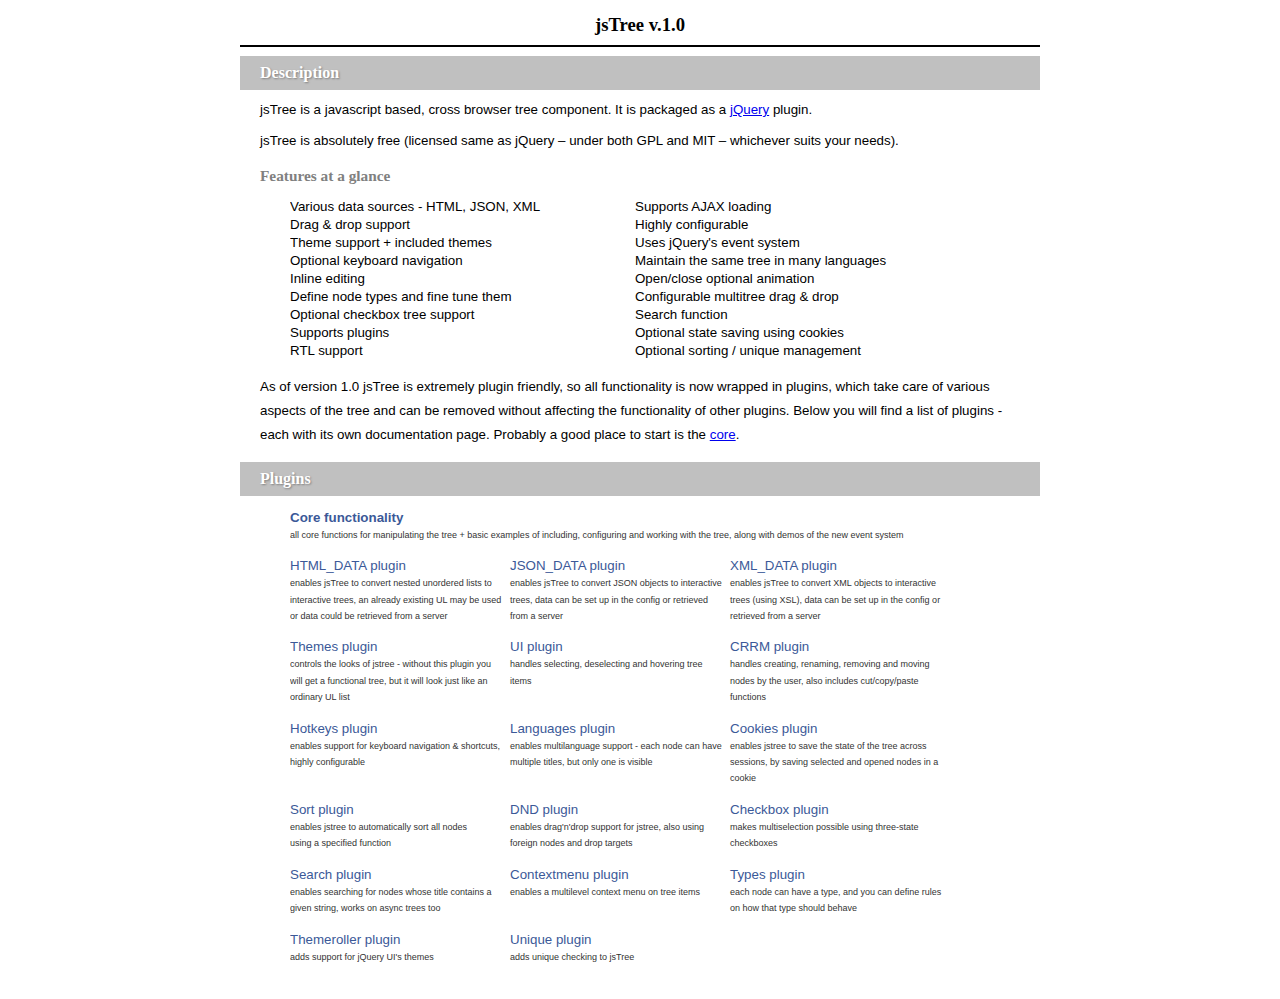
<file: src/main/webapp/includes/jsTree.v.1.0rc2/_docs/index.html>
<!DOCTYPE html
PUBLIC "-//W3C//DTD XHTML 1.0 Strict//EN"
"http://www.w3.org/TR/xhtml1/DTD/xhtml1-strict.dtd">
<html xmlns="http://www.w3.org/1999/xhtml">
<head>
	<meta http-equiv="Content-Type" content="text/html; charset=utf-8" />
	<title>jsTree v.1.0 Documentation</title>
	<script type="text/javascript" src="../_lib/jquery.js"></script>
	<script type="text/javascript" src="../_lib/jquery.cookie.js"></script>
	<script type="text/javascript" src="../_lib/jquery.hotkeys.js"></script>
	<script type="text/javascript" src="../jquery.jstree.js"></script>

	<link type="text/css" rel="stylesheet" href="syntax/!style.css"/>
	<link type="text/css" rel="stylesheet" href="!style.css"/>
	<script type="text/javascript" src="syntax/!script.js"></script>
</head>
<body>
<div id="container">

<h1>jsTree v.1.0</h1>
<h2>Description</h2>
<div id="description">
<p>jsTree is a javascript based, cross browser tree component. It is packaged as a <a href="http://jquery.com">jQuery</a> plugin.</p>
<p>jsTree is absolutely free (licensed same as jQuery – under both GPL and MIT – whichever suits your needs).</p>
<h3>Features at a glance</h3>
<ul class="columns">
	<li>Various data sources - HTML, JSON, XML</li>
	<li>Supports AJAX loading</li>
	<li>Drag &amp; drop support</li>
	<li>Highly configurable</li>
	<li>Theme support + included themes</li> 
	<li>Uses jQuery's event system</li> 
	<li>Optional keyboard navigation</li> 
	<li>Maintain the same tree in many languages</li>
	<li>Inline editing</li>
	<li>Open/close optional animation</li>
	<li>Define node types and fine tune them</li>
	<li>Configurable multitree drag &amp; drop</li>
	<li>Optional checkbox tree support</li>
	<li>Search function</li>
	<li>Supports plugins</li>
	<li>Optional state saving using cookies</li>
	<li>RTL support</li>
	<li>Optional sorting / unique management</li>
</ul>
<p>As of version 1.0 jsTree is extremely plugin friendly, so all functionality is now wrapped in plugins, which take care of various aspects of the tree and can be removed without affecting the functionality of other plugins. Below you will find a list of plugins - each with its own documentation page. Probably a good place to start is the <a href="core.html">core</a>.</p>
</div>

<h2 id="plugins">Plugins</h2>
<div class="panel">
<ul class="columns plugins">
	<li style="float:none; width:660px;"><a href="core.html" style="font-weight:bold;">Core functionality</a><p>all core functions for manipulating the tree + basic examples of including, configuring and working with the tree, along with demos of the new event system</p></li>
	<li><a href="html_data.html">HTML_DATA plugin</a><p>enables jsTree to convert nested unordered lists to interactive trees, an already existing UL may be used or data could be retrieved from a server</p></li>
	<li><a href="json_data.html">JSON_DATA plugin</a><p>enables jsTree to convert JSON objects to interactive trees, data can be set up in the config or retrieved from a server</p></li>
	<li><a href="xml_data.html">XML_DATA plugin</a><p>enables jsTree to convert XML objects to interactive trees (using XSL), data can be set up in the config or retrieved from a server</p></li>
	<li><a href="themes.html">Themes plugin</a><p>controls the looks of jstree - without this plugin you will get a functional tree, but it will look just like an ordinary UL list</p></li>
	<li><a href="ui.html">UI plugin</a><p>handles selecting, deselecting and hovering tree items</p></li>
	<li><a href="crrm.html">CRRM plugin</a><p>handles creating, renaming, removing and moving nodes by the user, also includes cut/copy/paste functions</p></li>
	<li><a href="hotkeys.html">Hotkeys plugin</a><p>enables support for keyboard navigation &amp; shortcuts, highly configurable</p></li>
	<li><a href="languages.html">Languages plugin</a><p>enables multilanguage support - each node can have multiple titles, but only one is visible</p></li>
	<li><a href="cookies.html">Cookies plugin</a><p>enables jstree to save the state of the tree across sessions, by saving selected and opened nodes in a cookie</p></li>
	<li><a href="sort.html">Sort plugin</a><p>enables jstree to automatically sort all nodes<br />using a specified function</p></li>
	<li><a href="dnd.html">DND plugin</a><p>enables drag'n'drop support for jstree, also using foreign nodes and drop targets</p></li>
	<li><a href="checkbox.html">Checkbox plugin</a><p>makes multiselection possible using three-state checkboxes</p></li>
	<li><a href="search.html">Search plugin</a><p>enables searching for nodes whose title contains a given string, works on async trees too</p></li>
	<li><a href="contextmenu.html">Contextmenu plugin</a><p>enables a multilevel context menu on tree items</p></li>
	<li><a href="types.html">Types plugin</a><p>each node can have a type, and you can define rules on how that type should behave</p></li>
	<li><a href="themeroller.html">Themeroller plugin</a><p>adds support for jQuery UI's themes</p></li>
	<li><a href="unique.html">Unique plugin</a><p>adds unique checking to jsTree</p></li>
</ul>
</div>

</div>
</body>
</html>
</file>
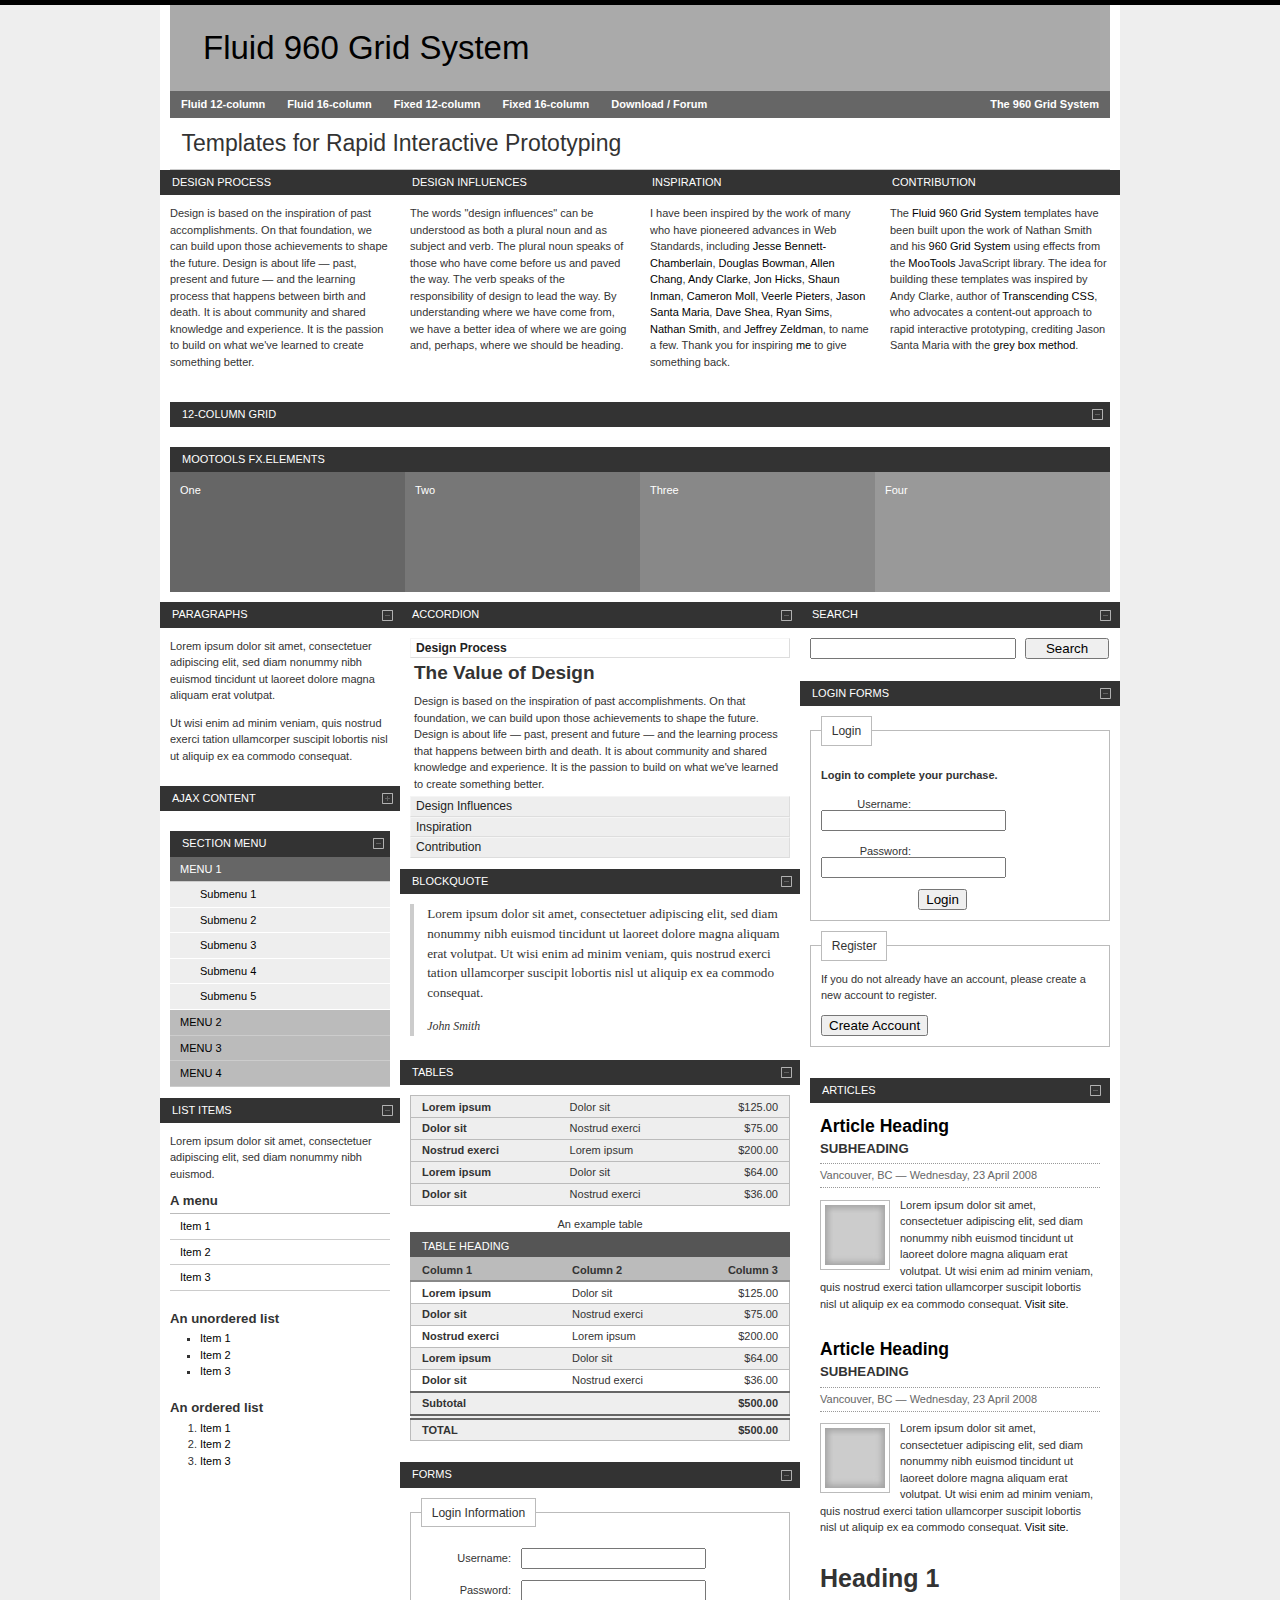
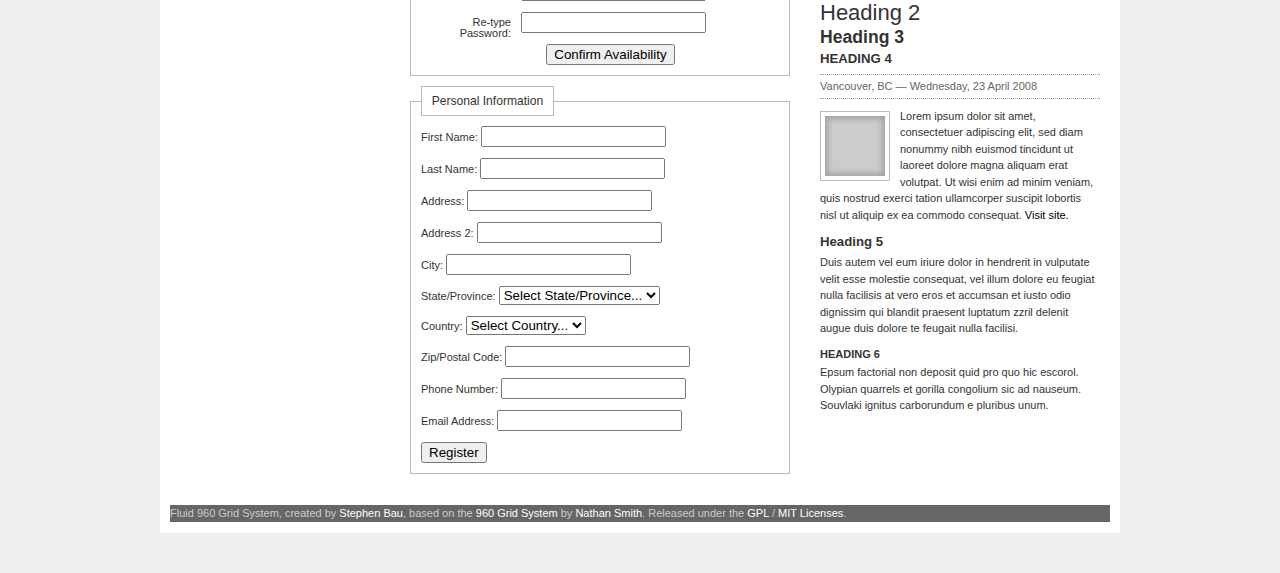
<file: src/main/webapp/includes/bauhouse-fluid960gs-7b59717/12/fixed/index.html>
<!DOCTYPE html PUBLIC "-//W3C//DTD XHTML 1.0 Strict//EN" "http://www.w3.org/TR/xhtml1/DTD/xhtml1-strict.dtd">
<html xmlns="http://www.w3.org/1999/xhtml">
	<head>
		<meta http-equiv="content-type" content="text/html; charset=utf-8" />
		<title>Fluid 960 Grid System | 12-column Grid</title>
		<link rel="stylesheet" type="text/css" href="../../css/reset.css" media="screen" />
		<link rel="stylesheet" type="text/css" href="../../css/text.css" media="screen" />
		<link rel="stylesheet" type="text/css" href="../../css/960.css" media="screen" />
		<link rel="stylesheet" type="text/css" href="../../css/layout.css" media="screen" />
		<link rel="stylesheet" type="text/css" href="../../css/nav.css" media="screen" />
		<!--[if IE 6]><link rel="stylesheet" type="text/css" href="../../css/ie6.css" media="screen" /><![endif]-->
		<!--[if IE 7]><link rel="stylesheet" type="text/css" href="../../css/ie.css" media="screen" /><![endif]-->
	</head>
	<body>
		<div class="container_12">
			<div class="grid_12">
				<h1 id="branding">
					<a href="../../">Fluid 960 Grid System</a>
				</h1>
			</div>
			<div class="clear"></div>
			<div class="grid_12">
				<ul class="nav main">
					<li>
						<a href="../../12/">Fluid 12-column</a>
						<ul>
							<li>
								<a href="../../12/fluid/mootools/">MooTools</a>
							</li>
							<li>
								<a href="../../12/fluid/jquery/">jQuery</a>
							</li>
							<li>
								<a href="../../12/fluid/none/">No Javascript</a>
							</li>
						</ul>
					</li>
					<li>
						<a href="../../16/">Fluid 16-column</a>
						<ul>
							<li>
								<a href="../../16/fluid/mootools/">MooTools</a>
							</li>
							<li>
								<a href="../../16/fluid/jquery/">jQuery</a>
							</li>
							<li>
								<a href="../../16/fluid/none/">No Javascript</a>
							</li>
						</ul>
					</li>
					<li>
						<a href="../../12/fixed/">Fixed 12-column</a>
						<ul>
							<li>
								<a href="../../12/fixed/mootools/">MooTools</a>
							</li>
							<li>
								<a href="../../12/fixed/jquery/">jQuery</a>
							</li>
							<li>
								<a href="../../12/fixed/none/">No Javascript</a>
							</li>
						</ul>
					</li>
					<li>
						<a href="../../16/fixed/">Fixed 16-column</a>
						<ul>
							<li>
								<a href="../../16/fixed/mootools/">MooTools</a>
							</li>
							<li>
								<a href="../../16/fixed/jquery/">jQuery</a>
							</li>
							<li>
								<a href="../../16/fixed/none/">No Javascript</a>
							</li>
						</ul>
					</li>
					<li>
						<a href="http://overture21.com/forum/comments.php?DiscussionID=231">Download / Forum</a>
						<ul>
							<li>
								<a href="http://github.com/bauhouse/fluid960gs/tree/">Download: Github</a>
							</li>
							<li>
								<a href="http://github.com/bauhouse/sym-fluid960gs/tree/">Symphony Ensemble</a>
							</li>
							<li>
								<a href="http://overture21.com/forum/comments.php?DiscussionID=231">Forum Discussion</a>
							</li>
						</ul>
					</li>
					<li class="secondary">
						<a href="http://960.gs/" title="960.gs | A CSS grid system developed by Nathan Smith">The 960 Grid System</a>
					</li>
				</ul>
			</div>
			<div class="clear"></div>
			<div class="grid_12">
				<h2 id="page-heading">Templates for Rapid Interactive Prototyping</h2>
			</div>
			<div class="clear"></div>
			<div class="grid_3">
				<div class="box">
					<h2>Design Process</h2>
					<div class="block">
						<p>Design is based on the inspiration of past accomplishments. On that foundation, we can build upon those achievements to shape the future. Design is about life — past, present and future — and the learning process that happens between birth and death. It is about community and shared knowledge and experience. It is the passion to build on what we've learned to create something better.</p>
					</div>
				</div>
			</div>
			<div class="grid_3">
				<div class="box">
					<h2>Design Influences</h2>
					<div class="block">
						<p>The words "design influences" can be understood as both a plural noun and as subject and verb. The plural noun speaks of those who have come before us and paved the way. The verb speaks of the responsibility of design to lead the way. By understanding where we have come from, we have a better idea of where we are going and, perhaps, where we should be heading.</p>
					</div>
				</div>
			</div>
			<div class="grid_3">
				<div class="box">
					<h2>Inspiration</h2>
					<div class="block">
						<p>I have been inspired by the work of many who have pioneered advances in Web Standards, including 
				<a href="http://www.31three.com/" title="www.31three.com">Jesse Bennett-Chamberlain</a>, 
				<a href="http://www.stopdesign.com/" title="www.stopdesign.com">Douglas Bowman</a>, 
				<a href="http://www.chaoticpattern.com/" title="www.chaoticpattern.com">Allen Chang</a>, 
				<a href="http://www.stuffandnonsense.co.uk/" title="www.stuffandnonsense.co.uk">Andy Clarke</a>, 
				<a href="http://www.hicksdesign.co.uk/" title="www.hicksdesign.co.uk">Jon Hicks</a>, 
				<a href="http://www.shauninman.com/" title="www.shauninman.com">Shaun Inman</a>, 
				<a href="http://www.cameronmoll.com/" title="www.cameronmoll.com">Cameron Moll</a>, 
				<a href="http://veerle.duoh.com/" title="veerle.duoh.com">Veerle Pieters</a>, 
				<a href="http://www.jasonsantamaria.com/" title="www.jasonsantamaria.com">Jason Santa Maria</a>, 
				<a href="http://www.mezzoblue.com/" title="www.mezzoblue.com">Dave Shea</a>, 
				<a href="http://www.thebignoob.com/" title="www.thebignoob.com">Ryan Sims</a>, 
				<a href="http://www.sonspring.com/" title="www.sonspring.com">Nathan Smith</a>, and 
				<a href="http://www.zeldman.com/" title="www.zeldman.com">Jeffrey Zeldman</a>, 
				to name a few. Thank you for inspiring <a href="http://www.domain7.com/WhoWeAre/StephenBau.html" title="Stephen Bau, Designer, Domain7">me</a> to give something back.</p>
					</div>
				</div>
			</div>
			<div class="grid_3">
				<div class="box">
					<h2>Contribution</h2>
					<div class="block">
						<p>The <a href="/fluid960gs/">Fluid 960 Grid System</a> templates have been built upon the work of Nathan Smith and his <a href="http://960.gs/">960 Grid System</a> using effects from the <a href="http://mootools.net/">MooTools</a> JavaScript library. 
			 The idea for building these templates was inspired by Andy Clarke, author of <a href="http://www.transcendingcss.com/">Transcending CSS</a>, who advocates a content-out approach to rapid interactive prototyping, crediting Jason Santa Maria with the <a href="http://www.jasonsantamaria.com/archive/2004/05/24/grey_box_method.php">grey box method</a>.</p>
					</div>
				</div>
			</div>
			<div class="clear"></div>
			<div class="box grid_12" style="padding:0;">
				<h2 style="margin:0">
					<a href="#" style="background-position:99.3% 50%" id="toggle-grid">12-column Grid</a>
				</h2>
			</div>
			<div class="clear"></div>
			<div id="grid">
				<div class="grid_1">
					<div class="box">
						<p>01</p>
					</div>
				</div>
				<div class="grid_1">
					<div class="box">
						<p>02</p>
					</div>
				</div>
				<div class="grid_1">
					<div class="box">
						<p>03</p>
					</div>
				</div>
				<div class="grid_1">
					<div class="box">
						<p>04</p>
					</div>
				</div>
				<div class="grid_1">
					<div class="box">
						<p>05</p>
					</div>
				</div>
				<div class="grid_1">
					<div class="box">
						<p>06</p>
					</div>
				</div>
				<div class="grid_1">
					<div class="box">
						<p>07</p>
					</div>
				</div>
				<div class="grid_1">
					<div class="box">
						<p>08</p>
					</div>
				</div>
				<div class="grid_1">
					<div class="box">
						<p>09</p>
					</div>
				</div>
				<div class="grid_1">
					<div class="box">
						<p>10</p>
					</div>
				</div>
				<div class="grid_1">
					<div class="box">
						<p>11</p>
					</div>
				</div>
				<div class="grid_1">
					<div class="box">
						<p>12</p>
					</div>
				</div>
				<div class="clear"></div>
				<div class="grid_2">
					<div class="box">
						<p>01</p>
					</div>
				</div>
				<div class="grid_2">
					<div class="box">
						<p>02</p>
					</div>
				</div>
				<div class="grid_2">
					<div class="box">
						<p>03</p>
					</div>
				</div>
				<div class="grid_2">
					<div class="box">
						<p>04</p>
					</div>
				</div>
				<div class="grid_2">
					<div class="box">
						<p>05</p>
					</div>
				</div>
				<div class="grid_2">
					<div class="box">
						<p>06</p>
					</div>
				</div>
				<div class="clear"></div>
				<div class="grid_3">
					<div class="box">
						<p>01</p>
					</div>
				</div>
				<div class="grid_3">
					<div class="box">
						<p>02</p>
					</div>
				</div>
				<div class="grid_3">
					<div class="box">
						<p>03</p>
					</div>
				</div>
				<div class="grid_3">
					<div class="box">
						<p>04</p>
					</div>
				</div>
				<div class="clear"></div>
				<div class="grid_4">
					<div class="box">
						<p>01</p>
					</div>
				</div>
				<div class="grid_4">
					<div class="box">
						<p>02</p>
					</div>
				</div>
				<div class="grid_4">
					<div class="box">
						<p>03</p>
					</div>
				</div>
				<div class="clear"></div>
				<div class="grid_5">
					<div class="box">
						<p>01</p>
					</div>
				</div>
				<div class="grid_7">
					<div class="box">
						<p>02</p>
					</div>
				</div>
				<div class="clear"></div>
				<div class="grid_6">
					<div class="box">
						<p>01</p>
					</div>
				</div>
				<div class="grid_6">
					<div class="box">
						<p>02</p>
					</div>
				</div>
				<div class="clear"></div>
				<div class="grid_1 suffix_11">
					<div class="box">
						<p>01</p>
					</div>
				</div>
				<div class="clear"></div>
				<div class="grid_1 prefix_1 suffix_10">
					<div class="box">
						<p>02</p>
					</div>
				</div>
				<div class="clear"></div>
				<div class="grid_1 prefix_2 suffix_9">
					<div class="box">
						<p>03</p>
					</div>
				</div>
				<div class="clear"></div>
				<div class="grid_1 prefix_3 suffix_8">
					<div class="box">
						<p>04</p>
					</div>
				</div>
				<div class="clear"></div>
				<div class="grid_1 prefix_4 suffix_7">
					<div class="box">
						<p>05</p>
					</div>
				</div>
				<div class="clear"></div>
				<div class="grid_1 prefix_5 suffix_6">
					<div class="box">
						<p>06</p>
					</div>
				</div>
				<div class="clear"></div>
				<div class="grid_1 prefix_6 suffix_5">
					<div class="box">
						<p>07</p>
					</div>
				</div>
				<div class="clear"></div>
				<div class="grid_1 prefix_7 suffix_4">
					<div class="box">
						<p>08</p>
					</div>
				</div>
				<div class="clear"></div>
				<div class="grid_1 prefix_8 suffix_3">
					<div class="box">
						<p>09</p>
					</div>
				</div>
				<div class="clear"></div>
				<div class="grid_1 prefix_9 suffix_2">
					<div class="box">
						<p>10</p>
					</div>
				</div>
				<div class="clear"></div>
				<div class="grid_1 prefix_10 suffix_1">
					<div class="box">
						<p>11</p>
					</div>
				</div>
				<div class="clear"></div>
				<div class="grid_1 prefix_11">
					<div class="box">
						<p>12</p>
					</div>
				</div>
				<div class="clear"></div>
			</div>
			<div class="grid_12">
				<div class="box" id="kwick-box">
					<h2>Mootools Fx.Elements</h2>
					<div id="kwick">
						<ul class="kwicks">
							<li>
								<a class="kwick one" href="#">
									<span>One</span>
								</a>
							</li>
							<li>
								<a class="kwick two" href="#">
									<span>Two</span>
								</a>
							</li>
							<li>
								<a class="kwick three" href="#">
									<span>Three</span>
								</a>
							</li>
							<li>
								<a class="kwick four" href="#">
									<span>Four</span>
								</a>
							</li>
						</ul>
					</div>
				</div>
			</div>
			<div class="clear"></div>
			<div class="grid_3">
				<div class="box">
					<h2>
						<a href="#" id="toggle-paragraphs">Paragraphs</a>
					</h2>
					<div class="block" id="paragraphs">
						<p>Lorem ipsum dolor sit amet, consectetuer adipiscing elit, sed diam nonummy nibh euismod tincidunt ut laoreet dolore magna aliquam erat volutpat.</p>
						<p>Ut wisi enim ad minim veniam, quis nostrud exerci tation ullamcorper suscipit lobortis nisl ut aliquip ex ea commodo consequat.</p>
					</div>
				</div>
				<div class="box">
					<h2>
						<a href="#" id="toggle-ajax" class="hidden"><img src="../../img/ajax-loader.gif" id="loading" alt="Loading" />
				Ajax Content
			</a>
					</h2>
					<div class="block" id="ajax-content">
			Content loaded dynamically
		</div>
				</div>
				<div class="box menu">
					<h2>
						<a href="#" id="toggle-section-menu">Section Menu</a>
					</h2>
					<div class="block" id="section-menu">
						<ul class="section menu">
							<li>
								<a class="menuitem">Menu 1</a>
								<ul class="submenu">
									<li>
										<a>Submenu 1</a>
									</li>
									<li>
										<a>Submenu 2</a>
									</li>
									<li>
										<a class="active">Submenu 3</a>
									</li>
									<li>
										<a>Submenu 4</a>
									</li>
									<li>
										<a>Submenu 5</a>
									</li>
								</ul>
							</li>
							<li>
								<a class="menuitem">Menu 2</a>
								<ul class="submenu">
									<li>
										<a>Submenu 1</a>
									</li>
									<li>
										<a>Submenu 2</a>
									</li>
									<li>
										<a>Submenu 3</a>
									</li>
									<li>
										<a>Submenu 4</a>
									</li>
									<li>
										<a>Submenu 5</a>
									</li>
								</ul>
							</li>
							<li>
								<a class="menuitem">Menu 3</a>
								<ul class="submenu">
									<li>
										<a>Submenu 1</a>
									</li>
									<li>
										<a>Submenu 2</a>
									</li>
									<li>
										<a>Submenu 3</a>
									</li>
									<li>
										<a>Submenu 4</a>
									</li>
									<li>
										<a>Submenu 5</a>
									</li>
								</ul>
							</li>
							<li>
								<a class="menuitem">Menu 4</a>
								<ul class="submenu">
									<li>
										<a>Submenu 1</a>
									</li>
									<li>
										<a>Submenu 2</a>
									</li>
									<li>
										<a>Submenu 3</a>
									</li>
									<li>
										<a>Submenu 4</a>
									</li>
									<li>
										<a>Submenu 5</a>
									</li>
								</ul>
							</li>
						</ul>
					</div>
				</div>
				<div class="box">
					<h2>
						<a href="#" id="toggle-list-items">List Items</a>
					</h2>
					<div class="block" id="list-items">
						<p>Lorem ipsum dolor sit amet, consectetuer adipiscing elit, sed diam nonummy nibh euismod. </p>
						<h5>A menu</h5>
						<ul class="menu">
							<li>
								<a href="#">Item 1</a>
							</li>
							<li>
								<a href="#">Item 2</a>
							</li>
							<li>
								<a href="#">Item 3</a>
							</li>
						</ul>
						<h5>An unordered list</h5>
						<ul>
							<li>
								<a href="#">Item 1</a>
							</li>
							<li>
								<a href="#">Item 2</a>
							</li>
							<li>
								<a href="#">Item 3</a>
							</li>
						</ul>
						<h5>An ordered list</h5>
						<ol>
							<li>
								<a href="#">Item 1</a>
							</li>
							<li>
								<a href="#">Item 2</a>
							</li>
							<li>
								<a href="#">Item 3</a>
							</li>
						</ol>
					</div>
				</div>
			</div>
			<div class="grid_5">
				<div class="box">
					<h2>
						<a href="#" id="toggle-accordion">Accordion</a>
					</h2>
					<div class="block" id="accordion">
						<div id="accordion">
							<h3 class="toggler atStart">Design Process</h3>
							<div class="element atStart">
								<h4>The Value of Design</h4>
								<p>Design is based on the inspiration of past accomplishments. On that foundation, we can build upon those achievements to shape the future. Design is about life — past, present and future — and the learning process that happens between birth and death. It is about community and shared knowledge and experience. It is the passion to build on what we've learned to create something better.</p>
							</div>
							<h3 class="toggler atStart">Design Influences</h3>
							<div class="element atStart">
								<h4>About this Site</h4>
								<p>The words "design influences" can be understood as both a plural noun and as subject and verb. The plural noun speaks of those who have come before us and paved the way. The verb speaks of the responsibility of design to lead the way. By understanding where we have come from, we have a better idea of where we are going and, perhaps, where we should be heading.</p>
							</div>
							<h3 class="toggler atStart">Inspiration</h3>
							<div class="element atStart">
								<h4>Inspired by the Past</h4>
								<p>I have been inspired by the work of many who have pioneered advances in Web Standards, including 
						<a href="http://www.31three.com/" title="www.31three.com">Jesse Bennett-Chamberlain</a>, 
						<a href="http://www.stopdesign.com/" title="www.stopdesign.com">Douglas Bowman</a>, 
						<a href="http://www.chaoticpattern.com/" title="www.chaoticpattern.com">Allen Chang</a>, 
						<a href="http://www.stuffandnonsense.co.uk/" title="www.stuffandnonsense.co.uk">Andy Clarke</a>, 
						<a href="http://www.hicksdesign.co.uk/" title="www.hicksdesign.co.uk">Jon Hicks</a>, 
						<a href="http://www.shauninman.com/" title="www.shauninman.com">Shaun Inman</a>, 
						<a href="http://www.cameronmoll.com/" title="www.cameronmoll.com">Cameron Moll</a>, 
						<a href="http://veerle.duoh.com/" title="veerle.duoh.com">Veerle Pieters</a>, 
						<a href="http://www.jasonsantamaria.com/" title="www.jasonsantamaria.com">Jason Santa Maria</a>, 
						<a href="http://www.mezzoblue.com/" title="www.mezzoblue.com">Dave Shea</a>, 
						<a href="http://www.thebignoob.com/" title="www.thebignoob.com">Ryan Sims</a>, 
						<a href="http://www.sonspring.com/" title="www.sonspring.com">Nathan Smith</a>, and 
						<a href="http://www.zeldman.com/" title="www.zeldman.com">Jeffrey Zeldman</a>, 
						to name a few. Thank you for inspiring <a href="http://www.domain7.com/WhoWeAre/StephenBau.html" title="Stephen Bau, Designer, Domain7">me</a> to give something back.</p>
							</div>
							<h3 class="toggler atStart">Contribution</h3>
							<div class="element atStart">
								<h4>Shaping the Future</h4>
								<p>The <a href="/fluid960gs/">Fluid 960 Grid System</a> templates have been built upon the work of Nathan Smith and his <a href="http://960.gs/">960 Grid System</a> using effects from the <a href="http://www.mootools.net/">Mootools</a> JavaScript library. The idea for building these templates was inspired by Andy Clarke, author of <a href="http://www.transcendingcss.com/">Transcending CSS</a>, who advocates a content-out approach to rapid interactive prototyping, crediting Jason Santa Maria with the <a href="http://www.jasonsantamaria.com/archive/2004/05/24/grey_box_method.php">grey box method</a>.</p>
							</div>
						</div>
					</div>
				</div>
				<div class="box">
					<h2>
						<a href="#" id="toggle-blockquote">Blockquote</a>
					</h2>
					<div class="block" id="blockquote">
						<blockquote>
							<p>Lorem ipsum dolor sit amet, consectetuer adipiscing elit, sed diam nonummy nibh euismod tincidunt ut laoreet dolore magna aliquam erat volutpat. Ut wisi enim ad minim veniam, quis nostrud exerci tation ullamcorper suscipit lobortis nisl ut aliquip ex ea commodo consequat.</p>
							<p class="cite">
								<cite>John Smith</cite>
							</p>
						</blockquote>
					</div>
				</div>
				<div class="box">
					<h2>
						<a href="#" id="toggle-tables">Tables</a>
					</h2>
					<div class="block" id="tables">
						<table>
							<tr>
								<th>Lorem ipsum</th>
								<td>Dolor sit</td>
								<td class="currency">$125.00</td>
							</tr>
							<tr>
								<th>Dolor sit</th>
								<td>Nostrud exerci</td>
								<td class="currency">$75.00</td>
							</tr>
							<tr>
								<th>Nostrud exerci</th>
								<td>Lorem ipsum</td>
								<td class="currency">$200.00</td>
							</tr>
							<tr>
								<th>Lorem ipsum</th>
								<td>Dolor sit</td>
								<td class="currency">$64.00</td>
							</tr>
							<tr>
								<th>Dolor sit</th>
								<td>Nostrud exerci</td>
								<td class="currency">$36.00</td>
							</tr>
						</table>
						<table summary="This table includes examples of as many table elements as possible">
							<caption>An example table</caption>
							<colgroup>
								<col class="colA" />
								<col class="colB" />
								<col class="colC" />
							</colgroup>
							<thead>
								<tr>
									<th colspan="3" class="table-head">Table heading</th>
								</tr>
								<tr>
									<th>Column 1</th>
									<th>Column 2</th>
									<th class="currency">Column 3</th>
								</tr>
							</thead>
							<tfoot>
								<tr>
									<th>Subtotal</th>
									<td></td>
									<th class="currency">$500.00</th>
								</tr>
								<tr class="total">
									<th>Total</th>
									<td></td>
									<th class="currency">$500.00</th>
								</tr>
							</tfoot>
							<tbody>
								<tr class="odd">
									<th>Lorem ipsum</th>
									<td>Dolor sit</td>
									<td class="currency">$125.00</td>
								</tr>
								<tr>
									<th>Dolor sit</th>
									<td>Nostrud exerci</td>
									<td class="currency">$75.00</td>
								</tr>
								<tr class="odd">
									<th>Nostrud exerci</th>
									<td>Lorem ipsum</td>
									<td class="currency">$200.00</td>
								</tr>
								<tr>
									<th>Lorem ipsum</th>
									<td>Dolor sit</td>
									<td class="currency">$64.00</td>
								</tr>
								<tr class="odd">
									<th>Dolor sit</th>
									<td>Nostrud exerci</td>
									<td class="currency">$36.00</td>
								</tr>
							</tbody>
						</table>
					</div>
				</div>
				<div class="box">
					<h2>
						<a href="#" id="toggle-forms">Forms</a>
					</h2>
					<div class="block" id="forms">
						<form action="">
							<fieldset class="login">
								<legend>Login Information</legend>
								<p>
									<label>Username: </label>
									<input type="text" name="username" value="" />
								</p>
								<p>
									<label>Password: </label>
									<input type="password" name="password" />
								</p>
								<p>
									<label>Re-type Password: </label>
									<input type="password" name="password2" />
								</p>
								<input class="confirm button" type="submit" value="Confirm Availability" />
							</fieldset>
							<fieldset>
								<legend>Personal Information</legend>
								<p>
									<label>First Name: </label>
									<input type="text" name="first-name" value="" />
								</p>
								<p>
									<label>Last Name: </label>
									<input type="text" name="last-name" value="" />
								</p>
								<p>
									<label>Address: </label>
									<input type="text" name="address1" value="" />
								</p>
								<p>
									<label>Address 2: </label>
									<input type="text" name="address2" value="" />
								</p>
								<p>
									<label>City: </label>
									<input type="text" name="city" value="" />
								</p>
								<p>
									<label>State/Province: </label>
									<select name="State">
										<option value="">Select State/Province...</option>
										<option value="AL">Alabama </option>
										<option value="AK">Alaska </option>
										<option value="AB">Alberta </option>
										<option value="AZ">Arizona </option>
										<option value="AR">Arkansas </option>
										<option value="BC">British Columbia </option>
										<option value="CA">California </option>
										<option value="CO">Colorado </option>
										<option value="CT">Connecticut </option>
										<option value="DE">Delaware </option>
										<option value="DC">District of Columbia </option>
										<option value="FL">Florida </option>
										<option value="GA">Georgia </option>
										<option value="HI">Hawaii </option>
										<option value="ID">Idaho </option>
										<option value="IL">Illinois </option>
										<option value="IN">Indiana </option>
										<option value="IA">Iowa </option>
										<option value="KS">Kansas </option>
										<option value="KY">Kentucky </option>
										<option value="LA">Louisiana </option>
										<option value="ME">Maine </option>
										<option value="MB">Manitoba </option>
										<option value="MD">Maryland </option>
										<option value="MA">Massachusetts </option>
										<option value="MI">Michigan </option>
										<option value="MN">Minnesota </option>
										<option value="MS">Mississippi </option>
										<option value="MO">Missouri </option>
										<option value="MT">Montana </option>
										<option value="NE">Nebraska </option>
										<option value="NV">Nevada </option>
										<option value="NB">New Brunswick </option>
										<option value="NH">New Hampshire </option>
										<option value="NJ">New Jersey </option>
										<option value="NM">New Mexico </option>
										<option value="NY">New York </option>
										<option value="NF">Newfoundland </option>
										<option value="NC">North Carolina </option>
										<option value="ND">North Dakota </option>
										<option value="NT">Northwest Territories </option>
										<option value="NS">Nova Scotia </option>
										<option value="OH">Ohio </option>
										<option value="OK">Oklahoma </option>
										<option value="ON">Ontario </option>
										<option value="OR">Oregon </option>
										<option value="PA">Pennsylvania </option>
										<option value="PE">Prince Edward Island </option>
										<option value="PR">Puerto Rico </option>
										<option value="QC">Quebec </option>
										<option value="RI">Rhode Island </option>
										<option value="SK">Saskatchewan </option>
										<option value="SC">South Carolina </option>
										<option value="SD">South Dakota </option>
										<option value="TN">Tennessee </option>
										<option value="TX">Texas </option>
										<option value="UT">Utah </option>
										<option value="VT">Vermont </option>
										<option value="VA">Virginia </option>
										<option value="WA">Washington </option>
										<option value="WV">West Virginia </option>
										<option value="WI">Wisconsin </option>
										<option value="WY">Wyoming </option>
										<option value="YT">Yukon </option>
									</select>
								</p>
								<p>
									<label>Country: </label>
									<select name="Country">
										<option value="">Select Country...</option>
										<option value="Canada">Canada</option>
										<option value="United States">United States</option>
									</select>
								</p>
								<p>
									<label>Zip/Postal Code: </label>
									<input type="text" name="zipcode" value="" />
								</p>
								<p>
									<label>Phone Number: </label>
									<input type="text" name="phone" value="" />
								</p>
								<p>
									<label>Email Address: </label>
									<input type="text" name="email" value="" />
								</p>
								<input type="submit" value="Register" class="register-button" />
							</fieldset>
						</form>
					</div>
				</div>
			</div>
			<div class="grid_4">
				<div class="box">
					<h2>
						<a href="#" id="toggle-search">Search</a>
					</h2>
					<div class="block" id="search">
						<form method="get" action="" class="search">
							<p>
								<input class="search text" name="value" type="text" />
								<input class="search button" value="Search" type="submit" />
							</p>
						</form>
					</div>
				</div>
				<div class="box">
					<h2>
						<a href="#" id="toggle-login-forms">Login Forms</a>
					</h2>
					<div class="block" id="login-forms">
						<form action="">
							<fieldset class="login">
								<legend>Login</legend>
								<p class="notice">Login to complete your purchase.</p>
								<p>
									<label>Username: </label>
									<input type="text" name="username" />
								</p>
								<p>
									<label>Password: </label>
									<input type="password" name="password" />
								</p>
								<input class="login button" type="submit" value="Login" />
							</fieldset>
						</form>
						<form action="">
							<fieldset>
								<legend>Register</legend>
								<p>If you do not already have an account, please create a new account to register.</p>
								<input type="submit" value="Create Account" />
							</fieldset>
						</form>
					</div>
				</div>
				<div class="box articles">
					<h2>
						<a href="#" id="toggle-articles">Articles</a>
					</h2>
					<div class="block" id="articles">
						<div class="first article">
							<h3>
								<a href="#">Article Heading</a>
							</h3>
							<h4>Subheading</h4>
							<p class="meta">Vancouver, BC — Wednesday, 23 April 2008</p>
							<a href="#" class="image">
								<img src="../../img/photo_60x60.jpg" width="60" height="60" alt="photo" />
							</a>
							<p>Lorem ipsum dolor sit amet, consectetuer adipiscing elit, sed diam nonummy nibh euismod tincidunt ut laoreet dolore magna aliquam erat volutpat. Ut wisi enim ad minim veniam, quis nostrud exerci tation ullamcorper suscipit lobortis nisl ut aliquip ex ea commodo consequat. <a href="#">Visit site.</a></p>
						</div>
						<div class="article">
							<h3>
								<a href="#">Article Heading</a>
							</h3>
							<h4>Subheading</h4>
							<p class="meta">Vancouver, BC — Wednesday, 23 April 2008</p>
							<a href="#" class="image">
								<img src="../../img/photo_60x60.jpg" width="60" height="60" alt="photo" />
							</a>
							<p>Lorem ipsum dolor sit amet, consectetuer adipiscing elit, sed diam nonummy nibh euismod tincidunt ut laoreet dolore magna aliquam erat volutpat. Ut wisi enim ad minim veniam, quis nostrud exerci tation ullamcorper suscipit lobortis nisl ut aliquip ex ea commodo consequat. <a href="#">Visit site.</a></p>
						</div>
						<div class="article">
							<h1>Heading 1</h1>
							<h2>Heading 2</h2>
							<h3>Heading 3</h3>
							<h4>Heading 4</h4>
							<p class="meta">Vancouver, BC — Wednesday, 23 April 2008</p>
							<a href="#" class="image">
								<img src="../../img/photo_60x60.jpg" width="60" height="60" alt="photo" />
							</a>
							<p>Lorem ipsum dolor sit amet, consectetuer adipiscing elit, sed diam nonummy nibh euismod tincidunt ut laoreet dolore magna aliquam erat volutpat. Ut wisi enim ad minim veniam, quis nostrud exerci tation ullamcorper suscipit lobortis nisl ut aliquip ex ea commodo consequat. <a href="#">Visit site.</a></p>
							<h5>Heading 5</h5>
							<p>Duis autem vel eum iriure dolor in hendrerit in vulputate velit esse molestie consequat, vel illum dolore eu feugiat nulla facilisis at vero eros et accumsan et iusto odio dignissim qui blandit praesent luptatum zzril delenit augue duis dolore te feugait nulla facilisi.</p>
							<h6>Heading 6</h6>
							<p>Epsum factorial non deposit quid pro quo hic escorol. Olypian quarrels et gorilla congolium sic ad nauseum. Souvlaki ignitus carborundum e pluribus unum.</p>
						</div>
					</div>
				</div>
			</div>
			<div class="clear"></div>
			<div class="grid_12" id="site_info">
				<div class="box">
					<p>Fluid 960 Grid System, created by <a href="http://www.domain7.com/WhoWeAre/StephenBau.html">Stephen Bau</a>, based on the <a href="http://960.gs/">960 Grid System</a> by <a href="http://sonspring.com/journal/960-grid-system">Nathan Smith</a>. Released under the 
		<a href="../../licenses/GPL_license.txt">GPL</a> / <a href="../../licenses/MIT_license.txt">MIT</a> <a href="../../README.txt">Licenses</a>.</p>
				</div>
			</div>
			<div class="clear"></div>
		</div>
		<script type="text/javascript" src="../../js/mootools-1.2.1-core.js"></script>
		<script type="text/javascript" src="../../js/mootools-1.2-more.js"></script>
		<script type="text/javascript" src="../../js/mootools-fluid16-autoselect.js"></script>
	</body>
</html>
</file>
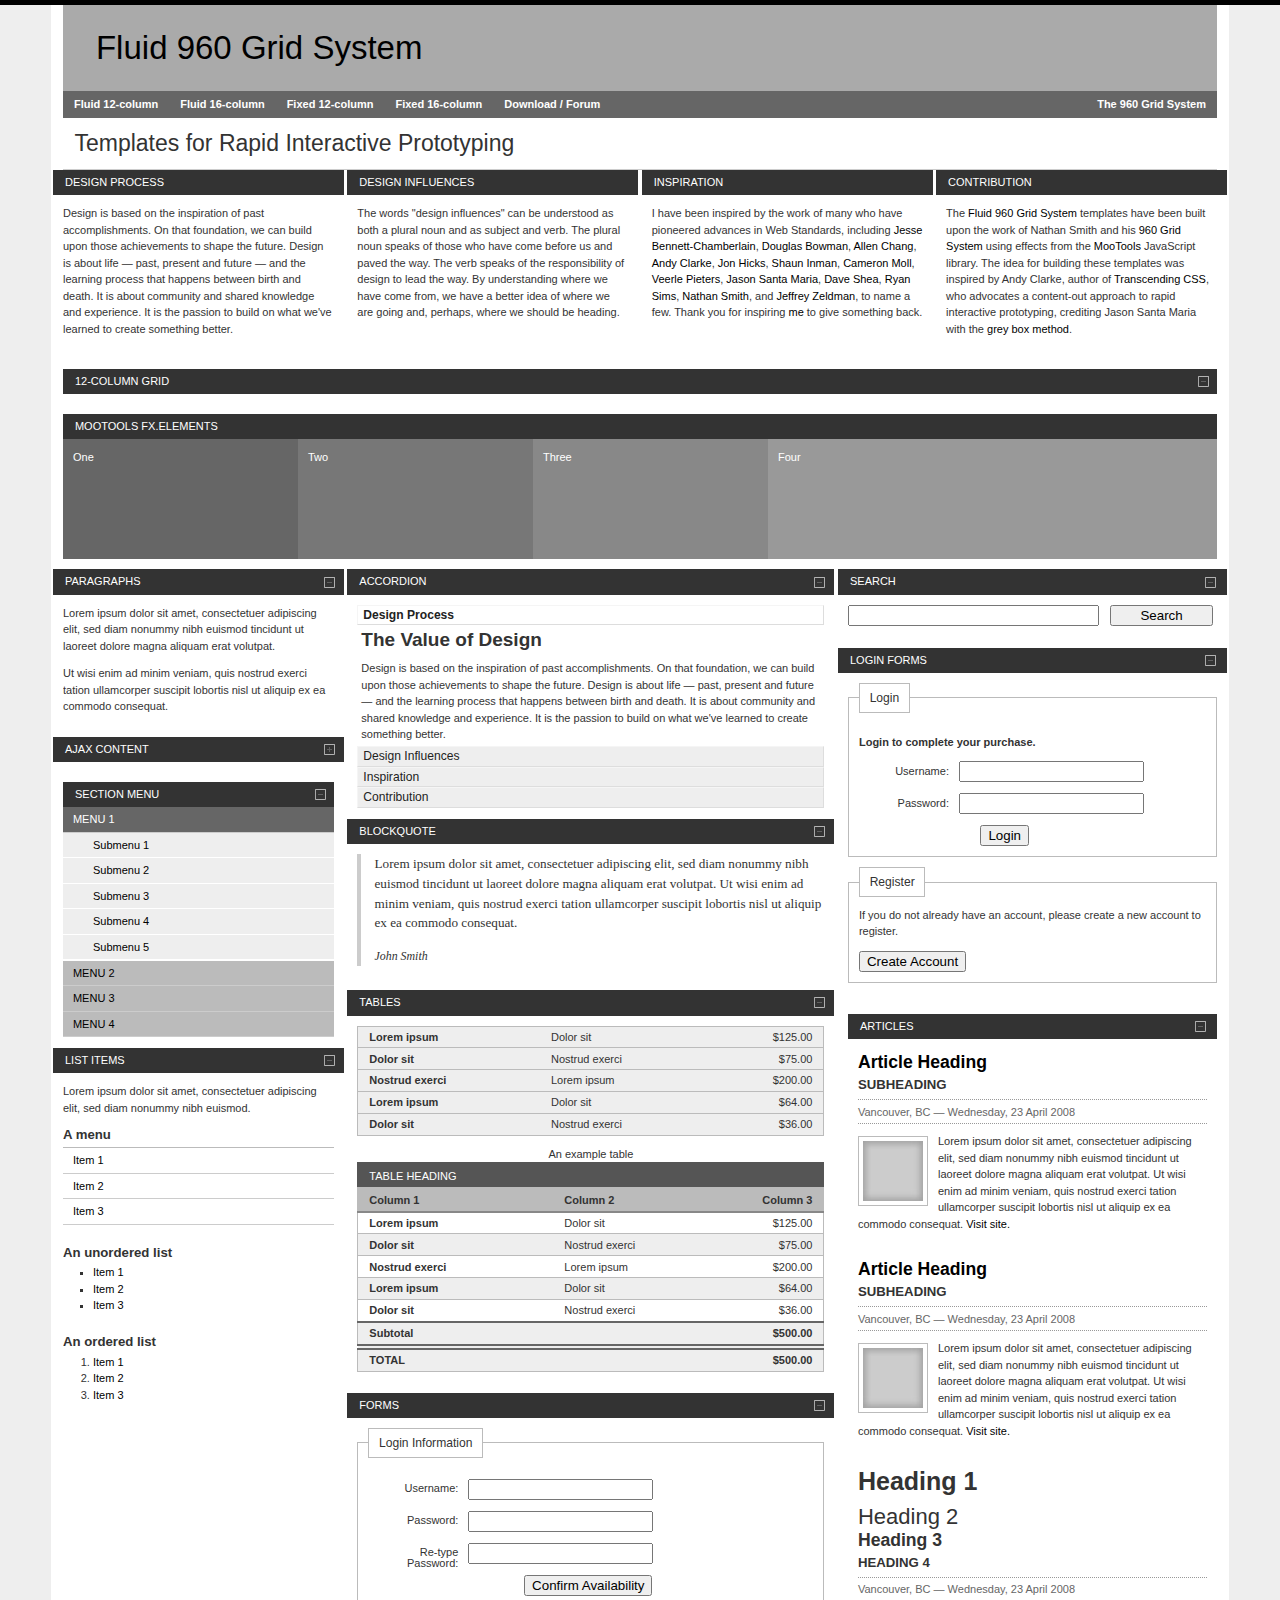
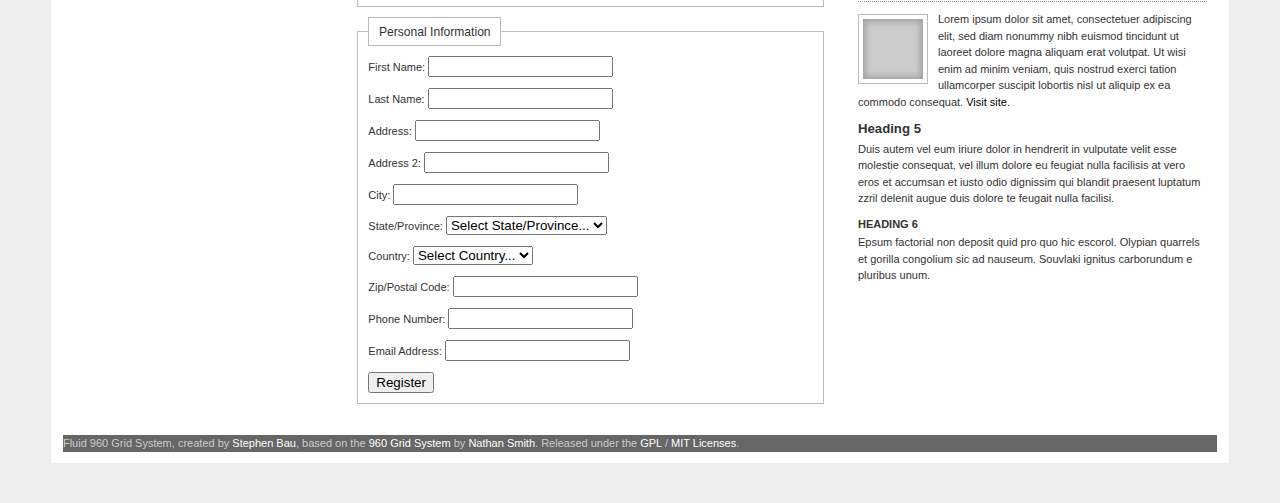
<file: src/main/webapp/includes/bauhouse-fluid960gs-7b59717/12/fluid/index.html>
<!DOCTYPE html PUBLIC "-//W3C//DTD XHTML 1.0 Strict//EN" "http://www.w3.org/TR/xhtml1/DTD/xhtml1-strict.dtd">
<html xmlns="http://www.w3.org/1999/xhtml">
	<head>
		<meta http-equiv="content-type" content="text/html; charset=utf-8" />
		<title>Fluid 960 Grid System | 12-column Grid</title>
		<link rel="stylesheet" type="text/css" href="../../css/reset.css" media="screen" />
		<link rel="stylesheet" type="text/css" href="../../css/text.css" media="screen" />
		<link rel="stylesheet" type="text/css" href="../../css/grid.css" media="screen" />
		<link rel="stylesheet" type="text/css" href="../../css/layout.css" media="screen" />
		<link rel="stylesheet" type="text/css" href="../../css/nav.css" media="screen" />
		<!--[if IE 6]><link rel="stylesheet" type="text/css" href="../../css/ie6.css" media="screen" /><![endif]-->
		<!--[if IE 7]><link rel="stylesheet" type="text/css" href="../../css/ie.css" media="screen" /><![endif]-->
	</head>
	<body>
		<div class="container_12">
			<div class="grid_12">
				<h1 id="branding">
					<a href="../../">Fluid 960 Grid System</a>
				</h1>
			</div>
			<div class="clear"></div>
			<div class="grid_12">
				<ul class="nav main">
					<li>
						<a href="../../12/">Fluid 12-column</a>
						<ul>
							<li>
								<a href="../../12/fluid/mootools/">MooTools</a>
							</li>
							<li>
								<a href="../../12/fluid/jquery/">jQuery</a>
							</li>
							<li>
								<a href="../../12/fluid/none/">No Javascript</a>
							</li>
						</ul>
					</li>
					<li>
						<a href="../../16/">Fluid 16-column</a>
						<ul>
							<li>
								<a href="../../16/fluid/mootools/">MooTools</a>
							</li>
							<li>
								<a href="../../16/fluid/jquery/">jQuery</a>
							</li>
							<li>
								<a href="../../16/fluid/none/">No Javascript</a>
							</li>
						</ul>
					</li>
					<li>
						<a href="../../12/fixed/">Fixed 12-column</a>
						<ul>
							<li>
								<a href="../../12/fixed/mootools/">MooTools</a>
							</li>
							<li>
								<a href="../../12/fixed/jquery/">jQuery</a>
							</li>
							<li>
								<a href="../../12/fixed/none/">No Javascript</a>
							</li>
						</ul>
					</li>
					<li>
						<a href="../../16/fixed/">Fixed 16-column</a>
						<ul>
							<li>
								<a href="../../16/fixed/mootools/">MooTools</a>
							</li>
							<li>
								<a href="../../16/fixed/jquery/">jQuery</a>
							</li>
							<li>
								<a href="../../16/fixed/none/">No Javascript</a>
							</li>
						</ul>
					</li>
					<li>
						<a href="http://overture21.com/forum/comments.php?DiscussionID=231">Download / Forum</a>
						<ul>
							<li>
								<a href="http://github.com/bauhouse/fluid960gs/tree/">Download: Github</a>
							</li>
							<li>
								<a href="http://github.com/bauhouse/sym-fluid960gs/tree/">Symphony Ensemble</a>
							</li>
							<li>
								<a href="http://overture21.com/forum/comments.php?DiscussionID=231">Forum Discussion</a>
							</li>
						</ul>
					</li>
					<li class="secondary">
						<a href="http://960.gs/" title="960.gs | A CSS grid system developed by Nathan Smith">The 960 Grid System</a>
					</li>
				</ul>
			</div>
			<div class="clear"></div>
			<div class="grid_12">
				<h2 id="page-heading">Templates for Rapid Interactive Prototyping</h2>
			</div>
			<div class="clear"></div>
			<div class="grid_3">
				<div class="box">
					<h2>Design Process</h2>
					<div class="block">
						<p>Design is based on the inspiration of past accomplishments. On that foundation, we can build upon those achievements to shape the future. Design is about life — past, present and future — and the learning process that happens between birth and death. It is about community and shared knowledge and experience. It is the passion to build on what we've learned to create something better.</p>
					</div>
				</div>
			</div>
			<div class="grid_3">
				<div class="box">
					<h2>Design Influences</h2>
					<div class="block">
						<p>The words "design influences" can be understood as both a plural noun and as subject and verb. The plural noun speaks of those who have come before us and paved the way. The verb speaks of the responsibility of design to lead the way. By understanding where we have come from, we have a better idea of where we are going and, perhaps, where we should be heading.</p>
					</div>
				</div>
			</div>
			<div class="grid_3">
				<div class="box">
					<h2>Inspiration</h2>
					<div class="block">
						<p>I have been inspired by the work of many who have pioneered advances in Web Standards, including 
				<a href="http://www.31three.com/" title="www.31three.com">Jesse Bennett-Chamberlain</a>, 
				<a href="http://www.stopdesign.com/" title="www.stopdesign.com">Douglas Bowman</a>, 
				<a href="http://www.chaoticpattern.com/" title="www.chaoticpattern.com">Allen Chang</a>, 
				<a href="http://www.stuffandnonsense.co.uk/" title="www.stuffandnonsense.co.uk">Andy Clarke</a>, 
				<a href="http://www.hicksdesign.co.uk/" title="www.hicksdesign.co.uk">Jon Hicks</a>, 
				<a href="http://www.shauninman.com/" title="www.shauninman.com">Shaun Inman</a>, 
				<a href="http://www.cameronmoll.com/" title="www.cameronmoll.com">Cameron Moll</a>, 
				<a href="http://veerle.duoh.com/" title="veerle.duoh.com">Veerle Pieters</a>, 
				<a href="http://www.jasonsantamaria.com/" title="www.jasonsantamaria.com">Jason Santa Maria</a>, 
				<a href="http://www.mezzoblue.com/" title="www.mezzoblue.com">Dave Shea</a>, 
				<a href="http://www.thebignoob.com/" title="www.thebignoob.com">Ryan Sims</a>, 
				<a href="http://www.sonspring.com/" title="www.sonspring.com">Nathan Smith</a>, and 
				<a href="http://www.zeldman.com/" title="www.zeldman.com">Jeffrey Zeldman</a>, 
				to name a few. Thank you for inspiring <a href="http://www.domain7.com/WhoWeAre/StephenBau.html" title="Stephen Bau, Designer, Domain7">me</a> to give something back.</p>
					</div>
				</div>
			</div>
			<div class="grid_3">
				<div class="box">
					<h2>Contribution</h2>
					<div class="block">
						<p>The <a href="/fluid960gs/">Fluid 960 Grid System</a> templates have been built upon the work of Nathan Smith and his <a href="http://960.gs/">960 Grid System</a> using effects from the <a href="http://mootools.net/">MooTools</a> JavaScript library. 
			 The idea for building these templates was inspired by Andy Clarke, author of <a href="http://www.transcendingcss.com/">Transcending CSS</a>, who advocates a content-out approach to rapid interactive prototyping, crediting Jason Santa Maria with the <a href="http://www.jasonsantamaria.com/archive/2004/05/24/grey_box_method.php">grey box method</a>.</p>
					</div>
				</div>
			</div>
			<div class="clear"></div>
			<div class="box grid_12" style="padding:0;">
				<h2 style="margin:0">
					<a href="#" style="background-position:99.3% 50%" id="toggle-grid">12-column Grid</a>
				</h2>
			</div>
			<div class="clear"></div>
			<div id="grid">
				<div class="grid_1">
					<div class="box">
						<p>01</p>
					</div>
				</div>
				<div class="grid_1">
					<div class="box">
						<p>02</p>
					</div>
				</div>
				<div class="grid_1">
					<div class="box">
						<p>03</p>
					</div>
				</div>
				<div class="grid_1">
					<div class="box">
						<p>04</p>
					</div>
				</div>
				<div class="grid_1">
					<div class="box">
						<p>05</p>
					</div>
				</div>
				<div class="grid_1">
					<div class="box">
						<p>06</p>
					</div>
				</div>
				<div class="grid_1">
					<div class="box">
						<p>07</p>
					</div>
				</div>
				<div class="grid_1">
					<div class="box">
						<p>08</p>
					</div>
				</div>
				<div class="grid_1">
					<div class="box">
						<p>09</p>
					</div>
				</div>
				<div class="grid_1">
					<div class="box">
						<p>10</p>
					</div>
				</div>
				<div class="grid_1">
					<div class="box">
						<p>11</p>
					</div>
				</div>
				<div class="grid_1">
					<div class="box">
						<p>12</p>
					</div>
				</div>
				<div class="clear"></div>
				<div class="grid_2">
					<div class="box">
						<p>01</p>
					</div>
				</div>
				<div class="grid_2">
					<div class="box">
						<p>02</p>
					</div>
				</div>
				<div class="grid_2">
					<div class="box">
						<p>03</p>
					</div>
				</div>
				<div class="grid_2">
					<div class="box">
						<p>04</p>
					</div>
				</div>
				<div class="grid_2">
					<div class="box">
						<p>05</p>
					</div>
				</div>
				<div class="grid_2">
					<div class="box">
						<p>06</p>
					</div>
				</div>
				<div class="clear"></div>
				<div class="grid_3">
					<div class="box">
						<p>01</p>
					</div>
				</div>
				<div class="grid_3">
					<div class="box">
						<p>02</p>
					</div>
				</div>
				<div class="grid_3">
					<div class="box">
						<p>03</p>
					</div>
				</div>
				<div class="grid_3">
					<div class="box">
						<p>04</p>
					</div>
				</div>
				<div class="clear"></div>
				<div class="grid_4">
					<div class="box">
						<p>01</p>
					</div>
				</div>
				<div class="grid_4">
					<div class="box">
						<p>02</p>
					</div>
				</div>
				<div class="grid_4">
					<div class="box">
						<p>03</p>
					</div>
				</div>
				<div class="clear"></div>
				<div class="grid_5">
					<div class="box">
						<p>01</p>
					</div>
				</div>
				<div class="grid_7">
					<div class="box">
						<p>02</p>
					</div>
				</div>
				<div class="clear"></div>
				<div class="grid_6">
					<div class="box">
						<p>01</p>
					</div>
				</div>
				<div class="grid_6">
					<div class="box">
						<p>02</p>
					</div>
				</div>
				<div class="clear"></div>
				<div class="grid_1 suffix_11">
					<div class="box">
						<p>01</p>
					</div>
				</div>
				<div class="clear"></div>
				<div class="grid_1 prefix_1 suffix_10">
					<div class="box">
						<p>02</p>
					</div>
				</div>
				<div class="clear"></div>
				<div class="grid_1 prefix_2 suffix_9">
					<div class="box">
						<p>03</p>
					</div>
				</div>
				<div class="clear"></div>
				<div class="grid_1 prefix_3 suffix_8">
					<div class="box">
						<p>04</p>
					</div>
				</div>
				<div class="clear"></div>
				<div class="grid_1 prefix_4 suffix_7">
					<div class="box">
						<p>05</p>
					</div>
				</div>
				<div class="clear"></div>
				<div class="grid_1 prefix_5 suffix_6">
					<div class="box">
						<p>06</p>
					</div>
				</div>
				<div class="clear"></div>
				<div class="grid_1 prefix_6 suffix_5">
					<div class="box">
						<p>07</p>
					</div>
				</div>
				<div class="clear"></div>
				<div class="grid_1 prefix_7 suffix_4">
					<div class="box">
						<p>08</p>
					</div>
				</div>
				<div class="clear"></div>
				<div class="grid_1 prefix_8 suffix_3">
					<div class="box">
						<p>09</p>
					</div>
				</div>
				<div class="clear"></div>
				<div class="grid_1 prefix_9 suffix_2">
					<div class="box">
						<p>10</p>
					</div>
				</div>
				<div class="clear"></div>
				<div class="grid_1 prefix_10 suffix_1">
					<div class="box">
						<p>11</p>
					</div>
				</div>
				<div class="clear"></div>
				<div class="grid_1 prefix_11">
					<div class="box">
						<p>12</p>
					</div>
				</div>
				<div class="clear"></div>
			</div>
			<div class="grid_12">
				<div class="box" id="kwick-box">
					<h2>Mootools Fx.Elements</h2>
					<div id="kwick">
						<ul class="kwicks">
							<li>
								<a class="kwick one" href="#">
									<span>One</span>
								</a>
							</li>
							<li>
								<a class="kwick two" href="#">
									<span>Two</span>
								</a>
							</li>
							<li>
								<a class="kwick three" href="#">
									<span>Three</span>
								</a>
							</li>
							<li>
								<a class="kwick four" href="#">
									<span>Four</span>
								</a>
							</li>
						</ul>
					</div>
				</div>
			</div>
			<div class="clear"></div>
			<div class="grid_3">
				<div class="box">
					<h2>
						<a href="#" id="toggle-paragraphs">Paragraphs</a>
					</h2>
					<div class="block" id="paragraphs">
						<p>Lorem ipsum dolor sit amet, consectetuer adipiscing elit, sed diam nonummy nibh euismod tincidunt ut laoreet dolore magna aliquam erat volutpat.</p>
						<p>Ut wisi enim ad minim veniam, quis nostrud exerci tation ullamcorper suscipit lobortis nisl ut aliquip ex ea commodo consequat.</p>
					</div>
				</div>
				<div class="box">
					<h2>
						<a href="#" id="toggle-ajax" class="hidden"><img src="../../img/ajax-loader.gif" id="loading" alt="Loading" />
				Ajax Content
			</a>
					</h2>
					<div class="block" id="ajax-content">
			Content loaded dynamically
		</div>
				</div>
				<div class="box menu">
					<h2>
						<a href="#" id="toggle-section-menu">Section Menu</a>
					</h2>
					<div class="block" id="section-menu">
						<ul class="section menu">
							<li>
								<a class="menuitem">Menu 1</a>
								<ul class="submenu">
									<li>
										<a>Submenu 1</a>
									</li>
									<li>
										<a>Submenu 2</a>
									</li>
									<li>
										<a class="active">Submenu 3</a>
									</li>
									<li>
										<a>Submenu 4</a>
									</li>
									<li>
										<a>Submenu 5</a>
									</li>
								</ul>
							</li>
							<li>
								<a class="menuitem">Menu 2</a>
								<ul class="submenu">
									<li>
										<a>Submenu 1</a>
									</li>
									<li>
										<a>Submenu 2</a>
									</li>
									<li>
										<a>Submenu 3</a>
									</li>
									<li>
										<a>Submenu 4</a>
									</li>
									<li>
										<a>Submenu 5</a>
									</li>
								</ul>
							</li>
							<li>
								<a class="menuitem">Menu 3</a>
								<ul class="submenu">
									<li>
										<a>Submenu 1</a>
									</li>
									<li>
										<a>Submenu 2</a>
									</li>
									<li>
										<a>Submenu 3</a>
									</li>
									<li>
										<a>Submenu 4</a>
									</li>
									<li>
										<a>Submenu 5</a>
									</li>
								</ul>
							</li>
							<li>
								<a class="menuitem">Menu 4</a>
								<ul class="submenu">
									<li>
										<a>Submenu 1</a>
									</li>
									<li>
										<a>Submenu 2</a>
									</li>
									<li>
										<a>Submenu 3</a>
									</li>
									<li>
										<a>Submenu 4</a>
									</li>
									<li>
										<a>Submenu 5</a>
									</li>
								</ul>
							</li>
						</ul>
					</div>
				</div>
				<div class="box">
					<h2>
						<a href="#" id="toggle-list-items">List Items</a>
					</h2>
					<div class="block" id="list-items">
						<p>Lorem ipsum dolor sit amet, consectetuer adipiscing elit, sed diam nonummy nibh euismod. </p>
						<h5>A menu</h5>
						<ul class="menu">
							<li>
								<a href="#">Item 1</a>
							</li>
							<li>
								<a href="#">Item 2</a>
							</li>
							<li>
								<a href="#">Item 3</a>
							</li>
						</ul>
						<h5>An unordered list</h5>
						<ul>
							<li>
								<a href="#">Item 1</a>
							</li>
							<li>
								<a href="#">Item 2</a>
							</li>
							<li>
								<a href="#">Item 3</a>
							</li>
						</ul>
						<h5>An ordered list</h5>
						<ol>
							<li>
								<a href="#">Item 1</a>
							</li>
							<li>
								<a href="#">Item 2</a>
							</li>
							<li>
								<a href="#">Item 3</a>
							</li>
						</ol>
					</div>
				</div>
			</div>
			<div class="grid_5">
				<div class="box">
					<h2>
						<a href="#" id="toggle-accordion">Accordion</a>
					</h2>
					<div class="block" id="accordion">
						<div id="accordion">
							<h3 class="toggler atStart">Design Process</h3>
							<div class="element atStart">
								<h4>The Value of Design</h4>
								<p>Design is based on the inspiration of past accomplishments. On that foundation, we can build upon those achievements to shape the future. Design is about life — past, present and future — and the learning process that happens between birth and death. It is about community and shared knowledge and experience. It is the passion to build on what we've learned to create something better.</p>
							</div>
							<h3 class="toggler atStart">Design Influences</h3>
							<div class="element atStart">
								<h4>About this Site</h4>
								<p>The words "design influences" can be understood as both a plural noun and as subject and verb. The plural noun speaks of those who have come before us and paved the way. The verb speaks of the responsibility of design to lead the way. By understanding where we have come from, we have a better idea of where we are going and, perhaps, where we should be heading.</p>
							</div>
							<h3 class="toggler atStart">Inspiration</h3>
							<div class="element atStart">
								<h4>Inspired by the Past</h4>
								<p>I have been inspired by the work of many who have pioneered advances in Web Standards, including 
						<a href="http://www.31three.com/" title="www.31three.com">Jesse Bennett-Chamberlain</a>, 
						<a href="http://www.stopdesign.com/" title="www.stopdesign.com">Douglas Bowman</a>, 
						<a href="http://www.chaoticpattern.com/" title="www.chaoticpattern.com">Allen Chang</a>, 
						<a href="http://www.stuffandnonsense.co.uk/" title="www.stuffandnonsense.co.uk">Andy Clarke</a>, 
						<a href="http://www.hicksdesign.co.uk/" title="www.hicksdesign.co.uk">Jon Hicks</a>, 
						<a href="http://www.shauninman.com/" title="www.shauninman.com">Shaun Inman</a>, 
						<a href="http://www.cameronmoll.com/" title="www.cameronmoll.com">Cameron Moll</a>, 
						<a href="http://veerle.duoh.com/" title="veerle.duoh.com">Veerle Pieters</a>, 
						<a href="http://www.jasonsantamaria.com/" title="www.jasonsantamaria.com">Jason Santa Maria</a>, 
						<a href="http://www.mezzoblue.com/" title="www.mezzoblue.com">Dave Shea</a>, 
						<a href="http://www.thebignoob.com/" title="www.thebignoob.com">Ryan Sims</a>, 
						<a href="http://www.sonspring.com/" title="www.sonspring.com">Nathan Smith</a>, and 
						<a href="http://www.zeldman.com/" title="www.zeldman.com">Jeffrey Zeldman</a>, 
						to name a few. Thank you for inspiring <a href="http://www.domain7.com/WhoWeAre/StephenBau.html" title="Stephen Bau, Designer, Domain7">me</a> to give something back.</p>
							</div>
							<h3 class="toggler atStart">Contribution</h3>
							<div class="element atStart">
								<h4>Shaping the Future</h4>
								<p>The <a href="/fluid960gs/">Fluid 960 Grid System</a> templates have been built upon the work of Nathan Smith and his <a href="http://960.gs/">960 Grid System</a> using effects from the <a href="http://www.mootools.net/">Mootools</a> JavaScript library. The idea for building these templates was inspired by Andy Clarke, author of <a href="http://www.transcendingcss.com/">Transcending CSS</a>, who advocates a content-out approach to rapid interactive prototyping, crediting Jason Santa Maria with the <a href="http://www.jasonsantamaria.com/archive/2004/05/24/grey_box_method.php">grey box method</a>.</p>
							</div>
						</div>
					</div>
				</div>
				<div class="box">
					<h2>
						<a href="#" id="toggle-blockquote">Blockquote</a>
					</h2>
					<div class="block" id="blockquote">
						<blockquote>
							<p>Lorem ipsum dolor sit amet, consectetuer adipiscing elit, sed diam nonummy nibh euismod tincidunt ut laoreet dolore magna aliquam erat volutpat. Ut wisi enim ad minim veniam, quis nostrud exerci tation ullamcorper suscipit lobortis nisl ut aliquip ex ea commodo consequat.</p>
							<p class="cite">
								<cite>John Smith</cite>
							</p>
						</blockquote>
					</div>
				</div>
				<div class="box">
					<h2>
						<a href="#" id="toggle-tables">Tables</a>
					</h2>
					<div class="block" id="tables">
						<table>
							<tr>
								<th>Lorem ipsum</th>
								<td>Dolor sit</td>
								<td class="currency">$125.00</td>
							</tr>
							<tr>
								<th>Dolor sit</th>
								<td>Nostrud exerci</td>
								<td class="currency">$75.00</td>
							</tr>
							<tr>
								<th>Nostrud exerci</th>
								<td>Lorem ipsum</td>
								<td class="currency">$200.00</td>
							</tr>
							<tr>
								<th>Lorem ipsum</th>
								<td>Dolor sit</td>
								<td class="currency">$64.00</td>
							</tr>
							<tr>
								<th>Dolor sit</th>
								<td>Nostrud exerci</td>
								<td class="currency">$36.00</td>
							</tr>
						</table>
						<table summary="This table includes examples of as many table elements as possible">
							<caption>An example table</caption>
							<colgroup>
								<col class="colA" />
								<col class="colB" />
								<col class="colC" />
							</colgroup>
							<thead>
								<tr>
									<th colspan="3" class="table-head">Table heading</th>
								</tr>
								<tr>
									<th>Column 1</th>
									<th>Column 2</th>
									<th class="currency">Column 3</th>
								</tr>
							</thead>
							<tfoot>
								<tr>
									<th>Subtotal</th>
									<td></td>
									<th class="currency">$500.00</th>
								</tr>
								<tr class="total">
									<th>Total</th>
									<td></td>
									<th class="currency">$500.00</th>
								</tr>
							</tfoot>
							<tbody>
								<tr class="odd">
									<th>Lorem ipsum</th>
									<td>Dolor sit</td>
									<td class="currency">$125.00</td>
								</tr>
								<tr>
									<th>Dolor sit</th>
									<td>Nostrud exerci</td>
									<td class="currency">$75.00</td>
								</tr>
								<tr class="odd">
									<th>Nostrud exerci</th>
									<td>Lorem ipsum</td>
									<td class="currency">$200.00</td>
								</tr>
								<tr>
									<th>Lorem ipsum</th>
									<td>Dolor sit</td>
									<td class="currency">$64.00</td>
								</tr>
								<tr class="odd">
									<th>Dolor sit</th>
									<td>Nostrud exerci</td>
									<td class="currency">$36.00</td>
								</tr>
							</tbody>
						</table>
					</div>
				</div>
				<div class="box">
					<h2>
						<a href="#" id="toggle-forms">Forms</a>
					</h2>
					<div class="block" id="forms">
						<form action="">
							<fieldset class="login">
								<legend>Login Information</legend>
								<p>
									<label>Username: </label>
									<input type="text" name="username" value="" />
								</p>
								<p>
									<label>Password: </label>
									<input type="password" name="password" />
								</p>
								<p>
									<label>Re-type Password: </label>
									<input type="password" name="password2" />
								</p>
								<input class="confirm button" type="submit" value="Confirm Availability" />
							</fieldset>
							<fieldset>
								<legend>Personal Information</legend>
								<p>
									<label>First Name: </label>
									<input type="text" name="first-name" value="" />
								</p>
								<p>
									<label>Last Name: </label>
									<input type="text" name="last-name" value="" />
								</p>
								<p>
									<label>Address: </label>
									<input type="text" name="address1" value="" />
								</p>
								<p>
									<label>Address 2: </label>
									<input type="text" name="address2" value="" />
								</p>
								<p>
									<label>City: </label>
									<input type="text" name="city" value="" />
								</p>
								<p>
									<label>State/Province: </label>
									<select name="State">
										<option value="">Select State/Province...</option>
										<option value="AL">Alabama </option>
										<option value="AK">Alaska </option>
										<option value="AB">Alberta </option>
										<option value="AZ">Arizona </option>
										<option value="AR">Arkansas </option>
										<option value="BC">British Columbia </option>
										<option value="CA">California </option>
										<option value="CO">Colorado </option>
										<option value="CT">Connecticut </option>
										<option value="DE">Delaware </option>
										<option value="DC">District of Columbia </option>
										<option value="FL">Florida </option>
										<option value="GA">Georgia </option>
										<option value="HI">Hawaii </option>
										<option value="ID">Idaho </option>
										<option value="IL">Illinois </option>
										<option value="IN">Indiana </option>
										<option value="IA">Iowa </option>
										<option value="KS">Kansas </option>
										<option value="KY">Kentucky </option>
										<option value="LA">Louisiana </option>
										<option value="ME">Maine </option>
										<option value="MB">Manitoba </option>
										<option value="MD">Maryland </option>
										<option value="MA">Massachusetts </option>
										<option value="MI">Michigan </option>
										<option value="MN">Minnesota </option>
										<option value="MS">Mississippi </option>
										<option value="MO">Missouri </option>
										<option value="MT">Montana </option>
										<option value="NE">Nebraska </option>
										<option value="NV">Nevada </option>
										<option value="NB">New Brunswick </option>
										<option value="NH">New Hampshire </option>
										<option value="NJ">New Jersey </option>
										<option value="NM">New Mexico </option>
										<option value="NY">New York </option>
										<option value="NF">Newfoundland </option>
										<option value="NC">North Carolina </option>
										<option value="ND">North Dakota </option>
										<option value="NT">Northwest Territories </option>
										<option value="NS">Nova Scotia </option>
										<option value="OH">Ohio </option>
										<option value="OK">Oklahoma </option>
										<option value="ON">Ontario </option>
										<option value="OR">Oregon </option>
										<option value="PA">Pennsylvania </option>
										<option value="PE">Prince Edward Island </option>
										<option value="PR">Puerto Rico </option>
										<option value="QC">Quebec </option>
										<option value="RI">Rhode Island </option>
										<option value="SK">Saskatchewan </option>
										<option value="SC">South Carolina </option>
										<option value="SD">South Dakota </option>
										<option value="TN">Tennessee </option>
										<option value="TX">Texas </option>
										<option value="UT">Utah </option>
										<option value="VT">Vermont </option>
										<option value="VA">Virginia </option>
										<option value="WA">Washington </option>
										<option value="WV">West Virginia </option>
										<option value="WI">Wisconsin </option>
										<option value="WY">Wyoming </option>
										<option value="YT">Yukon </option>
									</select>
								</p>
								<p>
									<label>Country: </label>
									<select name="Country">
										<option value="">Select Country...</option>
										<option value="Canada">Canada</option>
										<option value="United States">United States</option>
									</select>
								</p>
								<p>
									<label>Zip/Postal Code: </label>
									<input type="text" name="zipcode" value="" />
								</p>
								<p>
									<label>Phone Number: </label>
									<input type="text" name="phone" value="" />
								</p>
								<p>
									<label>Email Address: </label>
									<input type="text" name="email" value="" />
								</p>
								<input type="submit" value="Register" class="register-button" />
							</fieldset>
						</form>
					</div>
				</div>
			</div>
			<div class="grid_4">
				<div class="box">
					<h2>
						<a href="#" id="toggle-search">Search</a>
					</h2>
					<div class="block" id="search">
						<form method="get" action="" class="search">
							<p>
								<input class="search text" name="value" type="text" />
								<input class="search button" value="Search" type="submit" />
							</p>
						</form>
					</div>
				</div>
				<div class="box">
					<h2>
						<a href="#" id="toggle-login-forms">Login Forms</a>
					</h2>
					<div class="block" id="login-forms">
						<form action="">
							<fieldset class="login">
								<legend>Login</legend>
								<p class="notice">Login to complete your purchase.</p>
								<p>
									<label>Username: </label>
									<input type="text" name="username" />
								</p>
								<p>
									<label>Password: </label>
									<input type="password" name="password" />
								</p>
								<input class="login button" type="submit" value="Login" />
							</fieldset>
						</form>
						<form action="">
							<fieldset>
								<legend>Register</legend>
								<p>If you do not already have an account, please create a new account to register.</p>
								<input type="submit" value="Create Account" />
							</fieldset>
						</form>
					</div>
				</div>
				<div class="box articles">
					<h2>
						<a href="#" id="toggle-articles">Articles</a>
					</h2>
					<div class="block" id="articles">
						<div class="first article">
							<h3>
								<a href="#">Article Heading</a>
							</h3>
							<h4>Subheading</h4>
							<p class="meta">Vancouver, BC — Wednesday, 23 April 2008</p>
							<a href="#" class="image">
								<img src="../../img/photo_60x60.jpg" width="60" height="60" alt="photo" />
							</a>
							<p>Lorem ipsum dolor sit amet, consectetuer adipiscing elit, sed diam nonummy nibh euismod tincidunt ut laoreet dolore magna aliquam erat volutpat. Ut wisi enim ad minim veniam, quis nostrud exerci tation ullamcorper suscipit lobortis nisl ut aliquip ex ea commodo consequat. <a href="#">Visit site.</a></p>
						</div>
						<div class="article">
							<h3>
								<a href="#">Article Heading</a>
							</h3>
							<h4>Subheading</h4>
							<p class="meta">Vancouver, BC — Wednesday, 23 April 2008</p>
							<a href="#" class="image">
								<img src="../../img/photo_60x60.jpg" width="60" height="60" alt="photo" />
							</a>
							<p>Lorem ipsum dolor sit amet, consectetuer adipiscing elit, sed diam nonummy nibh euismod tincidunt ut laoreet dolore magna aliquam erat volutpat. Ut wisi enim ad minim veniam, quis nostrud exerci tation ullamcorper suscipit lobortis nisl ut aliquip ex ea commodo consequat. <a href="#">Visit site.</a></p>
						</div>
						<div class="article">
							<h1>Heading 1</h1>
							<h2>Heading 2</h2>
							<h3>Heading 3</h3>
							<h4>Heading 4</h4>
							<p class="meta">Vancouver, BC — Wednesday, 23 April 2008</p>
							<a href="#" class="image">
								<img src="../../img/photo_60x60.jpg" width="60" height="60" alt="photo" />
							</a>
							<p>Lorem ipsum dolor sit amet, consectetuer adipiscing elit, sed diam nonummy nibh euismod tincidunt ut laoreet dolore magna aliquam erat volutpat. Ut wisi enim ad minim veniam, quis nostrud exerci tation ullamcorper suscipit lobortis nisl ut aliquip ex ea commodo consequat. <a href="#">Visit site.</a></p>
							<h5>Heading 5</h5>
							<p>Duis autem vel eum iriure dolor in hendrerit in vulputate velit esse molestie consequat, vel illum dolore eu feugiat nulla facilisis at vero eros et accumsan et iusto odio dignissim qui blandit praesent luptatum zzril delenit augue duis dolore te feugait nulla facilisi.</p>
							<h6>Heading 6</h6>
							<p>Epsum factorial non deposit quid pro quo hic escorol. Olypian quarrels et gorilla congolium sic ad nauseum. Souvlaki ignitus carborundum e pluribus unum.</p>
						</div>
					</div>
				</div>
			</div>
			<div class="clear"></div>
			<div class="grid_12" id="site_info">
				<div class="box">
					<p>Fluid 960 Grid System, created by <a href="http://www.domain7.com/WhoWeAre/StephenBau.html">Stephen Bau</a>, based on the <a href="http://960.gs/">960 Grid System</a> by <a href="http://sonspring.com/journal/960-grid-system">Nathan Smith</a>. Released under the 
		<a href="../../licenses/GPL_license.txt">GPL</a> / <a href="../../licenses/MIT_license.txt">MIT</a> <a href="../../README.txt">Licenses</a>.</p>
				</div>
			</div>
			<div class="clear"></div>
		</div>
		<script type="text/javascript" src="../../js/mootools-1.2.1-core.js"></script>
		<script type="text/javascript" src="../../js/mootools-1.2-more.js"></script>
		<script type="text/javascript" src="../../js/mootools-fluid16-autoselect.js"></script>
	</body>
</html>
</file>
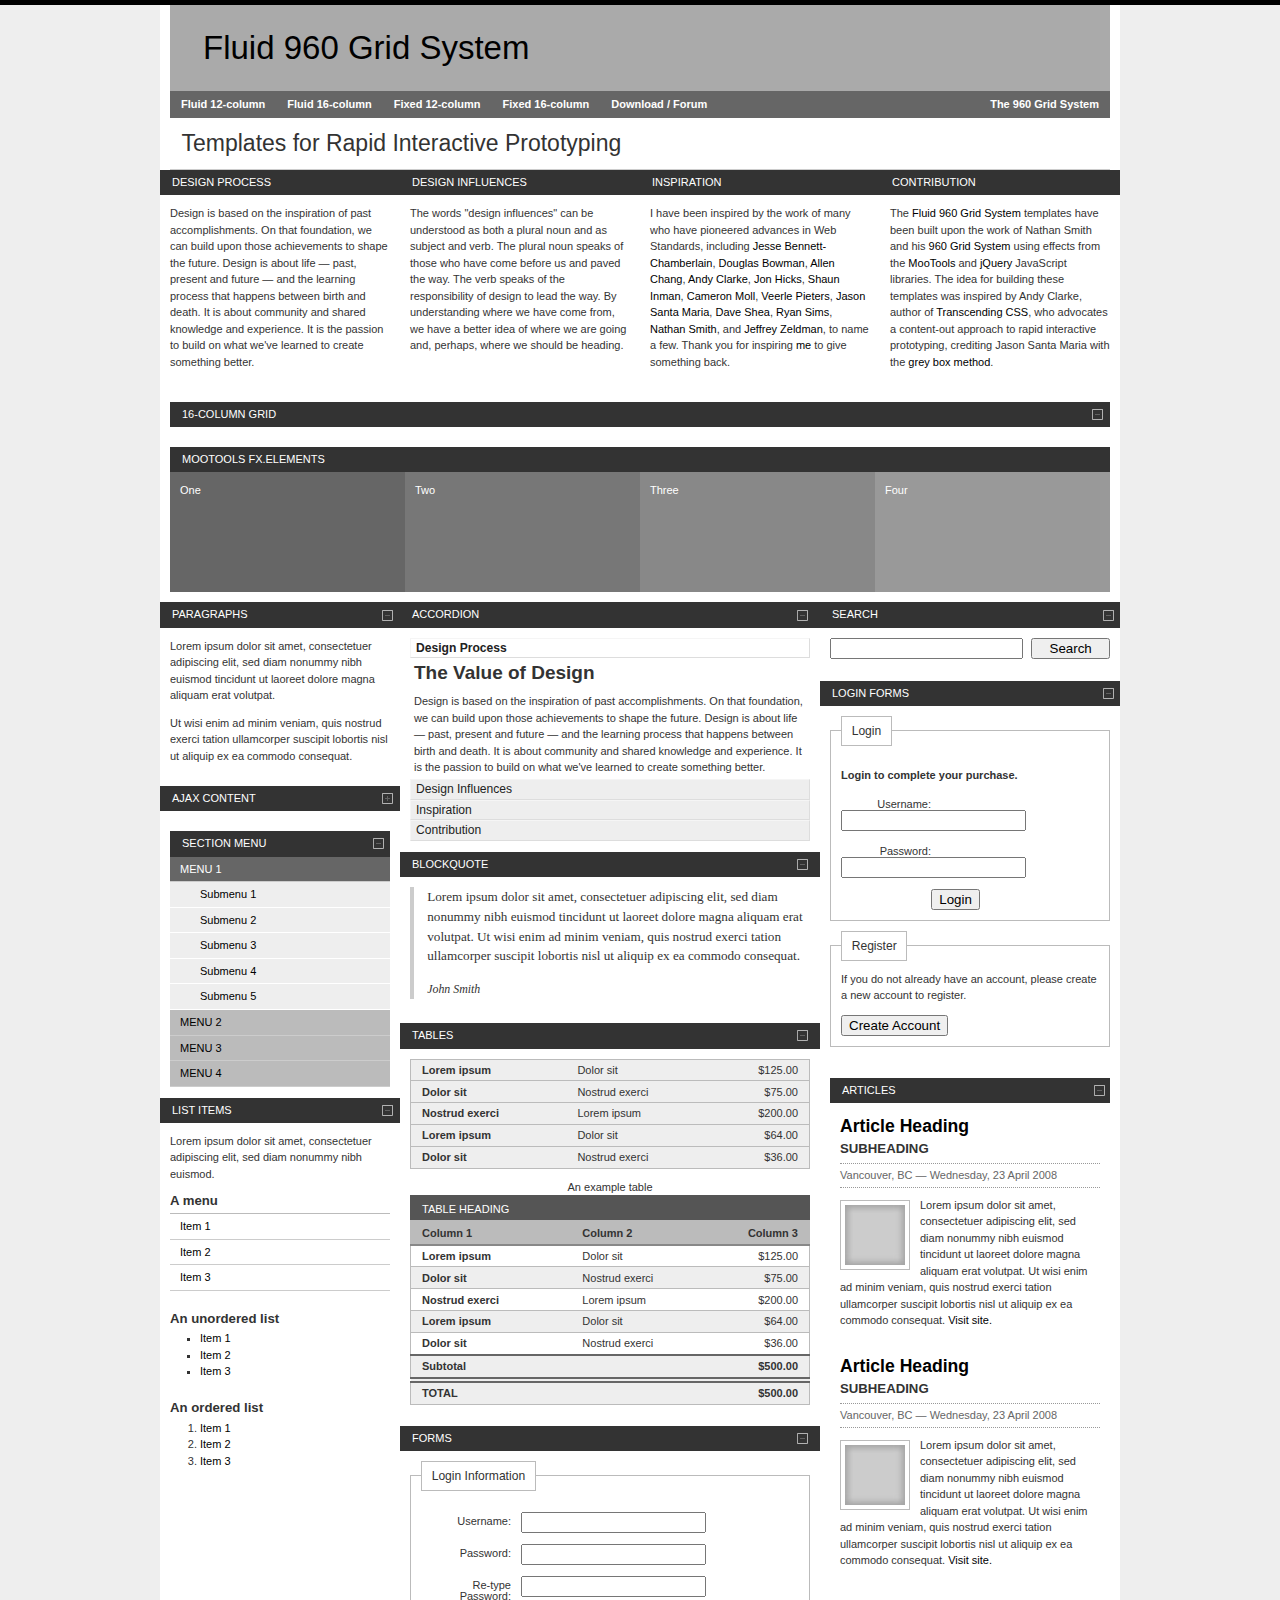
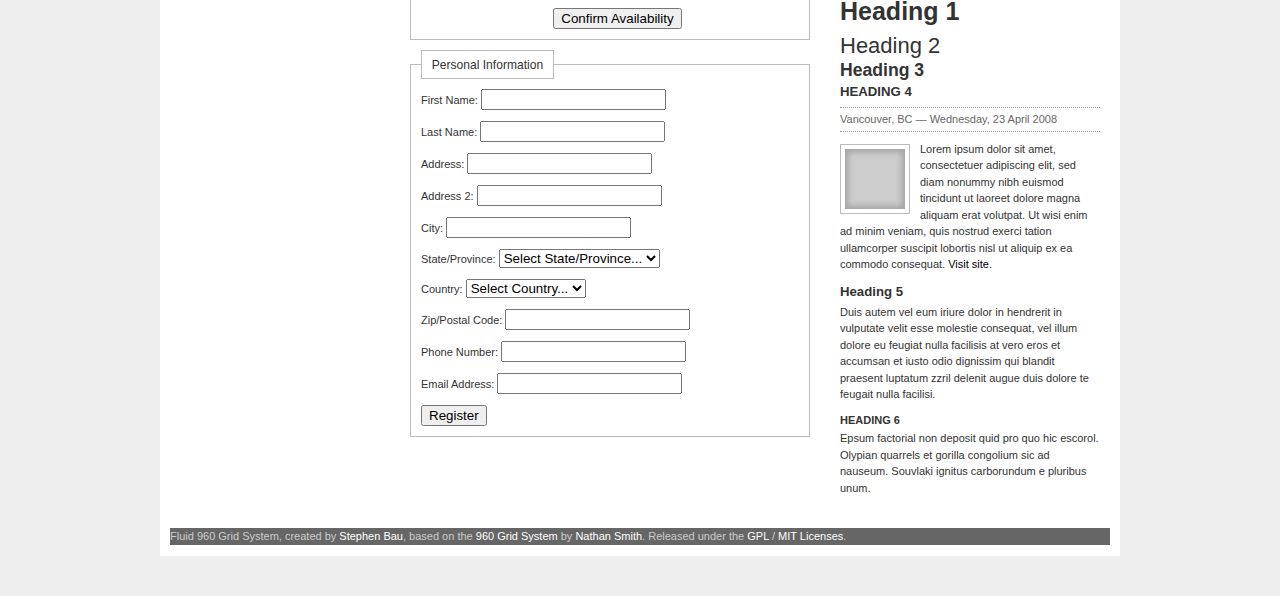
<file: src/main/webapp/includes/bauhouse-fluid960gs-7b59717/16/fixed/index.html>
<!DOCTYPE html PUBLIC "-//W3C//DTD XHTML 1.0 Strict//EN" "http://www.w3.org/TR/xhtml1/DTD/xhtml1-strict.dtd">
<html xmlns="http://www.w3.org/1999/xhtml">
	<head>
		<meta http-equiv="content-type" content="text/html; charset=utf-8" />
		<title>Fluid 960 Grid System | 16-column Grid</title>
		<link rel="stylesheet" type="text/css" href="../../css/reset.css" media="screen" />
		<link rel="stylesheet" type="text/css" href="../../css/text.css" media="screen" />
		<link rel="stylesheet" type="text/css" href="../../css/960.css" media="screen" />
		<link rel="stylesheet" type="text/css" href="../../css/layout.css" media="screen" />
		<link rel="stylesheet" type="text/css" href="../../css/nav.css" media="screen" />
		<!--[if IE 6]><link rel="stylesheet" type="text/css" href="../../css/ie6.css" media="screen" /><![endif]-->
		<!--[if IE 7]><link rel="stylesheet" type="text/css" href="../../css/ie.css" media="screen" /><![endif]-->
	</head>
	<body>
		<div class="container_16">
			<div class="grid_16">
				<h1 id="branding">
					<a href="../../">Fluid 960 Grid System</a>
				</h1>
			</div>
			<div class="clear"></div>
			<div class="grid_16">
				<ul class="nav main">
					<li>
						<a href="../../12/">Fluid 12-column</a>
						<ul>
							<li>
								<a href="../../12/fluid/mootools/">MooTools</a>
							</li>
							<li>
								<a href="../../12/fluid/jquery/">jQuery</a>
							</li>
							<li>
								<a href="../../12/fluid/none/">No Javascript</a>
							</li>
						</ul>
					</li>
					<li>
						<a href="../../16/">Fluid 16-column</a>
						<ul>
							<li>
								<a href="../../16/fluid/mootools/">MooTools</a>
							</li>
							<li>
								<a href="../../16/fluid/jquery/">jQuery</a>
							</li>
							<li>
								<a href="../../16/fluid/none/">No Javascript</a>
							</li>
						</ul>
					</li>
					<li>
						<a href="../../12/fixed/">Fixed 12-column</a>
						<ul>
							<li>
								<a href="../../12/fixed/mootools/">MooTools</a>
							</li>
							<li>
								<a href="../../12/fixed/jquery/">jQuery</a>
							</li>
							<li>
								<a href="../../12/fixed/none/">No Javascript</a>
							</li>
						</ul>
					</li>
					<li>
						<a href="../../16/fixed/">Fixed 16-column</a>
						<ul>
							<li>
								<a href="../../16/fixed/mootools/">MooTools</a>
							</li>
							<li>
								<a href="../../16/fixed/jquery/">jQuery</a>
							</li>
							<li>
								<a href="../../16/fixed/none/">No Javascript</a>
							</li>
						</ul>
					</li>
					<li>
						<a href="http://overture21.com/forum/comments.php?DiscussionID=231">Download / Forum</a>
						<ul>
							<li>
								<a href="http://github.com/bauhouse/fluid960gs/tree/">Download: Github</a>
							</li>
							<li>
								<a href="http://github.com/bauhouse/sym-fluid960gs/tree/">Symphony Ensemble</a>
							</li>
							<li>
								<a href="http://overture21.com/forum/comments.php?DiscussionID=231">Forum Discussion</a>
							</li>
						</ul>
					</li>
					<li class="secondary">
						<a href="http://960.gs/" title="960.gs | A CSS grid system developed by Nathan Smith">The 960 Grid System</a>
					</li>
				</ul>
			</div>
			<div class="clear"></div>
			<div class="grid_16">
				<h2 id="page-heading">Templates for Rapid Interactive Prototyping</h2>
			</div>
			<div class="clear"></div>
			<div class="grid_4">
				<div class="box">
					<h2>Design Process</h2>
					<div class="block">
						<p>Design is based on the inspiration of past accomplishments. On that foundation, we can build upon those achievements to shape the future. Design is about life — past, present and future — and the learning process that happens between birth and death. It is about community and shared knowledge and experience. It is the passion to build on what we've learned to create something better.</p>
					</div>
				</div>
			</div>
			<div class="grid_4">
				<div class="box">
					<h2>Design Influences</h2>
					<div class="block">
						<p>The words "design influences" can be understood as both a plural noun and as subject and verb. The plural noun speaks of those who have come before us and paved the way. The verb speaks of the responsibility of design to lead the way. By understanding where we have come from, we have a better idea of where we are going and, perhaps, where we should be heading.</p>
					</div>
				</div>
			</div>
			<div class="grid_4">
				<div class="box">
					<h2>Inspiration</h2>
					<div class="block">
						<p>I have been inspired by the work of many who have pioneered advances in Web Standards, including 
				<a href="http://www.31three.com/" title="www.31three.com">Jesse Bennett-Chamberlain</a>, 
				<a href="http://www.stopdesign.com/" title="www.stopdesign.com">Douglas Bowman</a>, 
				<a href="http://www.chaoticpattern.com/" title="www.chaoticpattern.com">Allen Chang</a>, 
				<a href="http://www.stuffandnonsense.co.uk/" title="www.stuffandnonsense.co.uk">Andy Clarke</a>, 
				<a href="http://www.hicksdesign.co.uk/" title="www.hicksdesign.co.uk">Jon Hicks</a>, 
				<a href="http://www.shauninman.com/" title="www.shauninman.com">Shaun Inman</a>, 
				<a href="http://www.cameronmoll.com/" title="www.cameronmoll.com">Cameron Moll</a>, 
				<a href="http://veerle.duoh.com/" title="veerle.duoh.com">Veerle Pieters</a>, 
				<a href="http://www.jasonsantamaria.com/" title="www.jasonsantamaria.com">Jason Santa Maria</a>, 
				<a href="http://www.mezzoblue.com/" title="www.mezzoblue.com">Dave Shea</a>, 
				<a href="http://www.thebignoob.com/" title="www.thebignoob.com">Ryan Sims</a>, 
				<a href="http://www.sonspring.com/" title="www.sonspring.com">Nathan Smith</a>, and 
				<a href="http://www.zeldman.com/" title="www.zeldman.com">Jeffrey Zeldman</a>, 
				to name a few. Thank you for inspiring <a href="http://www.domain7.com/WhoWeAre/StephenBau.html" title="Stephen Bau, Designer, Domain7">me</a> to give something back.</p>
					</div>
				</div>
			</div>
			<div class="grid_4">
				<div class="box">
					<h2>Contribution</h2>
					<div class="block">
						<p>The <a href="/fluid960gs/">Fluid 960 Grid System</a> templates have been built upon the work of Nathan Smith and his <a href="http://960.gs/">960 Grid System</a> using effects from the <a href="http://mootools.net/">MooTools</a> and <a href="http://jquery.com/">jQuery</a>  JavaScript libraries. 
			 The idea for building these templates was inspired by Andy Clarke, author of <a href="http://www.transcendingcss.com/">Transcending CSS</a>, who advocates a content-out approach to rapid interactive prototyping, crediting Jason Santa Maria with the <a href="http://www.jasonsantamaria.com/archive/2004/05/24/grey_box_method.php">grey box method</a>.</p>
					</div>
				</div>
			</div>
			<div class="clear"></div>
			<div class="box grid_16" style="padding:0;">
				<h2 style="margin:0">
					<a href="#" style="background-position:99.3% 50%" id="toggle-grid">16-column Grid</a>
				</h2>
			</div>
			<div class="clear"></div>
			<div id="grid">
				<div class="grid_1">
					<div class="box">
						<p>01</p>
					</div>
				</div>
				<div class="grid_1">
					<div class="box">
						<p>02</p>
					</div>
				</div>
				<div class="grid_1">
					<div class="box">
						<p>03</p>
					</div>
				</div>
				<div class="grid_1">
					<div class="box">
						<p>04</p>
					</div>
				</div>
				<div class="grid_1">
					<div class="box">
						<p>05</p>
					</div>
				</div>
				<div class="grid_1">
					<div class="box">
						<p>06</p>
					</div>
				</div>
				<div class="grid_1">
					<div class="box">
						<p>07</p>
					</div>
				</div>
				<div class="grid_1">
					<div class="box">
						<p>08</p>
					</div>
				</div>
				<div class="grid_1">
					<div class="box">
						<p>09</p>
					</div>
				</div>
				<div class="grid_1">
					<div class="box">
						<p>10</p>
					</div>
				</div>
				<div class="grid_1">
					<div class="box">
						<p>11</p>
					</div>
				</div>
				<div class="grid_1">
					<div class="box">
						<p>12</p>
					</div>
				</div>
				<div class="grid_1">
					<div class="box">
						<p>13</p>
					</div>
				</div>
				<div class="grid_1">
					<div class="box">
						<p>14</p>
					</div>
				</div>
				<div class="grid_1">
					<div class="box">
						<p>15</p>
					</div>
				</div>
				<div class="grid_1">
					<div class="box">
						<p>16</p>
					</div>
				</div>
				<div class="clear"></div>
				<div class="grid_2">
					<div class="box">
						<p>01</p>
					</div>
				</div>
				<div class="grid_2">
					<div class="box">
						<p>02</p>
					</div>
				</div>
				<div class="grid_2">
					<div class="box">
						<p>03</p>
					</div>
				</div>
				<div class="grid_2">
					<div class="box">
						<p>04</p>
					</div>
				</div>
				<div class="grid_2">
					<div class="box">
						<p>05</p>
					</div>
				</div>
				<div class="grid_2">
					<div class="box">
						<p>06</p>
					</div>
				</div>
				<div class="grid_2">
					<div class="box">
						<p>07</p>
					</div>
				</div>
				<div class="grid_2">
					<div class="box">
						<p>08</p>
					</div>
				</div>
				<div class="clear"></div>
				<div class="grid_3">
					<div class="box">
						<p>01</p>
					</div>
				</div>
				<div class="grid_3">
					<div class="box">
						<p>02</p>
					</div>
				</div>
				<div class="grid_3">
					<div class="box">
						<p>03</p>
					</div>
				</div>
				<div class="grid_3">
					<div class="box">
						<p>04</p>
					</div>
				</div>
				<div class="grid_4">
					<div class="box">
						<p>05</p>
					</div>
				</div>
				<div class="clear"></div>
				<div class="grid_4">
					<div class="box">
						<p>01</p>
					</div>
				</div>
				<div class="grid_4">
					<div class="box">
						<p>02</p>
					</div>
				</div>
				<div class="grid_4">
					<div class="box">
						<p>03</p>
					</div>
				</div>
				<div class="grid_4">
					<div class="box">
						<p>04</p>
					</div>
				</div>
				<div class="clear"></div>
				<div class="grid_5">
					<div class="box">
						<p>01</p>
					</div>
				</div>
				<div class="grid_5">
					<div class="box">
						<p>02</p>
					</div>
				</div>
				<div class="grid_6">
					<div class="box">
						<p>03</p>
					</div>
				</div>
				<div class="clear"></div>
				<div class="grid_6">
					<div class="box">
						<p>01</p>
					</div>
				</div>
				<div class="grid_5">
					<div class="box">
						<p>02</p>
					</div>
				</div>
				<div class="grid_5">
					<div class="box">
						<p>03</p>
					</div>
				</div>
				<div class="clear"></div>
				<div class="grid_7">
					<div class="box">
						<p>01</p>
					</div>
				</div>
				<div class="grid_5">
					<div class="box">
						<p>02</p>
					</div>
				</div>
				<div class="grid_4">
					<div class="box">
						<p>03</p>
					</div>
				</div>
				<div class="clear"></div>
				<div class="grid_8">
					<div class="box">
						<p>01</p>
					</div>
				</div>
				<div class="grid_8">
					<div class="box">
						<p>02</p>
					</div>
				</div>
				<div class="clear"></div>
				<div class="grid_1 suffix_11">
					<div class="box">
						<p>01</p>
					</div>
				</div>
				<div class="clear"></div>
				<div class="grid_1 prefix_1 suffix_10">
					<div class="box">
						<p>02</p>
					</div>
				</div>
				<div class="clear"></div>
				<div class="grid_1 prefix_2 suffix_9">
					<div class="box">
						<p>03</p>
					</div>
				</div>
				<div class="clear"></div>
				<div class="grid_1 prefix_3 suffix_8">
					<div class="box">
						<p>04</p>
					</div>
				</div>
				<div class="clear"></div>
				<div class="grid_1 prefix_4 suffix_7">
					<div class="box">
						<p>05</p>
					</div>
				</div>
				<div class="clear"></div>
				<div class="grid_1 prefix_5 suffix_6">
					<div class="box">
						<p>06</p>
					</div>
				</div>
				<div class="clear"></div>
				<div class="grid_1 prefix_6 suffix_5">
					<div class="box">
						<p>07</p>
					</div>
				</div>
				<div class="clear"></div>
				<div class="grid_1 prefix_7 suffix_4">
					<div class="box">
						<p>08</p>
					</div>
				</div>
				<div class="clear"></div>
				<div class="grid_1 prefix_8 suffix_3">
					<div class="box">
						<p>09</p>
					</div>
				</div>
				<div class="clear"></div>
				<div class="grid_1 prefix_9 suffix_2">
					<div class="box">
						<p>10</p>
					</div>
				</div>
				<div class="clear"></div>
				<div class="grid_1 prefix_10 suffix_1">
					<div class="box">
						<p>11</p>
					</div>
				</div>
				<div class="clear"></div>
				<div class="grid_1 prefix_11 suffix_1">
					<div class="box">
						<p>12</p>
					</div>
				</div>
				<div class="clear"></div>
				<div class="grid_1 prefix_12 suffix_1">
					<div class="box">
						<p>13</p>
					</div>
				</div>
				<div class="clear"></div>
				<div class="grid_1 prefix_13 suffix_1">
					<div class="box">
						<p>14</p>
					</div>
				</div>
				<div class="clear"></div>
				<div class="grid_1 prefix_14 suffix_1">
					<div class="box">
						<p>15</p>
					</div>
				</div>
				<div class="clear"></div>
				<div class="grid_1 prefix_15">
					<div class="box">
						<p>16</p>
					</div>
				</div>
				<div class="clear"></div>
			</div>
			<div class="grid_16">
				<div class="box" id="kwick-box">
					<h2>Mootools Fx.Elements</h2>
					<div id="kwick">
						<ul class="kwicks">
							<li>
								<a class="kwick one" href="#">
									<span>One</span>
								</a>
							</li>
							<li>
								<a class="kwick two" href="#">
									<span>Two</span>
								</a>
							</li>
							<li>
								<a class="kwick three" href="#">
									<span>Three</span>
								</a>
							</li>
							<li>
								<a class="kwick four" href="#">
									<span>Four</span>
								</a>
							</li>
						</ul>
					</div>
				</div>
			</div>
			<div class="clear"></div>
			<div class="grid_4">
				<div class="box">
					<h2>
						<a href="#" id="toggle-paragraphs">Paragraphs</a>
					</h2>
					<div class="block" id="paragraphs">
						<p>Lorem ipsum dolor sit amet, consectetuer adipiscing elit, sed diam nonummy nibh euismod tincidunt ut laoreet dolore magna aliquam erat volutpat.</p>
						<p>Ut wisi enim ad minim veniam, quis nostrud exerci tation ullamcorper suscipit lobortis nisl ut aliquip ex ea commodo consequat.</p>
					</div>
				</div>
				<div class="box">
					<h2>
						<a href="#" id="toggle-ajax" class="hidden"><img src="../../img/ajax-loader.gif" id="loading" alt="Loading" />
				Ajax Content
			</a>
					</h2>
					<div class="block" id="ajax-content">
			Content loaded dynamically
		</div>
				</div>
				<div class="box menu">
					<h2>
						<a href="#" id="toggle-section-menu">Section Menu</a>
					</h2>
					<div class="block" id="section-menu">
						<ul class="section menu">
							<li>
								<a class="menuitem">Menu 1</a>
								<ul class="submenu">
									<li>
										<a>Submenu 1</a>
									</li>
									<li>
										<a>Submenu 2</a>
									</li>
									<li>
										<a class="active">Submenu 3</a>
									</li>
									<li>
										<a>Submenu 4</a>
									</li>
									<li>
										<a>Submenu 5</a>
									</li>
								</ul>
							</li>
							<li>
								<a class="menuitem">Menu 2</a>
								<ul class="submenu">
									<li>
										<a>Submenu 1</a>
									</li>
									<li>
										<a>Submenu 2</a>
									</li>
									<li>
										<a>Submenu 3</a>
									</li>
									<li>
										<a>Submenu 4</a>
									</li>
									<li>
										<a>Submenu 5</a>
									</li>
								</ul>
							</li>
							<li>
								<a class="menuitem">Menu 3</a>
								<ul class="submenu">
									<li>
										<a>Submenu 1</a>
									</li>
									<li>
										<a>Submenu 2</a>
									</li>
									<li>
										<a>Submenu 3</a>
									</li>
									<li>
										<a>Submenu 4</a>
									</li>
									<li>
										<a>Submenu 5</a>
									</li>
								</ul>
							</li>
							<li>
								<a class="menuitem">Menu 4</a>
								<ul class="submenu">
									<li>
										<a>Submenu 1</a>
									</li>
									<li>
										<a>Submenu 2</a>
									</li>
									<li>
										<a>Submenu 3</a>
									</li>
									<li>
										<a>Submenu 4</a>
									</li>
									<li>
										<a>Submenu 5</a>
									</li>
								</ul>
							</li>
						</ul>
					</div>
				</div>
				<div class="box">
					<h2>
						<a href="#" id="toggle-list-items">List Items</a>
					</h2>
					<div class="block" id="list-items">
						<p>Lorem ipsum dolor sit amet, consectetuer adipiscing elit, sed diam nonummy nibh euismod. </p>
						<h5>A menu</h5>
						<ul class="menu">
							<li>
								<a href="#">Item 1</a>
							</li>
							<li>
								<a href="#">Item 2</a>
							</li>
							<li>
								<a href="#">Item 3</a>
							</li>
						</ul>
						<h5>An unordered list</h5>
						<ul>
							<li>
								<a href="#">Item 1</a>
							</li>
							<li>
								<a href="#">Item 2</a>
							</li>
							<li>
								<a href="#">Item 3</a>
							</li>
						</ul>
						<h5>An ordered list</h5>
						<ol>
							<li>
								<a href="#">Item 1</a>
							</li>
							<li>
								<a href="#">Item 2</a>
							</li>
							<li>
								<a href="#">Item 3</a>
							</li>
						</ol>
					</div>
				</div>
			</div>
			<div class="grid_7">
				<div class="box">
					<h2>
						<a href="#" id="toggle-accordion">Accordion</a>
					</h2>
					<div class="block" id="accordion">
						<div id="accordion">
							<h3 class="toggler atStart">Design Process</h3>
							<div class="element atStart">
								<h4>The Value of Design</h4>
								<p>Design is based on the inspiration of past accomplishments. On that foundation, we can build upon those achievements to shape the future. Design is about life — past, present and future — and the learning process that happens between birth and death. It is about community and shared knowledge and experience. It is the passion to build on what we've learned to create something better.</p>
							</div>
							<h3 class="toggler atStart">Design Influences</h3>
							<div class="element atStart">
								<h4>About this Site</h4>
								<p>The words "design influences" can be understood as both a plural noun and as subject and verb. The plural noun speaks of those who have come before us and paved the way. The verb speaks of the responsibility of design to lead the way. By understanding where we have come from, we have a better idea of where we are going and, perhaps, where we should be heading.</p>
							</div>
							<h3 class="toggler atStart">Inspiration</h3>
							<div class="element atStart">
								<h4>Inspired by the Past</h4>
								<p>I have been inspired by the work of many who have pioneered advances in Web Standards, including 
						<a href="http://www.31three.com/" title="www.31three.com">Jesse Bennett-Chamberlain</a>, 
						<a href="http://www.stopdesign.com/" title="www.stopdesign.com">Douglas Bowman</a>, 
						<a href="http://www.chaoticpattern.com/" title="www.chaoticpattern.com">Allen Chang</a>, 
						<a href="http://www.stuffandnonsense.co.uk/" title="www.stuffandnonsense.co.uk">Andy Clarke</a>, 
						<a href="http://www.hicksdesign.co.uk/" title="www.hicksdesign.co.uk">Jon Hicks</a>, 
						<a href="http://www.shauninman.com/" title="www.shauninman.com">Shaun Inman</a>, 
						<a href="http://www.cameronmoll.com/" title="www.cameronmoll.com">Cameron Moll</a>, 
						<a href="http://veerle.duoh.com/" title="veerle.duoh.com">Veerle Pieters</a>, 
						<a href="http://www.jasonsantamaria.com/" title="www.jasonsantamaria.com">Jason Santa Maria</a>, 
						<a href="http://www.mezzoblue.com/" title="www.mezzoblue.com">Dave Shea</a>, 
						<a href="http://www.thebignoob.com/" title="www.thebignoob.com">Ryan Sims</a>, 
						<a href="http://www.sonspring.com/" title="www.sonspring.com">Nathan Smith</a>, and 
						<a href="http://www.zeldman.com/" title="www.zeldman.com">Jeffrey Zeldman</a>, 
						to name a few. Thank you for inspiring <a href="http://www.domain7.com/WhoWeAre/StephenBau.html" title="Stephen Bau, Designer, Domain7">me</a> to give something back.</p>
							</div>
							<h3 class="toggler atStart">Contribution</h3>
							<div class="element atStart">
								<h4>Shaping the Future</h4>
								<p>The <a href="/fluid960gs/">Fluid 960 Grid System</a> templates have been built upon the work of Nathan Smith and his <a href="http://960.gs/">960 Grid System</a> using effects from the <a href="http://www.mootools.net/">Mootools</a> JavaScript library. The idea for building these templates was inspired by Andy Clarke, author of <a href="http://www.transcendingcss.com/">Transcending CSS</a>, who advocates a content-out approach to rapid interactive prototyping, crediting Jason Santa Maria with the <a href="http://www.jasonsantamaria.com/archive/2004/05/24/grey_box_method.php">grey box method</a>.</p>
							</div>
						</div>
					</div>
				</div>
				<div class="box">
					<h2>
						<a href="#" id="toggle-blockquote">Blockquote</a>
					</h2>
					<div class="block" id="blockquote">
						<blockquote>
							<p>Lorem ipsum dolor sit amet, consectetuer adipiscing elit, sed diam nonummy nibh euismod tincidunt ut laoreet dolore magna aliquam erat volutpat. Ut wisi enim ad minim veniam, quis nostrud exerci tation ullamcorper suscipit lobortis nisl ut aliquip ex ea commodo consequat.</p>
							<p class="cite">
								<cite>John Smith</cite>
							</p>
						</blockquote>
					</div>
				</div>
				<div class="box">
					<h2>
						<a href="#" id="toggle-tables">Tables</a>
					</h2>
					<div class="block" id="tables">
						<table>
							<tr>
								<th>Lorem ipsum</th>
								<td>Dolor sit</td>
								<td class="currency">$125.00</td>
							</tr>
							<tr>
								<th>Dolor sit</th>
								<td>Nostrud exerci</td>
								<td class="currency">$75.00</td>
							</tr>
							<tr>
								<th>Nostrud exerci</th>
								<td>Lorem ipsum</td>
								<td class="currency">$200.00</td>
							</tr>
							<tr>
								<th>Lorem ipsum</th>
								<td>Dolor sit</td>
								<td class="currency">$64.00</td>
							</tr>
							<tr>
								<th>Dolor sit</th>
								<td>Nostrud exerci</td>
								<td class="currency">$36.00</td>
							</tr>
						</table>
						<table summary="This table includes examples of as many table elements as possible">
							<caption>An example table</caption>
							<colgroup>
								<col class="colA" />
								<col class="colB" />
								<col class="colC" />
							</colgroup>
							<thead>
								<tr>
									<th colspan="3" class="table-head">Table heading</th>
								</tr>
								<tr>
									<th>Column 1</th>
									<th>Column 2</th>
									<th class="currency">Column 3</th>
								</tr>
							</thead>
							<tfoot>
								<tr>
									<th>Subtotal</th>
									<td></td>
									<th class="currency">$500.00</th>
								</tr>
								<tr class="total">
									<th>Total</th>
									<td></td>
									<th class="currency">$500.00</th>
								</tr>
							</tfoot>
							<tbody>
								<tr class="odd">
									<th>Lorem ipsum</th>
									<td>Dolor sit</td>
									<td class="currency">$125.00</td>
								</tr>
								<tr>
									<th>Dolor sit</th>
									<td>Nostrud exerci</td>
									<td class="currency">$75.00</td>
								</tr>
								<tr class="odd">
									<th>Nostrud exerci</th>
									<td>Lorem ipsum</td>
									<td class="currency">$200.00</td>
								</tr>
								<tr>
									<th>Lorem ipsum</th>
									<td>Dolor sit</td>
									<td class="currency">$64.00</td>
								</tr>
								<tr class="odd">
									<th>Dolor sit</th>
									<td>Nostrud exerci</td>
									<td class="currency">$36.00</td>
								</tr>
							</tbody>
						</table>
					</div>
				</div>
				<div class="box">
					<h2>
						<a href="#" id="toggle-forms">Forms</a>
					</h2>
					<div class="block" id="forms">
						<form action="">
							<fieldset class="login">
								<legend>Login Information</legend>
								<p>
									<label>Username: </label>
									<input type="text" name="username" value="" />
								</p>
								<p>
									<label>Password: </label>
									<input type="password" name="password" />
								</p>
								<p>
									<label>Re-type Password: </label>
									<input type="password" name="password2" />
								</p>
								<input class="confirm button" type="submit" value="Confirm Availability" />
							</fieldset>
							<fieldset>
								<legend>Personal Information</legend>
								<p>
									<label>First Name: </label>
									<input type="text" name="first-name" value="" />
								</p>
								<p>
									<label>Last Name: </label>
									<input type="text" name="last-name" value="" />
								</p>
								<p>
									<label>Address: </label>
									<input type="text" name="address1" value="" />
								</p>
								<p>
									<label>Address 2: </label>
									<input type="text" name="address2" value="" />
								</p>
								<p>
									<label>City: </label>
									<input type="text" name="city" value="" />
								</p>
								<p>
									<label>State/Province: </label>
									<select name="State">
										<option value="">Select State/Province...</option>
										<option value="AL">Alabama </option>
										<option value="AK">Alaska </option>
										<option value="AB">Alberta </option>
										<option value="AZ">Arizona </option>
										<option value="AR">Arkansas </option>
										<option value="BC">British Columbia </option>
										<option value="CA">California </option>
										<option value="CO">Colorado </option>
										<option value="CT">Connecticut </option>
										<option value="DE">Delaware </option>
										<option value="DC">District of Columbia </option>
										<option value="FL">Florida </option>
										<option value="GA">Georgia </option>
										<option value="HI">Hawaii </option>
										<option value="ID">Idaho </option>
										<option value="IL">Illinois </option>
										<option value="IN">Indiana </option>
										<option value="IA">Iowa </option>
										<option value="KS">Kansas </option>
										<option value="KY">Kentucky </option>
										<option value="LA">Louisiana </option>
										<option value="ME">Maine </option>
										<option value="MB">Manitoba </option>
										<option value="MD">Maryland </option>
										<option value="MA">Massachusetts </option>
										<option value="MI">Michigan </option>
										<option value="MN">Minnesota </option>
										<option value="MS">Mississippi </option>
										<option value="MO">Missouri </option>
										<option value="MT">Montana </option>
										<option value="NE">Nebraska </option>
										<option value="NV">Nevada </option>
										<option value="NB">New Brunswick </option>
										<option value="NH">New Hampshire </option>
										<option value="NJ">New Jersey </option>
										<option value="NM">New Mexico </option>
										<option value="NY">New York </option>
										<option value="NF">Newfoundland </option>
										<option value="NC">North Carolina </option>
										<option value="ND">North Dakota </option>
										<option value="NT">Northwest Territories </option>
										<option value="NS">Nova Scotia </option>
										<option value="OH">Ohio </option>
										<option value="OK">Oklahoma </option>
										<option value="ON">Ontario </option>
										<option value="OR">Oregon </option>
										<option value="PA">Pennsylvania </option>
										<option value="PE">Prince Edward Island </option>
										<option value="PR">Puerto Rico </option>
										<option value="QC">Quebec </option>
										<option value="RI">Rhode Island </option>
										<option value="SK">Saskatchewan </option>
										<option value="SC">South Carolina </option>
										<option value="SD">South Dakota </option>
										<option value="TN">Tennessee </option>
										<option value="TX">Texas </option>
										<option value="UT">Utah </option>
										<option value="VT">Vermont </option>
										<option value="VA">Virginia </option>
										<option value="WA">Washington </option>
										<option value="WV">West Virginia </option>
										<option value="WI">Wisconsin </option>
										<option value="WY">Wyoming </option>
										<option value="YT">Yukon </option>
									</select>
								</p>
								<p>
									<label>Country: </label>
									<select name="Country">
										<option value="">Select Country...</option>
										<option value="Canada">Canada</option>
										<option value="United States">United States</option>
									</select>
								</p>
								<p>
									<label>Zip/Postal Code: </label>
									<input type="text" name="zipcode" value="" />
								</p>
								<p>
									<label>Phone Number: </label>
									<input type="text" name="phone" value="" />
								</p>
								<p>
									<label>Email Address: </label>
									<input type="text" name="email" value="" />
								</p>
								<input type="submit" value="Register" class="register-button" />
							</fieldset>
						</form>
					</div>
				</div>
			</div>
			<div class="grid_5">
				<div class="box">
					<h2>
						<a href="#" id="toggle-search">Search</a>
					</h2>
					<div class="block" id="search">
						<form method="get" action="" class="search">
							<p>
								<input class="search text" name="value" type="text" />
								<input class="search button" value="Search" type="submit" />
							</p>
						</form>
					</div>
				</div>
				<div class="box">
					<h2>
						<a href="#" id="toggle-login-forms">Login Forms</a>
					</h2>
					<div class="block" id="login-forms">
						<form action="">
							<fieldset class="login">
								<legend>Login</legend>
								<p class="notice">Login to complete your purchase.</p>
								<p>
									<label>Username: </label>
									<input type="text" name="username" />
								</p>
								<p>
									<label>Password: </label>
									<input type="password" name="password" />
								</p>
								<input class="login button" type="submit" value="Login" />
							</fieldset>
						</form>
						<form action="">
							<fieldset>
								<legend>Register</legend>
								<p>If you do not already have an account, please create a new account to register.</p>
								<input type="submit" value="Create Account" />
							</fieldset>
						</form>
					</div>
				</div>
				<div class="box articles">
					<h2>
						<a href="#" id="toggle-articles">Articles</a>
					</h2>
					<div class="block" id="articles">
						<div class="first article">
							<h3>
								<a href="#">Article Heading</a>
							</h3>
							<h4>Subheading</h4>
							<p class="meta">Vancouver, BC — Wednesday, 23 April 2008</p>
							<a href="#" class="image">
								<img src="../../img/photo_60x60.jpg" width="60" height="60" alt="photo" />
							</a>
							<p>Lorem ipsum dolor sit amet, consectetuer adipiscing elit, sed diam nonummy nibh euismod tincidunt ut laoreet dolore magna aliquam erat volutpat. Ut wisi enim ad minim veniam, quis nostrud exerci tation ullamcorper suscipit lobortis nisl ut aliquip ex ea commodo consequat. <a href="#">Visit site.</a></p>
						</div>
						<div class="article">
							<h3>
								<a href="#">Article Heading</a>
							</h3>
							<h4>Subheading</h4>
							<p class="meta">Vancouver, BC — Wednesday, 23 April 2008</p>
							<a href="#" class="image">
								<img src="../../img/photo_60x60.jpg" width="60" height="60" alt="photo" />
							</a>
							<p>Lorem ipsum dolor sit amet, consectetuer adipiscing elit, sed diam nonummy nibh euismod tincidunt ut laoreet dolore magna aliquam erat volutpat. Ut wisi enim ad minim veniam, quis nostrud exerci tation ullamcorper suscipit lobortis nisl ut aliquip ex ea commodo consequat. <a href="#">Visit site.</a></p>
						</div>
						<div class="article">
							<h1>Heading 1</h1>
							<h2>Heading 2</h2>
							<h3>Heading 3</h3>
							<h4>Heading 4</h4>
							<p class="meta">Vancouver, BC — Wednesday, 23 April 2008</p>
							<a href="#" class="image">
								<img src="../../img/photo_60x60.jpg" width="60" height="60" alt="photo" />
							</a>
							<p>Lorem ipsum dolor sit amet, consectetuer adipiscing elit, sed diam nonummy nibh euismod tincidunt ut laoreet dolore magna aliquam erat volutpat. Ut wisi enim ad minim veniam, quis nostrud exerci tation ullamcorper suscipit lobortis nisl ut aliquip ex ea commodo consequat. <a href="#">Visit site.</a></p>
							<h5>Heading 5</h5>
							<p>Duis autem vel eum iriure dolor in hendrerit in vulputate velit esse molestie consequat, vel illum dolore eu feugiat nulla facilisis at vero eros et accumsan et iusto odio dignissim qui blandit praesent luptatum zzril delenit augue duis dolore te feugait nulla facilisi.</p>
							<h6>Heading 6</h6>
							<p>Epsum factorial non deposit quid pro quo hic escorol. Olypian quarrels et gorilla congolium sic ad nauseum. Souvlaki ignitus carborundum e pluribus unum.</p>
						</div>
					</div>
				</div>
			</div>
			<div class="clear"></div>
			<div class="grid_16" id="site_info">
				<div class="box">
					<p>Fluid 960 Grid System, created by <a href="http://www.domain7.com/WhoWeAre/StephenBau.html">Stephen Bau</a>, based on the <a href="http://960.gs/">960 Grid System</a> by <a href="http://sonspring.com/journal/960-grid-system">Nathan Smith</a>. Released under the 
		<a href="../../licenses/GPL_license.txt">GPL</a> / <a href="../../licenses/MIT_license.txt">MIT</a> <a href="../../README.txt">Licenses</a>.</p>
				</div>
			</div>
			<div class="clear"></div>
		</div>
		<script type="text/javascript" src="../../js/mootools-1.2.1-core.js"></script>
		<script type="text/javascript" src="../../js/mootools-1.2-more.js"></script>
		<script type="text/javascript" src="../../js/mootools-fluid16-autoselect.js"></script>
	</body>
</html>
</file>
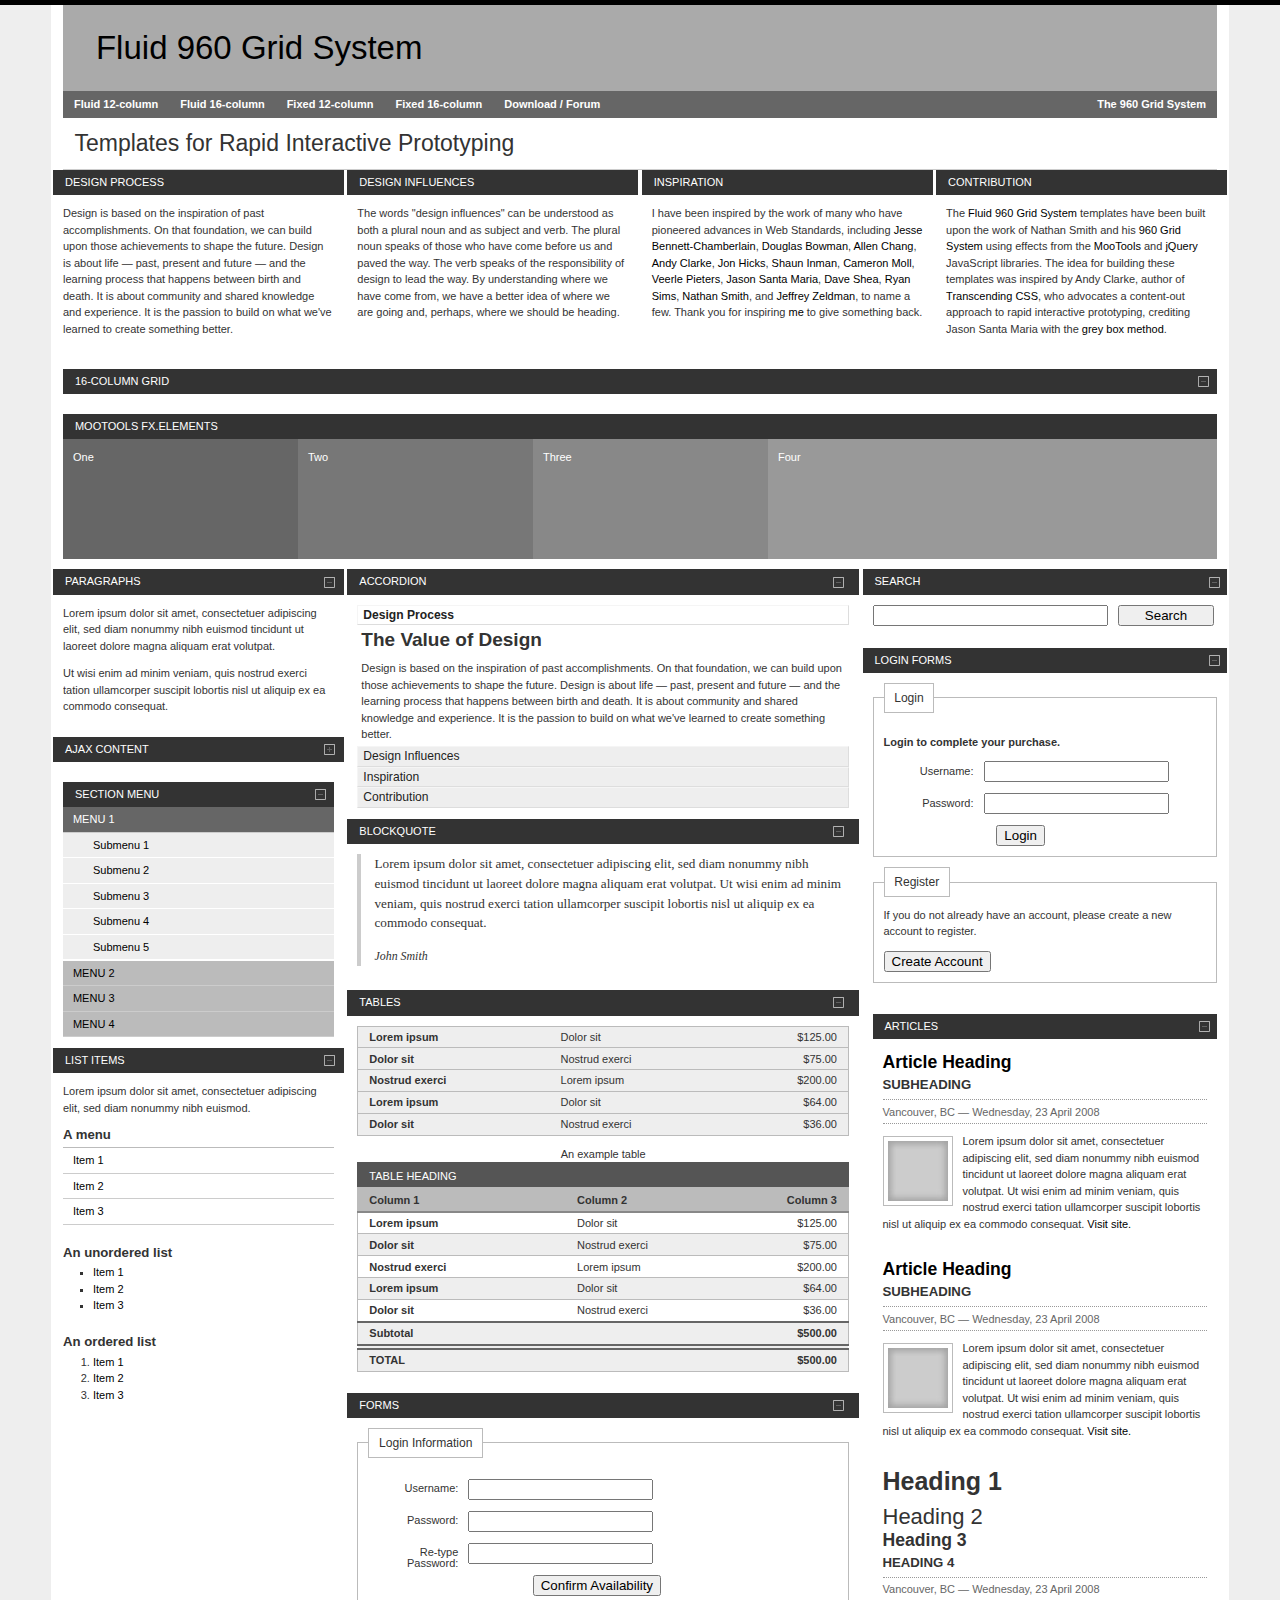
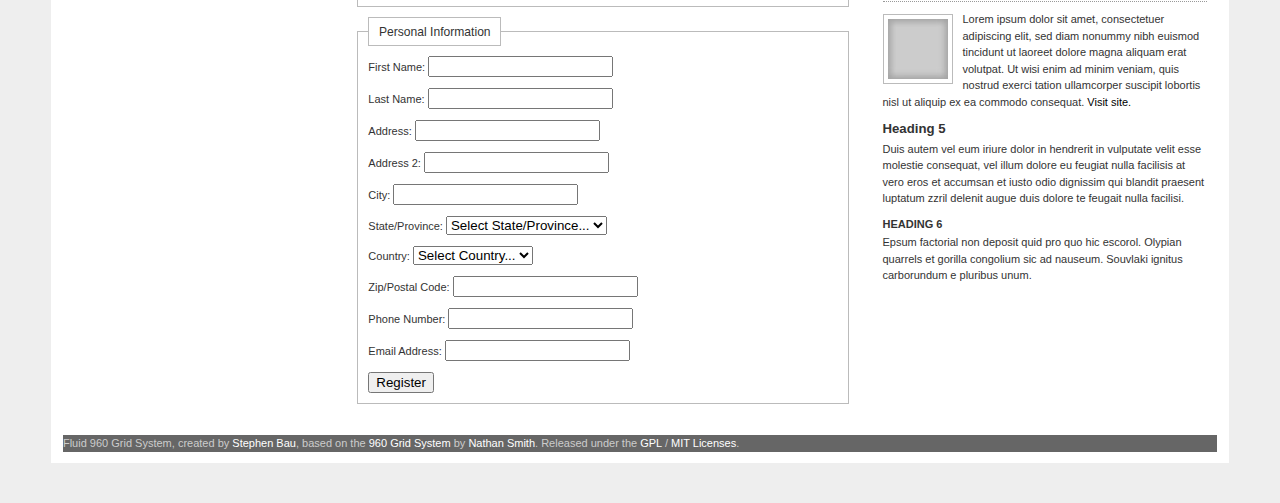
<file: src/main/webapp/includes/bauhouse-fluid960gs-7b59717/16/fluid/index.html>
<!DOCTYPE html PUBLIC "-//W3C//DTD XHTML 1.0 Strict//EN" "http://www.w3.org/TR/xhtml1/DTD/xhtml1-strict.dtd">
<html xmlns="http://www.w3.org/1999/xhtml">
	<head>
		<meta http-equiv="content-type" content="text/html; charset=utf-8" />
		<title>Fluid 960 Grid System | 16-column Grid</title>
		<link rel="stylesheet" type="text/css" href="../../css/reset.css" media="screen" />
		<link rel="stylesheet" type="text/css" href="../../css/text.css" media="screen" />
		<link rel="stylesheet" type="text/css" href="../../css/grid.css" media="screen" />
		<link rel="stylesheet" type="text/css" href="../../css/layout.css" media="screen" />
		<link rel="stylesheet" type="text/css" href="../../css/nav.css" media="screen" />
		<!--[if IE 6]><link rel="stylesheet" type="text/css" href="../../css/ie6.css" media="screen" /><![endif]-->
		<!--[if IE 7]><link rel="stylesheet" type="text/css" href="../../css/ie.css" media="screen" /><![endif]-->
	</head>
	<body>
		<div class="container_16">
			<div class="grid_16">
				<h1 id="branding">
					<a href="../../">Fluid 960 Grid System</a>
				</h1>
			</div>
			<div class="clear"></div>
			<div class="grid_16">
				<ul class="nav main">
					<li>
						<a href="../../12/">Fluid 12-column</a>
						<ul>
							<li>
								<a href="../../12/fluid/mootools/">MooTools</a>
							</li>
							<li>
								<a href="../../12/fluid/jquery/">jQuery</a>
							</li>
							<li>
								<a href="../../12/fluid/none/">No Javascript</a>
							</li>
						</ul>
					</li>
					<li>
						<a href="../../16/">Fluid 16-column</a>
						<ul>
							<li>
								<a href="../../16/fluid/mootools/">MooTools</a>
							</li>
							<li>
								<a href="../../16/fluid/jquery/">jQuery</a>
							</li>
							<li>
								<a href="../../16/fluid/none/">No Javascript</a>
							</li>
						</ul>
					</li>
					<li>
						<a href="../../12/fixed/">Fixed 12-column</a>
						<ul>
							<li>
								<a href="../../12/fixed/mootools/">MooTools</a>
							</li>
							<li>
								<a href="../../12/fixed/jquery/">jQuery</a>
							</li>
							<li>
								<a href="../../12/fixed/none/">No Javascript</a>
							</li>
						</ul>
					</li>
					<li>
						<a href="../../16/fixed/">Fixed 16-column</a>
						<ul>
							<li>
								<a href="../../16/fixed/mootools/">MooTools</a>
							</li>
							<li>
								<a href="../../16/fixed/jquery/">jQuery</a>
							</li>
							<li>
								<a href="../../16/fixed/none/">No Javascript</a>
							</li>
						</ul>
					</li>
					<li>
						<a href="http://overture21.com/forum/comments.php?DiscussionID=231">Download / Forum</a>
						<ul>
							<li>
								<a href="http://github.com/bauhouse/fluid960gs/tree/">Download: Github</a>
							</li>
							<li>
								<a href="http://github.com/bauhouse/sym-fluid960gs/tree/">Symphony Ensemble</a>
							</li>
							<li>
								<a href="http://overture21.com/forum/comments.php?DiscussionID=231">Forum Discussion</a>
							</li>
						</ul>
					</li>
					<li class="secondary">
						<a href="http://960.gs/" title="960.gs | A CSS grid system developed by Nathan Smith">The 960 Grid System</a>
					</li>
				</ul>
			</div>
			<div class="clear"></div>
			<div class="grid_16">
				<h2 id="page-heading">Templates for Rapid Interactive Prototyping</h2>
			</div>
			<div class="clear"></div>
			<div class="grid_4">
				<div class="box">
					<h2>Design Process</h2>
					<div class="block">
						<p>Design is based on the inspiration of past accomplishments. On that foundation, we can build upon those achievements to shape the future. Design is about life — past, present and future — and the learning process that happens between birth and death. It is about community and shared knowledge and experience. It is the passion to build on what we've learned to create something better.</p>
					</div>
				</div>
			</div>
			<div class="grid_4">
				<div class="box">
					<h2>Design Influences</h2>
					<div class="block">
						<p>The words "design influences" can be understood as both a plural noun and as subject and verb. The plural noun speaks of those who have come before us and paved the way. The verb speaks of the responsibility of design to lead the way. By understanding where we have come from, we have a better idea of where we are going and, perhaps, where we should be heading.</p>
					</div>
				</div>
			</div>
			<div class="grid_4">
				<div class="box">
					<h2>Inspiration</h2>
					<div class="block">
						<p>I have been inspired by the work of many who have pioneered advances in Web Standards, including 
				<a href="http://www.31three.com/" title="www.31three.com">Jesse Bennett-Chamberlain</a>, 
				<a href="http://www.stopdesign.com/" title="www.stopdesign.com">Douglas Bowman</a>, 
				<a href="http://www.chaoticpattern.com/" title="www.chaoticpattern.com">Allen Chang</a>, 
				<a href="http://www.stuffandnonsense.co.uk/" title="www.stuffandnonsense.co.uk">Andy Clarke</a>, 
				<a href="http://www.hicksdesign.co.uk/" title="www.hicksdesign.co.uk">Jon Hicks</a>, 
				<a href="http://www.shauninman.com/" title="www.shauninman.com">Shaun Inman</a>, 
				<a href="http://www.cameronmoll.com/" title="www.cameronmoll.com">Cameron Moll</a>, 
				<a href="http://veerle.duoh.com/" title="veerle.duoh.com">Veerle Pieters</a>, 
				<a href="http://www.jasonsantamaria.com/" title="www.jasonsantamaria.com">Jason Santa Maria</a>, 
				<a href="http://www.mezzoblue.com/" title="www.mezzoblue.com">Dave Shea</a>, 
				<a href="http://www.thebignoob.com/" title="www.thebignoob.com">Ryan Sims</a>, 
				<a href="http://www.sonspring.com/" title="www.sonspring.com">Nathan Smith</a>, and 
				<a href="http://www.zeldman.com/" title="www.zeldman.com">Jeffrey Zeldman</a>, 
				to name a few. Thank you for inspiring <a href="http://www.domain7.com/WhoWeAre/StephenBau.html" title="Stephen Bau, Designer, Domain7">me</a> to give something back.</p>
					</div>
				</div>
			</div>
			<div class="grid_4">
				<div class="box">
					<h2>Contribution</h2>
					<div class="block">
						<p>The <a href="/fluid960gs/">Fluid 960 Grid System</a> templates have been built upon the work of Nathan Smith and his <a href="http://960.gs/">960 Grid System</a> using effects from the <a href="http://mootools.net/">MooTools</a> and <a href="http://jquery.com/">jQuery</a>  JavaScript libraries. 
			 The idea for building these templates was inspired by Andy Clarke, author of <a href="http://www.transcendingcss.com/">Transcending CSS</a>, who advocates a content-out approach to rapid interactive prototyping, crediting Jason Santa Maria with the <a href="http://www.jasonsantamaria.com/archive/2004/05/24/grey_box_method.php">grey box method</a>.</p>
					</div>
				</div>
			</div>
			<div class="clear"></div>
			<div class="box grid_16" style="padding:0;">
				<h2 style="margin:0">
					<a href="#" style="background-position:99.3% 50%" id="toggle-grid">16-column Grid</a>
				</h2>
			</div>
			<div class="clear"></div>
			<div id="grid">
				<div class="grid_1">
					<div class="box">
						<p>01</p>
					</div>
				</div>
				<div class="grid_1">
					<div class="box">
						<p>02</p>
					</div>
				</div>
				<div class="grid_1">
					<div class="box">
						<p>03</p>
					</div>
				</div>
				<div class="grid_1">
					<div class="box">
						<p>04</p>
					</div>
				</div>
				<div class="grid_1">
					<div class="box">
						<p>05</p>
					</div>
				</div>
				<div class="grid_1">
					<div class="box">
						<p>06</p>
					</div>
				</div>
				<div class="grid_1">
					<div class="box">
						<p>07</p>
					</div>
				</div>
				<div class="grid_1">
					<div class="box">
						<p>08</p>
					</div>
				</div>
				<div class="grid_1">
					<div class="box">
						<p>09</p>
					</div>
				</div>
				<div class="grid_1">
					<div class="box">
						<p>10</p>
					</div>
				</div>
				<div class="grid_1">
					<div class="box">
						<p>11</p>
					</div>
				</div>
				<div class="grid_1">
					<div class="box">
						<p>12</p>
					</div>
				</div>
				<div class="grid_1">
					<div class="box">
						<p>13</p>
					</div>
				</div>
				<div class="grid_1">
					<div class="box">
						<p>14</p>
					</div>
				</div>
				<div class="grid_1">
					<div class="box">
						<p>15</p>
					</div>
				</div>
				<div class="grid_1">
					<div class="box">
						<p>16</p>
					</div>
				</div>
				<div class="clear"></div>
				<div class="grid_2">
					<div class="box">
						<p>01</p>
					</div>
				</div>
				<div class="grid_2">
					<div class="box">
						<p>02</p>
					</div>
				</div>
				<div class="grid_2">
					<div class="box">
						<p>03</p>
					</div>
				</div>
				<div class="grid_2">
					<div class="box">
						<p>04</p>
					</div>
				</div>
				<div class="grid_2">
					<div class="box">
						<p>05</p>
					</div>
				</div>
				<div class="grid_2">
					<div class="box">
						<p>06</p>
					</div>
				</div>
				<div class="grid_2">
					<div class="box">
						<p>07</p>
					</div>
				</div>
				<div class="grid_2">
					<div class="box">
						<p>08</p>
					</div>
				</div>
				<div class="clear"></div>
				<div class="grid_3">
					<div class="box">
						<p>01</p>
					</div>
				</div>
				<div class="grid_3">
					<div class="box">
						<p>02</p>
					</div>
				</div>
				<div class="grid_3">
					<div class="box">
						<p>03</p>
					</div>
				</div>
				<div class="grid_3">
					<div class="box">
						<p>04</p>
					</div>
				</div>
				<div class="grid_4">
					<div class="box">
						<p>05</p>
					</div>
				</div>
				<div class="clear"></div>
				<div class="grid_4">
					<div class="box">
						<p>01</p>
					</div>
				</div>
				<div class="grid_4">
					<div class="box">
						<p>02</p>
					</div>
				</div>
				<div class="grid_4">
					<div class="box">
						<p>03</p>
					</div>
				</div>
				<div class="grid_4">
					<div class="box">
						<p>04</p>
					</div>
				</div>
				<div class="clear"></div>
				<div class="grid_5">
					<div class="box">
						<p>01</p>
					</div>
				</div>
				<div class="grid_5">
					<div class="box">
						<p>02</p>
					</div>
				</div>
				<div class="grid_6">
					<div class="box">
						<p>03</p>
					</div>
				</div>
				<div class="clear"></div>
				<div class="grid_6">
					<div class="box">
						<p>01</p>
					</div>
				</div>
				<div class="grid_5">
					<div class="box">
						<p>02</p>
					</div>
				</div>
				<div class="grid_5">
					<div class="box">
						<p>03</p>
					</div>
				</div>
				<div class="clear"></div>
				<div class="grid_7">
					<div class="box">
						<p>01</p>
					</div>
				</div>
				<div class="grid_5">
					<div class="box">
						<p>02</p>
					</div>
				</div>
				<div class="grid_4">
					<div class="box">
						<p>03</p>
					</div>
				</div>
				<div class="clear"></div>
				<div class="grid_8">
					<div class="box">
						<p>01</p>
					</div>
				</div>
				<div class="grid_8">
					<div class="box">
						<p>02</p>
					</div>
				</div>
				<div class="clear"></div>
				<div class="grid_1 suffix_11">
					<div class="box">
						<p>01</p>
					</div>
				</div>
				<div class="clear"></div>
				<div class="grid_1 prefix_1 suffix_10">
					<div class="box">
						<p>02</p>
					</div>
				</div>
				<div class="clear"></div>
				<div class="grid_1 prefix_2 suffix_9">
					<div class="box">
						<p>03</p>
					</div>
				</div>
				<div class="clear"></div>
				<div class="grid_1 prefix_3 suffix_8">
					<div class="box">
						<p>04</p>
					</div>
				</div>
				<div class="clear"></div>
				<div class="grid_1 prefix_4 suffix_7">
					<div class="box">
						<p>05</p>
					</div>
				</div>
				<div class="clear"></div>
				<div class="grid_1 prefix_5 suffix_6">
					<div class="box">
						<p>06</p>
					</div>
				</div>
				<div class="clear"></div>
				<div class="grid_1 prefix_6 suffix_5">
					<div class="box">
						<p>07</p>
					</div>
				</div>
				<div class="clear"></div>
				<div class="grid_1 prefix_7 suffix_4">
					<div class="box">
						<p>08</p>
					</div>
				</div>
				<div class="clear"></div>
				<div class="grid_1 prefix_8 suffix_3">
					<div class="box">
						<p>09</p>
					</div>
				</div>
				<div class="clear"></div>
				<div class="grid_1 prefix_9 suffix_2">
					<div class="box">
						<p>10</p>
					</div>
				</div>
				<div class="clear"></div>
				<div class="grid_1 prefix_10 suffix_1">
					<div class="box">
						<p>11</p>
					</div>
				</div>
				<div class="clear"></div>
				<div class="grid_1 prefix_11 suffix_1">
					<div class="box">
						<p>12</p>
					</div>
				</div>
				<div class="clear"></div>
				<div class="grid_1 prefix_12 suffix_1">
					<div class="box">
						<p>13</p>
					</div>
				</div>
				<div class="clear"></div>
				<div class="grid_1 prefix_13 suffix_1">
					<div class="box">
						<p>14</p>
					</div>
				</div>
				<div class="clear"></div>
				<div class="grid_1 prefix_14 suffix_1">
					<div class="box">
						<p>15</p>
					</div>
				</div>
				<div class="clear"></div>
				<div class="grid_1 prefix_15">
					<div class="box">
						<p>16</p>
					</div>
				</div>
				<div class="clear"></div>
			</div>
			<div class="grid_16">
				<div class="box" id="kwick-box">
					<h2>Mootools Fx.Elements</h2>
					<div id="kwick">
						<ul class="kwicks">
							<li>
								<a class="kwick one" href="#">
									<span>One</span>
								</a>
							</li>
							<li>
								<a class="kwick two" href="#">
									<span>Two</span>
								</a>
							</li>
							<li>
								<a class="kwick three" href="#">
									<span>Three</span>
								</a>
							</li>
							<li>
								<a class="kwick four" href="#">
									<span>Four</span>
								</a>
							</li>
						</ul>
					</div>
				</div>
			</div>
			<div class="clear"></div>
			<div class="grid_4">
				<div class="box">
					<h2>
						<a href="#" id="toggle-paragraphs">Paragraphs</a>
					</h2>
					<div class="block" id="paragraphs">
						<p>Lorem ipsum dolor sit amet, consectetuer adipiscing elit, sed diam nonummy nibh euismod tincidunt ut laoreet dolore magna aliquam erat volutpat.</p>
						<p>Ut wisi enim ad minim veniam, quis nostrud exerci tation ullamcorper suscipit lobortis nisl ut aliquip ex ea commodo consequat.</p>
					</div>
				</div>
				<div class="box">
					<h2>
						<a href="#" id="toggle-ajax" class="hidden"><img src="../../img/ajax-loader.gif" id="loading" alt="Loading" />
				Ajax Content
			</a>
					</h2>
					<div class="block" id="ajax-content">
			Content loaded dynamically
		</div>
				</div>
				<div class="box menu">
					<h2>
						<a href="#" id="toggle-section-menu">Section Menu</a>
					</h2>
					<div class="block" id="section-menu">
						<ul class="section menu">
							<li>
								<a class="menuitem">Menu 1</a>
								<ul class="submenu">
									<li>
										<a>Submenu 1</a>
									</li>
									<li>
										<a>Submenu 2</a>
									</li>
									<li>
										<a class="active">Submenu 3</a>
									</li>
									<li>
										<a>Submenu 4</a>
									</li>
									<li>
										<a>Submenu 5</a>
									</li>
								</ul>
							</li>
							<li>
								<a class="menuitem">Menu 2</a>
								<ul class="submenu">
									<li>
										<a>Submenu 1</a>
									</li>
									<li>
										<a>Submenu 2</a>
									</li>
									<li>
										<a>Submenu 3</a>
									</li>
									<li>
										<a>Submenu 4</a>
									</li>
									<li>
										<a>Submenu 5</a>
									</li>
								</ul>
							</li>
							<li>
								<a class="menuitem">Menu 3</a>
								<ul class="submenu">
									<li>
										<a>Submenu 1</a>
									</li>
									<li>
										<a>Submenu 2</a>
									</li>
									<li>
										<a>Submenu 3</a>
									</li>
									<li>
										<a>Submenu 4</a>
									</li>
									<li>
										<a>Submenu 5</a>
									</li>
								</ul>
							</li>
							<li>
								<a class="menuitem">Menu 4</a>
								<ul class="submenu">
									<li>
										<a>Submenu 1</a>
									</li>
									<li>
										<a>Submenu 2</a>
									</li>
									<li>
										<a>Submenu 3</a>
									</li>
									<li>
										<a>Submenu 4</a>
									</li>
									<li>
										<a>Submenu 5</a>
									</li>
								</ul>
							</li>
						</ul>
					</div>
				</div>
				<div class="box">
					<h2>
						<a href="#" id="toggle-list-items">List Items</a>
					</h2>
					<div class="block" id="list-items">
						<p>Lorem ipsum dolor sit amet, consectetuer adipiscing elit, sed diam nonummy nibh euismod. </p>
						<h5>A menu</h5>
						<ul class="menu">
							<li>
								<a href="#">Item 1</a>
							</li>
							<li>
								<a href="#">Item 2</a>
							</li>
							<li>
								<a href="#">Item 3</a>
							</li>
						</ul>
						<h5>An unordered list</h5>
						<ul>
							<li>
								<a href="#">Item 1</a>
							</li>
							<li>
								<a href="#">Item 2</a>
							</li>
							<li>
								<a href="#">Item 3</a>
							</li>
						</ul>
						<h5>An ordered list</h5>
						<ol>
							<li>
								<a href="#">Item 1</a>
							</li>
							<li>
								<a href="#">Item 2</a>
							</li>
							<li>
								<a href="#">Item 3</a>
							</li>
						</ol>
					</div>
				</div>
			</div>
			<div class="grid_7">
				<div class="box">
					<h2>
						<a href="#" id="toggle-accordion">Accordion</a>
					</h2>
					<div class="block" id="accordion">
						<div id="accordion">
							<h3 class="toggler atStart">Design Process</h3>
							<div class="element atStart">
								<h4>The Value of Design</h4>
								<p>Design is based on the inspiration of past accomplishments. On that foundation, we can build upon those achievements to shape the future. Design is about life — past, present and future — and the learning process that happens between birth and death. It is about community and shared knowledge and experience. It is the passion to build on what we've learned to create something better.</p>
							</div>
							<h3 class="toggler atStart">Design Influences</h3>
							<div class="element atStart">
								<h4>About this Site</h4>
								<p>The words "design influences" can be understood as both a plural noun and as subject and verb. The plural noun speaks of those who have come before us and paved the way. The verb speaks of the responsibility of design to lead the way. By understanding where we have come from, we have a better idea of where we are going and, perhaps, where we should be heading.</p>
							</div>
							<h3 class="toggler atStart">Inspiration</h3>
							<div class="element atStart">
								<h4>Inspired by the Past</h4>
								<p>I have been inspired by the work of many who have pioneered advances in Web Standards, including 
						<a href="http://www.31three.com/" title="www.31three.com">Jesse Bennett-Chamberlain</a>, 
						<a href="http://www.stopdesign.com/" title="www.stopdesign.com">Douglas Bowman</a>, 
						<a href="http://www.chaoticpattern.com/" title="www.chaoticpattern.com">Allen Chang</a>, 
						<a href="http://www.stuffandnonsense.co.uk/" title="www.stuffandnonsense.co.uk">Andy Clarke</a>, 
						<a href="http://www.hicksdesign.co.uk/" title="www.hicksdesign.co.uk">Jon Hicks</a>, 
						<a href="http://www.shauninman.com/" title="www.shauninman.com">Shaun Inman</a>, 
						<a href="http://www.cameronmoll.com/" title="www.cameronmoll.com">Cameron Moll</a>, 
						<a href="http://veerle.duoh.com/" title="veerle.duoh.com">Veerle Pieters</a>, 
						<a href="http://www.jasonsantamaria.com/" title="www.jasonsantamaria.com">Jason Santa Maria</a>, 
						<a href="http://www.mezzoblue.com/" title="www.mezzoblue.com">Dave Shea</a>, 
						<a href="http://www.thebignoob.com/" title="www.thebignoob.com">Ryan Sims</a>, 
						<a href="http://www.sonspring.com/" title="www.sonspring.com">Nathan Smith</a>, and 
						<a href="http://www.zeldman.com/" title="www.zeldman.com">Jeffrey Zeldman</a>, 
						to name a few. Thank you for inspiring <a href="http://www.domain7.com/WhoWeAre/StephenBau.html" title="Stephen Bau, Designer, Domain7">me</a> to give something back.</p>
							</div>
							<h3 class="toggler atStart">Contribution</h3>
							<div class="element atStart">
								<h4>Shaping the Future</h4>
								<p>The <a href="/fluid960gs/">Fluid 960 Grid System</a> templates have been built upon the work of Nathan Smith and his <a href="http://960.gs/">960 Grid System</a> using effects from the <a href="http://www.mootools.net/">Mootools</a> JavaScript library. The idea for building these templates was inspired by Andy Clarke, author of <a href="http://www.transcendingcss.com/">Transcending CSS</a>, who advocates a content-out approach to rapid interactive prototyping, crediting Jason Santa Maria with the <a href="http://www.jasonsantamaria.com/archive/2004/05/24/grey_box_method.php">grey box method</a>.</p>
							</div>
						</div>
					</div>
				</div>
				<div class="box">
					<h2>
						<a href="#" id="toggle-blockquote">Blockquote</a>
					</h2>
					<div class="block" id="blockquote">
						<blockquote>
							<p>Lorem ipsum dolor sit amet, consectetuer adipiscing elit, sed diam nonummy nibh euismod tincidunt ut laoreet dolore magna aliquam erat volutpat. Ut wisi enim ad minim veniam, quis nostrud exerci tation ullamcorper suscipit lobortis nisl ut aliquip ex ea commodo consequat.</p>
							<p class="cite">
								<cite>John Smith</cite>
							</p>
						</blockquote>
					</div>
				</div>
				<div class="box">
					<h2>
						<a href="#" id="toggle-tables">Tables</a>
					</h2>
					<div class="block" id="tables">
						<table>
							<tr>
								<th>Lorem ipsum</th>
								<td>Dolor sit</td>
								<td class="currency">$125.00</td>
							</tr>
							<tr>
								<th>Dolor sit</th>
								<td>Nostrud exerci</td>
								<td class="currency">$75.00</td>
							</tr>
							<tr>
								<th>Nostrud exerci</th>
								<td>Lorem ipsum</td>
								<td class="currency">$200.00</td>
							</tr>
							<tr>
								<th>Lorem ipsum</th>
								<td>Dolor sit</td>
								<td class="currency">$64.00</td>
							</tr>
							<tr>
								<th>Dolor sit</th>
								<td>Nostrud exerci</td>
								<td class="currency">$36.00</td>
							</tr>
						</table>
						<table summary="This table includes examples of as many table elements as possible">
							<caption>An example table</caption>
							<colgroup>
								<col class="colA" />
								<col class="colB" />
								<col class="colC" />
							</colgroup>
							<thead>
								<tr>
									<th colspan="3" class="table-head">Table heading</th>
								</tr>
								<tr>
									<th>Column 1</th>
									<th>Column 2</th>
									<th class="currency">Column 3</th>
								</tr>
							</thead>
							<tfoot>
								<tr>
									<th>Subtotal</th>
									<td></td>
									<th class="currency">$500.00</th>
								</tr>
								<tr class="total">
									<th>Total</th>
									<td></td>
									<th class="currency">$500.00</th>
								</tr>
							</tfoot>
							<tbody>
								<tr class="odd">
									<th>Lorem ipsum</th>
									<td>Dolor sit</td>
									<td class="currency">$125.00</td>
								</tr>
								<tr>
									<th>Dolor sit</th>
									<td>Nostrud exerci</td>
									<td class="currency">$75.00</td>
								</tr>
								<tr class="odd">
									<th>Nostrud exerci</th>
									<td>Lorem ipsum</td>
									<td class="currency">$200.00</td>
								</tr>
								<tr>
									<th>Lorem ipsum</th>
									<td>Dolor sit</td>
									<td class="currency">$64.00</td>
								</tr>
								<tr class="odd">
									<th>Dolor sit</th>
									<td>Nostrud exerci</td>
									<td class="currency">$36.00</td>
								</tr>
							</tbody>
						</table>
					</div>
				</div>
				<div class="box">
					<h2>
						<a href="#" id="toggle-forms">Forms</a>
					</h2>
					<div class="block" id="forms">
						<form action="">
							<fieldset class="login">
								<legend>Login Information</legend>
								<p>
									<label>Username: </label>
									<input type="text" name="username" value="" />
								</p>
								<p>
									<label>Password: </label>
									<input type="password" name="password" />
								</p>
								<p>
									<label>Re-type Password: </label>
									<input type="password" name="password2" />
								</p>
								<input class="confirm button" type="submit" value="Confirm Availability" />
							</fieldset>
							<fieldset>
								<legend>Personal Information</legend>
								<p>
									<label>First Name: </label>
									<input type="text" name="first-name" value="" />
								</p>
								<p>
									<label>Last Name: </label>
									<input type="text" name="last-name" value="" />
								</p>
								<p>
									<label>Address: </label>
									<input type="text" name="address1" value="" />
								</p>
								<p>
									<label>Address 2: </label>
									<input type="text" name="address2" value="" />
								</p>
								<p>
									<label>City: </label>
									<input type="text" name="city" value="" />
								</p>
								<p>
									<label>State/Province: </label>
									<select name="State">
										<option value="">Select State/Province...</option>
										<option value="AL">Alabama </option>
										<option value="AK">Alaska </option>
										<option value="AB">Alberta </option>
										<option value="AZ">Arizona </option>
										<option value="AR">Arkansas </option>
										<option value="BC">British Columbia </option>
										<option value="CA">California </option>
										<option value="CO">Colorado </option>
										<option value="CT">Connecticut </option>
										<option value="DE">Delaware </option>
										<option value="DC">District of Columbia </option>
										<option value="FL">Florida </option>
										<option value="GA">Georgia </option>
										<option value="HI">Hawaii </option>
										<option value="ID">Idaho </option>
										<option value="IL">Illinois </option>
										<option value="IN">Indiana </option>
										<option value="IA">Iowa </option>
										<option value="KS">Kansas </option>
										<option value="KY">Kentucky </option>
										<option value="LA">Louisiana </option>
										<option value="ME">Maine </option>
										<option value="MB">Manitoba </option>
										<option value="MD">Maryland </option>
										<option value="MA">Massachusetts </option>
										<option value="MI">Michigan </option>
										<option value="MN">Minnesota </option>
										<option value="MS">Mississippi </option>
										<option value="MO">Missouri </option>
										<option value="MT">Montana </option>
										<option value="NE">Nebraska </option>
										<option value="NV">Nevada </option>
										<option value="NB">New Brunswick </option>
										<option value="NH">New Hampshire </option>
										<option value="NJ">New Jersey </option>
										<option value="NM">New Mexico </option>
										<option value="NY">New York </option>
										<option value="NF">Newfoundland </option>
										<option value="NC">North Carolina </option>
										<option value="ND">North Dakota </option>
										<option value="NT">Northwest Territories </option>
										<option value="NS">Nova Scotia </option>
										<option value="OH">Ohio </option>
										<option value="OK">Oklahoma </option>
										<option value="ON">Ontario </option>
										<option value="OR">Oregon </option>
										<option value="PA">Pennsylvania </option>
										<option value="PE">Prince Edward Island </option>
										<option value="PR">Puerto Rico </option>
										<option value="QC">Quebec </option>
										<option value="RI">Rhode Island </option>
										<option value="SK">Saskatchewan </option>
										<option value="SC">South Carolina </option>
										<option value="SD">South Dakota </option>
										<option value="TN">Tennessee </option>
										<option value="TX">Texas </option>
										<option value="UT">Utah </option>
										<option value="VT">Vermont </option>
										<option value="VA">Virginia </option>
										<option value="WA">Washington </option>
										<option value="WV">West Virginia </option>
										<option value="WI">Wisconsin </option>
										<option value="WY">Wyoming </option>
										<option value="YT">Yukon </option>
									</select>
								</p>
								<p>
									<label>Country: </label>
									<select name="Country">
										<option value="">Select Country...</option>
										<option value="Canada">Canada</option>
										<option value="United States">United States</option>
									</select>
								</p>
								<p>
									<label>Zip/Postal Code: </label>
									<input type="text" name="zipcode" value="" />
								</p>
								<p>
									<label>Phone Number: </label>
									<input type="text" name="phone" value="" />
								</p>
								<p>
									<label>Email Address: </label>
									<input type="text" name="email" value="" />
								</p>
								<input type="submit" value="Register" class="register-button" />
							</fieldset>
						</form>
					</div>
				</div>
			</div>
			<div class="grid_5">
				<div class="box">
					<h2>
						<a href="#" id="toggle-search">Search</a>
					</h2>
					<div class="block" id="search">
						<form method="get" action="" class="search">
							<p>
								<input class="search text" name="value" type="text" />
								<input class="search button" value="Search" type="submit" />
							</p>
						</form>
					</div>
				</div>
				<div class="box">
					<h2>
						<a href="#" id="toggle-login-forms">Login Forms</a>
					</h2>
					<div class="block" id="login-forms">
						<form action="">
							<fieldset class="login">
								<legend>Login</legend>
								<p class="notice">Login to complete your purchase.</p>
								<p>
									<label>Username: </label>
									<input type="text" name="username" />
								</p>
								<p>
									<label>Password: </label>
									<input type="password" name="password" />
								</p>
								<input class="login button" type="submit" value="Login" />
							</fieldset>
						</form>
						<form action="">
							<fieldset>
								<legend>Register</legend>
								<p>If you do not already have an account, please create a new account to register.</p>
								<input type="submit" value="Create Account" />
							</fieldset>
						</form>
					</div>
				</div>
				<div class="box articles">
					<h2>
						<a href="#" id="toggle-articles">Articles</a>
					</h2>
					<div class="block" id="articles">
						<div class="first article">
							<h3>
								<a href="#">Article Heading</a>
							</h3>
							<h4>Subheading</h4>
							<p class="meta">Vancouver, BC — Wednesday, 23 April 2008</p>
							<a href="#" class="image">
								<img src="../../img/photo_60x60.jpg" width="60" height="60" alt="photo" />
							</a>
							<p>Lorem ipsum dolor sit amet, consectetuer adipiscing elit, sed diam nonummy nibh euismod tincidunt ut laoreet dolore magna aliquam erat volutpat. Ut wisi enim ad minim veniam, quis nostrud exerci tation ullamcorper suscipit lobortis nisl ut aliquip ex ea commodo consequat. <a href="#">Visit site.</a></p>
						</div>
						<div class="article">
							<h3>
								<a href="#">Article Heading</a>
							</h3>
							<h4>Subheading</h4>
							<p class="meta">Vancouver, BC — Wednesday, 23 April 2008</p>
							<a href="#" class="image">
								<img src="../../img/photo_60x60.jpg" width="60" height="60" alt="photo" />
							</a>
							<p>Lorem ipsum dolor sit amet, consectetuer adipiscing elit, sed diam nonummy nibh euismod tincidunt ut laoreet dolore magna aliquam erat volutpat. Ut wisi enim ad minim veniam, quis nostrud exerci tation ullamcorper suscipit lobortis nisl ut aliquip ex ea commodo consequat. <a href="#">Visit site.</a></p>
						</div>
						<div class="article">
							<h1>Heading 1</h1>
							<h2>Heading 2</h2>
							<h3>Heading 3</h3>
							<h4>Heading 4</h4>
							<p class="meta">Vancouver, BC — Wednesday, 23 April 2008</p>
							<a href="#" class="image">
								<img src="../../img/photo_60x60.jpg" width="60" height="60" alt="photo" />
							</a>
							<p>Lorem ipsum dolor sit amet, consectetuer adipiscing elit, sed diam nonummy nibh euismod tincidunt ut laoreet dolore magna aliquam erat volutpat. Ut wisi enim ad minim veniam, quis nostrud exerci tation ullamcorper suscipit lobortis nisl ut aliquip ex ea commodo consequat. <a href="#">Visit site.</a></p>
							<h5>Heading 5</h5>
							<p>Duis autem vel eum iriure dolor in hendrerit in vulputate velit esse molestie consequat, vel illum dolore eu feugiat nulla facilisis at vero eros et accumsan et iusto odio dignissim qui blandit praesent luptatum zzril delenit augue duis dolore te feugait nulla facilisi.</p>
							<h6>Heading 6</h6>
							<p>Epsum factorial non deposit quid pro quo hic escorol. Olypian quarrels et gorilla congolium sic ad nauseum. Souvlaki ignitus carborundum e pluribus unum.</p>
						</div>
					</div>
				</div>
			</div>
			<div class="clear"></div>
			<div class="grid_16" id="site_info">
				<div class="box">
					<p>Fluid 960 Grid System, created by <a href="http://www.domain7.com/WhoWeAre/StephenBau.html">Stephen Bau</a>, based on the <a href="http://960.gs/">960 Grid System</a> by <a href="http://sonspring.com/journal/960-grid-system">Nathan Smith</a>. Released under the 
		<a href="../../licenses/GPL_license.txt">GPL</a> / <a href="../../licenses/MIT_license.txt">MIT</a> <a href="../../README.txt">Licenses</a>.</p>
				</div>
			</div>
			<div class="clear"></div>
		</div>
		<script type="text/javascript" src="../../js/mootools-1.2.1-core.js"></script>
		<script type="text/javascript" src="../../js/mootools-1.2-more.js"></script>
		<script type="text/javascript" src="../../js/mootools-fluid16-autoselect.js"></script>
	</body>
</html>
</file>
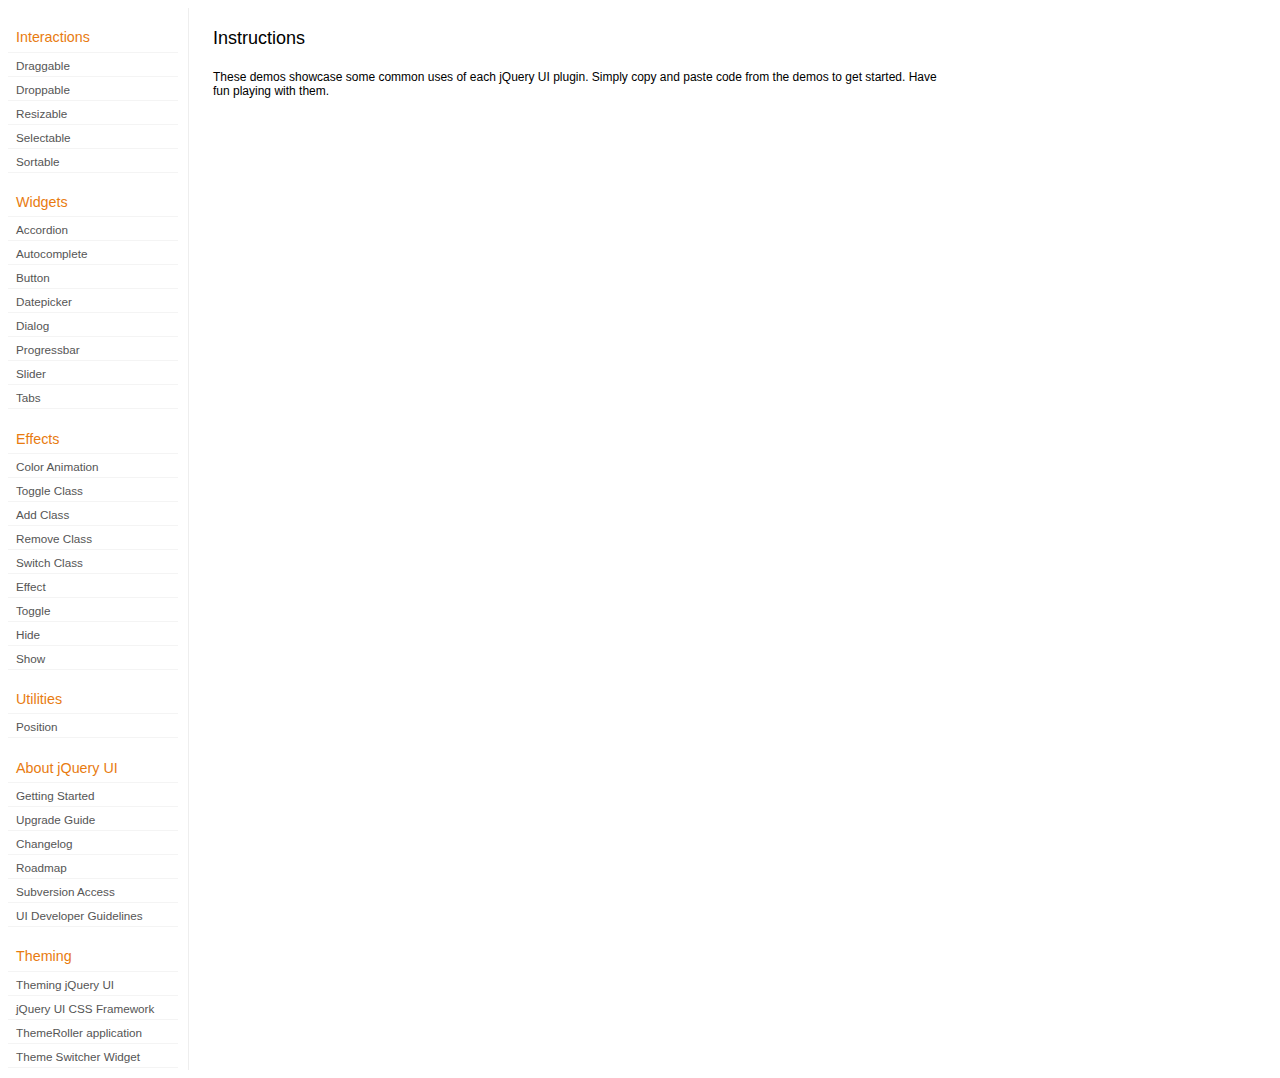
<file: src/main/webapp/includes/jquery-ui-1.8.4.custom.old/development-bundle/demos/index.html>
<!DOCTYPE html>
<html lang="en">
<head>
	<meta charset="UTF-8" />
	<meta http-equiv="Content-Type" content="text/html; charset=utf-8" />
	<title>jQuery UI Demos</title>
	<link type="text/css" href="../themes/base/jquery.ui.all.css" rel="stylesheet" />
	<link type="text/css" href="demos.css" rel="stylesheet" />
	<script type="text/javascript" src="../jquery-1.4.2.js"></script>
	<script type="text/javascript" src="../external/jquery.bgiframe-2.1.1.js"></script>
	<script type="text/javascript" src="../ui/jquery.ui.core.js"></script>
	<script type="text/javascript" src="../ui/jquery.ui.widget.js"></script>
	<script type="text/javascript" src="../ui/jquery.ui.mouse.js"></script>
	<script type="text/javascript" src="../ui/jquery.ui.accordion.js"></script>
	<script type="text/javascript" src="../ui/jquery.ui.autocomplete.js"></script>
	<script type="text/javascript" src="../ui/jquery.ui.button.js"></script>
	<script type="text/javascript" src="../ui/jquery.ui.datepicker.js"></script>
	<script type="text/javascript" src="../ui/jquery.ui.dialog.js"></script>
	<script type="text/javascript" src="../ui/jquery.ui.draggable.js"></script>
	<script type="text/javascript" src="../ui/jquery.ui.droppable.js"></script>
	<script type="text/javascript" src="../ui/jquery.ui.position.js"></script>
	<script type="text/javascript" src="../ui/jquery.ui.progressbar.js"></script>
	<script type="text/javascript" src="../ui/jquery.ui.resizable.js"></script>
	<script type="text/javascript" src="../ui/jquery.ui.selectable.js"></script>
	<script type="text/javascript" src="../ui/jquery.ui.slider.js"></script>
	<script type="text/javascript" src="../ui/jquery.ui.sortable.js"></script>
	<script type="text/javascript" src="../ui/jquery.ui.tabs.js"></script>
	<script type="text/javascript" src="../ui/jquery.effects.core.js"></script>
	<script type="text/javascript" src="../ui/jquery.effects.blind.js"></script>
	<script type="text/javascript" src="../ui/jquery.effects.bounce.js"></script>
	<script type="text/javascript" src="../ui/jquery.effects.clip.js"></script>
	<script type="text/javascript" src="../ui/jquery.effects.drop.js"></script>
	<script type="text/javascript" src="../ui/jquery.effects.explode.js"></script>
	<script type="text/javascript" src="../ui/jquery.effects.fold.js"></script>
	<script type="text/javascript" src="../ui/jquery.effects.highlight.js"></script>
	<script type="text/javascript" src="../ui/jquery.effects.pulsate.js"></script>
	<script type="text/javascript" src="../ui/jquery.effects.scale.js"></script>
	<script type="text/javascript" src="../ui/jquery.effects.shake.js"></script>
	<script type="text/javascript" src="../ui/jquery.effects.slide.js"></script>
	<script type="text/javascript" src="../ui/jquery.effects.transfer.js"></script>
	<script type="text/javascript" src="../ui/i18n/jquery.ui.datepicker-af.js"></script>
	<script type="text/javascript" src="../ui/i18n/jquery.ui.datepicker-ar.js"></script>
	<script type="text/javascript" src="../ui/i18n/jquery.ui.datepicker-az.js"></script>
	<script type="text/javascript" src="../ui/i18n/jquery.ui.datepicker-bs.js"></script>
	<script type="text/javascript" src="../ui/i18n/jquery.ui.datepicker-bg.js"></script>
	<script type="text/javascript" src="../ui/i18n/jquery.ui.datepicker-ca.js"></script>
	<script type="text/javascript" src="../ui/i18n/jquery.ui.datepicker-cs.js"></script>
	<script type="text/javascript" src="../ui/i18n/jquery.ui.datepicker-da.js"></script>
	<script type="text/javascript" src="../ui/i18n/jquery.ui.datepicker-de.js"></script>
	<script type="text/javascript" src="../ui/i18n/jquery.ui.datepicker-el.js"></script>
	<script type="text/javascript" src="../ui/i18n/jquery.ui.datepicker-en-GB.js"></script>
	<script type="text/javascript" src="../ui/i18n/jquery.ui.datepicker-eo.js"></script>
	<script type="text/javascript" src="../ui/i18n/jquery.ui.datepicker-es.js"></script>
	<script type="text/javascript" src="../ui/i18n/jquery.ui.datepicker-et.js"></script>
	<script type="text/javascript" src="../ui/i18n/jquery.ui.datepicker-eu.js"></script>
	<script type="text/javascript" src="../ui/i18n/jquery.ui.datepicker-fa.js"></script>
	<script type="text/javascript" src="../ui/i18n/jquery.ui.datepicker-fi.js"></script>
	<script type="text/javascript" src="../ui/i18n/jquery.ui.datepicker-fo.js"></script>
	<script type="text/javascript" src="../ui/i18n/jquery.ui.datepicker-fr.js"></script>
	<script type="text/javascript" src="../ui/i18n/jquery.ui.datepicker-fr-CH.js"></script>
	<script type="text/javascript" src="../ui/i18n/jquery.ui.datepicker-he.js"></script>
	<script type="text/javascript" src="../ui/i18n/jquery.ui.datepicker-hr.js"></script>
	<script type="text/javascript" src="../ui/i18n/jquery.ui.datepicker-hu.js"></script>
	<script type="text/javascript" src="../ui/i18n/jquery.ui.datepicker-hy.js"></script>
	<script type="text/javascript" src="../ui/i18n/jquery.ui.datepicker-id.js"></script>
	<script type="text/javascript" src="../ui/i18n/jquery.ui.datepicker-is.js"></script>
	<script type="text/javascript" src="../ui/i18n/jquery.ui.datepicker-it.js"></script>
	<script type="text/javascript" src="../ui/i18n/jquery.ui.datepicker-ja.js"></script>
	<script type="text/javascript" src="../ui/i18n/jquery.ui.datepicker-ko.js"></script>
	<script type="text/javascript" src="../ui/i18n/jquery.ui.datepicker-lt.js"></script>
	<script type="text/javascript" src="../ui/i18n/jquery.ui.datepicker-lv.js"></script>
	<script type="text/javascript" src="../ui/i18n/jquery.ui.datepicker-ms.js"></script>
	<script type="text/javascript" src="../ui/i18n/jquery.ui.datepicker-nl.js"></script>
	<script type="text/javascript" src="../ui/i18n/jquery.ui.datepicker-no.js"></script>
	<script type="text/javascript" src="../ui/i18n/jquery.ui.datepicker-pl.js"></script>
	<script type="text/javascript" src="../ui/i18n/jquery.ui.datepicker-pt-BR.js"></script>
	<script type="text/javascript" src="../ui/i18n/jquery.ui.datepicker-ro.js"></script>
	<script type="text/javascript" src="../ui/i18n/jquery.ui.datepicker-ru.js"></script>
	<script type="text/javascript" src="../ui/i18n/jquery.ui.datepicker-sk.js"></script>
	<script type="text/javascript" src="../ui/i18n/jquery.ui.datepicker-sl.js"></script>
	<script type="text/javascript" src="../ui/i18n/jquery.ui.datepicker-sq.js"></script>
	<script type="text/javascript" src="../ui/i18n/jquery.ui.datepicker-sr.js"></script>
	<script type="text/javascript" src="../ui/i18n/jquery.ui.datepicker-sr-SR.js"></script>
	<script type="text/javascript" src="../ui/i18n/jquery.ui.datepicker-sv.js"></script>
	<script type="text/javascript" src="../ui/i18n/jquery.ui.datepicker-ta.js"></script>
	<script type="text/javascript" src="../ui/i18n/jquery.ui.datepicker-th.js"></script>
	<script type="text/javascript" src="../ui/i18n/jquery.ui.datepicker-tr.js"></script>
	<script type="text/javascript" src="../ui/i18n/jquery.ui.datepicker-uk.js"></script>
	<script type="text/javascript" src="../ui/i18n/jquery.ui.datepicker-vi.js"></script>
	<script type="text/javascript" src="../ui/i18n/jquery.ui.datepicker-zh-CN.js"></script>
	<script type="text/javascript" src="../ui/i18n/jquery.ui.datepicker-zh-HK.js"></script>
	<script type="text/javascript" src="../ui/i18n/jquery.ui.datepicker-zh-TW.js"></script>
	<script type="text/javascript">
	jQuery(function($) {
		
		$('.left-nav a').click(function(ev) {
			window.location.hash = this.href.replace(/.+\/([^\/]+)\/index\.html/,'$1') + '|default';
			loadPage(this.href);
			$('.left-nav a.selected').removeClass('selected');
			$(this).addClass('selected');
			ev.preventDefault();
		});
		
		if (window.location.hash) {
			if (window.location.hash.indexOf('|') === -1) {
				window.location.hash += '|default';	
			}			
			var path = window.location.href.replace(/(index\.html)?#/,'');
			path = path.replace('\|','/') + '.html';
			loadPage(path);
		}		

		function loadPage(path) {			
			var section = path.replace(/\/[^\/]+\.html/,'');
			var header = section.replace(/.+\/([^\/]+)/,'$1').replace(/_/, ' ');
			
			$('td.normal div.normal')
				.empty()
				.append('<h4 class="demo-subheader">Functional demo:</h4>')
				.append('<h3 class="demo-header">'+ header +'</h3>')
				.append('<div id="demo-config"></div>')
				.find('#demo-config')
					.append('<div id="demo-frame"></div><div id="demo-config-menu"></div><div id="demo-link"><a class="demoWindowLink" href="#"><span class="ui-icon ui-icon-newwin"></span>Open demo in a new window</a></div>')
					.find('#demo-config-menu')
						.load(section + '/index.html .demos-nav', function() {
							$('#demo-config-menu a').each(function() {
								this.setAttribute('href', section + '/' + this.getAttribute('href').replace(/.+\/([^\/]+)/,'$1'));
								$(this).attr('target', 'demo-frame');
								$(this).click(function() {

									resetDemos();
									
									$(this).parents('ul').find('li').removeClass('demo-config-on');
									$(this).parent().addClass('demo-config-on');
									$('#demo-notes').fadeOut();

									//Set the hash to the actual page without ".html"
									window.location.hash = header + '|' + this.getAttribute('href').match((/\/([^\/\\]+)\.html/))[1];

									loadDemo(this.getAttribute('href'));

									return false;
								});
							});

							if (window.location.hash) {
								var demo = window.location.hash.split('|')[1];
								$('#demo-config-menu a').each(function(){
									if (this.href.indexOf(demo + '.html') !== -1) {
										$(this).parents('ul').find('li').removeClass('demo-config-on');
										$(this).parent().addClass('demo-config-on');									
										loadDemo(this.href);										
									}
								});
							}

							updateDemoNotes();
						})
					.end()
					.find('#demo-link a')
						.bind('click', function(ev){
							window.open(this.href);
							ev.preventDefault();
						})
					.end()
				.end()
			;
			
			resetDemos();
		}
				
		function loadDemo(path) {
			var directory = path.match(/([^\/]+)\/[^\/\.]+\.html$/)[1];
			$.get(path, function(data) {
				var source = data;
				data = data.replace(/<script.*>.*<\/script>/ig,""); // Remove script tags
				data = data.replace(/<\/?link.*>/ig,""); //Remove link tags
				data = data.replace(/<\/?html.*>/ig,""); //Remove html tag
				data = data.replace(/<\/?body.*>/ig,""); //Remove body tag
				data = data.replace(/<\/?head.*>/ig,""); //Remove head tag
				data = data.replace(/<\/?!doctype.*>/ig,""); //Remove doctype
				data = data.replace(/<title.*>.*<\/title>/ig,""); // Remove title tags
				data = data.replace(/((href|src)=["'])(?!(http|#))/ig, "$1" + directory + "/");

				$('#demo-style').remove();
				$('#demo-frame').empty().html(data);
				$('#demo-frame style').clone().appendTo('head').attr('id','demo-style');
				$('#demo-link a').attr('href', path);
				updateDemoNotes();
				updateDemoSource(source);
				
				if (/default.html$/.test(path)) {
					$.get("documentation/docs-" + path.match(/demos\/(.+)\//)[1] + ".html", function(html) {
						$("#demo-source").after(html);
						$("#widget-docs").tabs();
						$(".param-header").click(function() {
							$(this).parent().toggleClass("param-open").end().next().toggle();
						});
						$(".docs-list-header").each(function() {
							var header = $(this);
							var details = header.next().find(".param-details").hide();
							$("a:first", header).click(function() {
								details.show().parent().addClass("param-open");
								return false;
							});
							$("a:last", header).click(function() {
								details.hide().parent().removeClass("param-open");
								return false;
							});
						});
					});
				}
			});
		}

		function updateDemoNotes() {
			var notes = $('#demo-frame .demo-description');
			if ($('#demo-notes').length == 0) {
				$('<div id="demo-notes"></div>').insertAfter('#demo-config');
			}
			$('#demo-notes').hide().empty().html(notes.html());
			$('#demo-notes').show();
			notes.hide();
		}
		
		function updateDemoSource(source) {
			if ($('#demo-source').length == 0) {
				$('<div id="demo-source"><a href="#" class="source-closed">View Source</a><div><pre><code></code></pre></div></div>').insertAfter('#demo-notes');
				$('#demo-source').find(">a").click(function() {
					$(this).toggleClass("source-closed").toggleClass("source-open").next().toggle();
					return false;
				}).end().find(">div").hide();
			}
			var cleanedSource = source
				.replace('themes/base/jquery.ui.all.css', 'theme/jquery.ui.all.css')
				.replace(/\s*\x3Clink.*demos\x2Ecss.*\x3E\s*/, '\r\n\t')
				.replace(/\x2E\x2E\x2F\x2E\x2E\x2F/g, '');

			$('#demo-source code').empty().text(cleanedSource);
		}
		
		function resetDemos() {
			$.datepicker.setDefaults($.extend({showMonthAfterYear: false}, $.datepicker.regional['']));
			$(".ui-dialog-content").remove();			
		}
				
	});
	</script>
</head>
<body>

<table class="layout-grid" cellspacing="0" cellpadding="0">
	<tr>
		<td class="left-nav">
			<dl class="demos-nav">
				<dt>Interactions</dt>
					<dd><a href="draggable/index.html">Draggable</a></dd>
					<dd><a href="droppable/index.html">Droppable</a></dd>
					<dd><a href="resizable/index.html">Resizable</a></dd>
					<dd><a href="selectable/index.html">Selectable</a></dd>
					<dd><a href="sortable/index.html">Sortable</a></dd>
				<dt>Widgets</dt>
					<dd><a href="accordion/index.html">Accordion</a></dd>
					<dd><a href="autocomplete/index.html">Autocomplete</a></dd>
					<dd><a href="button/index.html">Button</a></dd>
					<dd><a href="datepicker/index.html">Datepicker</a></dd>
					<dd><a href="dialog/index.html">Dialog</a></dd>
					<dd><a href="progressbar/index.html">Progressbar</a></dd>
					<dd><a href="slider/index.html">Slider</a></dd>
					<dd><a href="tabs/index.html">Tabs</a></dd>
				<dt>Effects</dt>
					<dd><a href="animate/index.html">Color Animation</a></dd>
					<dd><a href="toggleClass/index.html">Toggle Class</a></dd>
					<dd><a href="addClass/index.html">Add Class</a></dd>
					<dd><a href="removeClass/index.html">Remove Class</a></dd>
					<dd><a href="switchClass/index.html">Switch Class</a></dd>
					<dd><a href="effect/index.html">Effect</a></dd>
					<dd><a href="toggle/index.html">Toggle</a></dd>
					<dd><a href="hide/index.html">Hide</a></dd>
					<dd><a href="show/index.html">Show</a></dd>
				<dt>Utilities</dt>
                    <dd><a href="position/index.html">Position</a></dd>
				<dt>About jQuery UI</dt>
					<dd><a href="http://jqueryui.com/docs/Getting_Started">Getting Started</a></dd>
					<dd><a href="http://jqueryui.com/docs/Upgrade_Guide">Upgrade Guide</a></dd>					
					<dd><a href="http://jqueryui.com/docs/Changelog">Changelog</a></dd>
					<dd><a href="http://jqueryui.com/docs/Roadmap">Roadmap</a></dd>
					<dd><a href="http://jqueryui.com/docs/Subversion">Subversion Access</a></dd>
					<dd><a href="http://jqueryui.com/docs/Developer_Guide">UI Developer Guidelines</a></dd>
				<dt>Theming</dt>
					<dd><a href="http://jqueryui.com/docs/Theming">Theming jQuery UI</a></dd>
					<dd><a href="http://jqueryui.com/docs/Theming/API">jQuery UI CSS Framework</a></dd>
					<dd><a href="http://jqueryui.com/docs/Theming/Themeroller">ThemeRoller application</a></dd>
					<dd><a href="http://jqueryui.com/docs/Theming/ThemeSwitcher">Theme Switcher Widget</a></dd>

			</dl>
		</td>
		<td class="normal">

			<div class="normal">

					<h3>Instructions</h3>
					<p>
						These demos showcase some common uses of each jQuery UI plugin. Simply copy and paste code from the demos to get started. Have fun playing with them.
					</p>
				
			</div>

		</td>
	</tr>
</table>
</body>
</html>
</file>
<file: src/main/webapp/includes/bauhouse-fluid960gs-7b59717/css/text.css>
/*
	960 Grid System ~ Text CSS.
	Learn more ~ http://960.gs/

	Licensed under GPL and MIT.
*/

/* =Basic HTML
--------------------------------------------------------------------------------*/

body
{
	font: 9px/1.5 Helvetica, Arial, 'Liberation Sans', FreeSans, sans-serif;
}

a:focus
{
	outline: 1px dotted invert;
}

hr
{
	border-color: #ccc;
	border-style: solid;
	border-width: 1px 0 0;
	clear: both;
	height: 0;
}

/* =Headings
--------------------------------------------------------------------------------*/

h1
{
	font-size: 25px;
}

h2
{
	font-size: 23px;
}

h3
{
	font-size: 21px;
}

h4
{
	font-size: 19px;
}

h5
{
	font-size: 17px;
}

h6
{
	font-size: 15px;
}

/* =Spacing
--------------------------------------------------------------------------------*/

ol
{
	list-style: decimal;
}

ul
{
	list-style: square;
}

li
{
	margin-left: 30px;
}

p,
dl,
hr,
h1,
h2,
h3,
h4,
h5,
h6,
ol,
ul,
pre,
table,
address,
fieldset
{
	margin-bottom: 20px;
}
</file>
<file: src/main/webapp/includes/bauhouse-fluid960gs-7b59717/css/grid.css>
/*
	960 Grid System ~ Core CSS.
	Learn more ~ http://960.gs/

	Licensed under GPL and MIT.
*/

/* =Containers
--------------------------------------------------------------------------------*/

.container_12,
.container_16
{
	width: 92%;
	margin-left: 4%;
	margin-right: 4%;
}

/* =Grid >> Global
--------------------------------------------------------------------------------*/

.grid_1,
.grid_2,
.grid_3,
.grid_4,
.grid_5,
.grid_6,
.grid_7,
.grid_8,
.grid_9,
.grid_10,
.grid_11,
.grid_12,
.grid_13,
.grid_14,
.grid_15,
.grid_16
{
	display: inline;
	float: left;
	margin-left: 1%;
	margin-right: 1%;
}

.container_12 .grid_3,
.container_16 .grid_4
{
	width: 23%;
}

.container_12 .grid_6,
.container_16 .grid_8
{
	width: 48%;
}

.container_12 .grid_9,
.container_16 .grid_12
{
	width: 73%;
}

.container_12 .grid_12,
.container_16 .grid_16
{
	width: 98%;
}

/* =Grid >> Children (Alpha ~ First, Omega ~ Last)
--------------------------------------------------------------------------------*/

.alpha
{
	margin-left: 0;
}

.omega
{
	margin-right: 0;
}

/* =Grid >> 12 Columns
--------------------------------------------------------------------------------*/

.container_12 .grid_1
{
	width: 6.333%;
}

.container_12 .grid_2
{
	width: 14.666%;
}

.container_12 .grid_4
{
	width: 31.333%;
}

.container_12 .grid_5
{
	width: 39.666%;
}

.container_12 .grid_7
{
	width: 56.333%;
}

.container_12 .grid_8
{
	width: 64.666%;
}

.container_12 .grid_10
{
	width: 81.333%;
}

.container_12 .grid_11
{
	width: 89.666%;
}

/* =Grid >> 16 Columns
--------------------------------------------------------------------------------*/

.container_16 .grid_1
{
	width: 4.25%;
}

.container_16 .grid_2
{
	width: 10.5%;
}

.container_16 .grid_3
{
	width: 16.75%;
}

.container_16 .grid_5
{
	width: 29.25%;
}

.container_16 .grid_6
{
	width: 35.5%;
}

.container_16 .grid_7
{
	width: 41.75%;
}

.container_16 .grid_9
{
	width: 54.25%;
}

.container_16 .grid_10
{
	width: 60.5%;
}

.container_16 .grid_11
{
	width: 66.75%;
}

.container_16 .grid_13
{
	width: 79.25%;
}

.container_16 .grid_14
{
	width: 85.5%;
}

.container_16 .grid_15
{
	width: 91.75%;
}

/* =Prefix Extra Space >> Global
--------------------------------------------------------------------------------*/

.container_12 .prefix_3,
.container_16 .prefix_4
{
	padding-left: 25%;
}

.container_12 .prefix_6,
.container_16 .prefix_8
{
	padding-left: 50%;
}

.container_12 .prefix_9,
.container_16 .prefix_12
{
	padding-left: 75%;
}

/* =Prefix Extra Space >> 12 Columns
--------------------------------------------------------------------------------*/

.container_12 .prefix_1
{
	padding-left: 8.333%;
}

.container_12 .prefix_2
{
	padding-left: 16.666%;
}

.container_12 .prefix_4
{
	padding-left: 33.333%;
}

.container_12 .prefix_5
{
	padding-left: 41.666%;
}

.container_12 .prefix_7
{
	padding-left: 58.333%;
}

.container_12 .prefix_8
{
	padding-left: 66.666%;
}

.container_12 .prefix_10
{
	padding-left: 83.333%;
}

.container_12 .prefix_11
{
	padding-left: 91.666%;
}

/* =Prefix Extra Space >> 16 Columns
--------------------------------------------------------------------------------*/

.container_16 .prefix_1
{
	padding-left: 6.25%;
}

.container_16 .prefix_2
{
	padding-left: 12.5%;
}

.container_16 .prefix_3
{
	padding-left: 18.75%;
}

.container_16 .prefix_5
{
	padding-left: 31.25%;
}

.container_16 .prefix_6
{
	padding-left: 37.5%;
}

.container_16 .prefix_7
{
	padding-left: 43.75%;
}

.container_16 .prefix_9
{
	padding-left: 56.25%;
}

.container_16 .prefix_10
{
	padding-left: 62.5%;
}

.container_16 .prefix_11
{
	padding-left: 68.75%;
}

.container_16 .prefix_13
{
	padding-left: 81.25%;
}

.container_16 .prefix_14
{
	padding-left: 87.5%;
}

.container_16 .prefix_15
{
	padding-left: 93.75%;
}

/* =Suffix Extra Space >> Global
--------------------------------------------------------------------------------*/

.container_12 .suffix_3,
.container_16 .suffix_4
{
	padding-right: 25%;
}

.container_12 .suffix_6,
.container_16 .suffix_8
{
	padding-right: 50%;
}

.container_12 .suffix_9,
.container_16 .suffix_12
{
	padding-right: 75%;
}

/* =Suffix Extra Space >> 12 Columns
--------------------------------------------------------------------------------*/

.container_12 .suffix_1
{
	padding-right: 8.333%;
}

.container_12 .suffix_2
{
	padding-right: 16.666%;
}

.container_12 .suffix_4
{
	padding-right: 33.333%;
}

.container_12 .suffix_5
{
	padding-right: 41.666%;
}

.container_12 .suffix_7
{
	padding-right: 58.333%;
}

.container_12 .suffix_8
{
	padding-right: 66.666%;
}

.container_12 .suffix_10
{
	padding-right: 83.333%;
}

.container_12 .suffix_11
{
	padding-right: 91.666%;
}

/* =Suffix Extra Space >> 16 Columns
--------------------------------------------------------------------------------*/

.container_16 .suffix_1
{
	padding-right: 6.25%;
}

.container_16 .suffix_2
{
	padding-right: 16.5%;
}

.container_16 .suffix_3
{
	padding-right: 18.75%;
}

.container_16 .suffix_5
{
	padding-right: 31.25%;
}

.container_16 .suffix_6
{
	padding-right: 37.5%;
}

.container_16 .suffix_7
{
	padding-right: 43.75%;
}

.container_16 .suffix_9
{
	padding-right: 56.25%;
}

.container_16 .suffix_10
{
	padding-right: 62.5%;
}

.container_16 .suffix_11
{
	padding-right: 68.75%;
}

.container_16 .suffix_13
{
	padding-right: 81.25%;
}

.container_16 .suffix_14
{
	padding-right: 87.5%;
}

.container_16 .suffix_15
{
	padding-right: 93.75%;
}

/* =Clear Floated Elements
--------------------------------------------------------------------------------*/

/* http://sonspring.com/journal/clearing-floats */

html body * span.clear,
html body * div.clear,
html body * li.clear,
html body * dd.clear
{
	background: none;
	border: 0;
	clear: both;
	display: block;
	float: none;
	font-size: 0;
	list-style: none;
	margin: 0;
	padding: 0;
	overflow: hidden;
	visibility: hidden;
	width: 0;
	height: 0;
}

/* http://www.positioniseverything.net/easyclearing.html */

.clearfix:after
{
	clear: both;
	content: '.';
	display: block;
	visibility: hidden;
	height: 0;
}

.clearfix
{
	display: inline-block;
}

* html .clearfix
{
	height: 1%;
}

.clearfix
{
	display: block;
}
</file>
<file: src/main/webapp/includes/bauhouse-fluid960gs-7b59717/css/layout.css>
/*
-----------------------------------------------
Grey Box Method - Layout CSS
----------------------------------------------- */

body {
	background: #eee;
	border-top: 5px solid #000;
	color: #333;
	font-size: 11px;
	padding: 0 0 40px;
}


/* anchors
----------------------------------------------- */
a {
	color: #000;
	text-decoration: none;
}
a:hover {
	color:#333;
}


/* 960 grid system container background
----------------------------------------------- */
.container_12,
.container_16 {
	background:#fff;
}


/* headings
----------------------------------------------- */
h1, h2, h3, h4, h5, h6 {line-height:1.2em; margin-bottom:.3em;}
h2 {margin-top:1em;}
h5 {font-size:1.2em;}
h6 {font-size:1em; text-transform:uppercase;}


h1 a {
	font-weight:normal;
}


/* branding
----------------------------------------------- */
h1#branding {
	font-weight:normal;
	font-size:3em;
	text-align:left;
	background:#aaa;
	padding:.7em 1em;
	margin-bottom:0;
}


/* page heading
----------------------------------------------- */
h2#page-heading {
	font-weight:normal;
	padding:.5em;
	margin:0 0 10px 0;
	border-bottom:1px solid #ccc;
}


/* boxes
----------------------------------------------- */
.box {
	/*background:#ddd;*/
	margin-bottom:20px;
	/*padding:10px 10px 1px 10px;*/
}
.box h2 {
	font-size:1em;
	font-weight:normal;
	text-transform:uppercase;
	color:#fff;
	background:#333;
	margin:-10px -10px 0 -10px;
	padding:6px 12px;
}
.box h2 a,
.box h2 a.visible {
	color:#fff;
	background:#333 url("../img/switch_minus.gif") 97% 50% no-repeat;
	display:block;
	padding:6px 12px;
	margin:-6px -12px;
	border:none;
}
.grid_4 .box h2 a {
	background-position: 97% 50%;
}
.grid_5 .box h2 a {
	background-position: 98% 50%;
}
.grid_12 .box h2 a {
	background-position: 99% 50%;
}


.box h2 a.hidden,
.box h2 a.hidden:hover {
	background-image: url("../img/switch_plus.gif");
}
.box h2 a:hover {
	background-color:#111;
}
.block {
	padding-top:10px;
}
div.menu {
	padding:0;
}
div.menu h2 {
	margin:0;
}
div.menu .block {
	padding-top:0;
}


/* paragraphs, quotes and lists
----------------------------------------------- */
p {
	margin-bottom:1em;
}
blockquote {
	font-family: Georgia, 'Times New Roman', serif;
	font-size:1.2em;
	padding-left:1em;
	border-left:4px solid #ccc;
}
blockquote cite {
	font-size:.9em;
}
ul, ol {
	padding-top:0;
}


/* menus
----------------------------------------------- */
ul.menu {
	list-style:none;
	border-top:1px solid #bbb;
}
ul.menu li {
	margin:0;
}
ul.menu li a {
	display:block;
	padding:4px 10px;
	border-bottom:1px solid #ccc;
}
ul.menu li a:hover {
	background:#eee;
}
ul.menu li a:active {
	background:#ccc;
}


/* submenus
----------------------------------------------- */
ul.menu ul {
	list-style:none;
	margin:0;
}
ul.menu ul li a {
	padding-left:30px;
}


/* section menus
----------------------------------------------- */
ul.section {
	border-top:0;
	margin-bottom:0;
}
ul.section li {
	text-transform:uppercase;
}
ul.section li a {
	background:#bbb;
}
ul.section li a:hover {
	background:#aaa;
}
ul.section li a:active {
	color:#fff;
	background:#666;
}
ul.section li li a {
	background:#ddd;
	border-bottom:1px solid #eee;
}
ul.section li li a:hover {
	background:#ccc;
}
ul.section li li a:active {
	color:#000;
	background:#fff;
}
ul.section ul li {
	text-transform:none;
}
ul.section ul.current li a {
	background:#eee;
	border-bottom:1px solid #fff;
}
ul.section ul.current li a:hover {
	background:#ddd;
}
ul.section ul.current li a:active {
	background:#fff;
}
ul.section li a.current {
	color:#fff;
	background:#666;
}
ul.section li a.current:hover {
	background:#555;
}
ul.section li a.current:active {
	background:#444;
}
ul.section li a.active {
	background:#fff;
	cursor:default;
}
ul.section li.current > a.active,
ul.section li.current > a.active:hover {
	color:#fff;
	background:#666;
	cursor:default;
}


/* table
----------------------------------------------- */
table {
	width:100%;
	border:1px solid #bbb;
	margin-bottom:10px;
}
col.colC {
	width:8em;
}
th, td {
	padding:.2em 1em;
	text-align:left;
}
thead th {
	border-bottom:2px solid #888;
	background:#bbb;
	padding:.4em 1em .2em;
}
thead th.table-head {
	font-size:1em;
	font-weight:normal;
	text-transform:uppercase;
	color:#fff;
	background:#555;
	border:1px solid #555;
}
tbody th,
tbody td {
	border-top:1px solid #bbb;
	border-bottom:1px solid #bbb;
	background:#eee;
}
tbody tr.odd th,
tbody tr.odd td {
	background:#fff;
}
tfoot th,
tfoot td {
	border-top:2px solid #666;
	background:#eee;
}
tfoot tr.total th,
tfoot tr.total td {
	border-top:6px double #666;
}
tfoot tr.total th {
	text-transform:uppercase;
}
th.currency,
td.currency {
	text-align:right;
}


/* forms
----------------------------------------------- */
form {
	/*overflow:hidden;*/
}
fieldset {
	border:1px solid #bbb;
	padding:10px;
	/*position:relative;*/
	/*background:#e9e9e9;*/
	margin-bottom:10px;
}
fieldset.noBorder {
	border:0px solid #bbb;
    padding:10px;
    position:relative;
    /*background:#e9e9e9;*/
    margin-bottom:10px;
}
fieldset.login p {
    margin-top:1em;
    /*border-style:solid;*/
    border-width: 0 0 1px 0;
}
fieldset.login p label {
    float:left;
    line-height:1em;
    margin-top: 0.4em;
    margin-right:10px;
    text-align:right;
    width: 90px;
}

fieldset.login p span ul li label {
    text-align:left;
    width:80%;
}
fieldset.login input.button {
    margin-left:35%;
}
fieldset.login p.indented label {
    float:left;
    line-height:2em;
    margin-right:3%;
    text-align:right;
    width:40%;
}
fieldset.login p.indented span {
    float:left;
    line-height:2em;
    margin-right:3%;
    text-align:right;
    width:10%;
}
fieldset.login p.indented select {
    width:20%;
}
legend {
	font-size:1.1em;
	padding:.4em .8em;
	background:#fff;
	border:1px solid #bbb;
}

label+div+div { margin-left: 100px; }

#targetWYSIWYG label+div,
#ruleExpressionWYSIWYG label+div { float: left; }

#targetWYSIWYG label+div+div,
#ruleExpressionWYSIWYG label+div+div { clear: left; }

#targetWYSIWYG, #ruleExpressionWYSIWYG { width: 670px; }

#target.value.errors { display:block; margin-left: 100px; }

.errorBorder {
        border: #FF0000 1px solid;
    }
.errorTextColor {
    color: #FF0000;
}
span.errorTextColor {
    display: block;
    clear: both;
    margin-left: 100px;
}


/* 
KK - commented out -
fieldset p label {
	width:98%;
}
fieldset p input {
	width:98%;
}

fieldset p select {
	width:99%;
}
*/

/*
fieldset.login p input {
	width:60%;
}
*/

form p.notice {
	font-weight:bold;
}
input.search.text {
	width:66%;
}
input.search.button {
	width:28%;
	margin-left:2%;
}



/* articles
----------------------------------------------- */
.articles {
	padding:0;
}
.articles h2 {
	margin:0;
}
#articles {
	padding-top:0;
}
.article {
	border-top:1px solid #666;
	padding-top:.5em;
}
.box .article {
	border-top:3px solid #fff;
	padding:13px 10px 0 10px;
}
.article h2 {
	font-size:2em;
	font-weight:normal;
	text-transform:none;
	color:#333;
	background:transparent;
	padding:0;
	margin:0;
	border:none;
}
.article h3 {
	margin-bottom:.2em;
	font-size:1.6em;
}
.box .first {
	border-top:none;
}
.article h4 {
	font-size:1.2em;
	text-transform:uppercase;
	margin-bottom:.5em;
}
.article a.image {
	float:left; 
	margin:3px 10px 3px 0; 
	padding:4px;
	border:1px solid #bbb;
	background:#fff;
}
.article a.image:hover {
	border:1px solid #666;
}
.article a.image img {
	float:left; 
}
.article p.meta {
	color:#666;
	border-top:1px dotted #999;
	border-bottom:1px dotted #999;
	padding:.3em 0;
	margin-bottom:.8em;
}


/* site information
----------------------------------------------- */
#site_info .box {
	color:#ccc;
	background:#666;
	margin-bottom:10px;
}
#site_info a {
	color:#fff;
}
#site_info a:hover {
	color:#000;
}


/* AJAX sliding shelf
----------------------------------------------- */
#loading {float:right; margin-right:14px; margin-top:-2px;}
.block {padding-bottom:1px;}


/* Accordian
----------------------------------------------- */
.toggler {
	color: #222;
	margin: 0;
	padding: 2px 5px;
	background: #eee;
	border-bottom: 1px solid #ddd;
	border-right: 1px solid #ddd;
	border-top: 1px solid #f5f5f5;
	border-left: 1px solid #f5f5f5;
	font-size:1.1em;
	font-weight: normal;
}
.element h4 {
	margin: 0;
	padding:4px;
	line-height:1.2em;
}
.element p {
	margin: 0;
	padding: 4px;
}
.float-right {
	padding:10px 20px;
	float:right;
}

#accordian-block {
	padding-bottom:10px;
}


/* Mootools Kwicks
----------------------------------------------- */
#kwick-box { 
	padding:0;
	overflow:hidden;
}
#kwick-box h2 { 
	margin:0;
}
#kwick {
	position: relative;
}
#kwick .kwicks {
	display: block;
	background: #999;
	height: 120px;
	list-style:none;
	margin:0;
	overflow:hidden;
}
#kwick li {
	float: left;
	margin:0;
	padding:0;
}
#kwick .kwick {
	display: block;
	cursor: pointer;
	overflow: hidden;
	height: 100px;
	width: 215px;
	padding: 10px;
	background: #fff;
}
#kwick .kwick span {
	color:#fff;
}
#kwick .one {
	background: #666;
}
#kwick .two {
	background: #777;
}
#kwick .three {
	background: #888;
}
#kwick .four {
	background: #999;
}


/* Notification Action
----------------------------------------------- */
.onoff_btn {
	cursor: pointer; 
	float: none; 
	padding-top: 5px;
}

.time_table {
	width: 425px; 
	border: white; 
	margin-bottom: -1px; 
	display: none; 
	padding-top: 3px;
}

.time_table_td {
	border: white; 
	background: white; 
	vertical-align: middle; 
	padding-right: 0px;
}

.time_ddown {
	border-radius: 5px; 
	height: 23px; 
	width: 80px; 
	background: white;
}

.evaluate_select {
	border-radius: 5px; 
	height: 23px; 
	width: 55px; 
	background: white;
}

.background_header_div {
	width: 560px; 
	margin-left: 85px; 
	height: 21px;
}

.span_header {
	padding: 5px; 
	border-radius: 10px 10px 0px 0px; 
	background-color: rgb(239, 239, 239);
}

.background_button_div {
	width: 586px; 
	margin-left: 85px;  
	background-color: rgb(239, 239, 239); 
	border: 1px solid rgb(204, 204, 204); 
	color: white; 
	font-weight: bold;
}

.margin_left_notif {
	margin-left: -15px;
}

.span_btn {
	border-radius: 5px; 
	margin-top: 2px;
	border: 1px solid #729fcf; 
	moz-box-shadow: 1px 1px 3px #456B99; 
	-webkit-box-shadow: 1px 1px 3px #456B99; 
	box-shadow: 1px 1px 3px #456B99;
}

.active > .span_btn:hover {
	border: 1px solid rgb(102, 102, 102);
	background-color: rgb(221, 221, 221);
}

.img_divider {
	width: 1px; 
	height: 18px; 
	padding-left: 5px; 
	margin-bottom: -6px;
}

.notif_input {
	margin-left: 85px; 
	width: 584px; 
	height: 25px; 
	margin-top: -1px;
	border: 1px solid rgb(223, 211, 211);
	padding: 5px;
}
</file>
<file: src/main/webapp/includes/bauhouse-fluid960gs-7b59717/css/nav.css>
/*
-----------------------------------------------
Navigation
----------------------------------------------- */

/* navigation (horizontal subnavigation)
----------------------------------------------- */
ul.nav,
ul.nav * { margin:0;padding:0;}
ul.nav {
  position:relative;
  background:#666;
  max-width:100%;
  height:2.5em;
  }
ul.nav li {
	cursor:pointer;
	float:left;
	text-align:center;
	list-style-type:none;
	font-weight:normal;
}
ul.nav li ul {
	cursor:default;
	width:100%;
	max-width:100%;
	position:absolute;
	height:auto;
	top:2.5em;
	background-position:0 0 !important;
	left:-9000px;
}
ul.nav li ul li {
	padding:0;
	border:none;
	width:auto;
	max-width:none;
}
ul.nav li a {
	color:#fff;
	background:#666;
	font-weight:bold;
	text-decoration:none;
	display:block;
	float:left;
	padding:0 1em;
	height:2.4em;
	line-height:2.5em;
}
ul.nav li ul li a {
	position:relative !important; /* ie Mac */
	cursor:pointer !important;
	white-space:nowrap;
	line-height:2em;
	height:2em;
	font-weight:normal;
	color:#666;
	background-position:0 50% !important;
}

ul.nav li:hover a,
ul.nav li a:hover,
ul.nav li a:focus {color:#000; background:#ccc;}
ul.nav li a:active {color:#666; background:#fff;}
ul.nav li:hover ul {left:0;z-index:10}
ul.nav li ul,
ul.nav li {background:#ccc !important}
ul.nav li:hover ul li a {color:#444;}
ul.nav li:hover ul li a:hover {color:#000; background:#fff;}
ul.nav li:hover ul li a:active {color:#666; background:#fff;}

ul.nav li.current a {color:#666; background:#fff; cursor:default; font-weight:bold;}
ul.nav li.current ul {left:0;z-index:5}
ul.nav li.current ul,
ul.nav li.current {background:#ccc !important}
ul.nav li.current ul li a {color:#444; background:#ccc; font-weight:normal;}
ul.nav li.current ul li a:hover {color:#000; background:#fff;}
ul.nav li ul li.current a,
ul.nav li ul li.current a:hover,
ul.nav li.current:hover ul li a:active {color:#666; background:#fff;}


/* navigation (vertical subnavigation)
----------------------------------------------- */
ul.nav {
  background:#666;
}
ul.main li {
  position:relative;
  top:0;
  left:0;
}
ul.main li ul {
  border-top:0;
}
ul.main li ul li {
  float:left;
}
ul.main li a {
	height:2.5em;
	line-height:2.5em;
	border:0;
	color:#fff;
	background:#666;
}
ul.main li ul li a {
  width:12em;
  line-height:2em;
  height:2em;
  text-align:left;
  color:#fff;
  border-top:1px solid #444;
  background:#444;
}
ul.main li a:focus {color:#fff; background:#666;}
ul.main li ul li a:hover {
  color:#fff;
  background:#555;
}
ul.main li:hover a {
  color:#fff;
  background:#555;
}
ul.main li:hover ul li a {color:#fff;}
ul.main li:hover ul li a:hover {color:#fff; background:#444;}
ul.main li:hover a:active {background:#444;}
ul.main li:hover ul li a:active {color:#fff; background:#222;}


/* secondary list
----------------------------------------------- */
ul.nav li.secondary {
	float:right;
	color:#cde;
	background:transparent !important;
}
ul.nav li.secondary span.status {
	float:left;
	padding:0 1em;
	line-height:2.77em;
	height:2.77em;
  font-size:0.9em;
}
ul.nav li.secondary span.status a {
	float:none;
	display:inline;
	padding:0;
	height:auto;
	line-height:auto;
	color:#cde;
	background:transparent;
}
ul.nav li.secondary span.status a:hover {
	color:#fff;
	background:transparent;
}
ul.nav li.secondary span.status span {
	text-transform:capitalize;
}
ul.nav li.secondary:hover a {
	color:#fff;
	background:#666;
}
ul.nav li.secondary:hover a:hover {
	background:#555;
}
ul.nav li.secondary:hover a:active {background:#444;}
</file>
<file: src/main/webapp/includes/bauhouse-fluid960gs-7b59717/css/ie6.css>
/*
	Fluid 960 Grid System - IE6 Fixes
	Learn more ~ http://www.designinfluences.com/

	Licensed under GPL and MIT.
*/

/* =Grid >> Global
--------------------------------------------------------------------------------*/

.grid_1,
.grid_2,
.grid_3,
.grid_4,
.grid_5,
.grid_6,
.grid_7,
.grid_8,
.grid_9,
.grid_10,
.grid_11,
.grid_12,
.grid_13,
.grid_14,
.grid_15,
.grid_16
{
	margin-left: .8%;
	margin-right: .8%;
}
</file>
<file: src/main/webapp/includes/bauhouse-fluid960gs-7b59717/css/ie.css>
/*
	Fluid 960 Grid System - IE Fixes (IE7 and greater)
	Learn more ~ http://www.designinfluences.com/

	Licensed under GPL and MIT.
*/

/* =Grid >> Global
--------------------------------------------------------------------------------*/

.grid_1,
.grid_2,
.grid_3,
.grid_4,
.grid_5,
.grid_6,
.grid_7,
.grid_8,
.grid_9,
.grid_10,
.grid_11,
.grid_12,
.grid_13,
.grid_14,
.grid_15,
.grid_16
{
	margin-left: .92%;
	margin-right: .92%;
}
</file>
<file: src/main/webapp/includes/jsTree.v.1.0rc2/_docs/syntax/!style.css>
/**
 * SyntaxHighlighter
 * http://alexgorbatchev.com/
 *
 * SyntaxHighlighter is donationware. If you are using it, please donate.
 * http://alexgorbatchev.com/wiki/SyntaxHighlighter:Donate
 *
 * @version
 * 2.1.364 (October 15 2009)
 * 
 * @copyright
 * Copyright (C) 2004-2009 Alex Gorbatchev.
 *
 * @license
 * This file is part of SyntaxHighlighter.
 * 
 * SyntaxHighlighter is free software: you can redistribute it and/or modify
 * it under the terms of the GNU Lesser General Public License as published by
 * the Free Software Foundation, either version 3 of the License, or
 * (at your option) any later version.
 * 
 * SyntaxHighlighter is distributed in the hope that it will be useful,
 * but WITHOUT ANY WARRANTY; without even the implied warranty of
 * MERCHANTABILITY or FITNESS FOR A PARTICULAR PURPOSE.  See the
 * GNU General Public License for more details.
 * 
 * You should have received a copy of the GNU General Public License
 * along with SyntaxHighlighter.  If not, see <http://www.gnu.org/copyleft/lesser.html>.
 */
.syntaxhighlighter,
.syntaxhighlighter div,
.syntaxhighlighter code,
.syntaxhighlighter table,
.syntaxhighlighter table td,
.syntaxhighlighter table tr,
.syntaxhighlighter table tbody
{
	margin: 0 !important;
	padding: 0 !important;
	border: 0 !important;
	outline: 0 !important;
	background: none !important;
	text-align: left !important;
	float: none !important;
	vertical-align: baseline !important;
	position: static !important;
	left: auto !important;
	top: auto !important;
	right: auto !important;
	bottom: auto !important;
	height: auto !important;
	width: auto !important;
	font-family: "Consolas", "Bitstream Vera Sans Mono", "Courier New", Courier, monospace !important;
	font-weight: normal !important;
	font-style: normal !important;
	min-height: inherit !important; /* For IE8, FF & WebKit */
	min-height: auto !important; /* For IE7 */


/*
	line-height: 1.1em !important;
	font-size: 1em !important;
*/

	font-size:12px !important;
	line-height:18px !important;

}

.syntaxhighlighter
{
	width: 99.9% !important; /* 99% fixes IE8 horizontal scrollbar */
	margin: 1em 0 1em 0 !important;
	padding: 1px !important; /* adds a little border on top and bottom */
	position: relative !important;
}

.syntaxhighlighter .bold 
{
	font-weight: bold !important;
}

.syntaxhighlighter .italic 
{
	font-style: italic !important;
}

.syntaxhighlighter .line
{
}

.syntaxhighlighter .no-wrap .line .content
{
	white-space: pre !important;
}

.syntaxhighlighter .line table 
{
	border-collapse: collapse !important;
}

.syntaxhighlighter .line td
{
	vertical-align: top !important;
}

.syntaxhighlighter .line .number
{
	width: 3em !important;
}

.syntaxhighlighter .line .number code
{
	width: 2.7em !important;
	padding-right: .3em !important;
	text-align: right !important;
	display: block !important;
}

.syntaxhighlighter .line .content
{
	padding-left: .5em !important;
}

.syntaxhighlighter .line .spaces
{
}

/* Disable border and margin on the lines when no gutter option is set */
.syntaxhighlighter.nogutter .line .content
{
	border-left: none !important;
}

.syntaxhighlighter .bar
{
	display: none !important;
}

.syntaxhighlighter .bar.show 
{
	display: block !important;
}

.syntaxhighlighter.collapsed .bar
{
	display: block !important;
}

/* Adjust some properties when collapsed */

.syntaxhighlighter.collapsed .lines
{
	display: none !important;
}

.syntaxhighlighter .lines.no-wrap
{
	overflow: auto !important;
	overflow-y: hidden !important;
}

/* Styles for the toolbar */

.syntaxhighlighter .toolbar
{
	position: absolute !important;
	right: 0px !important;
	top: 0px !important;
	font-size: 1px !important;
	padding: 8px 8px 8px 0 !important; /* in px because images don't scale with ems */
}

.syntaxhighlighter.collapsed .toolbar
{
	font-size: 80% !important;
	padding: .2em 0 .5em .5em !important;
	position: static !important;
}

.syntaxhighlighter .toolbar a.item,
.syntaxhighlighter .toolbar .item
{
	display: block !important;
	float: left !important;
	margin-left: 8px !important;
	background-repeat: no-repeat !important;
	overflow: hidden !important;
	text-indent: -5000px !important;
}

.syntaxhighlighter.collapsed .toolbar .item
{
	display: none !important;
}

.syntaxhighlighter.collapsed .toolbar .item.expandSource
{
	background-image: url(magnifier.png) !important;
	display: inline !important;
	text-indent: 0 !important;
	width: auto !important;
	float: none !important;
	height: 16px !important;
	padding-left: 20px !important;
}

.syntaxhighlighter .toolbar .item.viewSource
{
	background-image: url(page_white_code.png) !important;
}

.syntaxhighlighter .toolbar .item.printSource
{
	background-image: url(printer.png) !important;
}

.syntaxhighlighter .toolbar .item.copyToClipboard
{
	text-indent: 0 !important;
	background: none !important;
	overflow: visible !important;
}

.syntaxhighlighter .toolbar .item.about
{
	background-image: url(help.png) !important;
}

/** 
 * Print view.
 * Colors are based on the default theme without background.
 */

.syntaxhighlighter.printing,
.syntaxhighlighter.printing .line.alt1 .content,
.syntaxhighlighter.printing .line.alt2 .content,
.syntaxhighlighter.printing .line.highlighted .number,
.syntaxhighlighter.printing .line.highlighted.alt1 .content,
.syntaxhighlighter.printing .line.highlighted.alt2 .content,
{
	background: none !important;
}

/* Gutter line numbers */
.syntaxhighlighter.printing .line .number
{
	color: #bbb !important;
}

/* Add border to the lines */
.syntaxhighlighter.printing .line .content
{
	color: #000 !important;
}

/* Toolbar when visible */
.syntaxhighlighter.printing .toolbar
{
	display: none !important;
}

.syntaxhighlighter.printing a
{
	text-decoration: none !important;
}

.syntaxhighlighter.printing .plain,
.syntaxhighlighter.printing .plain a
{ 
	color: #000 !important;
}

.syntaxhighlighter.printing .comments,
.syntaxhighlighter.printing .comments a
{ 
	color: #008200 !important;
}

.syntaxhighlighter.printing .string,
.syntaxhighlighter.printing .string a
{
	color: blue !important; 
}

.syntaxhighlighter.printing .keyword
{ 
	color: #069 !important; 
	font-weight: bold !important; 
}

.syntaxhighlighter.printing .preprocessor 
{ 
	color: gray !important; 
}

.syntaxhighlighter.printing .variable 
{ 
	color: #a70 !important; 
}

.syntaxhighlighter.printing .value
{ 
	color: #090 !important; 
}

.syntaxhighlighter.printing .functions
{ 
	color: #ff1493 !important; 
}

.syntaxhighlighter.printing .constants
{ 
	color: #0066CC !important; 
}

.syntaxhighlighter.printing .script
{
	font-weight: bold !important;
}

.syntaxhighlighter.printing .color1,
.syntaxhighlighter.printing .color1 a
{ 
	color: #808080 !important; 
}

.syntaxhighlighter.printing .color2,
.syntaxhighlighter.printing .color2 a
{ 
	color: #ff1493 !important; 
}

.syntaxhighlighter.printing .color3,
.syntaxhighlighter.printing .color3 a
{ 
	color: red !important; 
}
/**
 * SyntaxHighlighter
 * http://alexgorbatchev.com/
 *
 * SyntaxHighlighter is donationware. If you are using it, please donate.
 * http://alexgorbatchev.com/wiki/SyntaxHighlighter:Donate
 *
 * @version
 * 2.1.364 (October 15 2009)
 * 
 * @copyright
 * Copyright (C) 2004-2009 Alex Gorbatchev.
 *
 * @license
 * This file is part of SyntaxHighlighter.
 * 
 * SyntaxHighlighter is free software: you can redistribute it and/or modify
 * it under the terms of the GNU Lesser General Public License as published by
 * the Free Software Foundation, either version 3 of the License, or
 * (at your option) any later version.
 * 
 * SyntaxHighlighter is distributed in the hope that it will be useful,
 * but WITHOUT ANY WARRANTY; without even the implied warranty of
 * MERCHANTABILITY or FITNESS FOR A PARTICULAR PURPOSE.  See the
 * GNU General Public License for more details.
 * 
 * You should have received a copy of the GNU General Public License
 * along with SyntaxHighlighter.  If not, see <http://www.gnu.org/copyleft/lesser.html>.
 */
/************************************
 * Default Syntax Highlighter theme.
 * 
 * Interface elements.
 ************************************/

.syntaxhighlighter
{
	background-color: #fff !important;
}

/* Highlighed line number */
.syntaxhighlighter .line.highlighted .number
{
	color: black !important;
}

/* Highlighed line */
.syntaxhighlighter .line.highlighted.alt1,
.syntaxhighlighter .line.highlighted.alt2
{
	background-color: #e0e0e0 !important;
}

/* Gutter line numbers */
.syntaxhighlighter .line .number
{
	color: #afafaf !important;
}

/* Add border to the lines */
.syntaxhighlighter .line .content
{
	border-left: 1px solid gray !important;
	color: #000 !important;
}

.syntaxhighlighter.printing .line .content 
{
	border: 0 !important;
}

/* First line */
.syntaxhighlighter .line.alt1
{
	background-color: #fff !important;
}

/* Second line */
.syntaxhighlighter .line.alt2
{
	background-color: #F8F8F8 !important;
}

.syntaxhighlighter .toolbar
{
	background-color: #F8F8F8 !important;
	border: #E7E5DC solid 1px !important;
}

.syntaxhighlighter .toolbar a
{
	color: #a0a0a0 !important;
}

.syntaxhighlighter .toolbar a:hover
{
	color: red !important;
}

/************************************
 * Actual syntax highlighter colors.
 ************************************/
.syntaxhighlighter .plain,
.syntaxhighlighter .plain a
{ 
	color: #000 !important;
}

.syntaxhighlighter .comments,
.syntaxhighlighter .comments a
{ 
	color: #008200 !important;
}

.syntaxhighlighter .string,
.syntaxhighlighter .string a
{
	color: blue !important; 
}

.syntaxhighlighter .keyword
{ 
	color: #069 !important; 
	font-weight: bold !important; 
}

.syntaxhighlighter .preprocessor 
{ 
	color: gray !important; 
}

.syntaxhighlighter .variable 
{ 
	color: #a70 !important; 
}

.syntaxhighlighter .value
{ 
	color: #090 !important; 
}

.syntaxhighlighter .functions
{ 
	color: #ff1493 !important; 
}

.syntaxhighlighter .constants
{ 
	color: #0066CC !important; 
}

.syntaxhighlighter .script
{ 
	background-color: yellow !important;
}

.syntaxhighlighter .color1,
.syntaxhighlighter .color1 a
{ 
	color: #808080 !important; 
}

.syntaxhighlighter .color2,
.syntaxhighlighter .color2 a
{ 
	color: #ff1493 !important; 
}

.syntaxhighlighter .color3,
.syntaxhighlighter .color3 a
{ 
	color: red !important; 
}
</file>
<file: src/main/webapp/includes/jsTree.v.1.0rc2/_docs/!style.css>
html, body { margin:0; padding:0; }
body, td, th, pre, code, select, option, input, textarea { font-family:"lucida grande",tahoma,verdana,arial,sans-serif; font-size:10pt; }
h1 { margin:0; padding:0.2em 0 0.5em 0; font-size:14pt; font-family:Georgia; /*text-shadow:1px 1px 2px gray;*/ border-bottom:2px solid; margin-bottom:0.5em; text-align:center;  }
h2 { margin:0.5em 0 0.5em 0; padding:0.5em 0 0.5em 20px; font-size:12pt; font-family:Georgia; color:white; background:silver; text-shadow:1px 1px 2px gray; clear:both; -moz-border-radius:5px; }
h3 { margin:0; padding:0.5em 0 0.5em 0; font-size:11.5pt; font-family:Georgia; color:gray; clear:both; }
p { padding:0em 0 0.5em 0; margin:0; line-height:1.8em; }
p.meta { font-size:9pt; color:gray; margin-top:-5px; }
.arguments .tp, p code { color:green; padding:0 4px; font-family: "Consolas", "Bitstream Vera Sans Mono", "Courier New", Courier, monospace !important; font-weight: normal !important; font-style: normal !important; font-size:13px; }
#description, .panel { margin:0 20px; }
#container { width:800px; margin:10px auto; overflow:hidden; }
.demo { width:255px; float:left; margin:0; border:1px solid gray; background:white; overflow:auto; }
.code { width:490px; float:right; margin:0 0 10px 0; border:1px solid gray; font-size:12px; }
pre { display:block; }
.code_f { border:1px solid gray; margin-bottom:1em; }
.syntaxhighlighter { margin:0 0 0 0 !important; padding:0 !important; line-height:18px; }

.log { padding:4px; border:1px solid gray; margin-bottom:1em; }
.button { display:block; margin-bottom:0.5em; }
.arguments { margin:0em 1em; padding:0; list-style-type:none; }
.arguments .tp { padding:0 0 0 0; float:left; width:70px;  }
.arguments strong { display:block; }

.api h3 { margin-left:-10px; color:black; font-family: "Consolas", "Bitstream Vera Sans Mono", "Courier New", Courier, monospace !important; font-weight: normal !important; font-size:14px; margin-top:2em; border-top:1px solid; width:780px; }
.api .arguments li strong {  color:black; font-family: "Consolas", "Bitstream Vera Sans Mono", "Courier New", Courier, monospace !important; font-weight: normal !important; font-size:13px; }

.configuration h3 { margin-left:-10px; color:black; font-family: "Consolas", "Bitstream Vera Sans Mono", "Courier New", Courier, monospace !important; font-weight: normal !important; font-size:14px; margin-top:2em; border-top:1px solid; width:780px; }
.note { background:#ffffee; padding:10px 20px; border:1px solid #333; -moz-border-radius:5px; border-radius:5px; -webkit-border-radius:5px; margin-bottom:15px; text-align:center; font-weight:bold; }

ul.columns { list-style-type:none; width:700px; margin:5px auto 15px auto; padding:0; overflow:hidden; }
ul.columns li { float:left; margin:0; padding:0 0 0 0px; line-height:18px; width:345px; }
ul.plugins li { width:220px; text-align:left; padding:5px 0; }
ul.plugins li a { text-decoration:none; color:#3B5998; }
ul.plugins li a:hover { text-decoration:underline; }
ul.plugins li p { text-align:left; font-size:9px; color:#333; margin:0 5px 0 0; }

.demo, .demo input, .jstree-dnd-helper, #vakata-contextmenu { font-size:10px; font-family:Verdana; }
</file>
<file: src/main/webapp/includes/bauhouse-fluid960gs-7b59717/css/960.css>
/*
	960 Grid System ~ Core CSS.
	Learn more ~ http://960.gs/

	Licensed under GPL and MIT.
*/

/* =Containers
--------------------------------------------------------------------------------*/

.container_12,
.container_16
{
	margin-left: auto;
	margin-right: auto;
	width: 960px;
}

/* =Grid >> Global
--------------------------------------------------------------------------------*/

.grid_1,
.grid_2,
.grid_3,
.grid_4,
.grid_5,
.grid_6,
.grid_7,
.grid_8,
.grid_9,
.grid_10,
.grid_11,
.grid_12,
.grid_13,
.grid_14,
.grid_15,
.grid_16
{
	display: inline;
	float: left;
	margin-left: 10px;
	margin-right: 10px;
}

.container_12 .grid_3,
.container_16 .grid_4
{
	width: 220px;
}

.container_12 .grid_6,
.container_16 .grid_8
{
	width: 460px;
}

.container_12 .grid_9,
.container_16 .grid_12
{
	width: 700px;
}

.container_12 .grid_12,
.container_16 .grid_16
{
	width: 940px;
}

/* =Grid >> Children (Alpha ~ First, Omega ~ Last)
--------------------------------------------------------------------------------*/

.alpha
{
	margin-left: 0;
}

.omega
{
	margin-right: 0;
}

/* =Grid >> 12 Columns
--------------------------------------------------------------------------------*/

.container_12 .grid_1
{
	width: 60px;
}

.container_12 .grid_2
{
	width: 140px;
}

.container_12 .grid_4
{
	width: 300px;
}

.container_12 .grid_5
{
	width: 380px;
}

.container_12 .grid_7
{
	width: 540px;
}

.container_12 .grid_8
{
	width: 620px;
}

.container_12 .grid_10
{
	width: 780px;
}

.container_12 .grid_11
{
	width: 860px;
}

/* =Grid >> 16 Columns
--------------------------------------------------------------------------------*/

.container_16 .grid_1
{
	width: 40px;
}

.container_16 .grid_2
{
	width: 100px;
}

.container_16 .grid_3
{
	width: 160px;
}

.container_16 .grid_5
{
	width: 280px;
}

.container_16 .grid_6
{
	width: 340px;
}

.container_16 .grid_7
{
	width: 400px;
}

.container_16 .grid_9
{
	width: 520px;
}

.container_16 .grid_10
{
	width: 580px;
}

.container_16 .grid_11
{
	width: 640px;
}

.container_16 .grid_13
{
	width: 760px;
}

.container_16 .grid_14
{
	width: 820px;
}

.container_16 .grid_15
{
	width: 880px;
}

/* =Prefix Extra Space >> Global
--------------------------------------------------------------------------------*/

.container_12 .prefix_3,
.container_16 .prefix_4
{
	padding-left: 240px;
}

.container_12 .prefix_6,
.container_16 .prefix_8
{
	padding-left: 480px;
}

.container_12 .prefix_9,
.container_16 .prefix_12
{
	padding-left: 720px;
}

/* =Prefix Extra Space >> 12 Columns
--------------------------------------------------------------------------------*/

.container_12 .prefix_1
{
	padding-left: 80px;
}

.container_12 .prefix_2
{
	padding-left: 160px;
}

.container_12 .prefix_4
{
	padding-left: 320px;
}

.container_12 .prefix_5
{
	padding-left: 400px;
}

.container_12 .prefix_7
{
	padding-left: 560px;
}

.container_12 .prefix_8
{
	padding-left: 640px;
}

.container_12 .prefix_10
{
	padding-left: 800px;
}

.container_12 .prefix_11
{
	padding-left: 880px;
}

/* =Prefix Extra Space >> 16 Columns
--------------------------------------------------------------------------------*/

.container_16 .prefix_1
{
	padding-left: 60px;
}

.container_16 .prefix_2
{
	padding-left: 120px;
}

.container_16 .prefix_3
{
	padding-left: 180px;
}

.container_16 .prefix_5
{
	padding-left: 300px;
}

.container_16 .prefix_6
{
	padding-left: 360px;
}

.container_16 .prefix_7
{
	padding-left: 420px;
}

.container_16 .prefix_9
{
	padding-left: 540px;
}

.container_16 .prefix_10
{
	padding-left: 600px;
}

.container_16 .prefix_11
{
	padding-left: 660px;
}

.container_16 .prefix_13
{
	padding-left: 780px;
}

.container_16 .prefix_14
{
	padding-left: 840px;
}

.container_16 .prefix_15
{
	padding-left: 900px;
}

/* =Suffix Extra Space >> Global
--------------------------------------------------------------------------------*/

.container_12 .suffix_3,
.container_16 .suffix_4
{
	padding-right: 240px;
}

.container_12 .suffix_6,
.container_16 .suffix_8
{
	padding-right: 480px;
}

.container_12 .suffix_9,
.container_16 .suffix_12
{
	padding-right: 720px;
}

/* =Suffix Extra Space >> 12 Columns
--------------------------------------------------------------------------------*/

.container_12 .suffix_1
{
	padding-right: 80px;
}

.container_12 .suffix_2
{
	padding-right: 160px;
}

.container_12 .suffix_4
{
	padding-right: 320px;
}

.container_12 .suffix_5
{
	padding-right: 400px;
}

.container_12 .suffix_7
{
	padding-right: 560px;
}

.container_12 .suffix_8
{
	padding-right: 640px;
}

.container_12 .suffix_10
{
	padding-right: 800px;
}

.container_12 .suffix_11
{
	padding-right: 880px;
}

/* =Suffix Extra Space >> 16 Columns
--------------------------------------------------------------------------------*/

.container_16 .suffix_1
{
	padding-right: 60px;
}

.container_16 .suffix_2
{
	padding-right: 120px;
}

.container_16 .suffix_3
{
	padding-right: 180px;
}

.container_16 .suffix_5
{
	padding-right: 300px;
}

.container_16 .suffix_6
{
	padding-right: 360px;
}

.container_16 .suffix_7
{
	padding-right: 420px;
}

.container_16 .suffix_9
{
	padding-right: 540px;
}

.container_16 .suffix_10
{
	padding-right: 600px;
}

.container_16 .suffix_11
{
	padding-right: 660px;
}

.container_16 .suffix_13
{
	padding-right: 780px;
}

.container_16 .suffix_14
{
	padding-right: 840px;
}

.container_16 .suffix_15
{
	padding-right: 900px;
}

/* =Clear Floated Elements
--------------------------------------------------------------------------------*/

/* http://sonspring.com/journal/clearing-floats */

html body * span.clear,
html body * div.clear,
html body * li.clear,
html body * dd.clear
{
	background: none;
	border: 0;
	clear: both;
	display: block;
	float: none;
	font-size: 0;
	list-style: none;
	margin: 0;
	padding: 0;
	overflow: hidden;
	visibility: hidden;
	width: 0;
	height: 0;
}

/* http://www.positioniseverything.net/easyclearing.html */

.clearfix:after
{
	clear: both;
	content: '.';
	display: block;
	visibility: hidden;
	height: 0;
}

.clearfix
{
	display: inline-block;
}

* html .clearfix
{
	height: 1%;
}

.clearfix
{
	display: block;
}
</file>
<file: src/main/webapp/includes/jquery-ui-1.8.4.custom.old/development-bundle/demos/demos.css>
body {
	font-size: 62.5%;
}

table {
	font-size: 1em;
}

/* Site
   -------------------------------- */

body {
	font-family: "Trebuchet MS", "Helvetica", "Arial",  "Verdana", "sans-serif";
}

/* Layout
   -------------------------------- */

.layout-grid {
	width: 960px;
}

.layout-grid td {
	vertical-align: top;
}

.layout-grid td.left-nav {
	width: 140px;
}

.layout-grid td.normal {
	border-left: 1px solid #eee;
	padding: 20px 24px;
	font-family: "Trebuchet MS", "Helvetica", "Arial",  "Verdana", "sans-serif";
}

.layout-grid td.demos {
	background: url('/images/demos_bg.jpg') no-repeat;
	height: 337px;
	overflow: hidden;
}

/* Normal
   -------------------------------- */

.normal h3,
.normal h4 {
	margin: 0;
	font-weight: normal;
}

.normal h3 {
	padding: 0 0 9px;
	font-size: 1.8em;
}

.normal h4 {
	padding-bottom: 21px;
	border-bottom: 1px dashed #999;
	font-size: 1.2em;
	font-weight: bold;
}

.normal p {
	font-size: 1.2em;
}

/* Demos */

.demos-nav, .demos-nav dt, .demos-nav dd, .demos-nav ul, .demos-nav li {
	margin: 0;
	padding: 0
}

.demos-nav {
	float: left;
	width: 170px;
	font-size: 1.3em;
}

.demos-nav dt,
.demos-nav h4 {
	margin: 0;
	padding: 0;
	font: normal 1.1em "Trebuchet MS", "Helvetica", "Arial",  "Verdana", "sans-serif";
	color: #e87b10;
}

.demos-nav dt,
.demos-nav h4 {
	margin-top: 1.5em;
	margin-bottom: 0;
	padding-left: 8px;
	padding-bottom:5px;
	line-height: 1.2em;
	border-bottom: 1px solid #F4F4F4;
}

.demos-nav dd a,
.demos-nav li a {
	border-bottom: 1px solid #F4F4F4;
	display:block;
	padding: 4px 3px 4px 8px;
	font-size: 90%;
	text-decoration: none;
	color: #555 ;
	margin:2px 0;
	height:13px;
}

.demos-nav dd a:hover,
.demos-nav dd a:focus,
.demos-nav dd a:hover,
.demos-nav dd a:focus {
	background: #f3f3f3;
	color:#000;
	-moz-border-radius: 5px; -webkit-border-radius: 5px;
}
 .demos-nav dd a.selected {
	background: #555;
	color:#ffffff;
	-moz-border-radius: 5px; -webkit-border-radius: 5px;
}


/* new styles for demo pages, added by Filament 12.29.08
eventually we should convert the font sizes to ems -- using px for now to minimize style conflicts
*/

.normal h3.demo-header { font-size:32px; padding:0 0 5px; border-bottom:1px solid #eee; text-transform: capitalize; }
.normal h4.demo-subheader { font-size:10px; text-transform: uppercase; color:#999; padding:8px 0 3px; border:0; margin:0; }
.normal a:link,
.normal a:visited { color:#1b75bb; text-decoration:none; }
.normal a:hover,
.normal a:active { color:#0b559b; }

#demo-config { padding:20px 0 0; }

#demo-frame { float:left; width:540px; height:380px; border:1px solid #ddd; overflow: auto; position: relative; }
#demo-frame h3, #demo-frame h4 { padding: 0; font-weight: bold; font-size: 1em; }

#demo-config-menu { float:right; width:180px;  }
#demo-config-menu h4 { font-size:13px; color:#666; font-weight:normal; border:0; padding-left:18px; }

#demo-config-menu ul { list-style: none; padding: 0; margin: 0; }

#demo-config-menu li { font-size:12px; padding:0 0 0 10px; margin:3px 0; zoom: 1; }

#demo-config-menu li a:link,
#demo-config-menu li a:visited { display:block; padding:1px 8px 4px; border-bottom:1px dotted #b3b3b3; }
* html #demo-config-menu li a:link,
* html #demo-config-menu li a:visited { padding:1px 8px 2px; }
#demo-config-menu li a:hover,
#demo-config-menu li a:active { background-color:#f6f6f6; }

#demo-config-menu li.demo-config-on { background: url(images/demo-config-on-tile.gif) repeat-x left center; }

#demo-config-menu li.demo-config-on a:link,
#demo-config-menu li.demo-config-on a:visited,
#demo-config-menu li.demo-config-on a:hover,
#demo-config-menu li.demo-config-on a:active { background: url(images/demo-config-on.gif) no-repeat left; padding-left:18px; color:#fff; border:0; margin-left:-10px; margin-top: 0px; margin-bottom: 0px; }

#demo-source, #demo-notes {
	clear: both;
	padding: 20px 0 0;
	font-size: 1.3em;
}

#demo-notes { width:520px; color:#333; font-size: 1em; }
#demo-notes p code, .demo-description p code { padding: 0; font-weight: bold; }
#demo-source pre, #demo-source code { padding: 0; }
code, pre { padding:8px 0 8px 20px ; font-size: 1.2em; line-height:130%;  }

#demo-source a:link,
#demo-source a:visited,
#demo-source a:hover,
#demo-source a:active { font-size:12px; padding-left:13px; background-position: left center; background-repeat: no-repeat; }

#demo-source a.source-open:link,
#demo-source a.source-open:visited,
#demo-source a.source-open:hover,
#demo-source a.source-open:active { background-image: url(images/demo-spindown-open.gif); }

#demo-source a.source-closed:link,
#demo-source a.source-closed:visited,
#demo-source a.source-closed:hover,
#demo-source a.source-closed:active { background-image: url(images/demo-spindown-closed.gif); }

div.demo {
	padding:12px;
	font-family: "Trebuchet MS", "Arial", "Helvetica", "Verdana", "sans-serif";
}

div.demo h3.docs { clear:left; font-size:12px; font-weight:normal; padding:0 0 1em; margin:0; }

div.demo-description {
	clear:both;
	padding:12px;
	font-family: "Trebuchet MS", "Arial", "Helvetica", "Verdana", "sans-serif";
	font-size: 1.3em;
	line-height: 1.4em;
}

.ui-draggable, .ui-droppable {
	background-position: top left;
}

.left-nav .demos-nav {
	padding-right: 10px;
}

#demo-link { font-size:11px;  padding-top: 6px; clear: both; overflow: hidden; }
#demo-link a span.ui-icon { float:left; margin-right:3px; }

/* Component containers
----------------------------------*/
#widget-docs .ui-widget { font-family: Trebuchet MS,Verdana,Arial,sans-serif; font-size: 1em; }
#widget-docs .ui-widget input, #widget-docs .ui-widget select, #widget-docs .ui-widget textarea, #widget-docs .ui-widget button { font-family: Trebuchet MS,Verdana,Arial,sans-serif; font-size: 1em; }
#widget-docs .ui-widget-header { border: 1px solid #ffffff; background: #464646 url(images/464646_40x100_textures_01_flat_100.png) 50% 50% repeat-x; color: #ffffff; font-weight: bold; }
#widget-docs .ui-widget-header a { color: #ffffff; }
#widget-docs .ui-widget-content { border: 1px solid #ffffff; background: #ffffff url(images/ffffff_40x100_textures_01_flat_75.png) 50% 50% repeat-x; color: #222222; }
#widget-docs .ui-widget-content a { color: #222222; }

/* Interaction states
----------------------------------*/
#widget-docs .ui-state-default, #widget-docs .ui-widget-content #widget-docs .ui-state-default { border: 1px solid #666666; background: #555555 url(images/555555_40x100_textures_03_highlight_soft_75.png) 50% 50% repeat-x; font-weight: normal; color: #ffffff; outline: none; }
#widget-docs .ui-state-default a { color: #ffffff; text-decoration: none; outline: none; }
#widget-docs .ui-state-hover, #widget-docs .ui-widget-content #widget-docs .ui-state-hover, #widget-docs .ui-state-focus, #widget-docs .ui-widget-content #widget-docs .ui-state-focus { border: 1px solid #666666; background: #444444 url(images/444444_40x100_textures_03_highlight_soft_60.png) 50% 50% repeat-x; font-weight: normal; color: #ffffff; outline: none; }
#widget-docs .ui-state-hover a { color: #ffffff; text-decoration: none; outline: none; }
#widget-docs .ui-state-active, #widget-docs .ui-widget-content #widget-docs .ui-state-active { border: 1px solid #666666; background: #ffffff url(images/ffffff_40x100_textures_01_flat_65.png) 50% 50% repeat-x; font-weight: normal; color: #F6921E; outline: none; }
#widget-docs .ui-state-active a { color: #F6921E; outline: none; text-decoration: none; }

/* Interaction Cues
----------------------------------*/
#widget-docs .ui-state-highlight, #widget-docs .ui-widget-content #widget-docs .ui-state-highlight {border: 1px solid #fcefa1; background: #fbf9ee url(images/fbf9ee_40x100_textures_02_glass_55.png) 50% 50% repeat-x; color: #363636; }
#widget-docs .ui-state-error, #widget-docs .ui-widget-content #widget-docs .ui-state-error {border: 1px solid #cd0a0a; background: #fef1ec url(images/fef1ec_40x100_textures_05_inset_soft_95.png) 50% bottom repeat-x; color: #cd0a0a; }
#widget-docs .ui-state-error-text, #widget-docs .ui-widget-content #widget-docs .ui-state-error-text { color: #cd0a0a; }
#widget-docs .ui-state-disabled, #widget-docs .ui-widget-content #widget-docs .ui-state-disabled { opacity: .35; filter:Alpha(Opacity=35); background-image: none; }
#widget-docs .ui-priority-primary, #widget-docs .ui-widget-content #widget-docs .ui-priority-primary { font-weight: bold; }
#widget-docs .ui-priority-secondary, #widget-docs .ui-widget-content #widget-docs .ui-priority-secondary { opacity: .7; filter:Alpha(Opacity=70); font-weight: normal; }

/* Icons
----------------------------------*/

/* states and images */
#demo-frame-wrapper .ui-icon, #widget-docs .ui-icon { width: 16px; height: 16px; background-image: url(images/222222_256x240_icons_icons.png); }
#widget-docs .ui-widget-content .ui-icon {background-image: url(images/222222_256x240_icons_icons.png); }
#widget-docs .ui-widget-header .ui-icon {background-image: url(images/222222_256x240_icons_icons.png); }
#widget-docs .ui-state-default .ui-icon { background-image: url(images/888888_256x240_icons_icons.png); }
#widget-docs .ui-state-hover .ui-icon, #widget-docs .ui-state-focus .ui-icon {background-image: url(images/454545_256x240_icons_icons.png); }
#widget-docs .ui-state-active .ui-icon {background-image: url(images/454545_256x240_icons_icons.png); }
#widget-docs .ui-state-highlight .ui-icon {background-image: url(images/2e83ff_256x240_icons_icons.png); }
#widget-docs .ui-state-error .ui-icon, #widget-docs .ui-state-error-text .ui-icon {background-image: url(images/cd0a0a_256x240_icons_icons.png); }


/* Misc visuals
----------------------------------*/

/* Corner radius */
#widget-docs .ui-corner-tl { -moz-border-radius-topleft: 4px; -webkit-border-top-left-radius: 4px; }
#widget-docs .ui-corner-tr { -moz-border-radius-topright: 4px; -webkit-border-top-right-radius: 4px; }
#widget-docs .ui-corner-bl { -moz-border-radius-bottomleft: 4px; -webkit-border-bottom-left-radius: 4px; }
#widget-docs .ui-corner-br { -moz-border-radius-bottomright: 4px; -webkit-border-bottom-right-radius: 4px; }
#widget-docs .ui-corner-top { -moz-border-radius-topleft: 4px; -webkit-border-top-left-radius: 4px; -moz-border-radius-topright: 4px; -webkit-border-top-right-radius: 4px; }
#widget-docs .ui-corner-bottom { -moz-border-radius-bottomleft: 4px; -webkit-border-bottom-left-radius: 4px; -moz-border-radius-bottomright: 4px; -webkit-border-bottom-right-radius: 4px; }
#widget-docs .ui-corner-right {  -moz-border-radius-topright: 4px; -webkit-border-top-right-radius: 4px; -moz-border-radius-bottomright: 4px; -webkit-border-bottom-right-radius: 4px; }
#widget-docs .ui-corner-left { -moz-border-radius-topleft: 4px; -webkit-border-top-left-radius: 4px; -moz-border-radius-bottomleft: 4px; -webkit-border-bottom-left-radius: 4px; }
#widget-docs .ui-corner-all { -moz-border-radius: 4px; -webkit-border-radius: 4px; }

/* Overlays */
#widget-docs .ui-widget-overlay { background: #aaaaaa url(images/aaaaaa_40x100_textures_01_flat_0.png) 50% 50% repeat-x; opacity: .30;filter:Alpha(Opacity=30); }
#widget-docs .ui-widget-shadow { margin: -8px 0 0 -8px; padding: 8px; background: #aaaaaa url(images/aaaaaa_40x100_textures_01_flat_0.png) 50% 50% repeat-x; opacity: .30;filter:Alpha(Opacity=30); -moz-border-radius: 8px; -webkit-border-radius: 8px; }

/*
----------------------------------*/

#widget-docs { margin:20px 0 0; border: none; }

#widget-docs h2, #widget-docs h3, #widget-docs h4, #widget-docs p, #widget-docs ul, #widget-docs code { margin:0; padding:0; }
#widget-docs code { display:block; color:#444; font-size:.9em; margin:0 0 1em; }
#widget-docs code strong { color:#000; }
#widget-docs p { margin:0 3em 1.2em 0; }
#widget-docs p.intro { font-size:13px; color:#666; line-height:1.3; }
#widget-docs ul { list-style-type: none; }

#widget-docs h2 { font-size:16px; margin:1.2em 0 .5em; }
#widget-docs h3 { font-size:14px; color:#e6820E; margin:1.5em 0 .5em; }
.normal #widget-docs h4 { font-size:12px; color:#000; border:0; margin:0 0 .5em; }

#docs-overview-main { width:400px; }
#docs-overview-sidebar { float:right; width:200px; }
#docs-overview-sidebar a span { color:#666; }
#widget-docs #docs-overview-main p { margin-right:0; }
#widget-docs #docs-overview-sidebar h4 { padding-left:0; }

.docs-list-header { float:left; width:100%; margin:10px 0 0; border-bottom:1px solid #eee; }
#widget-docs .docs-list-header h2 { float:left; margin:0; }
#widget-docs .docs-list-header p { float:right; margin:5px 0; font-size:11px; }

.docs-list { float:left; width:100%; padding:0 0 10px; }
.docs-list .param-header { float:left; clear:left; width:100%; padding:8px 0; border-top:1px solid #eee; }
#widget-docs .param-header h3, #widget-docs .param-header p { margin:0; float:left; }
#widget-docs .param-header h3 { width:50%; }
#widget-docs .param-header h3 span { background: url(images/demo-spindown-closed.gif) no-repeat left; padding-left:13px; }
#widget-docs .param-open .param-header h3 span { background: url(images/demo-spindown-open.gif) no-repeat left; }
#widget-docs .param-header p { width:24%; }
#widget-docs .param-header p.param-type span { background: url(images/icon-docs-info.gif) no-repeat left; cursor:pointer; border-bottom:1px dashed #ccc; padding-left:15px; }

.param-details { padding-left:13px; }
.param-args { margin:0 0 1.5em; border-top:1px dotted #ccc;}
.param-args td { padding:3px 30px 3px 5px; border-bottom:1px dotted #ccc;  }


/* overrides for ui-tab styles */
#widget-docs ul.ui-tabs-nav { padding:0 0 0 8px; }
#widget-docs .ui-tabs-nav li { margin:5px 5px 0 0; }

#widget-docs .ui-tabs-nav li a:link,
#widget-docs .ui-tabs-nav li a:visited,
#widget-docs .ui-tabs-nav li a:hover,
#widget-docs .ui-tabs-nav li a:active { font-size:14px; padding:4px 1.2em 3px; color:#fff; }

#widget-docs .ui-tabs-nav li.ui-tabs-selected a:link,
#widget-docs .ui-tabs-nav li.ui-tabs-selected a:visited,
#widget-docs .ui-tabs-nav li.ui-tabs-selected a:hover,
#widget-docs .ui-tabs-nav li.ui-tabs-selected a:active { color:#e6820E; }

#widget-docs .ui-tabs-panel { padding:20px 9px; font-size:12px; line-height:1.4; color:#000; }

#widget-docs .ui-widget-content a:link,
#widget-docs .ui-widget-content a:visited { color:#1b75bb; text-decoration:none; }
#widget-docs .ui-widget-content a:hover,
#widget-docs .ui-widget-content a:active { color:#0b559b; }
</file>
